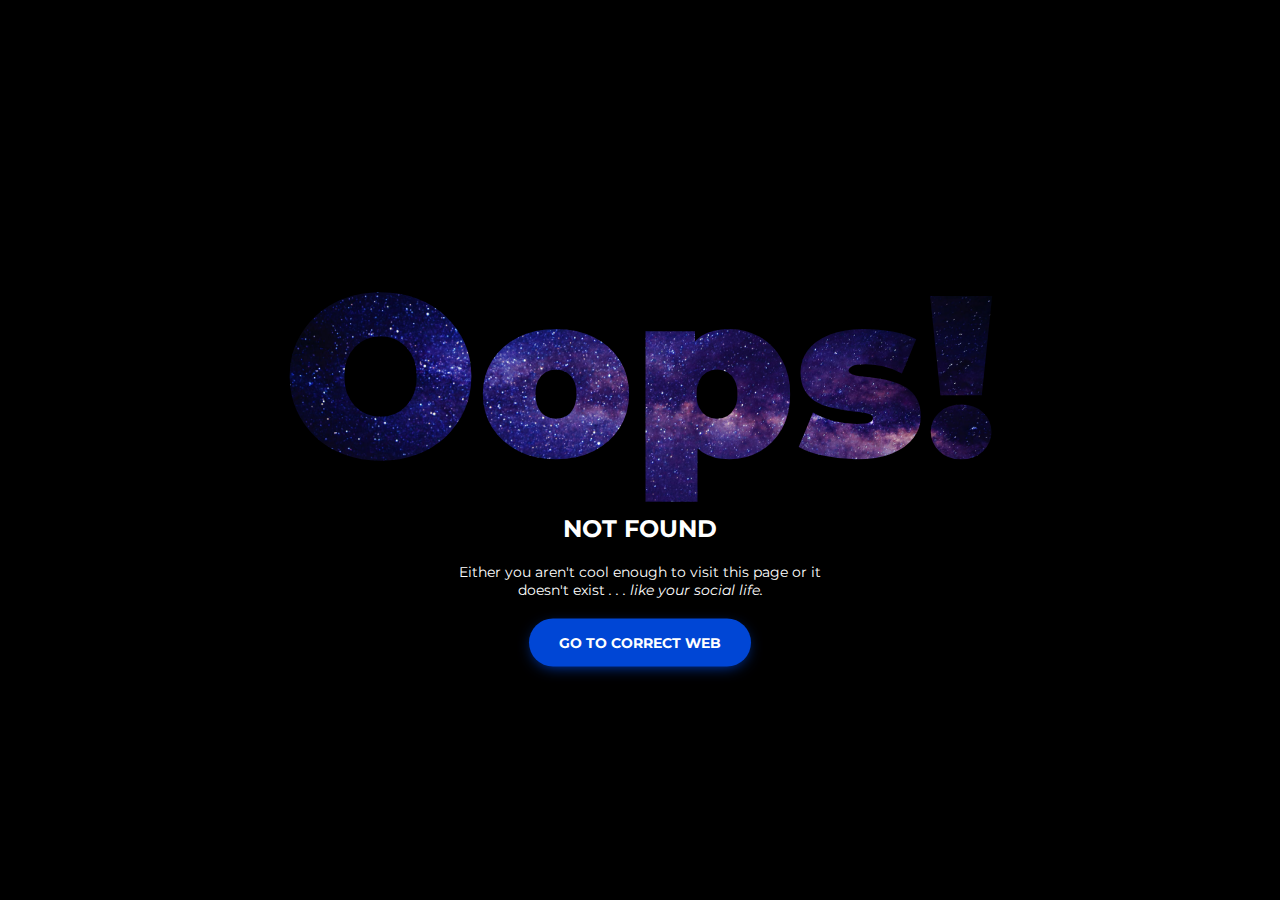
<file: index.html>
<!DOCTYPE html>
<html lang="en">

<head>
	<meta charset="utf-8">
	<meta http-equiv="X-UA-Compatible" content="IE=edge">
	<meta name="viewport" content="width=device-width, initial-scale=1">
	<!-- The above 3 meta tags *must* come first in the head; any other head content must come *after* these tags -->

	<title>404</title>

	<!-- Google font -->
	<link href="https://fonts.googleapis.com/css?family=Montserrat:400,700,900" rel="stylesheet">

	<!-- Custom stlylesheet -->
	<link type="text/css" rel="stylesheet" href="css/style.css" />

	<!-- HTML5 shim and Respond.js for IE8 support of HTML5 elements and media queries -->
	<!-- WARNING: Respond.js doesn't work if you view the page via file:// -->
	<!--[if lt IE 9]>
		  <script src="https://oss.maxcdn.com/html5shiv/3.7.3/html5shiv.min.js"></script>
		  <script src="https://oss.maxcdn.com/respond/1.4.2/respond.min.js"></script>
		<![endif]-->

</head>

<body style="background-color: black;color: white;">

	<div id="notfound">
		<div class="notfound">
			<div class="notfound-404">
				<h1>Oops!</h1>
			</div>
			<h2 style="color: white;">NOT FOUND</h2>
			<p style="color: white;">Either you aren't cool enough to visit this page or it doesn't exist <em>. . . like your social life.</em></p>
			<a href="/shresth/">Go to Correct Web</a>
		</div>
	</div>

</body><!-- This templates was made by Colorlib (https://colorlib.com) -->

</html>
</file>
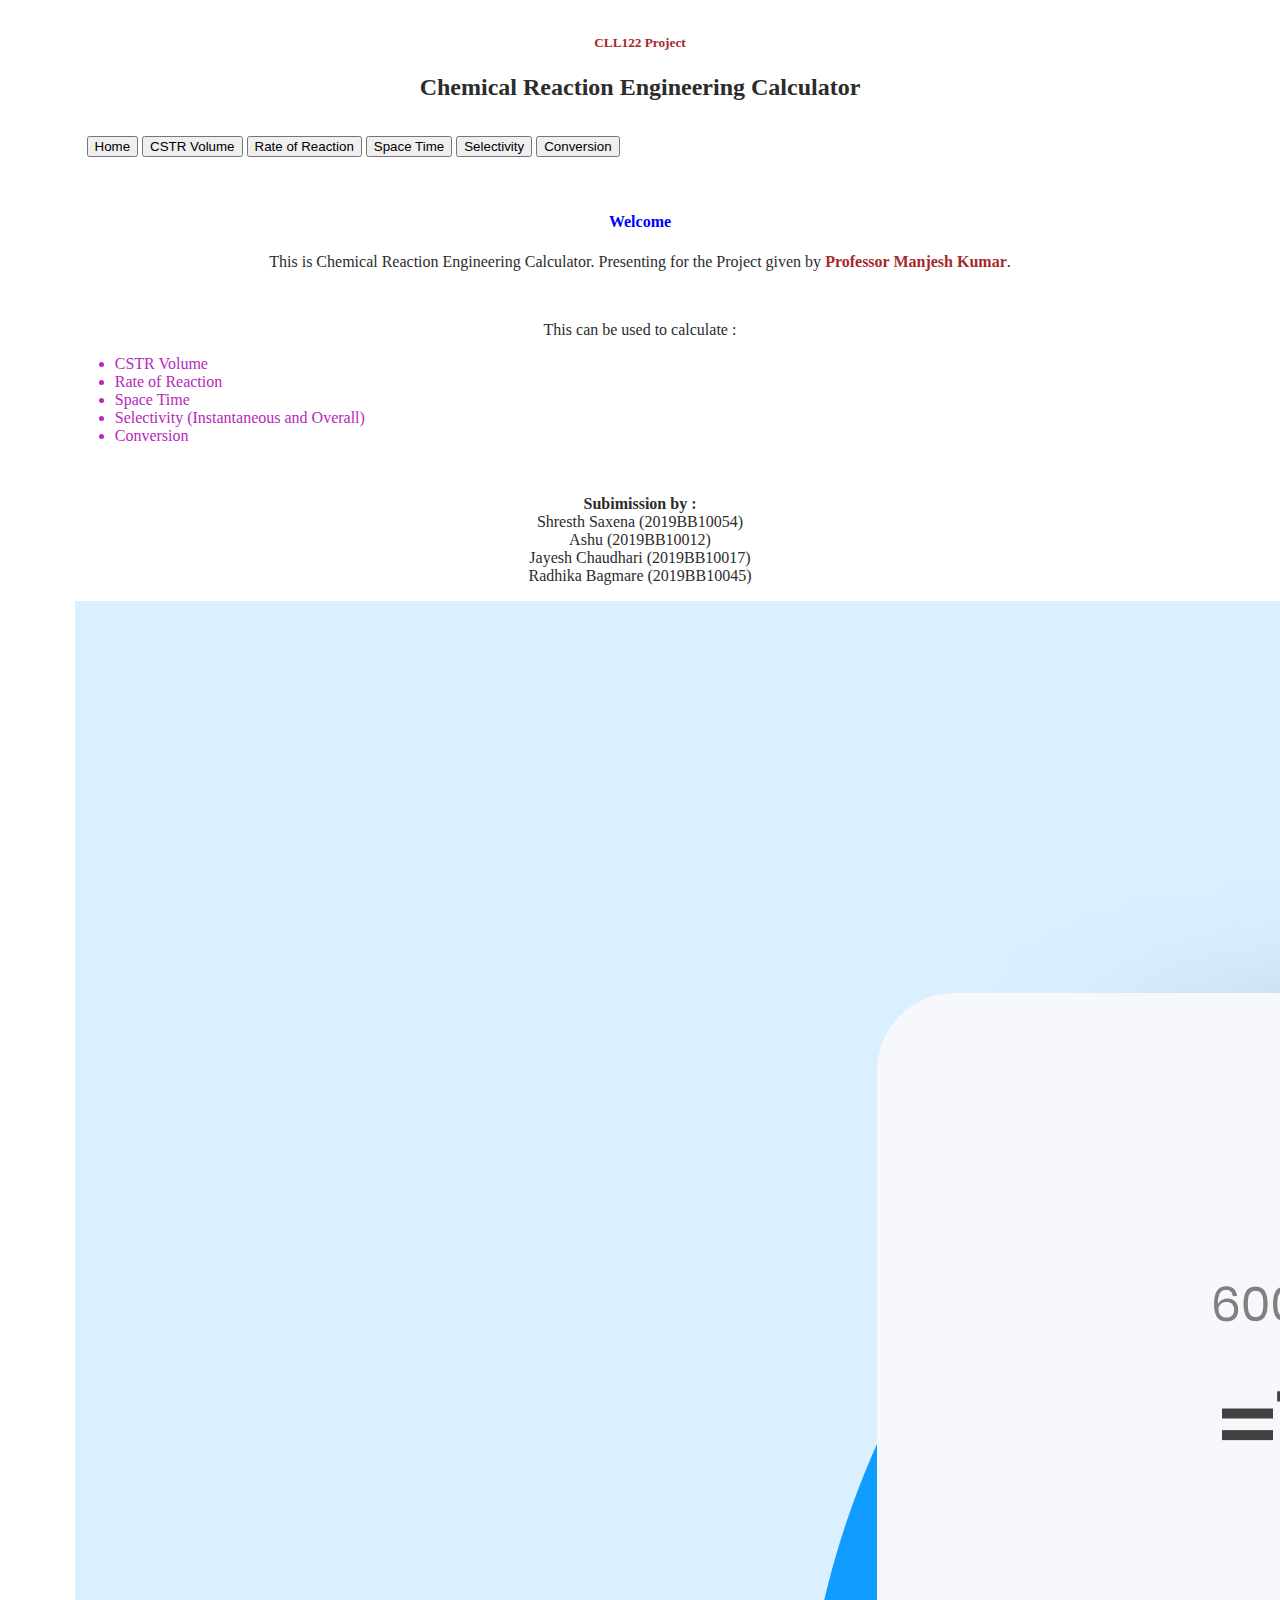
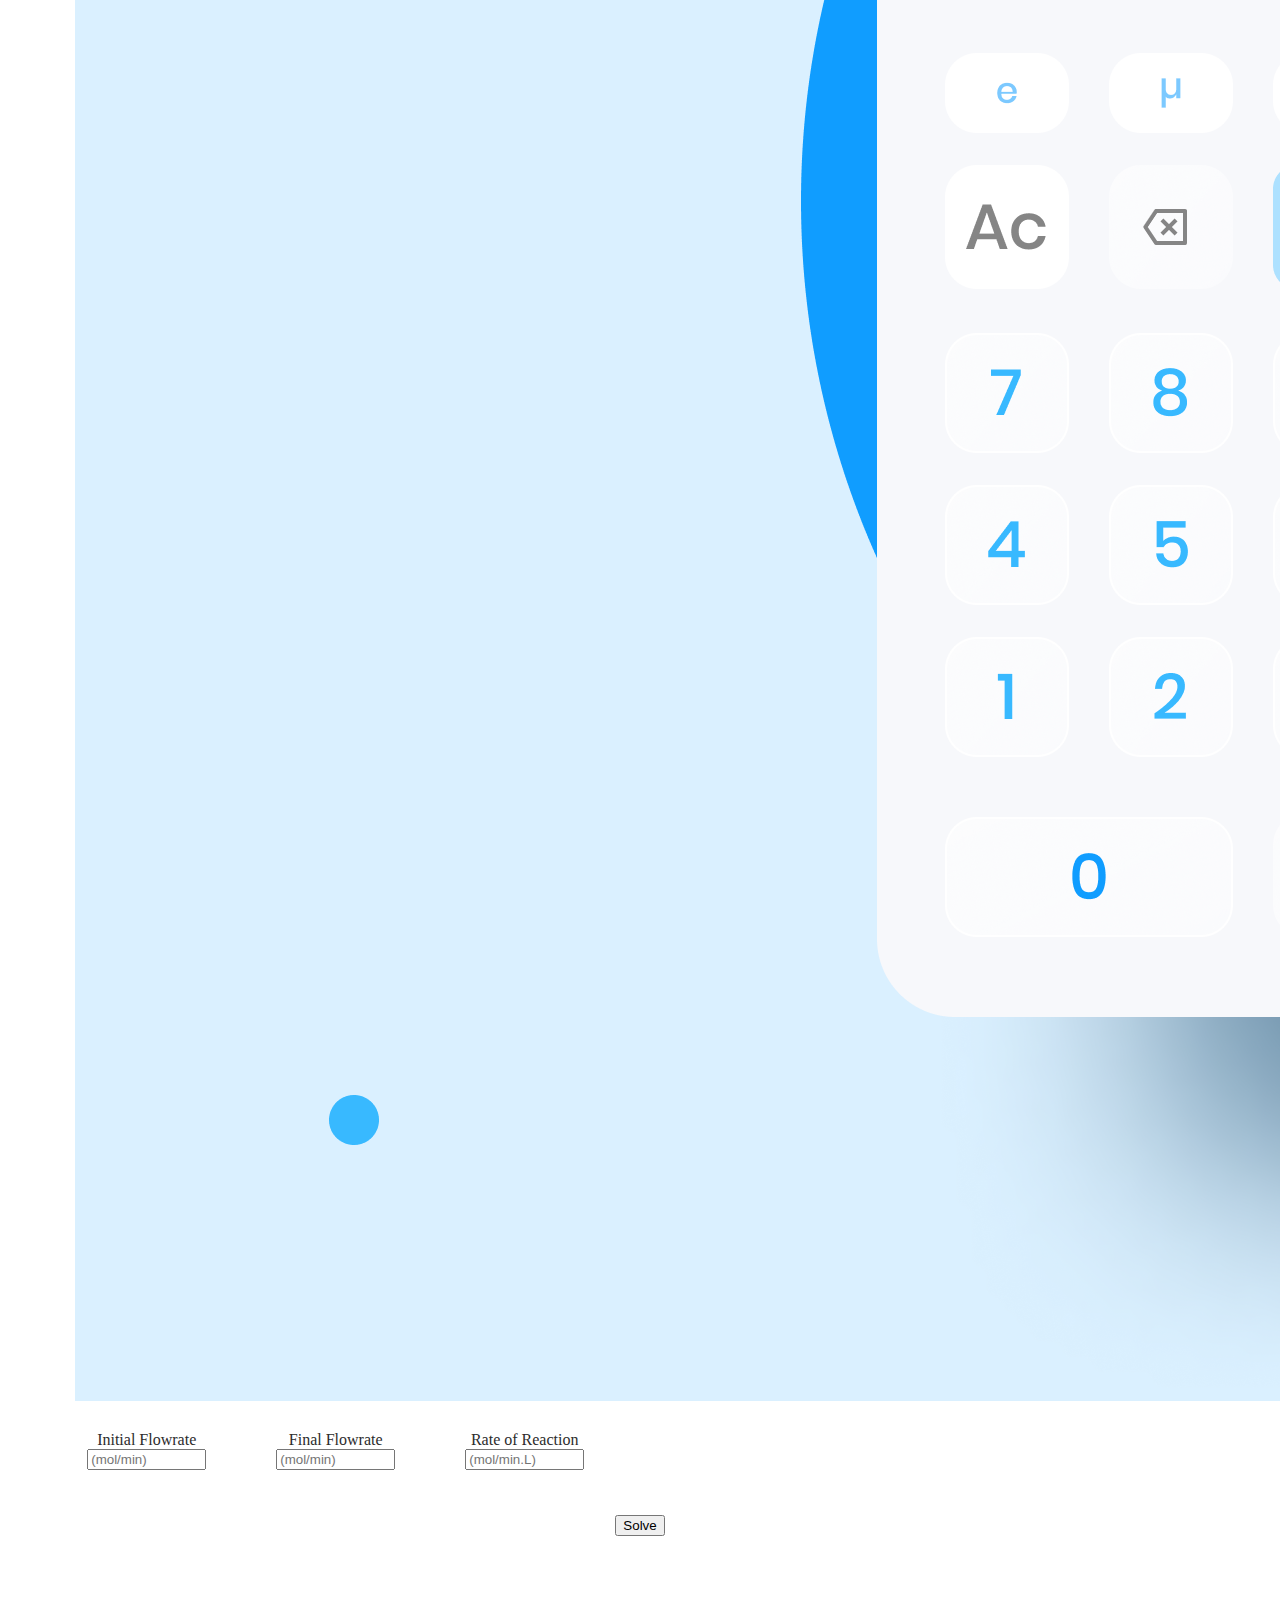
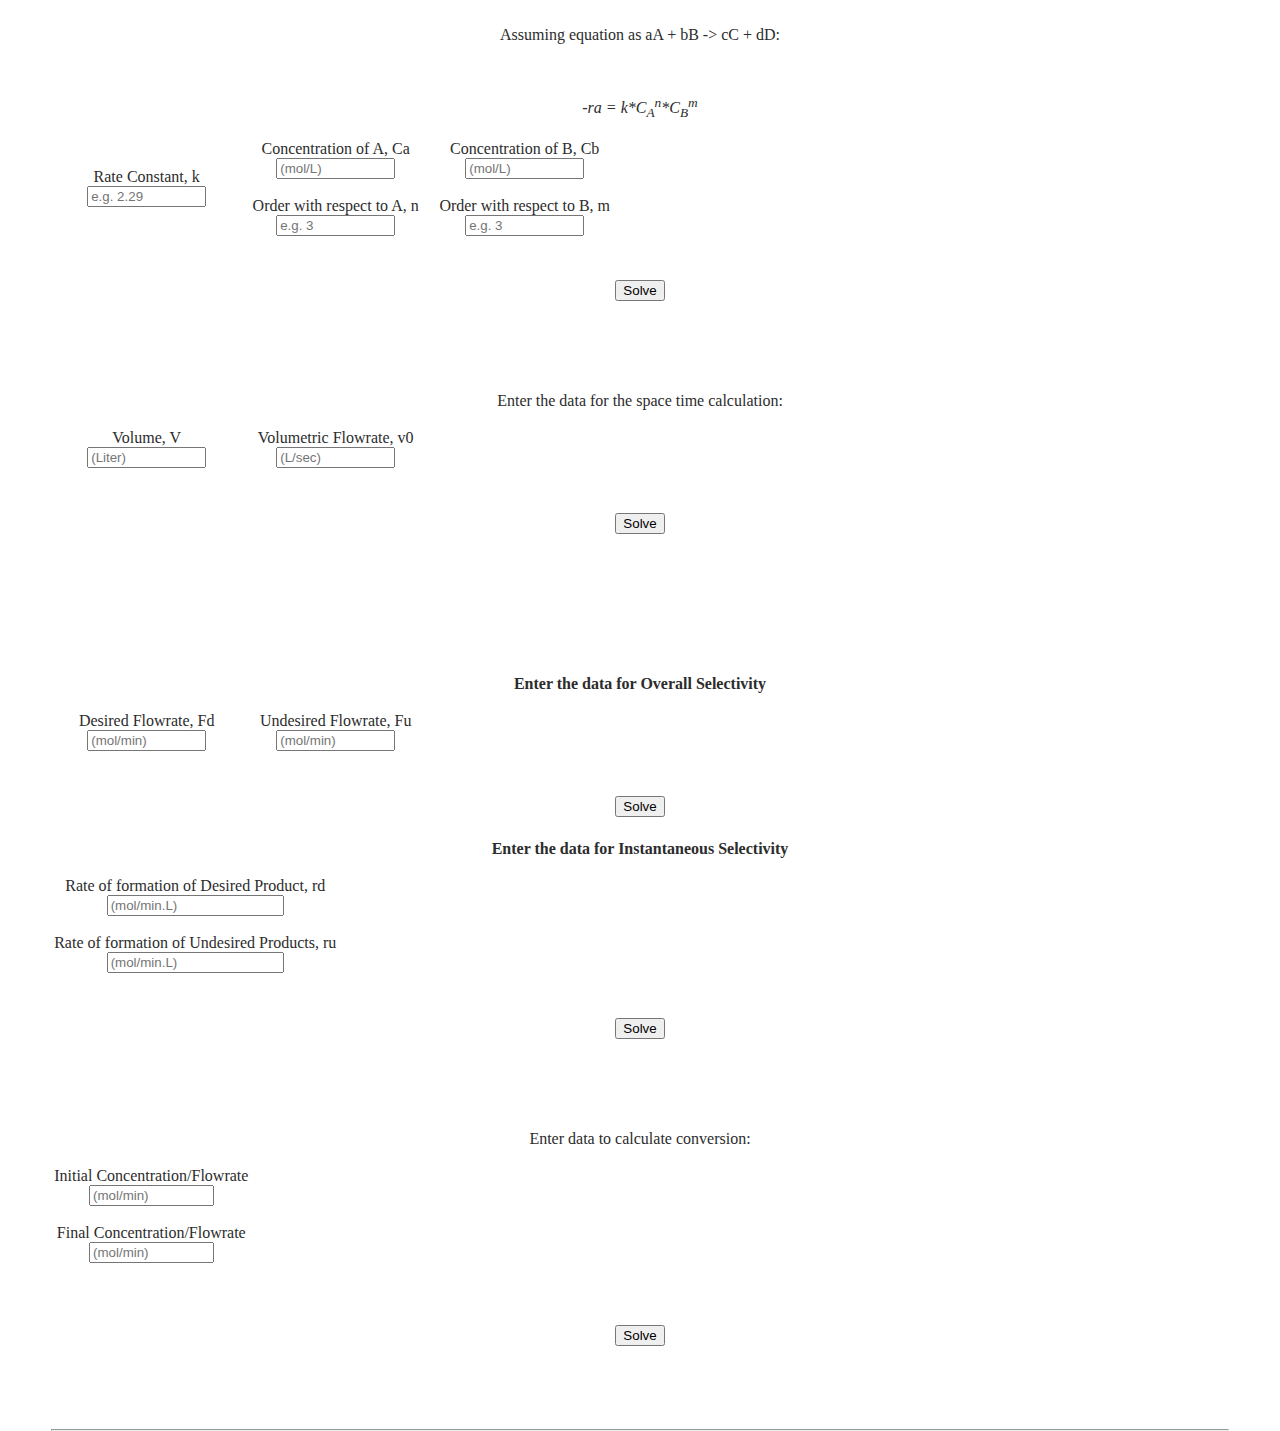
<file: CLL122/index.html>
<!DOCTYPE html>
<html lang="en">

<head>
    <meta charset="utf-8">
    <meta name="viewport" content="width=device-width, initial-scale=1.0">
    <title>CLL 122 Project</title>
    <link href="https://cdn.jsdelivr.net/npm/bootstrap@5.0.2/dist/css/bootstrap.min.css" rel="stylesheet"
        integrity="sha384-EVSTQN3/azprG1Anm3QDgpJLIm9Nao0Yz1ztcQTwFspd3yD65VohhpuuCOmLASjC" crossorigin="anonymous">
    <script src="https://cdn.jsdelivr.net/npm/bootstrap@5.0.2/dist/js/bootstrap.bundle.min.js"
        integrity="sha384-MrcW6ZMFYlzcLA8Nl+NtUVF0sA7MsXsP1UyJoMp4YLEuNSfAP+JcXn/tWtIaxVXM"
        crossorigin="anonymous"></script>
    <script src="https://cdn.plot.ly/plotly-latest.min.js"></script>

    <style>
        html, body {
            color: rgb(44, 44, 44);
            font-size: 100%;
            margin: auto;
            width: 100%;
            height: 100%;
        }
        table input {
            width: 60%;
        }
    </style>
</head>

<body>
    <noscript>
        <div style="border: 3px solid rgb(0, 0, 0); margin: 10%;padding: 5px;text-align: center;">
            <span style="color:red;font-weight: bold;">
                If you are reading this message, JavaScript is not enabled in your browser!<br>
                You need to enable JavaScript on your browser to view this site.
            </span>
        </div>
    </noscript>

    <div style="margin-left: 4%;margin-right: 4%;text-align: center;align-items: center;">

        <div style="text-align: center;margin: 3%;">
            <h5 style="color: brown;">CLL122 Project</h5>
            <h2>Chemical Reaction Engineering Calculator</h2>
        </div>

        <!--TABS-->

        <nav style="text-align: left;margin: 3%;">
            <div class="nav nav-tabs" id="nav-tab" role="tablist">

                <button class="nav-link active" id="nav-example-tab" data-bs-toggle="tab" data-bs-target="#nav-example"
                    type="button" role="tab" aria-controls="nav-example" aria-selected="true">Home</button>

                <button class="nav-link" id="nav-equilibriumdata-tab" data-bs-toggle="tab"
                    data-bs-target="#nav-equilibriumdata" type="button" role="tab" aria-controls="nav-equilibriumdata"
                    aria-selected="false">CSTR Volume</button>

                <button class="nav-link" id="nav-mccabethiele-tab" data-bs-toggle="tab"
                    data-bs-target="#nav-mccabethiele" type="button" role="tab" aria-controls="nav-mccabethiele"
                    aria-selected="false">Rate of Reaction</button>

                <button class="nav-link" id="nav-ponchonsavarit-tab" data-bs-toggle="tab"
                    data-bs-target="#nav-ponchonsavarit" type="button" role="tab" aria-controls="nav-ponchonsavarit"
                    aria-selected="false">Space Time</button>

                <button class="nav-link" id="nav-columnprofiles-tab" data-bs-toggle="tab"
                    data-bs-target="#nav-columnprofiles" type="button" role="tab" aria-controls="nav-columnprofiles"
                    aria-selected="false">Selectivity</button>

                <button class="nav-link" id="nav-precision-tab" data-bs-toggle="tab" data-bs-target="#nav-precision"
                    type="button" role="tab" aria-controls="nav-precision" aria-selected="false">Conversion</button>

            </div>
        </nav>

        <!--TAB CONTENT-->

        <div class="tab-content" id="nav-tabContent">

            <!--Home-->

            <div class="tab-pane fade show active" id="nav-example" role="tabpanel" aria-labelledby="nav-example-tab">

                <div style="display: block;margin:2%;text-align: center;">

                    <div class="card mb-3">
                        <div class="row no-gutters">

                            <div class="col-md-4">
                                <div class="card-body">
                                    <h4 class="card-title" style="margin-top: 5%;color: blue;">Welcome</h4>
                                    <p class="card-text">
                                        This is Chemical Reaction Engineering Calculator. Presenting for the Project given by <b style="color: brown;">Professor Manjesh Kumar</b>.
                                    </p>
                                    <br>
                                    <p class="card-text">
                                        This can be used to calculate :
                                        <ul style="text-align: left;color: rgb(182, 41, 185);">
                                            <li>CSTR Volume</li>
                                            <li>Rate of Reaction</li>
                                            <li>Space Time</li>
                                            <li>Selectivity (Instantaneous and Overall)</li>
                                            <li>Conversion</li>
                                        </ul>
                                    </p>
                                    
                                    <br>
                                    <p><b>Subimission by : </b>
                                        <br/>Shresth Saxena (2019BB10054)
                                        <br/>Ashu (2019BB10012)
                                        <br/>Jayesh Chaudhari (2019BB10017)
                                        <br/>Radhika Bagmare (2019BB10045)
                                    </p>
                                </div>
                            </div>

                            <div class="col-md-8">
                                <img src="./bg.png" class="card-img" alt="Distillation plots">
                            </div>

                        </div>
                    </div>

                </div>

            </div>

            <!--CSTR Volume-->

            <div class="tab-pane fade" id="nav-equilibriumdata" role="tabpanel"
                aria-labelledby="nav-equilibriumdata-tab">

                <div class="row">
                    <div class="col-md-6">
                        <!-- <p style="text-align: center;">
                            Assuming equation as A -> B:
                        </p> -->
                        
                        <table>
                            <tr>
                                <td>
                                    Initial Flowrate</strong><br>
                                    <input required placeholder="(mol/min)" type="number" name="Fnot" id="Fnot"><br><br>
                                    
                                    
                                </td>
                                <td>
                                    Final Flowrate</strong><br>
                                    <input required placeholder="(mol/min)" type="number" name="F"
                                        id="F"><br><br>
                                </td>
                                <td>
                                    Rate of Reaction</strong><br>
                                    <input required placeholder="(mol/min.L)" type="number" name="ra"
                                        id="ra"><br><br>
                                </td>
                            </tr>
                        </table>
                        <div style="display: block;margin:2%;text-align: center;">
                            <button type="button" class="btn btn-primary"id="volumesolver">
                                Solve
                            </button>
                        </div>
                    </div>
                    <div class="col-md-6">
                        <div id="volumeAnswer"></div>
                    </div>
                </div>

                <div class="row">
                    <div class="col-md-6">
                        <div id="resultVolume" style="display: inline-block;margin:2%;text-align:left;"></div>
                    </div>
                </div>

            </div>

            <!--Rate of Reaction-->

            <div class="tab-pane fade" id="nav-mccabethiele" role="tabpanel" aria-labelledby="nav-mccabethiele-tab">

                <div class="row">
                    <div class="col-md-6">
                        <p style="text-align:center;">Assuming equation as aA + bB -> cC + dD:</p>
                        <br>
                        <p style="text-align:center;"><em>-ra = k*C<sub>A</sub><sup>n</sup>*C<sub>B</sub><sup>m</sup></em></p>
                        <table>
                            <tr>
                               
                                <td>
                                    Rate Constant, k</strong><br>
                                    <input required placeholder="e.g. 2.29" type="number" name="k"
                                        id="k"><br><br>
                                </td>
                                <td>
                                    Concentration of A, Ca</strong><br>
                                    <input required placeholder="(mol/L)" type="number" name="Ca"
                                        id="Ca"><br><br>
                                    Order with respect to A, n</strong><br>
                                    <input required placeholder="e.g. 3" type="number" name="order"
                                        id="order"><br><br>
                                </td>
                                
                                <td>
                                    Concentration of B, Cb</strong><br>
                                    <input required placeholder="(mol/L)" type="number" name="Cb"
                                        id="Cb"><br><br>
                                
                                    Order with respect to B, m</strong><br>
                                    <input required placeholder="e.g. 3" type="number" name="orderb"
                                        id="orderb"><br><br>
                                </td>
                            </tr>
                        </table>
                        <div style="display: block;margin:2%;text-align: center;">
                            <button type="button" class="btn btn-primary" id="rateSolver">
                                Solve
                            </button>
                        </div>
                    </div>
                    <div class="col-md-6">
                        <div id="resultra" style="display: inline-block;margin:2%;"></div>
                    </div>

                </div>

            </div>

            <!--Space Time-->

            <div class="tab-pane fade" id="nav-ponchonsavarit" role="tabpanel" aria-labelledby="nav-ponchonsavarit-tab">

                <div class="row">
                    <div class="col-md-6">
                        <p style="text-align:center;">Enter the data for the space time calculation:</p>
                        <table>
                            <tr>
                                <td>
                                    Volume, V</strong><br>
                                    <input required placeholder="(Liter)" type="number" name="volume"
                                        id="volume"><br><br>
                                    
                                </td>
                                <td>
                                    Volumetric Flowrate, v0</strong><br>
                                    <input required placeholder="(L/sec)" type="number" id="vnot"><br><br>
                                </td>
                                
                            </tr>
                        </table>
                        <div style="display: block;margin:2%;text-align: center;">
                            <button type="button" class="btn btn-primary" id="timeSolver">
                                Solve
                            </button>
                        </div>
                    </div>
                    <div class="col-md-6">
                        <div id="resulttime" style="display: inline-block;margin:2%;"></div>
                    </div>
                </div>

                <div class="row">
                    <div class="col-md-6">
                        <div id="resultspacetime" style="display: inline-block;margin:2%;text-align:left;"></div>
                    </div>
                </div>

            </div>

            <!--Selectivity-->

            <div class="tab-pane fade" id="nav-columnprofiles" role="tabpanel" aria-labelledby="nav-columnprofiles-tab">

                <div class="row">
                    <div class="col-md-6">
                        <b><p style="text-align:center;">Enter the data for Overall Selectivity </p></b>
                        <table>
                            <tr>
                                <td>
                                    Desired Flowrate, Fd</strong><br>
                                    <input required placeholder="(mol/min)" type="number" name="Fd"
                                        id="Fd"><br><br>
                                    
                                </td>
                                <td>
                                    Undesired Flowrate, Fu</strong><br>
                                    <input required placeholder="(mol/min)" type="number" id="Fu"><br><br>
                                </td>
                                
                            </tr>
                        </table>
                        <div style="display: block;margin:2%;text-align: center;">
                            <button type="button" class="btn btn-primary" id="overallSolver">
                                Solve
                            </button>
                        </div>
                        <b><p style="text-align:center;">Enter the data for Instantaneous Selectivity </p></b>
                        <table>
                            <tr>
                                <td>
                                    Rate of formation of Desired Product, rd</strong><br>
                                    <input required placeholder="(mol/min.L)" type="number" name="rd"
                                        id="rd"><br><br>
                                    
                                
                                    Rate of formation of Undesired Products, ru</strong><br>
                                    <input required placeholder="(mol/min.L)" type="number" id="ru"><br><br>
                                </td>
                                
                            </tr>
                        </table>
                        <div style="display: block;margin:2%;text-align: center;">
                            <button type="button" class="btn btn-primary" id="instSolver">
                                Solve
                            </button>
                        </div>
                    </div>
                    <div class="col-md-6">
                        <div id="resultSelectivity" style="display: inline-block;margin:2%;"></div>
                    </div>
                </div>

                
            </div>

            <!--Conversion-->

            <div class="tab-pane fade col-md-6" id="nav-precision" role="tabpanel" aria-labelledby="nav-precision-tab">

                <p style="text-align:center;">Enter data to calculate conversion:</p>
                <table>
                    <tr>
                        <td>
                            Initial Concentration/Flowrate<br>
                            <input required placeholder="(mol/min)" type="number" name="cainitial" id="cainitial"><br><br>
                            Final Concentration/Flowrate<br>
                            <input required placeholder="(mol/min)" type="number" name="cafinal" id="cafinal"><br><br>
                        </td>
                    </tr>
                </table><br>
                <div style="display: block;margin:2%;text-align: center;">
                    <button type="button" class="btn btn-primary" id="conversionSolver">
                        Solve
                    </button>
                </div>
                <div class="col-md-6">
                    <div id="resultConversion" style="display: inline-block;margin:2%;"></div>
                </div>
                
            </div>
            

        </div>

        <hr>
        <footer style="margin-bottom:10%"></footer>

    </div>

</body>
<script>
    //volume calculation
    document.getElementById("volumesolver").addEventListener("click", function() {
      var Fnot = parseFloat(document.getElementById("Fnot").value);
      var F = parseFloat(document.getElementById("F").value);
      var ra = document.getElementById("ra").value;
      var div = document.getElementById("volumeAnswer");
      div.style.fontSize="20px";
      var text="";
      if(F<0 || Fnot<0){
        text = "F and F<sub>o</sub> value cannot be negative, try again!!"
         div.style.color = "red";
      }else if(ra==0){
         text = "ra value not correct, try again!!"
         div.style.color = "red";
      }else if(F>Fnot){
        text = "F can not be greater than F<sub>o</sub>, try again!!"
        div.style.color = "red";
      }else{
        var ans=(Fnot-F)/ra;
        text = "Volume of CSTR will be <b>"+parseFloat(ans.toFixed(3))+"</b> Liter.";
        div.style.color = "green";
      }
      div.innerHTML=text;
    });
    //rate of reaction calculation
    document.getElementById("rateSolver").addEventListener("click", function() {
      var order = document.getElementById("order").value;
      var k = document.getElementById("k").value;
      var Ca = document.getElementById("Ca").value;
      var Cb = document.getElementById("Cb").value;
      var orderb = document.getElementById("orderb").value;
      var div = document.getElementById("resultra");
      div.style.fontSize="20px";
      var text="";
      if(Ca<0 || Cb<0){
        text = "Concentration value not correct, try again!!"
        div.style.color = "red";
      }else{
        var ans=k*Math.pow(Ca,order)*Math.pow(Cb,orderb);
      text = "Rate of Reaction will be <b>"+parseFloat(ans.toFixed(3))+"</b> mol/min.L";
      div.style.color = "green";
      }
      div.innerHTML=text;
    });
    //space time calculation
    document.getElementById("timeSolver").addEventListener("click", function() {
      var volume = parseFloat(document.getElementById("volume").value);
      var vnot = parseFloat(document.getElementById("vnot").value);
      var div = document.getElementById("resulttime");
      div.style.fontSize="20px";
      var text="";
      if(volume<0 || vnot<0){
        text = "Any value given cannot be negative, try again!!"
        div.style.color = "red";
      }else if(vnot==0){
         text = "Volumetric flowrate value not correct, try again!!"
         div.style.color = "red";
      }else{
        var ans=(volume/vnot);
        text = "Space time will be <b>"+parseFloat(ans.toFixed(3))+"</b> seconds.";
        div.style.color = "green";
      }
      
      div.innerHTML=text;
    });
    //overall selectivity
    document.getElementById("overallSolver").addEventListener("click", function() {
      var fd = document.getElementById("Fd").value;
      var fu = document.getElementById("Fu").value;
      var div = document.getElementById("resultSelectivity");
      div.style.fontSize="20px";
      var text="";
      if(fu==0){
         text = "flowrate value not correct, try again!!"
         div.style.color = "red";
      }else{
        var ans=(fd/fu);
        text = "Overall Selectivity will be <b>"+parseFloat(ans.toFixed(3))+"</b>";
        div.style.color = "green";
      }
      
      div.innerHTML=text;
    });
    //instantaneous selectivity
    document.getElementById("instSolver").addEventListener("click", function() {
      var fd = document.getElementById("rd").value;
      var fu = document.getElementById("ru").value;
      var div = document.getElementById("resultSelectivity");
      div.style.fontSize="20px";
      var text="";
      if(fu==0){
         text = "rate of formation value not correct, try again!!"
         div.style.color = "red";
      }else{
        var ans=(fd/fu);
      text = "Instantaneous Selectivity will be <b>"+parseFloat(ans.toFixed(3))+"</b>";
      div.style.color = "green";
      }
      
      div.innerHTML=text;
    });
    //conversion
    document.getElementById("conversionSolver").addEventListener("click", function() {
      var canot = parseFloat(document.getElementById("cainitial").value);
      var ca = parseFloat(document.getElementById("cafinal").value);
      var div = document.getElementById("resultConversion");
      div.style.fontSize="20px";
      var text="";
      console.log(ca+" "+canot);
      if(ca>canot){
         text = "Ca can not be more than Cao, try again!!"
         div.style.color = "red";
      }else{
        var ans=((canot-ca)/canot)*100;
      text = "<b>"+parseFloat(ans.toFixed(3))+"</b>% conversion will be there";
      div.style.color = "green";
      }
      
      div.innerHTML=text;
    });
</script>

</html>
</file>
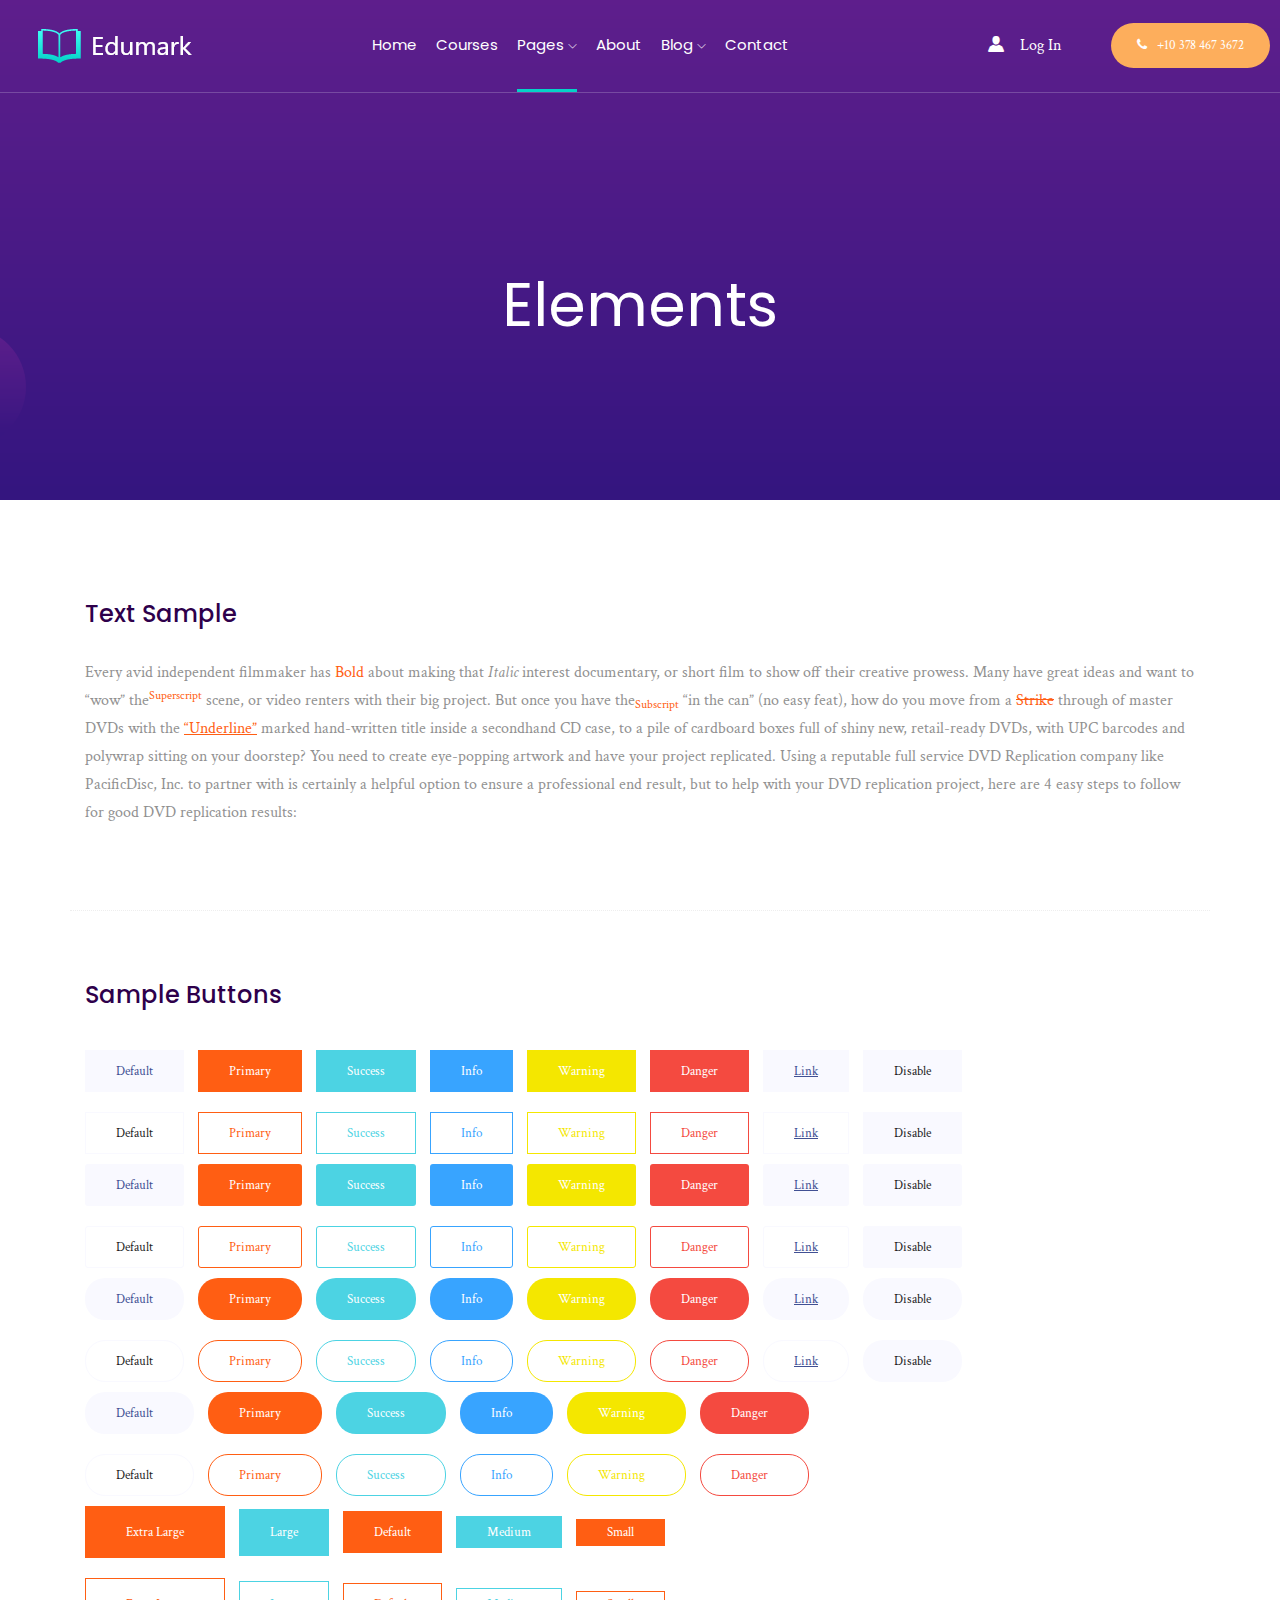
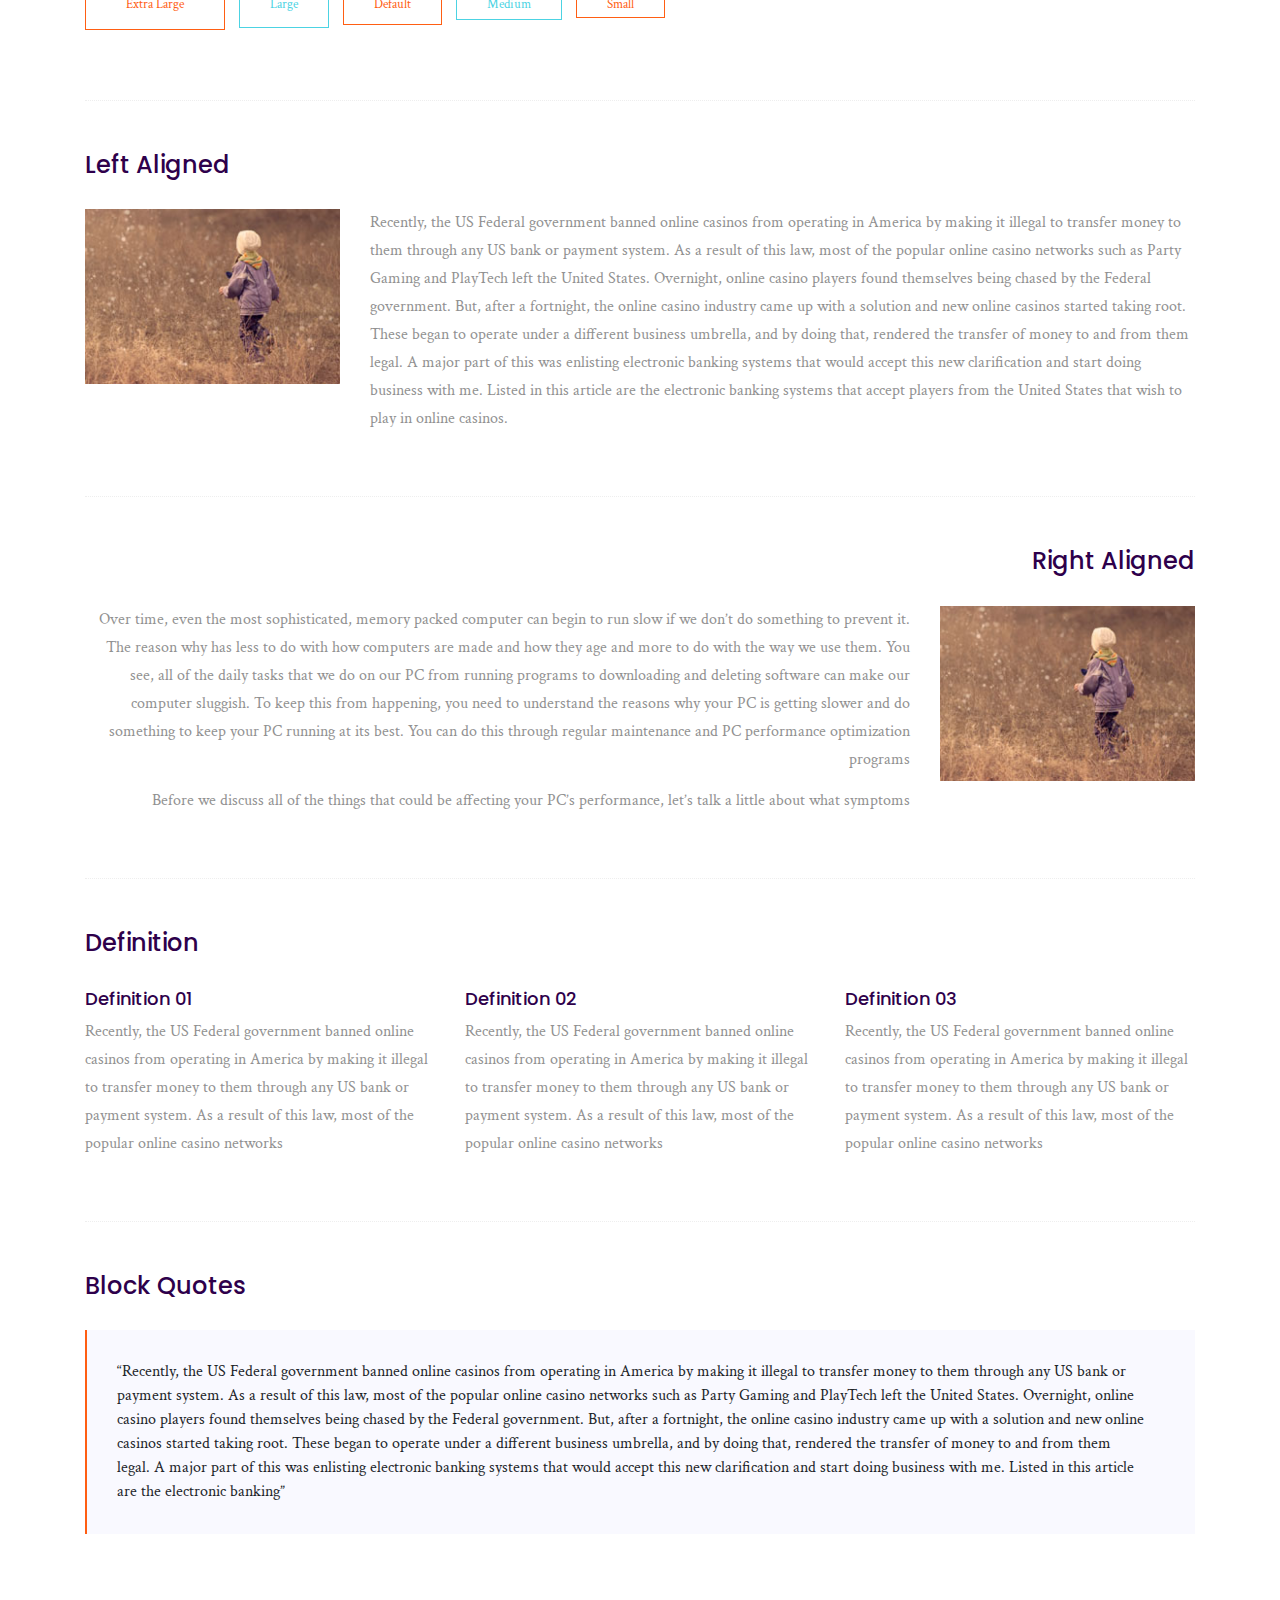
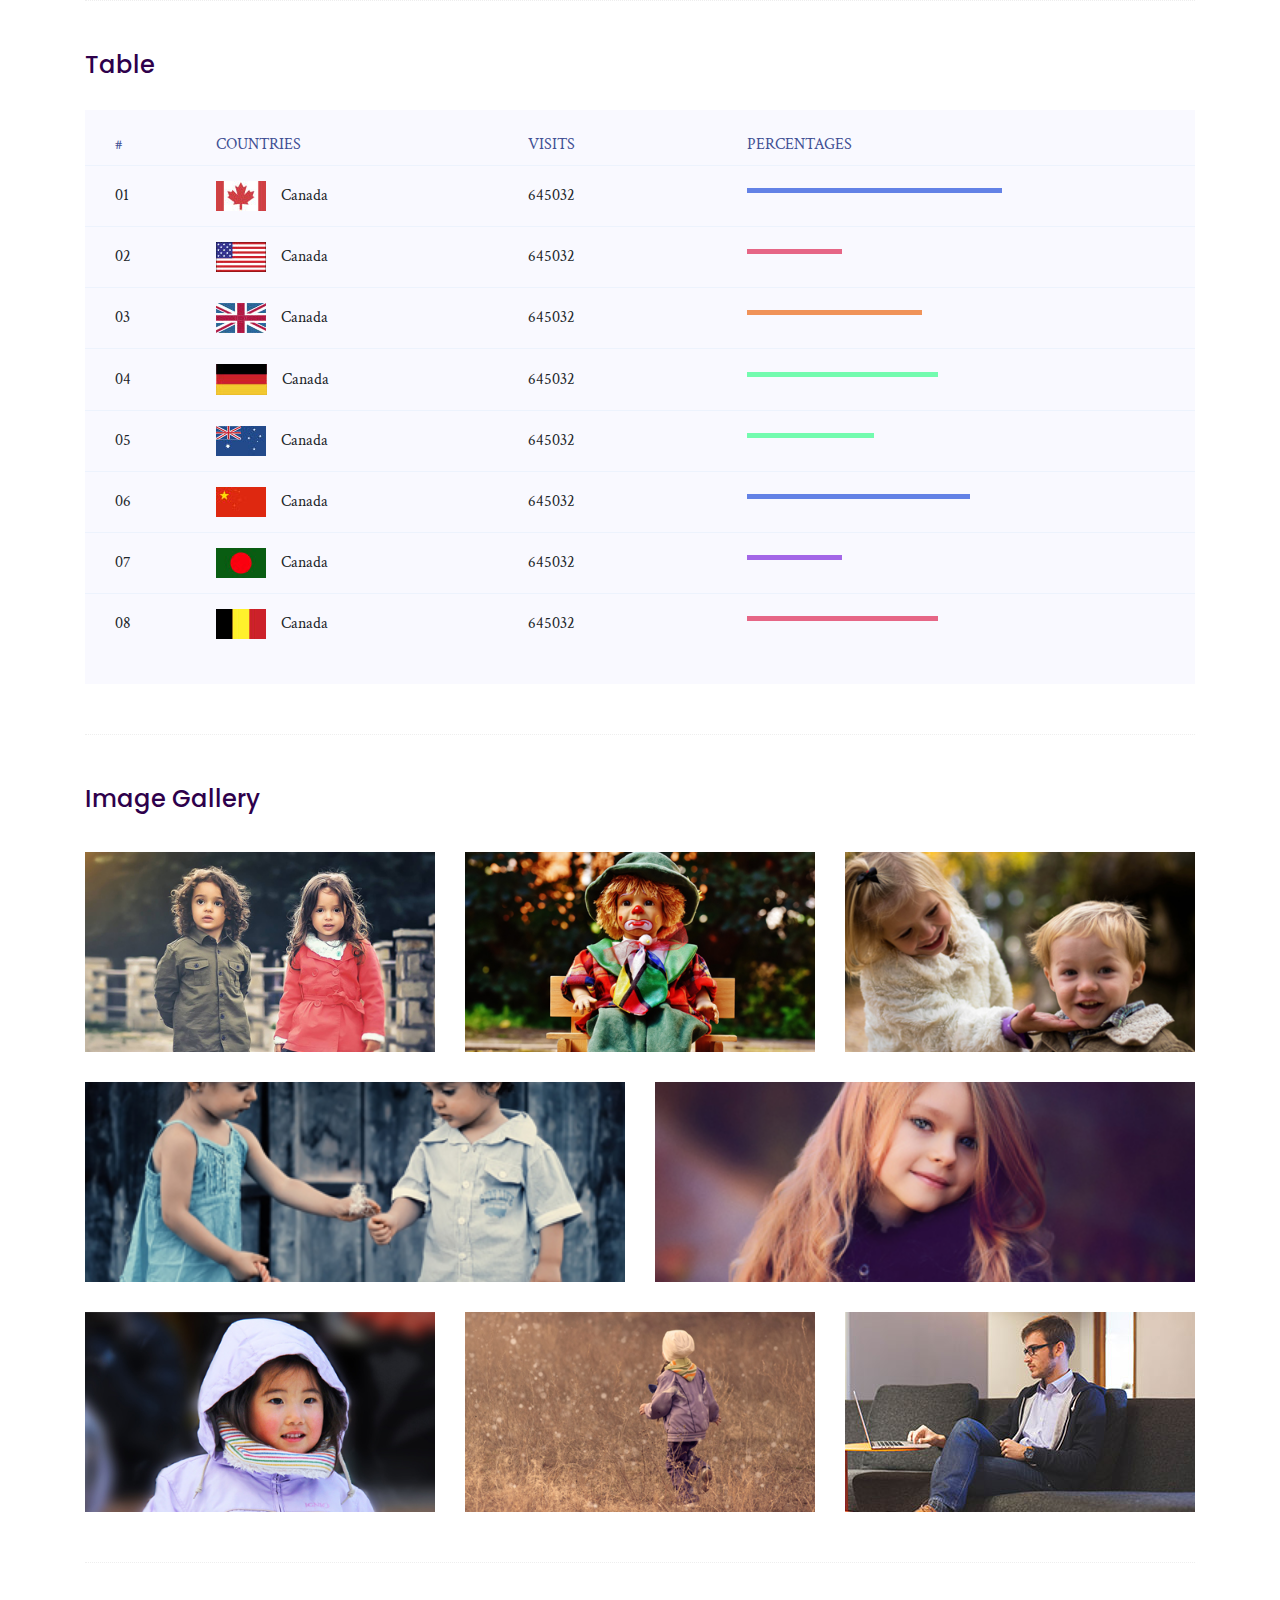
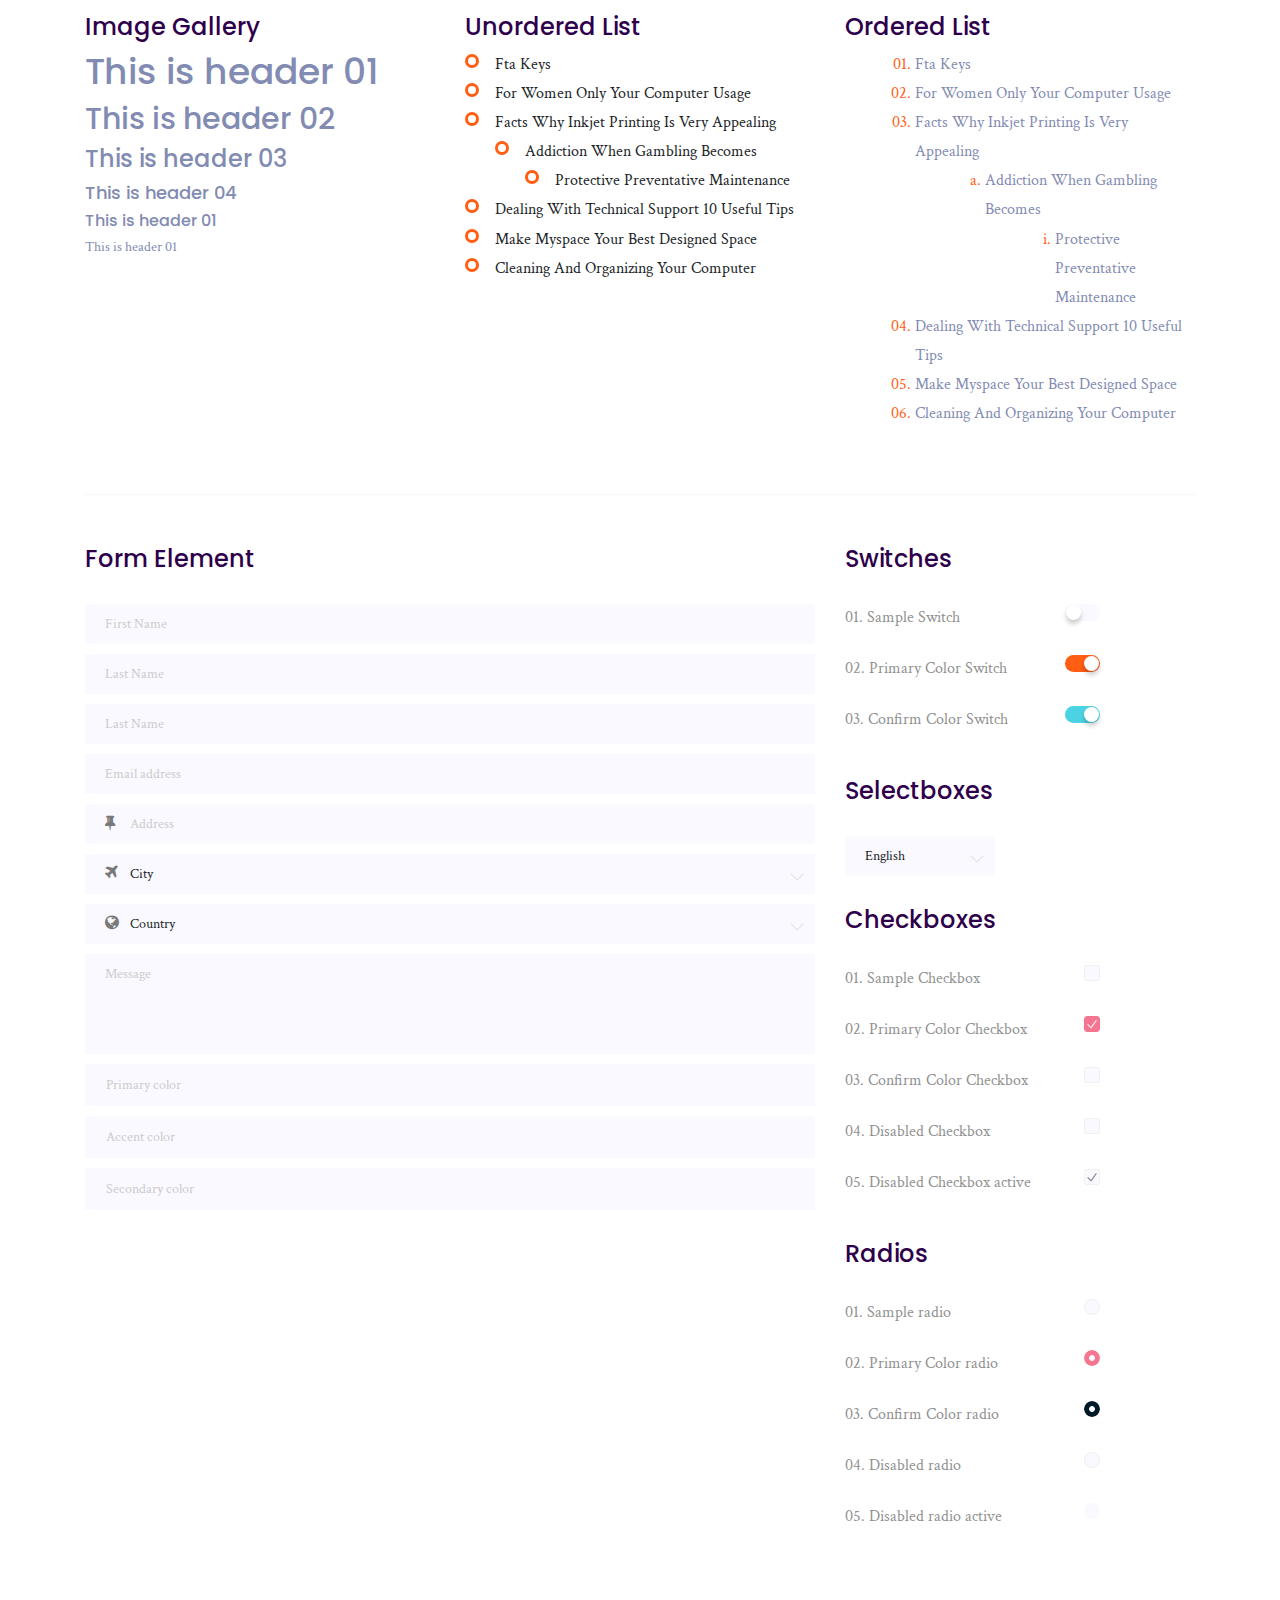
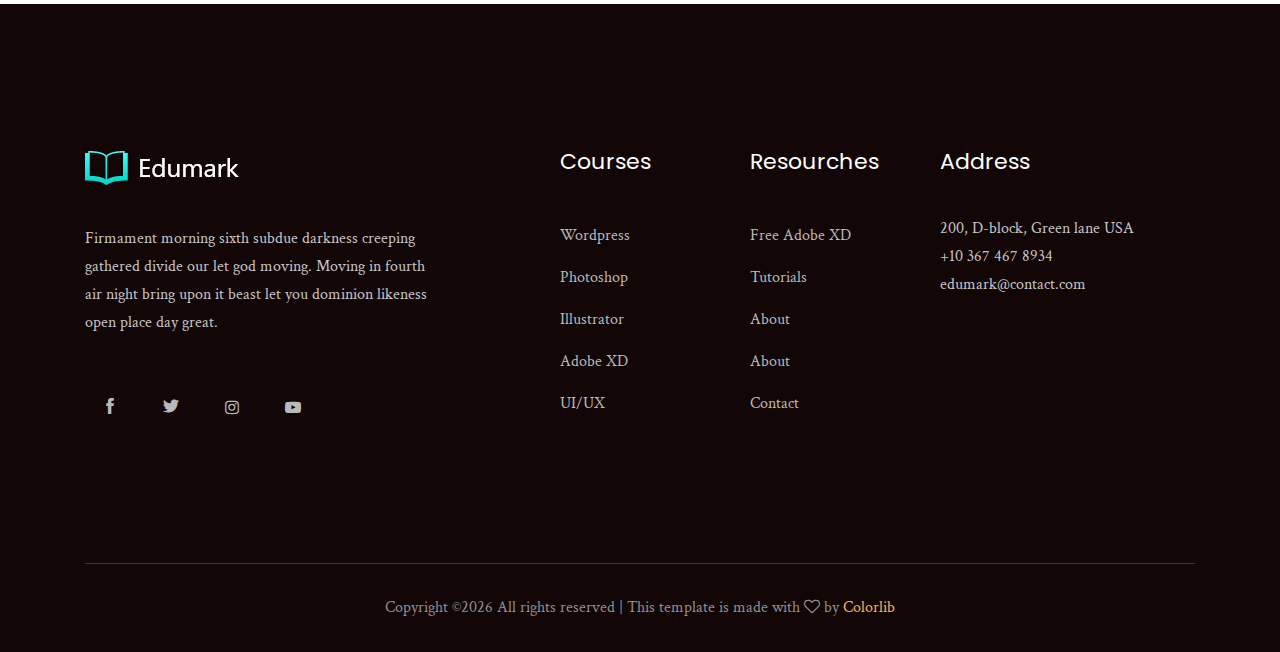
<file: kumaon/elements.html>
<!doctype html>
<html class="no-js" lang="zxx">

<head>
	<meta charset="utf-8">
	<meta http-equiv="x-ua-compatible" content="ie=edge">
	<title>Edumark</title>
	<meta name="description" content="">
	<meta name="viewport" content="width=device-width, initial-scale=1">

	<!-- <link rel="manifest" href="site.webmanifest"> -->
	<link rel="shortcut icon" type="image/x-icon" href="img/favicon.png">
	<!-- Place favicon.ico in the root directory -->

	<!-- CSS here -->
	<link rel="stylesheet" href="css/bootstrap.min.css">
	<link rel="stylesheet" href="css/owl.carousel.min.css">
	<link rel="stylesheet" href="css/magnific-popup.css">
	<link rel="stylesheet" href="css/font-awesome.min.css">
	<link rel="stylesheet" href="css/themify-icons.css">
	<link rel="stylesheet" href="css/nice-select.css">
	<link rel="stylesheet" href="css/flaticon.css">
	<link rel="stylesheet" href="css/gijgo.css">
	<link rel="stylesheet" href="css/animate.css">
	<link rel="stylesheet" href="css/slicknav.css">
	<link rel="stylesheet" href="css/style.css">
	<!-- <link rel="stylesheet" href="css/responsive.css"> -->
</head>

<body>
	<!--[if lte IE 9]>
            <p class="browserupgrade">You are using an <strong>outdated</strong> browser. Please <a href="https://browsehappy.com/">upgrade your browser</a> to improve your experience and security.</p>
        <![endif]-->

    <!-- header-start -->
    <header>
        <div class="header-area ">
            <div id="sticky-header" class="main-header-area">
                <div class="container-fluid p-0">
                    <div class="row align-items-center no-gutters">
                        <div class="col-xl-2 col-lg-2">
                            <div class="logo-img">
                                <a href="index.html">
                                    <img src="img/logo.png" alt="">
                                </a>
                            </div>
                        </div>
                        <div class="col-xl-7 col-lg-7">
                            <div class="main-menu  d-none d-lg-block">
                                <nav>
                                    <ul id="navigation">
                                        <li><a href="index.html">home</a></li>
                                        <li><a href="Courses.html">Courses</a></li>
                                        <li><a class="active" href="#">pages <i class="ti-angle-down"></i></a>
                                            <ul class="submenu">
												<li><a href="course_details.html">course details</a></li>
                                                <li><a href="elements.html">elements</a></li>
                                            </ul>
                                        </li>
                                        <li><a href="about.html">About</a></li>
                                        <li><a href="#">blog <i class="ti-angle-down"></i></a>
                                            <ul class="submenu">
                                                <li><a href="blog.html">blog</a></li>
                                                <li><a href="single-blog.html">single-blog</a></li>
                                            </ul>
                                        </li>
                                        <li><a href="contact.html">Contact</a></li>
                                    </ul>
                                </nav>
                            </div>
                        </div>
                        <div class="col-xl-3 col-lg-3 d-none d-lg-block">
                            <div class="log_chat_area d-flex align-items-center">
                                <a href="#test-form" class="login popup-with-form">
                                    <i class="flaticon-user"></i>
                                    <span>log in</span>
                                </a>
                                <div class="live_chat_btn">
                                    <a class="boxed_btn_orange" href="#">
                                        <i class="fa fa-phone"></i>
                                        <span>+10 378 467 3672</span>
                                    </a>
                                </div>
                            </div>
                        </div>
                        <div class="col-12">
                            <div class="mobile_menu d-block d-lg-none"></div>
                        </div>
                    </div>
                </div>
            </div>
        </div>
    </header>
    <!-- header-end -->
	
		<!-- bradcam_area_start -->
		<div class="bradcam_area breadcam_bg overlay2">
				<h3>Elements</h3>
			</div>
			<!-- bradcam_area_end -->

	<!-- Start Sample Area -->
	<section class="sample-text-area">
		<div class="container box_1170">
			<h3 class="text-heading">Text Sample</h3>
			<p class="sample-text">
				Every avid independent filmmaker has <b>Bold</b> about making that <i>Italic</i> interest documentary,
				or short
				film to show off their creative prowess. Many have great ideas and want to “wow”
				the<sup>Superscript</sup> scene,
				or video renters with their big project. But once you have the<sub>Subscript</sub> “in the can” (no easy
				feat), how
				do you move from a <del>Strike</del> through of master DVDs with the <u>“Underline”</u> marked
				hand-written title
				inside a secondhand CD case, to a pile of cardboard boxes full of shiny new, retail-ready DVDs, with UPC
				barcodes
				and polywrap sitting on your doorstep? You need to create eye-popping artwork and have your project
				replicated.
				Using a reputable full service DVD Replication company like PacificDisc, Inc. to partner with is
				certainly a
				helpful option to ensure a professional end result, but to help with your DVD replication project, here
				are 4 easy
				steps to follow for good DVD replication results:

			</p>
		</div>
	</section>
	<!-- End Sample Area -->

	<!-- Start Button -->
	<section class="button-area">
		<div class="container box_1170 border-top-generic">
			<h3 class="text-heading">Sample Buttons</h3>
			<div class="button-group-area">
				<a href="#" class="genric-btn default">Default</a>
				<a href="#" class="genric-btn primary">Primary</a>
				<a href="#" class="genric-btn success">Success</a>
				<a href="#" class="genric-btn info">Info</a>
				<a href="#" class="genric-btn warning">Warning</a>
				<a href="#" class="genric-btn danger">Danger</a>
				<a href="#" class="genric-btn link">Link</a>
				<a href="#" class="genric-btn disable">Disable</a>
			</div>
			<div class="button-group-area mt-10">
				<a href="#" class="genric-btn default-border">Default</a>
				<a href="#" class="genric-btn primary-border">Primary</a>
				<a href="#" class="genric-btn success-border">Success</a>
				<a href="#" class="genric-btn info-border">Info</a>
				<a href="#" class="genric-btn warning-border">Warning</a>
				<a href="#" class="genric-btn danger-border">Danger</a>
				<a href="#" class="genric-btn link-border">Link</a>
				<a href="#" class="genric-btn disable">Disable</a>
			</div>
			<div class="button-group-area mt-40">
				<a href="#" class="genric-btn default radius">Default</a>
				<a href="#" class="genric-btn primary radius">Primary</a>
				<a href="#" class="genric-btn success radius">Success</a>
				<a href="#" class="genric-btn info radius">Info</a>
				<a href="#" class="genric-btn warning radius">Warning</a>
				<a href="#" class="genric-btn danger radius">Danger</a>
				<a href="#" class="genric-btn link radius">Link</a>
				<a href="#" class="genric-btn disable radius">Disable</a>
			</div>
			<div class="button-group-area mt-10">
				<a href="#" class="genric-btn default-border radius">Default</a>
				<a href="#" class="genric-btn primary-border radius">Primary</a>
				<a href="#" class="genric-btn success-border radius">Success</a>
				<a href="#" class="genric-btn info-border radius">Info</a>
				<a href="#" class="genric-btn warning-border radius">Warning</a>
				<a href="#" class="genric-btn danger-border radius">Danger</a>
				<a href="#" class="genric-btn link-border radius">Link</a>
				<a href="#" class="genric-btn disable radius">Disable</a>
			</div>
			<div class="button-group-area mt-40">
				<a href="#" class="genric-btn default circle">Default</a>
				<a href="#" class="genric-btn primary circle">Primary</a>
				<a href="#" class="genric-btn success circle">Success</a>
				<a href="#" class="genric-btn info circle">Info</a>
				<a href="#" class="genric-btn warning circle">Warning</a>
				<a href="#" class="genric-btn danger circle">Danger</a>
				<a href="#" class="genric-btn link circle">Link</a>
				<a href="#" class="genric-btn disable circle">Disable</a>
			</div>
			<div class="button-group-area mt-10">
				<a href="#" class="genric-btn default-border circle">Default</a>
				<a href="#" class="genric-btn primary-border circle">Primary</a>
				<a href="#" class="genric-btn success-border circle">Success</a>
				<a href="#" class="genric-btn info-border circle">Info</a>
				<a href="#" class="genric-btn warning-border circle">Warning</a>
				<a href="#" class="genric-btn danger-border circle">Danger</a>
				<a href="#" class="genric-btn link-border circle">Link</a>
				<a href="#" class="genric-btn disable circle">Disable</a>
			</div>
			<div class="button-group-area mt-40">
				<a href="#" class="genric-btn default circle arrow">Default<span class="lnr lnr-arrow-right"></span></a>
				<a href="#" class="genric-btn primary circle arrow">Primary<span class="lnr lnr-arrow-right"></span></a>
				<a href="#" class="genric-btn success circle arrow">Success<span class="lnr lnr-arrow-right"></span></a>
				<a href="#" class="genric-btn info circle arrow">Info<span class="lnr lnr-arrow-right"></span></a>
				<a href="#" class="genric-btn warning circle arrow">Warning<span class="lnr lnr-arrow-right"></span></a>
				<a href="#" class="genric-btn danger circle arrow">Danger<span class="lnr lnr-arrow-right"></span></a>
			</div>
			<div class="button-group-area mt-10">
				<a href="#" class="genric-btn default-border circle arrow">Default<span
						class="lnr lnr-arrow-right"></span></a>
				<a href="#" class="genric-btn primary-border circle arrow">Primary<span
						class="lnr lnr-arrow-right"></span></a>
				<a href="#" class="genric-btn success-border circle arrow">Success<span
						class="lnr lnr-arrow-right"></span></a>
				<a href="#" class="genric-btn info-border circle arrow">Info<span
						class="lnr lnr-arrow-right"></span></a>
				<a href="#" class="genric-btn warning-border circle arrow">Warning<span
						class="lnr lnr-arrow-right"></span></a>
				<a href="#" class="genric-btn danger-border circle arrow">Danger<span
						class="lnr lnr-arrow-right"></span></a>
			</div>
			<div class="button-group-area mt-40">
				<a href="#" class="genric-btn primary e-large">Extra Large</a>
				<a href="#" class="genric-btn success large">Large</a>
				<a href="#" class="genric-btn primary">Default</a>
				<a href="#" class="genric-btn success medium">Medium</a>
				<a href="#" class="genric-btn primary small">Small</a>
			</div>
			<div class="button-group-area mt-10">
				<a href="#" class="genric-btn primary-border e-large">Extra Large</a>
				<a href="#" class="genric-btn success-border large">Large</a>
				<a href="#" class="genric-btn primary-border">Default</a>
				<a href="#" class="genric-btn success-border medium">Medium</a>
				<a href="#" class="genric-btn primary-border small">Small</a>
			</div>
		</div>
	</section>
	<!-- End Button -->

	<!-- Start Align Area -->
	<div class="whole-wrap">
		<div class="container box_1170">
			<div class="section-top-border">
				<h3 class="mb-30">Left Aligned</h3>
				<div class="row">
					<div class="col-md-3">
						<img src="img/elements/d.jpg" alt="" class="img-fluid">
					</div>
					<div class="col-md-9 mt-sm-20">
						<p>Recently, the US Federal government banned online casinos from operating in America by making
							it illegal to
							transfer money to them through any US bank or payment system. As a result of this law, most
							of the popular
							online casino networks such as Party Gaming and PlayTech left the United States. Overnight,
							online casino
							players found themselves being chased by the Federal government. But, after a fortnight, the
							online casino
							industry came up with a solution and new online casinos started taking root. These began to
							operate under a
							different business umbrella, and by doing that, rendered the transfer of money to and from
							them legal. A major
							part of this was enlisting electronic banking systems that would accept this new
							clarification and start doing
							business with me. Listed in this article are the electronic banking systems that accept
							players from the United
							States that wish to play in online casinos.</p>
					</div>
				</div>
			</div>
			<div class="section-top-border text-right">
				<h3 class="mb-30">Right Aligned</h3>
				<div class="row">
					<div class="col-md-9">
						<p class="text-right">Over time, even the most sophisticated, memory packed computer can begin
							to run slow if we
							don’t do something to prevent it. The reason why has less to do with how computers are made
							and how they age and
							more to do with the way we use them. You see, all of the daily tasks that we do on our PC
							from running programs
							to downloading and deleting software can make our computer sluggish. To keep this from
							happening, you need to
							understand the reasons why your PC is getting slower and do something to keep your PC
							running at its best. You
							can do this through regular maintenance and PC performance optimization programs</p>
						<p class="text-right">Before we discuss all of the things that could be affecting your PC’s
							performance, let’s
							talk a little about what symptoms</p>
					</div>
					<div class="col-md-3">
						<img src="img/elements/d.jpg" alt="" class="img-fluid">
					</div>
				</div>
			</div>
			<div class="section-top-border">
				<h3 class="mb-30">Definition</h3>
				<div class="row">
					<div class="col-md-4">
						<div class="single-defination">
							<h4 class="mb-20">Definition 01</h4>
							<p>Recently, the US Federal government banned online casinos from operating in America by
								making it illegal to
								transfer money to them through any US bank or payment system. As a result of this law,
								most of the popular
								online casino networks</p>
						</div>
					</div>
					<div class="col-md-4">
						<div class="single-defination">
							<h4 class="mb-20">Definition 02</h4>
							<p>Recently, the US Federal government banned online casinos from operating in America by
								making it illegal to
								transfer money to them through any US bank or payment system. As a result of this law,
								most of the popular
								online casino networks</p>
						</div>
					</div>
					<div class="col-md-4">
						<div class="single-defination">
							<h4 class="mb-20">Definition 03</h4>
							<p>Recently, the US Federal government banned online casinos from operating in America by
								making it illegal to
								transfer money to them through any US bank or payment system. As a result of this law,
								most of the popular
								online casino networks</p>
						</div>
					</div>
				</div>
			</div>
			<div class="section-top-border">
				<h3 class="mb-30">Block Quotes</h3>
				<div class="row">
					<div class="col-lg-12">
						<blockquote class="generic-blockquote">
							“Recently, the US Federal government banned online casinos from operating in America by
							making it illegal to
							transfer money to them through any US bank or payment system. As a result of this law, most
							of the popular
							online casino networks such as Party Gaming and PlayTech left the United States. Overnight,
							online casino
							players found themselves being chased by the Federal government. But, after a fortnight, the
							online casino
							industry came up with a solution and new online casinos started taking root. These began to
							operate under a
							different business umbrella, and by doing that, rendered the transfer of money to and from
							them legal. A major
							part of this was enlisting electronic banking systems that would accept this new
							clarification and start doing
							business with me. Listed in this article are the electronic banking”
						</blockquote>
					</div>
				</div>
			</div>
			<div class="section-top-border">
				<h3 class="mb-30">Table</h3>
				<div class="progress-table-wrap">
					<div class="progress-table">
						<div class="table-head">
							<div class="serial">#</div>
							<div class="country">Countries</div>
							<div class="visit">Visits</div>
							<div class="percentage">Percentages</div>
						</div>
						<div class="table-row">
							<div class="serial">01</div>
							<div class="country"> <img src="img/elements/f1.jpg" alt="flag">Canada</div>
							<div class="visit">645032</div>
							<div class="percentage">
								<div class="progress">
									<div class="progress-bar color-1" role="progressbar" style="width: 80%"
										aria-valuenow="80" aria-valuemin="0" aria-valuemax="100"></div>
								</div>
							</div>
						</div>
						<div class="table-row">
							<div class="serial">02</div>
							<div class="country"> <img src="img/elements/f2.jpg" alt="flag">Canada</div>
							<div class="visit">645032</div>
							<div class="percentage">
								<div class="progress">
									<div class="progress-bar color-2" role="progressbar" style="width: 30%"
										aria-valuenow="30" aria-valuemin="0" aria-valuemax="100"></div>
								</div>
							</div>
						</div>
						<div class="table-row">
							<div class="serial">03</div>
							<div class="country"> <img src="img/elements/f3.jpg" alt="flag">Canada</div>
							<div class="visit">645032</div>
							<div class="percentage">
								<div class="progress">
									<div class="progress-bar color-3" role="progressbar" style="width: 55%"
										aria-valuenow="55" aria-valuemin="0" aria-valuemax="100"></div>
								</div>
							</div>
						</div>
						<div class="table-row">
							<div class="serial">04</div>
							<div class="country"> <img src="img/elements/f4.jpg" alt="flag">Canada</div>
							<div class="visit">645032</div>
							<div class="percentage">
								<div class="progress">
									<div class="progress-bar color-4" role="progressbar" style="width: 60%"
										aria-valuenow="60" aria-valuemin="0" aria-valuemax="100"></div>
								</div>
							</div>
						</div>
						<div class="table-row">
							<div class="serial">05</div>
							<div class="country"> <img src="img/elements/f5.jpg" alt="flag">Canada</div>
							<div class="visit">645032</div>
							<div class="percentage">
								<div class="progress">
									<div class="progress-bar color-5" role="progressbar" style="width: 40%"
										aria-valuenow="40" aria-valuemin="0" aria-valuemax="100"></div>
								</div>
							</div>
						</div>
						<div class="table-row">
							<div class="serial">06</div>
							<div class="country"> <img src="img/elements/f6.jpg" alt="flag">Canada</div>
							<div class="visit">645032</div>
							<div class="percentage">
								<div class="progress">
									<div class="progress-bar color-6" role="progressbar" style="width: 70%"
										aria-valuenow="70" aria-valuemin="0" aria-valuemax="100"></div>
								</div>
							</div>
						</div>
						<div class="table-row">
							<div class="serial">07</div>
							<div class="country"> <img src="img/elements/f7.jpg" alt="flag">Canada</div>
							<div class="visit">645032</div>
							<div class="percentage">
								<div class="progress">
									<div class="progress-bar color-7" role="progressbar" style="width: 30%"
										aria-valuenow="30" aria-valuemin="0" aria-valuemax="100"></div>
								</div>
							</div>
						</div>
						<div class="table-row">
							<div class="serial">08</div>
							<div class="country"> <img src="img/elements/f8.jpg" alt="flag">Canada</div>
							<div class="visit">645032</div>
							<div class="percentage">
								<div class="progress">
									<div class="progress-bar color-8" role="progressbar" style="width: 60%"
										aria-valuenow="60" aria-valuemin="0" aria-valuemax="100"></div>
								</div>
							</div>
						</div>
					</div>
				</div>
			</div>
			<div class="section-top-border">
				<h3>Image Gallery</h3>
				<div class="row gallery-item">
					<div class="col-md-4">
						<a href="img/elements/g1.jpg" class="img-pop-up">
							<div class="single-gallery-image" style="background: url(img/elements/g1.jpg);"></div>
						</a>
					</div>
					<div class="col-md-4">
						<a href="img/elements/g2.jpg" class="img-pop-up">
							<div class="single-gallery-image" style="background: url(img/elements/g2.jpg);"></div>
						</a>
					</div>
					<div class="col-md-4">
						<a href="img/elements/g3.jpg" class="img-pop-up">
							<div class="single-gallery-image" style="background: url(img/elements/g3.jpg);"></div>
						</a>
					</div>
					<div class="col-md-6">
						<a href="img/elements/g4.jpg" class="img-pop-up">
							<div class="single-gallery-image" style="background: url(img/elements/g4.jpg);"></div>
						</a>
					</div>
					<div class="col-md-6">
						<a href="img/elements/g5.jpg" class="img-pop-up">
							<div class="single-gallery-image" style="background: url(img/elements/g5.jpg);"></div>
						</a>
					</div>
					<div class="col-md-4">
						<a href="img/elements/g6.jpg" class="img-pop-up">
							<div class="single-gallery-image" style="background: url(img/elements/g6.jpg);"></div>
						</a>
					</div>
					<div class="col-md-4">
						<a href="img/elements/g7.jpg" class="img-pop-up">
							<div class="single-gallery-image" style="background: url(img/elements/g7.jpg);"></div>
						</a>
					</div>
					<div class="col-md-4">
						<a href="img/elements/g8.jpg" class="img-pop-up">
							<div class="single-gallery-image" style="background: url(img/elements/g8.jpg);"></div>
						</a>
					</div>
				</div>
			</div>
			<div class="section-top-border">
				<div class="row">
					<div class="col-md-4">
						<h3 class="mb-20">Image Gallery</h3>
						<div class="typography">
							<h1>This is header 01</h1>
							<h2>This is header 02</h2>
							<h3>This is header 03</h3>
							<h4>This is header 04</h4>
							<h5>This is header 01</h5>
							<h6>This is header 01</h6>
						</div>
					</div>
					<div class="col-md-4 mt-sm-30">
						<h3 class="mb-20">Unordered List</h3>
						<div class="">
							<ul class="unordered-list">
								<li>Fta Keys</li>
								<li>For Women Only Your Computer Usage</li>
								<li>Facts Why Inkjet Printing Is Very Appealing
									<ul>
										<li>Addiction When Gambling Becomes
											<ul>
												<li>Protective Preventative Maintenance</li>
											</ul>
										</li>
									</ul>
								</li>
								<li>Dealing With Technical Support 10 Useful Tips</li>
								<li>Make Myspace Your Best Designed Space</li>
								<li>Cleaning And Organizing Your Computer</li>
							</ul>
						</div>
					</div>
					<div class="col-md-4 mt-sm-30">
						<h3 class="mb-20">Ordered List</h3>
						<div class="">
							<ol class="ordered-list">
								<li><span>Fta Keys</span></li>
								<li><span>For Women Only Your Computer Usage</span></li>
								<li><span>Facts Why Inkjet Printing Is Very Appealing</span>
									<ol class="ordered-list-alpha">
										<li><span>Addiction When Gambling Becomes</span>
											<ol class="ordered-list-roman">
												<li><span>Protective Preventative Maintenance</span></li>
											</ol>
										</li>
									</ol>
								</li>
								<li><span>Dealing With Technical Support 10 Useful Tips</span></li>
								<li><span>Make Myspace Your Best Designed Space</span></li>
								<li><span>Cleaning And Organizing Your Computer</span></li>
							</ol>
						</div>
					</div>
				</div>
			</div>
			<div class="section-top-border">
				<div class="row">
					<div class="col-lg-8 col-md-8">
						<h3 class="mb-30">Form Element</h3>
						<form action="#">
							<div class="mt-10">
								<input type="text" name="first_name" placeholder="First Name"
									onfocus="this.placeholder = ''" onblur="this.placeholder = 'First Name'" required
									class="single-input">
							</div>
							<div class="mt-10">
								<input type="text" name="last_name" placeholder="Last Name"
									onfocus="this.placeholder = ''" onblur="this.placeholder = 'Last Name'" required
									class="single-input">
							</div>
							<div class="mt-10">
								<input type="text" name="last_name" placeholder="Last Name"
									onfocus="this.placeholder = ''" onblur="this.placeholder = 'Last Name'" required
									class="single-input">
							</div>
							<div class="mt-10">
								<input type="email" name="EMAIL" placeholder="Email address"
									onfocus="this.placeholder = ''" onblur="this.placeholder = 'Email address'" required
									class="single-input">
							</div>
							<div class="input-group-icon mt-10">
								<div class="icon"><i class="fa fa-thumb-tack" aria-hidden="true"></i></div>
								<input type="text" name="address" placeholder="Address" onfocus="this.placeholder = ''"
									onblur="this.placeholder = 'Address'" required class="single-input">
							</div>
							<div class="input-group-icon mt-10">
								<div class="icon"><i class="fa fa-plane" aria-hidden="true"></i></div>
								<div class="form-select" id="default-select"">
											<select>
												<option value=" 1">City</option>
									<option value="1">Dhaka</option>
									<option value="1">Dilli</option>
									<option value="1">Newyork</option>
									<option value="1">Islamabad</option>
									</select>
								</div>
							</div>
							<div class="input-group-icon mt-10">
								<div class="icon"><i class="fa fa-globe" aria-hidden="true"></i></div>
								<div class="form-select" id="default-select"">
											<select>
												<option value=" 1">Country</option>
									<option value="1">Bangladesh</option>
									<option value="1">India</option>
									<option value="1">England</option>
									<option value="1">Srilanka</option>
									</select>
								</div>
							</div>

							<div class="mt-10">
								<textarea class="single-textarea" placeholder="Message" onfocus="this.placeholder = ''"
									onblur="this.placeholder = 'Message'" required></textarea>
							</div>
							<!-- For Gradient Border Use -->
							<!-- <div class="mt-10">
										<div class="primary-input">
											<input id="primary-input" type="text" name="first_name" placeholder="Primary color" onfocus="this.placeholder = ''" onblur="this.placeholder = 'Primary color'">
											<label for="primary-input"></label>
										</div>
									</div> -->
							<div class="mt-10">
								<input type="text" name="first_name" placeholder="Primary color"
									onfocus="this.placeholder = ''" onblur="this.placeholder = 'Primary color'" required
									class="single-input-primary">
							</div>
							<div class="mt-10">
								<input type="text" name="first_name" placeholder="Accent color"
									onfocus="this.placeholder = ''" onblur="this.placeholder = 'Accent color'" required
									class="single-input-accent">
							</div>
							<div class="mt-10">
								<input type="text" name="first_name" placeholder="Secondary color"
									onfocus="this.placeholder = ''" onblur="this.placeholder = 'Secondary color'"
									required class="single-input-secondary">
							</div>
						</form>
					</div>
					<div class="col-lg-3 col-md-4 mt-sm-30">
						<div class="single-element-widget">
							<h3 class="mb-30">Switches</h3>
							<div class="switch-wrap d-flex justify-content-between">
								<p>01. Sample Switch</p>
								<div class="primary-switch">
									<input type="checkbox" id="default-switch">
									<label for="default-switch"></label>
								</div>
							</div>
							<div class="switch-wrap d-flex justify-content-between">
								<p>02. Primary Color Switch</p>
								<div class="primary-switch">
									<input type="checkbox" id="primary-switch" checked>
									<label for="primary-switch"></label>
								</div>
							</div>
							<div class="switch-wrap d-flex justify-content-between">
								<p>03. Confirm Color Switch</p>
								<div class="confirm-switch">
									<input type="checkbox" id="confirm-switch" checked>
									<label for="confirm-switch"></label>
								</div>
							</div>
						</div>
						<div class="single-element-widget mt-30">
							<h3 class="mb-30">Selectboxes</h3>
							<div class="default-select" id="default-select"">
										<select>
											<option value=" 1">English</option>
								<option value="1">Spanish</option>
								<option value="1">Arabic</option>
								<option value="1">Portuguise</option>
								<option value="1">Bengali</option>
								</select>
							</div>
						</div>
						<div class="single-element-widget mt-30">
							<h3 class="mb-30">Checkboxes</h3>
							<div class="switch-wrap d-flex justify-content-between">
								<p>01. Sample Checkbox</p>
								<div class="primary-checkbox">
									<input type="checkbox" id="default-checkbox">
									<label for="default-checkbox"></label>
								</div>
							</div>
							<div class="switch-wrap d-flex justify-content-between">
								<p>02. Primary Color Checkbox</p>
								<div class="primary-checkbox">
									<input type="checkbox" id="primary-checkbox" checked>
									<label for="primary-checkbox"></label>
								</div>
							</div>
							<div class="switch-wrap d-flex justify-content-between">
								<p>03. Confirm Color Checkbox</p>
								<div class="confirm-checkbox">
									<input type="checkbox" id="confirm-checkbox">
									<label for="confirm-checkbox"></label>
								</div>
							</div>
							<div class="switch-wrap d-flex justify-content-between">
								<p>04. Disabled Checkbox</p>
								<div class="disabled-checkbox">
									<input type="checkbox" id="disabled-checkbox" disabled>
									<label for="disabled-checkbox"></label>
								</div>
							</div>
							<div class="switch-wrap d-flex justify-content-between">
								<p>05. Disabled Checkbox active</p>
								<div class="disabled-checkbox">
									<input type="checkbox" id="disabled-checkbox-active" checked disabled>
									<label for="disabled-checkbox-active"></label>
								</div>
							</div>
						</div>
						<div class="single-element-widget mt-30">
							<h3 class="mb-30">Radios</h3>
							<div class="switch-wrap d-flex justify-content-between">
								<p>01. Sample radio</p>
								<div class="primary-radio">
									<input type="checkbox" id="default-radio">
									<label for="default-radio"></label>
								</div>
							</div>
							<div class="switch-wrap d-flex justify-content-between">
								<p>02. Primary Color radio</p>
								<div class="primary-radio">
									<input type="checkbox" id="primary-radio" checked>
									<label for="primary-radio"></label>
								</div>
							</div>
							<div class="switch-wrap d-flex justify-content-between">
								<p>03. Confirm Color radio</p>
								<div class="confirm-radio">
									<input type="checkbox" id="confirm-radio" checked>
									<label for="confirm-radio"></label>
								</div>
							</div>
							<div class="switch-wrap d-flex justify-content-between">
								<p>04. Disabled radio</p>
								<div class="disabled-radio">
									<input type="checkbox" id="disabled-radio" disabled>
									<label for="disabled-radio"></label>
								</div>
							</div>
							<div class="switch-wrap d-flex justify-content-between">
								<p>05. Disabled radio active</p>
								<div class="disabled-radio">
									<input type="checkbox" id="disabled-radio-active" checked disabled>
									<label for="disabled-radio-active"></label>
								</div>
							</div>
						</div>
					</div>
				</div>
			</div>
		</div>
	</div>
	<!-- End Align Area -->
    <!-- footer -->
    <footer class="footer footer_bg_1">
        <div class="footer_top">
            <div class="container">
                <div class="row">
                    <div class="col-xl-4 col-md-6 col-lg-4">
                        <div class="footer_widget">
                            <div class="footer_logo">
                                <a href="#">
                                    <img src="img/logo.png" alt="">
                                </a>
                            </div>
                            <p>
                                Firmament morning sixth subdue darkness creeping gathered divide our let god moving.
                                Moving in fourth air night bring upon it beast let you dominion likeness open place day
                                great.
                            </p>
                            <div class="socail_links">
                                <ul>
                                    <li>
                                        <a href="#">
                                            <i class="ti-facebook"></i>
                                        </a>
                                    </li>
                                    <li>
                                        <a href="#">
                                            <i class="ti-twitter-alt"></i>
                                        </a>
                                    </li>
                                    <li>
                                        <a href="#">
                                            <i class="fa fa-instagram"></i>
                                        </a>
                                    </li>
                                    <li>
                                        <a href="#">
                                            <i class="fa fa-youtube-play"></i>
                                        </a>
                                    </li>
                                </ul>
                            </div>

                        </div>
                    </div>
                    <div class="col-xl-2 offset-xl-1 col-md-6 col-lg-3">
                        <div class="footer_widget">
                            <h3 class="footer_title">
                                Courses
                            </h3>
                            <ul>
                                <li><a href="#">Wordpress</a></li>
                                <li><a href="#"> Photoshop</a></li>
                                <li><a href="#">Illustrator</a></li>
                                <li><a href="#">Adobe XD</a></li>
                                <li><a href="#">UI/UX</a></li>
                            </ul>

                        </div>
                    </div>
                    <div class="col-xl-2 col-md-6 col-lg-2">
                        <div class="footer_widget">
                            <h3 class="footer_title">
                                Resourches
                            </h3>
                            <ul>
                                <li><a href="#">Free Adobe XD</a></li>
                                <li><a href="#">Tutorials</a></li>
                                <li><a href="#">About</a></li>
                                <li><a href="#"> About</a></li>
                                <li><a href="#"> Contact</a></li>
                            </ul>
                        </div>
                    </div>
                    <div class="col-xl-3 col-md-6 col-lg-3">
                        <div class="footer_widget">
                            <h3 class="footer_title">
                                Address
                            </h3>
                            <p>
                                200, D-block, Green lane USA <br>
                                +10 367 467 8934 <br>
                                edumark@contact.com
                            </p>
                        </div>
                    </div>
                </div>
            </div>
        </div>
        <div class="copy-right_text">
            <div class="container">
                <div class="footer_border"></div>
                <div class="row">
                    <div class="col-xl-12">
                        <p class="copy_right text-center">
                            <!-- Link back to Colorlib can't be removed. Template is licensed under CC BY 3.0. -->
Copyright &copy;<script>document.write(new Date().getFullYear());</script> All rights reserved | This template is made with <i class="fa fa-heart-o" aria-hidden="true"></i> by <a href="https://colorlib.com" target="_blank">Colorlib</a>
<!-- Link back to Colorlib can't be removed. Template is licensed under CC BY 3.0. -->
                        </p>
                    </div>
                </div>
            </div>
        </div>
    </footer>
    <!-- footer -->
		<!-- link that opens popup -->
	
		<!-- form itself end-->
		<form id="test-form" class="white-popup-block mfp-hide">
			<div class="popup_box ">
				<div class="popup_inner">
					<div class="logo text-center">
						<a href="#">
							<img src="img/form-logo.png" alt="">
						</a>
					</div>
					<h3>Sign in</h3>
					<form action="#">
						<div class="row">
							<div class="col-xl-12 col-md-12">
								<input type="email" placeholder="Enter email">
							</div>
							<div class="col-xl-12 col-md-12">
								<input type="password" placeholder="Password">
							</div>
							<div class="col-xl-12">
								<button type="submit" class="boxed_btn_orange">Sign in</button>
							</div>
						</div>
					</form>
					<p class="doen_have_acc">Don’t have an account? <a class="dont-hav-acc" href="#test-form2">Sign Up</a> </p>
				</div>
			</div>
		</form>
		<!-- form itself end -->
	
		<!-- form itself end-->
		<form id="test-form2" class="white-popup-block mfp-hide">
			<div class="popup_box ">
				<div class="popup_inner">
					<div class="logo text-center">
						<a href="#">
							<img src="img/form-logo.png" alt="">
						</a>
					</div>
					<h3>Resistration</h3>
					<form action="#">
						<div class="row">
							<div class="col-xl-12 col-md-12">
								<input type="email" placeholder="Enter email">
							</div>
							<div class="col-xl-12 col-md-12">
								<input type="password" placeholder="Password">
							</div>
							<div class="col-xl-12 col-md-12">
								<input type="Password" placeholder="Confirm password">
							</div>
							<div class="col-xl-12">
								<button type="submit" class="boxed_btn_orange">Sign Up</button>
							</div>
						</div>
					</form>
				</div>
			</div>
		</form>
		<!-- form itself end -->

	<!-- JS here -->
	<script src="js/vendor/modernizr-3.5.0.min.js"></script>
	<script src="js/vendor/jquery-1.12.4.min.js"></script>
	<script src="js/popper.min.js"></script>
	<script src="js/bootstrap.min.js"></script>
	<script src="js/owl.carousel.min.js"></script>
	<script src="js/isotope.pkgd.min.js"></script>
	<script src="js/ajax-form.js"></script>
	<script src="js/waypoints.min.js"></script>
	<script src="js/jquery.counterup.min.js"></script>
	<script src="js/imagesloaded.pkgd.min.js"></script>
	<script src="js/scrollIt.js"></script>
	<script src="js/jquery.scrollUp.min.js"></script>
	<script src="js/wow.min.js"></script>
	<script src="js/nice-select.min.js"></script>
	<script src="js/jquery.slicknav.min.js"></script>
	<script src="js/jquery.magnific-popup.min.js"></script>
	<script src="js/plugins.js"></script>
	<script src="js/gijgo.min.js"></script>

	<!--contact js-->
	<script src="js/contact.js"></script>
	<script src="js/jquery.ajaxchimp.min.js"></script>
	<script src="js/jquery.form.js"></script>
	<script src="js/jquery.validate.min.js"></script>
	<script src="js/mail-script.js"></script>

	<script src="js/main.js"></script>
    <script>
        $('#datepicker').datepicker({
            iconsLibrary: 'fontawesome',
            disableDaysOfWeek: [0, 0],
        //     icons: {
        //      rightIcon: '<span class="fa fa-caret-down"></span>'
        //  }
        });
        $('#datepicker2').datepicker({
            iconsLibrary: 'fontawesome',
            icons: {
             rightIcon: '<span class="fa fa-caret-down"></span>'
         }

        });
        var timepicker = $('#timepicker').timepicker({
         format: 'HH.MM'
     });
    </script>
</body>
</html>
</file>
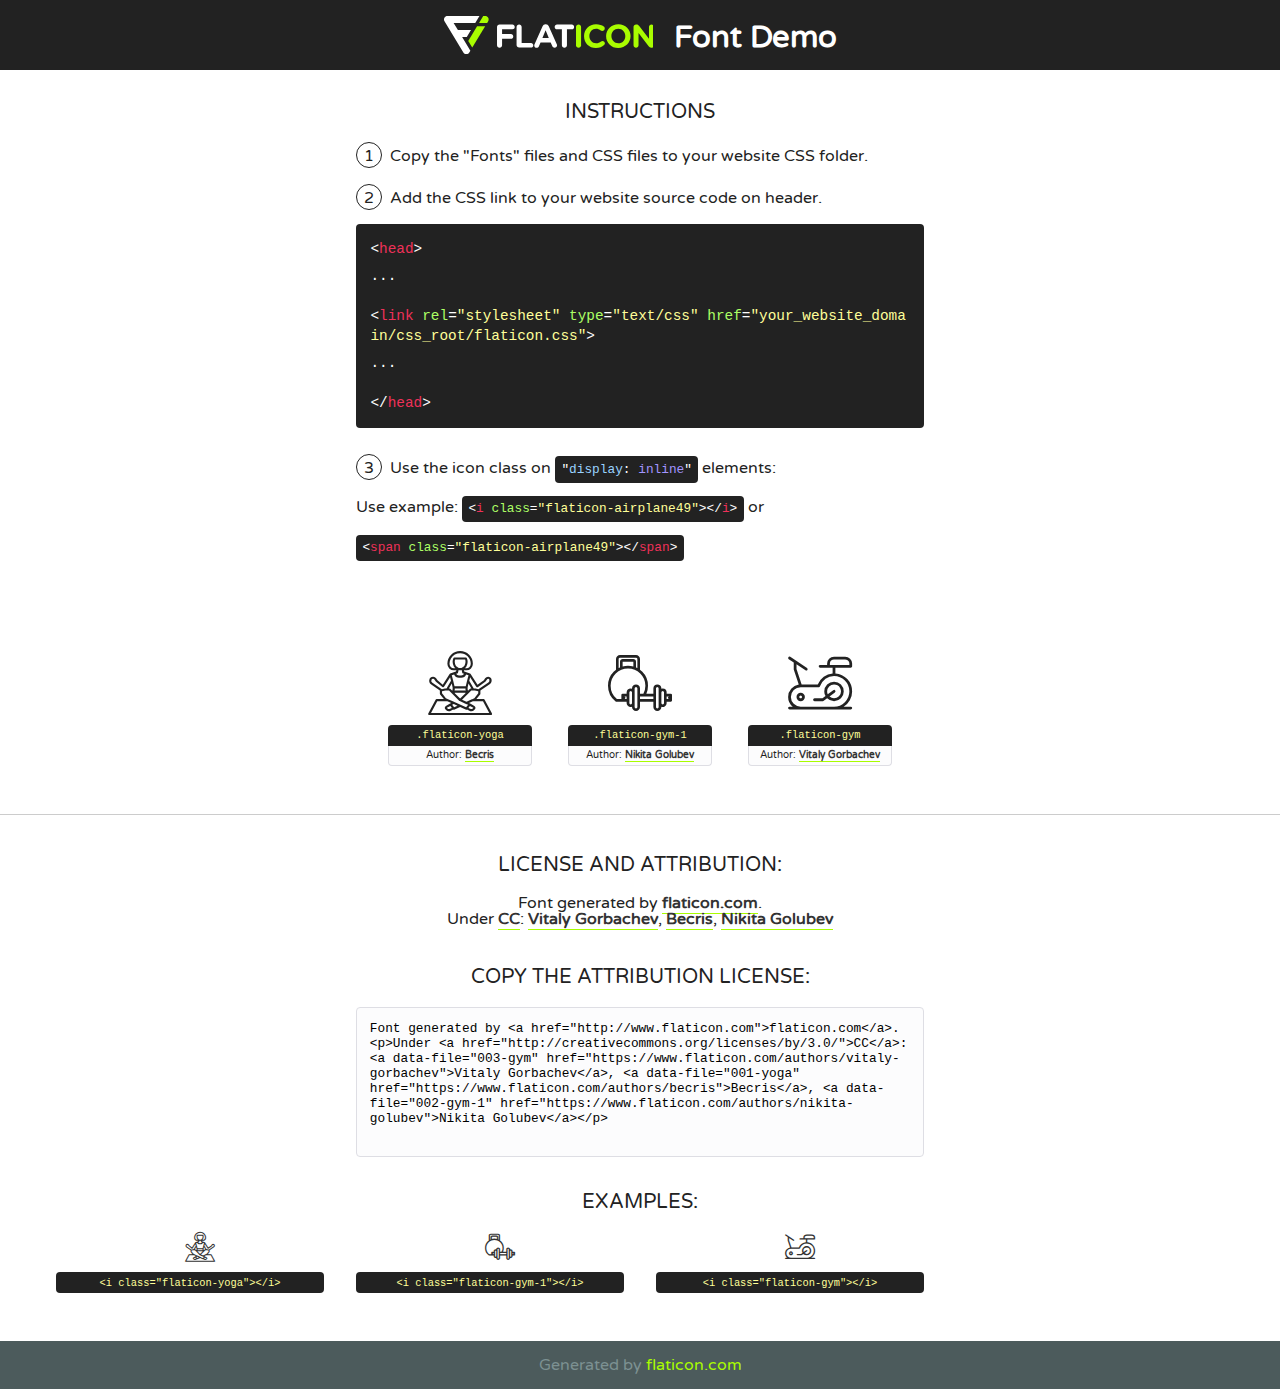
<file: shresth/fonts/flaticon/font/flaticon.html>
<!DOCTYPE html>
<!--
  Flaticon icon font: Flaticon
  Creation date: 23/07/2018 14:52
-->
<html>
<!DOCTYPE html>
<html>

<head>
    <title>Flaticon WebFont</title>
    <link href="http://fonts.googleapis.com/css?family=Varela+Round" rel="stylesheet" type="text/css" />
    <link rel="stylesheet" type="text/css" href="flaticon.css">
    <meta charset="UTF-8">
    <style>
    html, body, div, span, applet, object, iframe,
    h1, h2, h3, h4, h5, h6, p, blockquote, pre,
    a, abbr, acronym, address, big, cite, code,
    del, dfn, em, img, ins, kbd, q, s, samp,
    small, strike, strong, sub, sup, tt, var,
    b, u, i, center,
    dl, dt, dd, ol, ul, li,
    fieldset, form, label, legend,
    table, caption, tbody, tfoot, thead, tr, th, td,
    article, aside, canvas, details, embed, 
    figure, figcaption, footer, header, hgroup, 
    menu, nav, output, ruby, section, summary,
    time, mark, audio, video {
        margin: 0;
        padding: 0;
        border: 0;
        font-size: 100%;
        font: inherit;
        vertical-align: baseline;
    }
    /* HTML5 display-role reset for older browsers */
    article, aside, details, figcaption, figure, 
    footer, header, hgroup, menu, nav, section {
        display: block;
    }
    body {
        line-height: 1;
    }
    ol, ul {
        list-style: none;
    }
    blockquote, q {
        quotes: none;
    }
    blockquote:before, blockquote:after,
    q:before, q:after {
        content: '';
        content: none;
    }
    table {
        border-collapse: collapse;
        border-spacing: 0;
    }
    body {
        font-family: 'Varela Round', Helvetica, Arial, sans-serif;
        font-size: 16px;
        color: #222;
    }
    a {
        color: #333;
        border-bottom: 1px solid #a9fd00;
        font-weight: bold;
        text-decoration: none;
    }
    * {
        -moz-box-sizing: border-box;
        -webkit-box-sizing: border-box;
        box-sizing: border-box;
        margin: 0;
        padding: 0;
    }
    [class^="flaticon-"]:before, [class*=" flaticon-"]:before, [class^="flaticon-"]:after, [class*=" flaticon-"]:after {
        font-family: Flaticon;
        font-size: 30px;
        font-style: normal;
        margin-left: 20px;
        color: #333;
    }
    .wrapper {
        max-width: 600px;
        margin: auto;
        padding: 0 1em;
    }
    .title {
        font-size: 1.25em;
        text-align: center;
        margin-bottom: 1em;
        text-transform: uppercase;
    }
    header {
        text-align: center;
        background-color: #222;
        color: #fff;
        padding: 1em;
    }
    header .logo {
        width: 210px;
        height: 38px;
        display: inline-block;
        vertical-align: middle;
        margin-right: 1em;
        border: none;
    }
    header strong {
        font-size: 1.95em;
        font-weight: bold;
        vertical-align: middle;
        margin-top: 5px;
        display: inline-block;
    }
    .demo {
        margin: 2em auto;
        line-height: 1.25em;
    }
    .demo ul li {
        margin-bottom: 1em;
    }
    .demo ul li .num {
        color: #222;
        border-radius: 20px;
        display: inline-block;
        width: 26px;
        padding: 3px;
        height: 26px;
        text-align: center;
        margin-right: 0.5em;
        border: 1px solid #222;
    }
    .demo ul li code {
        background-color: #222;
        border-radius: 4px;
        padding: 0.25em 0.5em;
        display: inline-block;
        color: #fff;
        font-family: Consolas,Monaco,Lucida Console,Liberation Mono,DejaVu Sans Mono,Bitstream Vera Sans Mono,Courier New, monospace;
        font-weight: lighter;
        margin-top: 1em;
        font-size: 0.8em;
        word-break: break-all;
    }
    .demo ul li code.big {
        padding: 1em;
        font-size: 0.9em;
    }
    .demo ul li code .red {
        color: #EF3159;
    }
    .demo ul li code .green {
        color: #ACFF65;
    }
    .demo ul li code .yellow {
        color: #FFFF99;
    }
    .demo ul li code .blue {
        color: #99D3FF;
    }
    .demo ul li code .purple {
        color: #A295FF;
    }
    .demo ul li code .dots {
        margin-top: 0.5em;
        display: block;
    }
    #glyphs {
        border-bottom: 1px solid #ccc;
        padding: 2em 0;
        text-align: center;
    }
    .glyph {
        display: inline-block;
        width: 9em;
        margin: 1em;
        text-align: center;
        vertical-align: top;
        background: #FFF;
    }
    .glyph .glyph-icon {
        padding: 10px;
        display: block;
        font-family:"Flaticon";
        font-size: 64px;
        line-height: 1;
    }
    .glyph .glyph-icon:before {
        font-size: 64px;
        color: #222;
        margin-left: 0;
    }
    .class-name {
        font-size: 0.65em;
        background-color: #222;
        color: #fff;
        border-radius: 4px 4px 0 0;
        padding: 0.5em;
        color: #FFFF99;
        font-family: Consolas,Monaco,Lucida Console,Liberation Mono,DejaVu Sans Mono,Bitstream Vera Sans Mono,Courier New, monospace;
    }
    .author-name {
        font-size: 0.6em;
        background-color: #fcfcfd;
        border: 1px solid #DEDEE4;
        border-top: 0;
        border-radius: 0 0 4px 4px;
        padding: 0.5em;
    }
    .class-name:last-child {
        font-size: 10px;
        color:#888;
    }
    .class-name:last-child a {
        font-size: 10px;
        color:#555;
    }
    .class-name:last-child a:hover {
        color:#a9fd00;
    }
    .glyph > input {
        display: block;
        width: 100px;
        margin: 5px auto;
        text-align: center;
        font-size: 12px;
        cursor: text;
    }
    .glyph > input.icon-input {
        font-family:"Flaticon";
        font-size: 16px;
        margin-bottom: 10px;
    }
    .attribution .title {
        margin-top: 2em;
    }
    .attribution textarea {
        background-color: #fcfcfd;
        padding: 1em;
        border: none;
        box-shadow: none;
        border: 1px solid #DEDEE4;
        border-radius: 4px;
        resize: none;
        width: 100%;
        height: 150px;
        font-size: 0.8em;
        font-family: Consolas,Monaco,Lucida Console,Liberation Mono,DejaVu Sans Mono,Bitstream Vera Sans Mono,Courier New, monospace;
        -webkit-appearance: none;
    }
    .iconsuse {
        margin: 2em auto;
        text-align: center;
        max-width: 1200px;
    }
    .iconsuse:after {
        content: '';
        display: table;
        clear: both;
    }
    .iconsuse .image {
        float: left;
        width: 25%;
        padding: 0 1em;
    }
    .iconsuse .image p {
        margin-bottom: 1em;
    }
    .iconsuse .image span {
        display: block;
        font-size: 0.65em;
        background-color: #222;
        color: #fff;
        border-radius: 4px;
        padding: 0.5em;
        color: #FFFF99;
        margin-top: 1em;
        font-family: Consolas,Monaco,Lucida Console,Liberation Mono,DejaVu Sans Mono,Bitstream Vera Sans Mono,Courier New, monospace;
    }
    #footer {
        text-align: center;
        background-color: #4C5B5C;
        color: #7c9192;
        padding: 1em;
    }
    #footer a {
        border: none;
        color: #a9fd00;
        font-weight: normal;
    }
    @media (max-width: 960px) {
        .iconsuse .image {
            width: 50%;
        }
    }
    @media (max-width: 560px) {
        .iconsuse .image {
            width: 100%;
        }
    }
    </style>
</head>

<body class="characters-off">

    <header>
        <a href="http://www.flaticon.com" target="_blank" class="logo">
            <svg version="1.1" xmlns="http://www.w3.org/2000/svg" xmlns:xlink="http://www.w3.org/1999/xlink" xmlns:a="http://ns.adobe.com/AdobeSVGViewerExtensions/3.0/" viewBox="0 0 560.875 102.036" enable-background="new 0 0 560.875 102.036" xml:space="preserve">
                <defs>
                </defs>
                <g>
                    <g class="letters">
                        <path fill="#ffffff" d="M141.596,29.675c0-3.777,2.985-6.767,6.764-6.767h34.438c3.426,0,6.15,2.728,6.15,6.15
                        c0,3.43-2.724,6.149-6.15,6.149h-27.674v13.091h23.719c3.429,0,6.151,2.724,6.151,6.15c0,3.43-2.723,6.149-6.151,6.149h-23.719
                        v17.574c0,3.773-2.986,6.761-6.764,6.761c-3.779,0-6.764-2.989-6.764-6.761V29.675z"></path>
                        <path fill="#ffffff" d="M193.844,29.149c0-3.781,2.985-6.767,6.764-6.767c3.776,0,6.763,2.985,6.763,6.767v42.957h25.039
                        c3.426,0,6.149,2.726,6.149,6.153c0,3.425-2.723,6.15-6.149,6.15h-31.802c-3.779,0-6.764-2.986-6.764-6.768V29.149z"></path>
                        <path fill="#ffffff" d="M241.891,75.71l21.438-48.407c1.492-3.341,4.215-5.357,7.906-5.357h0.792
                        c3.686,0,6.323,2.017,7.815,5.357l21.439,48.407c0.436,0.967,0.701,1.845,0.701,2.723c0,3.602-2.809,6.501-6.414,6.501
                        c-3.161,0-5.269-1.845-6.499-4.655l-4.132-9.661h-27.059l-4.301,10.102c-1.144,2.631-3.426,4.214-6.237,4.214
                        c-3.517,0-6.24-2.81-6.24-6.325C241.1,77.64,241.451,76.677,241.891,75.71z M279.932,58.666l-8.521-20.297l-8.526,20.297H279.932
                        z"></path>
                        <path fill="#ffffff" d="M314.864,35.387H301.86c-3.429,0-6.239-2.813-6.239-6.238c0-3.429,2.811-6.24,6.239-6.24h39.533
                        c3.426,0,6.237,2.811,6.237,6.24c0,3.425-2.811,6.238-6.237,6.238h-13.001v42.785c0,3.773-2.99,6.761-6.764,6.761
                        c-3.779,0-6.764-2.989-6.764-6.761V35.387z"></path>
                        <path fill="#A9FD00" d="M352.615,29.149c0-3.781,2.985-6.767,6.767-6.767c3.774,0,6.761,2.985,6.761,6.767v49.024
                        c0,3.773-2.987,6.761-6.761,6.761c-3.781,0-6.767-2.989-6.767-6.761V29.149z"></path>
                        <path fill="#A9FD00" d="M374.132,53.836v-0.179c0-17.481,13.178-31.801,32.065-31.801c9.22,0,15.459,2.458,20.557,6.238
                        c1.402,1.054,2.637,2.985,2.637,5.357c0,3.692-2.985,6.59-6.681,6.59c-1.845,0-3.071-0.702-4.044-1.319
                        c-3.776-2.813-7.729-4.393-12.562-4.393c-10.364,0-17.831,8.611-17.831,19.154v0.173c0,10.542,7.291,19.329,17.831,19.329
                        c5.715,0,9.492-1.756,13.359-4.834c1.049-0.874,2.458-1.491,4.039-1.491c3.429,0,6.325,2.813,6.325,6.236
                        c0,2.106-1.056,3.78-2.282,4.834c-5.539,4.834-12.036,7.733-21.878,7.733C387.572,85.464,374.132,71.493,374.132,53.836z"></path>
                        <path fill="#A9FD00" d="M433.009,53.836v-0.179c0-17.481,13.79-31.801,32.766-31.801c18.981,0,32.592,14.143,32.592,31.628v0.173
                        c0,17.483-13.785,31.807-32.769,31.807C446.625,85.464,433.009,71.32,433.009,53.836z M484.224,53.836v-0.179
                        c0-10.539-7.725-19.326-18.626-19.326c-10.893,0-18.449,8.611-18.449,19.154v0.173c0,10.542,7.73,19.329,18.626,19.329
                        C476.676,72.986,484.224,64.378,484.224,53.836z"></path>
                        <path fill="#A9FD00" d="M506.233,29.321c0-3.774,2.99-6.763,6.767-6.763h1.401c3.252,0,5.183,1.583,7.029,3.953l26.093,34.265
                        V29.059c0-3.692,2.99-6.677,6.681-6.677c3.683,0,6.671,2.985,6.671,6.677v48.934c0,3.78-2.987,6.765-6.764,6.765h-0.436
                        c-3.257,0-5.188-1.581-7.034-3.953l-27.056-35.492v32.944c0,3.687-2.985,6.676-6.678,6.676c-3.683,0-6.673-2.989-6.673-6.676
                        V29.321z"></path>
                    </g>
                    <g class="insignia">
                        <path fill="#ffffff" d="M48.372,56.137h12.517l11.156-18.537H37.186L25.688,18.539h57.825L94.668,0H9.271
                        C5.925,0,2.842,1.801,1.198,4.716c-1.644,2.907-1.593,6.482,0.134,9.343l50.38,83.501c1.678,2.781,4.689,4.476,7.938,4.476
                        c3.246,0,6.257-1.695,7.935-4.476l2.898-4.804L48.372,56.137z"></path>
                        <g class="i">
                            <path fill="#A9FD00" d="M93.575,18.539h0.031v0.004l21.652,0.004l2.705-4.488c1.727-2.861,1.778-6.436,0.133-9.343
                            C116.454,1.801,113.371,0,110.026,0h-5.294L93.575,18.539z"></path>
                            <polygon fill="#A9FD00" points="88.291,27.356 64.725,66.486 75.519,84.404 109.942,27.356"></polygon>
                        </g>
                    </g>
                </g>
            </svg>
        </a>
        <strong>Font Demo</strong>
    </header>


    <section class="demo wrapper">

        <p class="title">Instructions</p>

        <ul>
            <li>
                <span class="num">1</span>Copy the "Fonts" files and CSS files to your website CSS folder.
            </li>
            <li>
                <span class="num">2</span>Add the CSS link to your website source code on header.
                <code class="big">
                    &lt;<span class="red">head</span>&gt;
                    <br/><span class="dots">...</span>
                    <br/>&lt;<span class="red">link</span> <span class="green">rel</span>=<span class="yellow">"stylesheet"</span> <span class="green">type</span>=<span class="yellow">"text/css"</span> <span class="green">href</span>=<span class="yellow">"your_website_domain/css_root/flaticon.css"</span>&gt;
                    <br/><span class="dots">...</span>
                    <br/>&lt;/<span class="red">head</span>&gt;
                </code>
            </li>

            <li>
                <p>
                    <span class="num">3</span>Use the icon class on <code>"<span class="blue">display</span>:<span class="purple"> inline</span>"</code> elements:
                    <br />
                    Use example: <code>&lt;<span class="red">i</span> <span class="green">class</span>=<span class="yellow">&quot;flaticon-airplane49&quot;</span>&gt;&lt;/<span class="red">i</span>&gt;</code> or <code>&lt;<span class="red">span</span> <span class="green">class</span>=<span class="yellow">&quot;flaticon-airplane49&quot;</span>&gt;&lt;/<span class="red">span</span>&gt;</code>
            </li>
        </ul>

    </section>




   <section id="glyphs">          
    
      
        <div class="glyph"><div class="glyph-icon flaticon-yoga"></div>
            <div class="class-name">.flaticon-yoga</div>
            <div class="author-name">Author: <a data-file="001-yoga" href="https://www.flaticon.com/authors/becris">Becris</a> </div> 
        </div>        
        
        <div class="glyph"><div class="glyph-icon flaticon-gym-1"></div>
            <div class="class-name">.flaticon-gym-1</div>
            <div class="author-name">Author: <a data-file="002-gym-1" href="https://www.flaticon.com/authors/nikita-golubev">Nikita Golubev</a> </div> 
        </div>        
        
        <div class="glyph"><div class="glyph-icon flaticon-gym"></div>
            <div class="class-name">.flaticon-gym</div>
            <div class="author-name">Author: <a data-file="003-gym" href="https://www.flaticon.com/authors/vitaly-gorbachev">Vitaly Gorbachev</a> </div> 
        </div>        
        

    </section>



    <section class="attribution wrapper"   style="text-align:center;">

      <div class="title">License and attribution:</div><div class="attrDiv">Font generated by <a href="http://www.flaticon.com">flaticon.com</a>. <div><p>Under <a href="http://creativecommons.org/licenses/by/3.0/">CC</a>: <a data-file="003-gym" href="https://www.flaticon.com/authors/vitaly-gorbachev">Vitaly Gorbachev</a>, <a data-file="001-yoga" href="https://www.flaticon.com/authors/becris">Becris</a>, <a data-file="002-gym-1" href="https://www.flaticon.com/authors/nikita-golubev">Nikita Golubev</a></p>  </div>
      </div>
      <div class="title">Copy the Attribution License:</div>

    <textarea onclick="this.focus();this.select();">Font generated by &lt;a href=&quot;http://www.flaticon.com&quot;&gt;flaticon.com&lt;/a&gt;. <p>Under <a href="http://creativecommons.org/licenses/by/3.0/">CC</a>: <a data-file="003-gym" href="https://www.flaticon.com/authors/vitaly-gorbachev">Vitaly Gorbachev</a>, <a data-file="001-yoga" href="https://www.flaticon.com/authors/becris">Becris</a>, <a data-file="002-gym-1" href="https://www.flaticon.com/authors/nikita-golubev">Nikita Golubev</a></p>  
     </textarea>

    </section>

    <section class="iconsuse">

          <div class="title">Examples:</div>            
             
            <div class="image">
                <p>
                    <i class="glyph-icon flaticon-yoga"></i> 
                    <span>&lt;i class=&quot;flaticon-yoga&quot;&gt;&lt;/i&gt;</span>
                </p>
            </div>
            
            <div class="image">
                <p>
                    <i class="glyph-icon flaticon-gym-1"></i> 
                    <span>&lt;i class=&quot;flaticon-gym-1&quot;&gt;&lt;/i&gt;</span>
                </p>
            </div>
            
            <div class="image">
                <p>
                    <i class="glyph-icon flaticon-gym"></i> 
                    <span>&lt;i class=&quot;flaticon-gym&quot;&gt;&lt;/i&gt;</span>
                </p>
            </div>
                       
        </div>
                            
    </section>

<div id="footer">
    <div>Generated by <a href="http://www.flaticon.com">flaticon.com</a>
    </div>
</div>



</body>
</html>
</file>
<file: css/style.css>
* {
  -webkit-box-sizing: border-box;
          box-sizing: border-box;
}

body {
  padding: 0;
  margin: 0;
}

#notfound {
  position: relative;
  height: 100vh;
}

#notfound .notfound {
  position: absolute;
  left: 50%;
  top: 50%;
  -webkit-transform: translate(-50%, -50%);
      -ms-transform: translate(-50%, -50%);
          transform: translate(-50%, -50%);
}

.notfound {
  max-width: 410px;
  width: 100%;
  text-align: center;
}

.notfound .notfound-404 {
  height: 280px;
  position: relative;
  z-index: -1;
}

.notfound .notfound-404 h1 {
  font-family: 'Montserrat', sans-serif;
  font-size: 230px;
  margin: 0px;
  font-weight: 900;
  position: absolute;
  left: 50%;
  -webkit-transform: translateX(-50%);
      -ms-transform: translateX(-50%);
          transform: translateX(-50%);
  background: url('../img/bg.jpg') no-repeat;
  -webkit-background-clip: text;
  -webkit-text-fill-color: transparent;
  background-size: cover;
  background-position: center;
}


.notfound h2 {
  font-family: 'Montserrat', sans-serif;
  color: #000;
  font-size: 24px;
  font-weight: 700;
  text-transform: uppercase;
  margin-top: 0;
}

.notfound p {
  font-family: 'Montserrat', sans-serif;
  color: #000;
  font-size: 14px;
  font-weight: 400;
  margin-bottom: 20px;
  margin-top: 0px;
}

.notfound a {
  font-family: 'Montserrat', sans-serif;
  font-size: 14px;
  text-decoration: none;
  text-transform: uppercase;
  background: #0046d5;
  display: inline-block;
  padding: 15px 30px;
  border-radius: 40px;
  color: #fff;
  font-weight: 700;
  -webkit-box-shadow: 0px 4px 15px -5px #0046d5;
          box-shadow: 0px 4px 15px -5px #0046d5;
}


@media only screen and (max-width: 767px) {
    .notfound .notfound-404 {
      height: 142px;
    }
    .notfound .notfound-404 h1 {
      font-size: 112px;
    }
}
</file>
<file: kumaon/css/themify-icons.css>
@font-face {
	font-family: 'themify';
	src:url('../fonts/themify.eot?-fvbane');
	src:url('../fonts/themify.eot?#iefix-fvbane') format('embedded-opentype'),
		url('../fonts/themify.woff?-fvbane') format('woff'),
		url('../fonts/themify.ttf?-fvbane') format('truetype'),
		url('../fonts/themify.svg?-fvbane#themify') format('svg');
	font-weight: normal;
	font-style: normal;
}

[class^="ti-"], [class*=" ti-"] {
	font-family: 'themify';
	/* speak: none; */
	font-style: normal;
	font-weight: normal;
	font-variant: normal;
	text-transform: none;
	line-height: 1;

	/* Better Font Rendering =========== */
	-webkit-font-smoothing: antialiased;
	-moz-osx-font-smoothing: grayscale;
}

.ti-wand:before {
	content: "\e600";
}
.ti-volume:before {
	content: "\e601";
}
.ti-user:before {
	content: "\e602";
}
.ti-unlock:before {
	content: "\e603";
}
.ti-unlink:before {
	content: "\e604";
}
.ti-trash:before {
	content: "\e605";
}
.ti-thought:before {
	content: "\e606";
}
.ti-target:before {
	content: "\e607";
}
.ti-tag:before {
	content: "\e608";
}
.ti-tablet:before {
	content: "\e609";
}
.ti-star:before {
	content: "\e60a";
}
.ti-spray:before {
	content: "\e60b";
}
.ti-signal:before {
	content: "\e60c";
}
.ti-shopping-cart:before {
	content: "\e60d";
}
.ti-shopping-cart-full:before {
	content: "\e60e";
}
.ti-settings:before {
	content: "\e60f";
}
.ti-search:before {
	content: "\e610";
}
.ti-zoom-in:before {
	content: "\e611";
}
.ti-zoom-out:before {
	content: "\e612";
}
.ti-cut:before {
	content: "\e613";
}
.ti-ruler:before {
	content: "\e614";
}
.ti-ruler-pencil:before {
	content: "\e615";
}
.ti-ruler-alt:before {
	content: "\e616";
}
.ti-bookmark:before {
	content: "\e617";
}
.ti-bookmark-alt:before {
	content: "\e618";
}
.ti-reload:before {
	content: "\e619";
}
.ti-plus:before {
	content: "\e61a";
}
.ti-pin:before {
	content: "\e61b";
}
.ti-pencil:before {
	content: "\e61c";
}
.ti-pencil-alt:before {
	content: "\e61d";
}
.ti-paint-roller:before {
	content: "\e61e";
}
.ti-paint-bucket:before {
	content: "\e61f";
}
.ti-na:before {
	content: "\e620";
}
.ti-mobile:before {
	content: "\e621";
}
.ti-minus:before {
	content: "\e622";
}
.ti-medall:before {
	content: "\e623";
}
.ti-medall-alt:before {
	content: "\e624";
}
.ti-marker:before {
	content: "\e625";
}
.ti-marker-alt:before {
	content: "\e626";
}
.ti-arrow-up:before {
	content: "\e627";
}
.ti-arrow-right:before {
	content: "\e628";
}
.ti-arrow-left:before {
	content: "\e629";
}
.ti-arrow-down:before {
	content: "\e62a";
}
.ti-lock:before {
	content: "\e62b";
}
.ti-location-arrow:before {
	content: "\e62c";
}
.ti-link:before {
	content: "\e62d";
}
.ti-layout:before {
	content: "\e62e";
}
.ti-layers:before {
	content: "\e62f";
}
.ti-layers-alt:before {
	content: "\e630";
}
.ti-key:before {
	content: "\e631";
}
.ti-import:before {
	content: "\e632";
}
.ti-image:before {
	content: "\e633";
}
.ti-heart:before {
	content: "\e634";
}
.ti-heart-broken:before {
	content: "\e635";
}
.ti-hand-stop:before {
	content: "\e636";
}
.ti-hand-open:before {
	content: "\e637";
}
.ti-hand-drag:before {
	content: "\e638";
}
.ti-folder:before {
	content: "\e639";
}
.ti-flag:before {
	content: "\e63a";
}
.ti-flag-alt:before {
	content: "\e63b";
}
.ti-flag-alt-2:before {
	content: "\e63c";
}
.ti-eye:before {
	content: "\e63d";
}
.ti-export:before {
	content: "\e63e";
}
.ti-exchange-vertical:before {
	content: "\e63f";
}
.ti-desktop:before {
	content: "\e640";
}
.ti-cup:before {
	content: "\e641";
}
.ti-crown:before {
	content: "\e642";
}
.ti-comments:before {
	content: "\e643";
}
.ti-comment:before {
	content: "\e644";
}
.ti-comment-alt:before {
	content: "\e645";
}
.ti-close:before {
	content: "\e646";
}
.ti-clip:before {
	content: "\e647";
}
.ti-angle-up:before {
	content: "\e648";
}
.ti-angle-right:before {
	content: "\e649";
}
.ti-angle-left:before {
	content: "\e64a";
}
.ti-angle-down:before {
	content: "\e64b";
}
.ti-check:before {
	content: "\e64c";
}
.ti-check-box:before {
	content: "\e64d";
}
.ti-camera:before {
	content: "\e64e";
}
.ti-announcement:before {
	content: "\e64f";
}
.ti-brush:before {
	content: "\e650";
}
.ti-briefcase:before {
	content: "\e651";
}
.ti-bolt:before {
	content: "\e652";
}
.ti-bolt-alt:before {
	content: "\e653";
}
.ti-blackboard:before {
	content: "\e654";
}
.ti-bag:before {
	content: "\e655";
}
.ti-move:before {
	content: "\e656";
}
.ti-arrows-vertical:before {
	content: "\e657";
}
.ti-arrows-horizontal:before {
	content: "\e658";
}
.ti-fullscreen:before {
	content: "\e659";
}
.ti-arrow-top-right:before {
	content: "\e65a";
}
.ti-arrow-top-left:before {
	content: "\e65b";
}
.ti-arrow-circle-up:before {
	content: "\e65c";
}
.ti-arrow-circle-right:before {
	content: "\e65d";
}
.ti-arrow-circle-left:before {
	content: "\e65e";
}
.ti-arrow-circle-down:before {
	content: "\e65f";
}
.ti-angle-double-up:before {
	content: "\e660";
}
.ti-angle-double-right:before {
	content: "\e661";
}
.ti-angle-double-left:before {
	content: "\e662";
}
.ti-angle-double-down:before {
	content: "\e663";
}
.ti-zip:before {
	content: "\e664";
}
.ti-world:before {
	content: "\e665";
}
.ti-wheelchair:before {
	content: "\e666";
}
.ti-view-list:before {
	content: "\e667";
}
.ti-view-list-alt:before {
	content: "\e668";
}
.ti-view-grid:before {
	content: "\e669";
}
.ti-uppercase:before {
	content: "\e66a";
}
.ti-upload:before {
	content: "\e66b";
}
.ti-underline:before {
	content: "\e66c";
}
.ti-truck:before {
	content: "\e66d";
}
.ti-timer:before {
	content: "\e66e";
}
.ti-ticket:before {
	content: "\e66f";
}
.ti-thumb-up:before {
	content: "\e670";
}
.ti-thumb-down:before {
	content: "\e671";
}
.ti-text:before {
	content: "\e672";
}
.ti-stats-up:before {
	content: "\e673";
}
.ti-stats-down:before {
	content: "\e674";
}
.ti-split-v:before {
	content: "\e675";
}
.ti-split-h:before {
	content: "\e676";
}
.ti-smallcap:before {
	content: "\e677";
}
.ti-shine:before {
	content: "\e678";
}
.ti-shift-right:before {
	content: "\e679";
}
.ti-shift-left:before {
	content: "\e67a";
}
.ti-shield:before {
	content: "\e67b";
}
.ti-notepad:before {
	content: "\e67c";
}
.ti-server:before {
	content: "\e67d";
}
.ti-quote-right:before {
	content: "\e67e";
}
.ti-quote-left:before {
	content: "\e67f";
}
.ti-pulse:before {
	content: "\e680";
}
.ti-printer:before {
	content: "\e681";
}
.ti-power-off:before {
	content: "\e682";
}
.ti-plug:before {
	content: "\e683";
}
.ti-pie-chart:before {
	content: "\e684";
}
.ti-paragraph:before {
	content: "\e685";
}
.ti-panel:before {
	content: "\e686";
}
.ti-package:before {
	content: "\e687";
}
.ti-music:before {
	content: "\e688";
}
.ti-music-alt:before {
	content: "\e689";
}
.ti-mouse:before {
	content: "\e68a";
}
.ti-mouse-alt:before {
	content: "\e68b";
}
.ti-money:before {
	content: "\e68c";
}
.ti-microphone:before {
	content: "\e68d";
}
.ti-menu:before {
	content: "\e68e";
}
.ti-menu-alt:before {
	content: "\e68f";
}
.ti-map:before {
	content: "\e690";
}
.ti-map-alt:before {
	content: "\e691";
}
.ti-loop:before {
	content: "\e692";
}
.ti-location-pin:before {
	content: "\e693";
}
.ti-list:before {
	content: "\e694";
}
.ti-light-bulb:before {
	content: "\e695";
}
.ti-Italic:before {
	content: "\e696";
}
.ti-info:before {
	content: "\e697";
}
.ti-infinite:before {
	content: "\e698";
}
.ti-id-badge:before {
	content: "\e699";
}
.ti-hummer:before {
	content: "\e69a";
}
.ti-home:before {
	content: "\e69b";
}
.ti-help:before {
	content: "\e69c";
}
.ti-headphone:before {
	content: "\e69d";
}
.ti-harddrives:before {
	content: "\e69e";
}
.ti-harddrive:before {
	content: "\e69f";
}
.ti-gift:before {
	content: "\e6a0";
}
.ti-game:before {
	content: "\e6a1";
}
.ti-filter:before {
	content: "\e6a2";
}
.ti-files:before {
	content: "\e6a3";
}
.ti-file:before {
	content: "\e6a4";
}
.ti-eraser:before {
	content: "\e6a5";
}
.ti-envelope:before {
	content: "\e6a6";
}
.ti-download:before {
	content: "\e6a7";
}
.ti-direction:before {
	content: "\e6a8";
}
.ti-direction-alt:before {
	content: "\e6a9";
}
.ti-dashboard:before {
	content: "\e6aa";
}
.ti-control-stop:before {
	content: "\e6ab";
}
.ti-control-shuffle:before {
	content: "\e6ac";
}
.ti-control-play:before {
	content: "\e6ad";
}
.ti-control-pause:before {
	content: "\e6ae";
}
.ti-control-forward:before {
	content: "\e6af";
}
.ti-control-backward:before {
	content: "\e6b0";
}
.ti-cloud:before {
	content: "\e6b1";
}
.ti-cloud-up:before {
	content: "\e6b2";
}
.ti-cloud-down:before {
	content: "\e6b3";
}
.ti-clipboard:before {
	content: "\e6b4";
}
.ti-car:before {
	content: "\e6b5";
}
.ti-calendar:before {
	content: "\e6b6";
}
.ti-book:before {
	content: "\e6b7";
}
.ti-bell:before {
	content: "\e6b8";
}
.ti-basketball:before {
	content: "\e6b9";
}
.ti-bar-chart:before {
	content: "\e6ba";
}
.ti-bar-chart-alt:before {
	content: "\e6bb";
}
.ti-back-right:before {
	content: "\e6bc";
}
.ti-back-left:before {
	content: "\e6bd";
}
.ti-arrows-corner:before {
	content: "\e6be";
}
.ti-archive:before {
	content: "\e6bf";
}
.ti-anchor:before {
	content: "\e6c0";
}
.ti-align-right:before {
	content: "\e6c1";
}
.ti-align-left:before {
	content: "\e6c2";
}
.ti-align-justify:before {
	content: "\e6c3";
}
.ti-align-center:before {
	content: "\e6c4";
}
.ti-alert:before {
	content: "\e6c5";
}
.ti-alarm-clock:before {
	content: "\e6c6";
}
.ti-agenda:before {
	content: "\e6c7";
}
.ti-write:before {
	content: "\e6c8";
}
.ti-window:before {
	content: "\e6c9";
}
.ti-widgetized:before {
	content: "\e6ca";
}
.ti-widget:before {
	content: "\e6cb";
}
.ti-widget-alt:before {
	content: "\e6cc";
}
.ti-wallet:before {
	content: "\e6cd";
}
.ti-video-clapper:before {
	content: "\e6ce";
}
.ti-video-camera:before {
	content: "\e6cf";
}
.ti-vector:before {
	content: "\e6d0";
}
.ti-themify-logo:before {
	content: "\e6d1";
}
.ti-themify-favicon:before {
	content: "\e6d2";
}
.ti-themify-favicon-alt:before {
	content: "\e6d3";
}
.ti-support:before {
	content: "\e6d4";
}
.ti-stamp:before {
	content: "\e6d5";
}
.ti-split-v-alt:before {
	content: "\e6d6";
}
.ti-slice:before {
	content: "\e6d7";
}
.ti-shortcode:before {
	content: "\e6d8";
}
.ti-shift-right-alt:before {
	content: "\e6d9";
}
.ti-shift-left-alt:before {
	content: "\e6da";
}
.ti-ruler-alt-2:before {
	content: "\e6db";
}
.ti-receipt:before {
	content: "\e6dc";
}
.ti-pin2:before {
	content: "\e6dd";
}
.ti-pin-alt:before {
	content: "\e6de";
}
.ti-pencil-alt2:before {
	content: "\e6df";
}
.ti-palette:before {
	content: "\e6e0";
}
.ti-more:before {
	content: "\e6e1";
}
.ti-more-alt:before {
	content: "\e6e2";
}
.ti-microphone-alt:before {
	content: "\e6e3";
}
.ti-magnet:before {
	content: "\e6e4";
}
.ti-line-double:before {
	content: "\e6e5";
}
.ti-line-dotted:before {
	content: "\e6e6";
}
.ti-line-dashed:before {
	content: "\e6e7";
}
.ti-layout-width-full:before {
	content: "\e6e8";
}
.ti-layout-width-default:before {
	content: "\e6e9";
}
.ti-layout-width-default-alt:before {
	content: "\e6ea";
}
.ti-layout-tab:before {
	content: "\e6eb";
}
.ti-layout-tab-window:before {
	content: "\e6ec";
}
.ti-layout-tab-v:before {
	content: "\e6ed";
}
.ti-layout-tab-min:before {
	content: "\e6ee";
}
.ti-layout-slider:before {
	content: "\e6ef";
}
.ti-layout-slider-alt:before {
	content: "\e6f0";
}
.ti-layout-sidebar-right:before {
	content: "\e6f1";
}
.ti-layout-sidebar-none:before {
	content: "\e6f2";
}
.ti-layout-sidebar-left:before {
	content: "\e6f3";
}
.ti-layout-placeholder:before {
	content: "\e6f4";
}
.ti-layout-menu:before {
	content: "\e6f5";
}
.ti-layout-menu-v:before {
	content: "\e6f6";
}
.ti-layout-menu-separated:before {
	content: "\e6f7";
}
.ti-layout-menu-full:before {
	content: "\e6f8";
}
.ti-layout-media-right-alt:before {
	content: "\e6f9";
}
.ti-layout-media-right:before {
	content: "\e6fa";
}
.ti-layout-media-overlay:before {
	content: "\e6fb";
}
.ti-layout-media-overlay-alt:before {
	content: "\e6fc";
}
.ti-layout-media-overlay-alt-2:before {
	content: "\e6fd";
}
.ti-layout-media-left-alt:before {
	content: "\e6fe";
}
.ti-layout-media-left:before {
	content: "\e6ff";
}
.ti-layout-media-center-alt:before {
	content: "\e700";
}
.ti-layout-media-center:before {
	content: "\e701";
}
.ti-layout-list-thumb:before {
	content: "\e702";
}
.ti-layout-list-thumb-alt:before {
	content: "\e703";
}
.ti-layout-list-post:before {
	content: "\e704";
}
.ti-layout-list-large-image:before {
	content: "\e705";
}
.ti-layout-line-solid:before {
	content: "\e706";
}
.ti-layout-grid4:before {
	content: "\e707";
}
.ti-layout-grid3:before {
	content: "\e708";
}
.ti-layout-grid2:before {
	content: "\e709";
}
.ti-layout-grid2-thumb:before {
	content: "\e70a";
}
.ti-layout-cta-right:before {
	content: "\e70b";
}
.ti-layout-cta-left:before {
	content: "\e70c";
}
.ti-layout-cta-center:before {
	content: "\e70d";
}
.ti-layout-cta-btn-right:before {
	content: "\e70e";
}
.ti-layout-cta-btn-left:before {
	content: "\e70f";
}
.ti-layout-column4:before {
	content: "\e710";
}
.ti-layout-column3:before {
	content: "\e711";
}
.ti-layout-column2:before {
	content: "\e712";
}
.ti-layout-accordion-separated:before {
	content: "\e713";
}
.ti-layout-accordion-merged:before {
	content: "\e714";
}
.ti-layout-accordion-list:before {
	content: "\e715";
}
.ti-ink-pen:before {
	content: "\e716";
}
.ti-info-alt:before {
	content: "\e717";
}
.ti-help-alt:before {
	content: "\e718";
}
.ti-headphone-alt:before {
	content: "\e719";
}
.ti-hand-point-up:before {
	content: "\e71a";
}
.ti-hand-point-right:before {
	content: "\e71b";
}
.ti-hand-point-left:before {
	content: "\e71c";
}
.ti-hand-point-down:before {
	content: "\e71d";
}
.ti-gallery:before {
	content: "\e71e";
}
.ti-face-smile:before {
	content: "\e71f";
}
.ti-face-sad:before {
	content: "\e720";
}
.ti-credit-card:before {
	content: "\e721";
}
.ti-control-skip-forward:before {
	content: "\e722";
}
.ti-control-skip-backward:before {
	content: "\e723";
}
.ti-control-record:before {
	content: "\e724";
}
.ti-control-eject:before {
	content: "\e725";
}
.ti-comments-smiley:before {
	content: "\e726";
}
.ti-brush-alt:before {
	content: "\e727";
}
.ti-youtube:before {
	content: "\e728";
}
.ti-vimeo:before {
	content: "\e729";
}
.ti-twitter:before {
	content: "\e72a";
}
.ti-time:before {
	content: "\e72b";
}
.ti-tumblr:before {
	content: "\e72c";
}
.ti-skype:before {
	content: "\e72d";
}
.ti-share:before {
	content: "\e72e";
}
.ti-share-alt:before {
	content: "\e72f";
}
.ti-rocket:before {
	content: "\e730";
}
.ti-pinterest:before {
	content: "\e731";
}
.ti-new-window:before {
	content: "\e732";
}
.ti-microsoft:before {
	content: "\e733";
}
.ti-list-ol:before {
	content: "\e734";
}
.ti-linkedin:before {
	content: "\e735";
}
.ti-layout-sidebar-2:before {
	content: "\e736";
}
.ti-layout-grid4-alt:before {
	content: "\e737";
}
.ti-layout-grid3-alt:before {
	content: "\e738";
}
.ti-layout-grid2-alt:before {
	content: "\e739";
}
.ti-layout-column4-alt:before {
	content: "\e73a";
}
.ti-layout-column3-alt:before {
	content: "\e73b";
}
.ti-layout-column2-alt:before {
	content: "\e73c";
}
.ti-instagram:before {
	content: "\e73d";
}
.ti-google:before {
	content: "\e73e";
}
.ti-github:before {
	content: "\e73f";
}
.ti-flickr:before {
	content: "\e740";
}
.ti-facebook:before {
	content: "\e741";
}
.ti-dropbox:before {
	content: "\e742";
}
.ti-dribbble:before {
	content: "\e743";
}
.ti-apple:before {
	content: "\e744";
}
.ti-android:before {
	content: "\e745";
}
.ti-save:before {
	content: "\e746";
}
.ti-save-alt:before {
	content: "\e747";
}
.ti-yahoo:before {
	content: "\e748";
}
.ti-wordpress:before {
	content: "\e749";
}
.ti-vimeo-alt:before {
	content: "\e74a";
}
.ti-twitter-alt:before {
	content: "\e74b";
}
.ti-tumblr-alt:before {
	content: "\e74c";
}
.ti-trello:before {
	content: "\e74d";
}
.ti-stack-overflow:before {
	content: "\e74e";
}
.ti-soundcloud:before {
	content: "\e74f";
}
.ti-sharethis:before {
	content: "\e750";
}
.ti-sharethis-alt:before {
	content: "\e751";
}
.ti-reddit:before {
	content: "\e752";
}
.ti-pinterest-alt:before {
	content: "\e753";
}
.ti-microsoft-alt:before {
	content: "\e754";
}
.ti-linux:before {
	content: "\e755";
}
.ti-jsfiddle:before {
	content: "\e756";
}
.ti-joomla:before {
	content: "\e757";
}
.ti-html5:before {
	content: "\e758";
}
.ti-flickr-alt:before {
	content: "\e759";
}
.ti-email:before {
	content: "\e75a";
}
.ti-drupal:before {
	content: "\e75b";
}
.ti-dropbox-alt:before {
	content: "\e75c";
}
.ti-css3:before {
	content: "\e75d";
}
.ti-rss:before {
	content: "\e75e";
}
.ti-rss-alt:before {
	content: "\e75f";
}
</file>
<file: kumaon/css/nice-select.css>
.nice-select {
  -webkit-tap-highlight-color: transparent;
  background-color: #fff;
  border-radius: 5px;
  border: solid 1px #e8e8e8;
  box-sizing: border-box;
  clear: both;
  cursor: pointer;
  display: block;
  float: left;
  font-family: inherit;
  font-size: 14px;
  font-weight: normal;
  height: 42px;
  line-height: 40px;
  outline: none;
  padding-left: 18px;
  padding-right: 30px;
  position: relative;
  text-align: left !important;
  -webkit-transition: all 0.2s ease-in-out;
  transition: all 0.2s ease-in-out;
  -webkit-user-select: none;
     -moz-user-select: none;
      -ms-user-select: none;
          user-select: none;
  white-space: nowrap;
  width: auto; }
  .nice-select:hover {
    border-color: #dbdbdb; }
  .nice-select:active, .nice-select.open, .nice-select:focus {
    border-color: #999; }


  .nice-select.disabled {
    border-color: #ededed;
    color: #999;
    pointer-events: none; }
    .nice-select.disabled:after {
      border-color: #cccccc; }
  .nice-select.wide {
    width: 100%; }
    .nice-select.wide .list {
      left: 0 !important;
      right: 0 !important; }
  .nice-select.right {
    float: right; }
    .nice-select.right .list {
      left: auto;
      right: 0; }
  .nice-select.small {
    font-size: 12px;
    height: 36px;
    line-height: 34px; }
    .nice-select.small:after {
      height: 4px;
      width: 4px; }
    .nice-select.small .option {
      line-height: 34px;
      min-height: 34px; }
  .nice-select .list {
    background-color: #fff;
    border-radius: 5px;
    box-shadow: 0 0 0 1px rgba(68, 68, 68, 0.11);
    box-sizing: border-box;
    margin-top: 4px;
    opacity: 0;
    overflow: hidden;
    padding: 0;
    pointer-events: none;
    position: absolute;
    top: 100%;
    left: 0;
    -webkit-transform-origin: 50% 0;
        -ms-transform-origin: 50% 0;
            transform-origin: 50% 0;
    -webkit-transform: scale(0.75) translateY(-21px);
        -ms-transform: scale(0.75) translateY(-21px);
            transform: scale(0.75) translateY(-21px);
    -webkit-transition: all 0.2s cubic-bezier(0.5, 0, 0, 1.25), opacity 0.15s ease-out;
    transition: all 0.2s cubic-bezier(0.5, 0, 0, 1.25), opacity 0.15s ease-out;
    z-index: 9; }
    .nice-select .list:hover .option:not(:hover) {
      background-color: transparent !important; }
  .nice-select .option {
    cursor: pointer;
    font-weight: 400;
    line-height: 40px;
    list-style: none;
    min-height: 40px;
    outline: none;
    padding-left: 18px;
    padding-right: 29px;
    text-align: left;
    -webkit-transition: all 0.2s;
    transition: all 0.2s; }
    .nice-select .option:hover, .nice-select .option.focus, .nice-select .option.selected.focus {
      background-color: #f6f6f6; }
    .nice-select .option.selected {
      font-weight: bold; }
    .nice-select .option.disabled {
      background-color: transparent;
      color: #999;
      cursor: default; }

.no-csspointerevents .nice-select .list {
  display: none; }

.no-csspointerevents .nice-select.open .list {
  display: block; }





  /* ,,,,,,,,,,,,,,,, */


  .nice-select:after {
    content: "\e64b";
    display: block;
    height: 5px;
    margin-top: -5px;
    pointer-events: none;
    position: absolute;
    right: 30px;
    top: 8px;
    transition: all 0.15s ease-in-out;
    width: 5px;
    font-family: 'themify';
    color: #ddd; }

    .nice-select.open:after {
 }
    .nice-select.open .list {
      opacity: 1;
      pointer-events: auto;
      -webkit-transform: scale(1) translateY(0);
          -ms-transform: scale(1) translateY(0);
              transform: scale(1) translateY(0); }
</file>
<file: kumaon/css/flaticon.css>
/*
  	Flaticon icon font: Flaticon
  	Creation date: 08/09/2019 09:07
  	*/

@font-face {
  font-family: "Flaticon";
  src: url("../fonts/Flaticon.eot");
  src: url("../fonts/Flaticon.eot?#iefix") format("embedded-opentype"),
       url("../fonts/Flaticon.woff2") format("woff2"),
       url("../fonts/Flaticon.woff") format("woff"),
       url("../fonts/Flaticon.ttf") format("truetype"),
       url("../fonts/Flaticon.svg#Flaticon") format("svg");
  font-weight: normal;
  font-style: normal;
}

@media screen and (-webkit-min-device-pixel-ratio:0) {
  @font-face {
    font-family: "Flaticon";
    src: url("../fonts/Flaticon.svg#Flaticon") format("svg");
  }
}

[class^="flaticon-"]:before, [class*=" flaticon-"]:before,
[class^="flaticon-"]:after, [class*=" flaticon-"]:after {   
  font-family: Flaticon;
font-style: normal;
}

.flaticon-user:before { content: "\f100"; }
.flaticon-question:before { content: "\f101"; }
.flaticon-clock:before { content: "\f102"; }
.flaticon-mark-as-favorite-star:before { content: "\f103"; }
.flaticon-premium:before { content: "\f104"; }
.flaticon-crown:before { content: "\f105"; }
.flaticon-business-and-finance:before { content: "\f106"; }
.flaticon-art-and-design:before { content: "\f107"; }
</file>
<file: kumaon/css/gijgo.css>
.gj-button {
    background-color: #f5f5f5;
    border: 1px solid #ddd;
    color: #000;
    border-radius: 3px;
    padding: 6px 10px;
    cursor: pointer;
}

.gj-unselectable {
    -webkit-touch-callout: none;
    -webkit-user-select: none;
    -khtml-user-select: none;
    -moz-user-select: none;
    -ms-user-select: none;
    user-select: none;
}

.gj-row {
    display: -webkit-box;
    display: -ms-flexbox;
    display: flex;
    -ms-flex-wrap: wrap;
    flex-wrap: wrap;
}

.gj-margin-left-5 {
    margin-left: 5px;
}

.gj-margin-left-10 {
    margin-left: 10px;
}

.gj-width-full {
    width: 100%;
}

.gj-cursor-pointer {
    cursor: pointer;
}

.gj-text-align-center {
    text-align: center;
}

.gj-font-size-16 {
    font-size: 16px;
}

.gj-hidden {
    display: none;
}

/** Material Design */
.gj-button-md {
    background: 0 0;
    border: none;
    border-radius: 2px;
    color: rgba(0, 0, 0, 0.87);
    position: relative;
    height: 36px;
    margin: 0;
    min-width: 64px;
    padding: 0 16px;
    display: inline-block;
    font-family: "Roboto","Helvetica","Arial",sans-serif;
    font-size: 1rem;
    font-weight: 500;
    text-transform: uppercase;
    letter-spacing: 0;
    overflow: hidden;
    will-change: box-shadow;
    transition: box-shadow .2s cubic-bezier(.4,0,1,1),background-color .2s cubic-bezier(.4,0,.2,1),color .2s cubic-bezier(.4,0,.2,1);
    outline: none;
    cursor: pointer;
    text-decoration: none;
    text-align: center;
    line-height: 36px;
    vertical-align: middle;
    overflow: hidden;
    -webkit-user-select: none;
    -moz-user-select: none;
    -ms-user-select: none;
    user-select: none;
}

.gj-button-md:hover {
    background-color: rgba(158,158,158,.2);
}

.gj-button-md:disabled {
    color: rgba(0,0,0,.26);
    background: 0 0;
}

.gj-button-md .material-icons,
.gj-button-md .gj-icon {
    vertical-align: middle;
    /*font-size: 1.3rem;
    margin-right: 4px;*/
}

.gj-button-md.gj-button-md-icon {
    width: 24px;
    height: 31px;
    min-width: 24px;
    padding: 0px;
    display: table;
}

.gj-button-md.gj-button-md-icon .material-icons,
.gj-button-md.gj-button-md-icon .gj-icon {
    display: table-cell;
    margin-right: 0px;
    width: 24px;
    height: 24px;
}

.gj-button-md.active {
    background-color: rgba(158,158,158,.4);
}

.gj-button-md-group {
    position: relative;
    display: inline-block;
    vertical-align: middle;
}

.gj-textbox-md {
    border: none;
    border-bottom: 1px solid rgba(0,0,0,.42);
    display: block;
    font-family: "Helvetica","Arial",sans-serif;
    font-size: 16px;
    line-height: 16px;
    padding: 4px 0px;
    margin: 0;
    width: 100%;
    background: 0 0;
    text-align: left;
    color: rgba(0,0,0,.87);
}

.gj-textbox-md:focus,
.gj-textbox-md:active {
    border-bottom: 2px solid rgba(0,0,0,.42);
    outline: none;
}

.gj-textbox-md::placeholder {
    color: #8e8e8e;
}

.gj-textbox-md:-ms-input-placeholder {
    color: #8e8e8e;
}

.gj-textbox-md::-ms-input-placeholder {
    color: #8e8e8e;
}

.gj-md-spacer-24 {
    min-width: 24px;
    width: 24px;
    display: inline-block;
}

.gj-md-spacer-32 {
    min-width: 32px;
    width: 32px;
    display: inline-block;
}

.gj-modal {
    position: fixed;
    top: 0;
    right: 0;
    bottom: 0;
    left: 0;
    z-index: 1203;
    display: none;
    overflow: hidden;
    -webkit-overflow-scrolling: touch;
    outline: 0;
    background-color: rgba(0, 0, 0, 0.54118);
    transition: 200ms ease opacity;
    will-change: opacity;
}

/* List */
ul.gj-list li [data-role="wrapper"] {
    display: table;
    width: 100%;
}

ul.gj-list li [data-role="checkbox"] {
    display: table-cell;
    vertical-align:middle;
    text-align:center;
}

ul.gj-list li [data-role="image"] {
    display: table-cell;
    vertical-align:middle;
    text-align:center;
}

ul.gj-list li [data-role="display"] {
    display: table-cell;
    vertical-align:middle;
    cursor: pointer;
}

ul.gj-list li [data-role="display"]:empty:before {
  content: "\200b"; /* unicode zero width space character */
}

/* List - Bootstrap */
ul.gj-list-bootstrap {
    padding-left: 0px;
    margin-bottom: 0px;
}

ul.gj-list-bootstrap li {
    padding: 0px;
}

ul.gj-list-bootstrap li [data-role="wrapper"] {
    padding: 0px 10px;
}

ul.gj-list-bootstrap li [data-role="checkbox"] {
    width: 24px;
    padding: 3px;
}

ul.gj-list-bootstrap li [data-role="image"] {
    width: 24px;
    height: 24px;
}

ul.gj-list-bootstrap li [data-role="display"] {
    padding: 8px 0px 8px 4px;
}

.list-group-item.active ul li, .list-group-item.active:focus ul li, .list-group-item.active:hover ul li {
    text-shadow: none;
    color:initial;
}

/* List - Material Design */
ul.gj-list-md {
    padding: 0px;
    list-style: none;
    list-style-type: none;
    line-height: 24px;
    letter-spacing: 0;
    color: #616161; /* Gray 700 */
}

ul.gj-list-md li {
    display: list-item;
    list-style-type: none;
    padding: 0px;
    min-height: unset;
    box-sizing: border-box;
    align-items: center;
    cursor: default;
    overflow: hidden;

    font-family: "Roboto","Helvetica","Arial",sans-serif;
    font-size: 16px;
    font-weight: 400;
    letter-spacing: .04em;
    line-height: 1;
    
    -webkit-flex-direction: row;
    -ms-flex-direction: row;
    flex-direction: row;
    -webkit-flex-wrap: nowrap;
    -ms-flex-wrap: nowrap;
    flex-wrap: nowrap;
}

ul.gj-list-md li [data-role="checkbox"] {
    height: 24px;
    width: 24px;
}

ul.gj-list-md li [data-role="image"] {
    height: 24px;
    width: 24px;
}

ul.gj-list-md li [data-role="display"] {
    padding: 8px 0px 8px 5px;
    order: 0;
    flex-grow: 2;
    text-decoration: none;
    box-sizing: border-box;
    align-items: center;
    text-align: left;
    color: rgba(0,0,0,.87);
}

ul.gj-list-md li.disabled>[data-role="wrapper"]>[data-role="display"] {
    color: #9E9E9E; /* Gray 500 */
}

.gj-list-md-active {
    background: #e0e0e0;
    color: #3f51b5;
}


/* Picker */
.gj-picker {
    position: absolute;
    z-index: 1203;
    background-color: #fff;
}

.gj-picker .selected {
    color: #fff;
}

/* Material Design */
.gj-picker-md {
    font-family: "Roboto","Helvetica","Arial",sans-serif;
    font-size: 16px;
    font-weight: 400;
    letter-spacing: .04em;
    line-height: 1;
    color: rgba(0,0,0,.87);
    border: 1px solid #E0E0E0;
}

.gj-modal .gj-picker-md {
    border: 0px;
}

.gj-picker-md [role="header"] {
    color: rgba(255, 255, 255, 0.54);
    display: flex;
    background: #4A3600;
    align-items: baseline;
    user-select: none;
    justify-content: center;
}

.gj-picker-md [role="footer"] {
    float: right;
    padding: 10px;
}

.gj-picker-md [role="footer"] button.gj-button-md {
    color: #4A3600;
    font-weight: bold;
    font-size: 13px;
}

/* Bootstrap */
.gj-picker-bootstrap {
    border-radius: 4px;
    border: 1px solid #E0E0E0;
}

.gj-picker-bootstrap .selected {
    color: #888;
}

.gj-picker-bootstrap [role="header"] {
    background: #eee;
    color: #AAA;
}
@font-face {
    font-family: 'gijgo-material';
    src: url('../fonts/gijgo-material.eot?235541');
    src: url('../fonts/gijgo-material.eot?235541#iefix') format('embedded-opentype'), url('../fonts/gijgo-material.ttf?235541') format('truetype'), url('../fonts/gijgo-material.woff?235541') format('woff'), url('../fonts/gijgo-material.svg?235541#gijgo-material') format('svg');
    font-weight: normal;
    font-style: normal;
}

.gj-icon {
    /* use !important to prevent issues with browser extensions that change fonts */
    font-family: 'gijgo-material' !important;
    font-size: 24px;
    speak: none;
    font-style: normal;
    font-weight: normal;
    font-variant: normal;
    text-transform: none;
    line-height: 1;
    /* Enable Ligatures ================ */
    letter-spacing: 0;
    -webkit-font-feature-settings: "liga";
    -moz-font-feature-settings: "liga=1";
    -moz-font-feature-settings: "liga";
    -ms-font-feature-settings: "liga" 1;
    font-feature-settings: "liga";
    -webkit-font-variant-ligatures: discretionary-ligatures;
    font-variant-ligatures: discretionary-ligatures;
    /* Better Font Rendering =========== */
    -webkit-font-smoothing: antialiased;
    -moz-osx-font-smoothing: grayscale;
}

.gj-icon.undo:before {
    content: "\e900";
}

.gj-icon.vertical-align-top:before {
    content: "\e901";
}

.gj-icon.vertical-align-center:before {
    content: "\e902";
}

.gj-icon.vertical-align-bottom:before {
    content: "\e903";
}

.gj-icon.arrow-dropup:before {
    content: "\e904";
}

.gj-icon.clock:before {
    content: "\e905";
}

.gj-icon.refresh:before {
    content: "\e906";
}

.gj-icon.last-page:before {
    content: "\e907";
}

.gj-icon.first-page:before {
    content: "\e908";
}

.gj-icon.cancel:before {
    content: "\e909";
}

.gj-icon.clear:before {
    content: "\e90a";
}

.gj-icon.check-circle:before {
    content: "\e90b";
}

.gj-icon.delete:before {
    content: "\e90c";
}

.gj-icon.arrow-upward:before {
    content: "\e90d";
}

.gj-icon.arrow-forward:before {
    content: "\e90e";
}

.gj-icon.arrow-downward:before {
    content: "\e90f";
}

.gj-icon.arrow-back:before {
    content: "\e910";
}

.gj-icon.list-numbered:before {
    content: "\e911";
}

.gj-icon.list-bulleted:before {
    content: "\e912";
}

.gj-icon.indent-increase:before {
    content: "\e913";
}

.gj-icon.indent-decrease:before {
    content: "\e914";
}

.gj-icon.redo:before {
    content: "\e915";
}

.gj-icon.align-right:before {
    content: "\e916";
}

.gj-icon.align-left:before {
    content: "\e917";
}

.gj-icon.align-justify:before {
    content: "\e918";
}

.gj-icon.align-center:before {
    content: "\e919";
}

.gj-icon.strikethrough:before {
    content: "\e91a";
}

.gj-icon.italic:before {
    content: "\e91b";
}

.gj-icon.underlined:before {
    content: "\e91c";
}

.gj-icon.bold:before {
    content: "\e91d";
}

.gj-icon.arrow-dropdown:before {
    content: "\e91e";
}

.gj-icon.done:before {
    content: "\e91f";
}

.gj-icon.pencil:before {
    content: "\e920";
}

.gj-icon.minus:before {
    content: "\e921";
}

.gj-icon.plus:before {
    content: "\e922";
}

.gj-icon.chevron-up:before {
    content: "\e923";
}

.gj-icon.chevron-right:before {
    content: "\e924";
}

.gj-icon.chevron-down:before {
    content: "\e925";
}

.gj-icon.chevron-left:before {
    content: "\e926";
}

.gj-icon.event:before {
    content: "\e927";
}
.gj-draggable {
    cursor: move;
}
.gj-resizable-handle {
    position: absolute;
    font-size: 0.1px;
    display: block;
    -ms-touch-action: none;
    touch-action: none;
    z-index: 1203;
}

.gj-resizable-n {
    cursor: n-resize;
    height: 7px;
    width: 100%;
    top: -5px;
    left: 0;
}
.gj-resizable-e {
    cursor: e-resize;
    width: 7px;
    right: -5px;
    top: 0;
    height: 100%;
}
.gj-resizable-s {
    cursor: s-resize;
    height: 7px;
    width: 100%;
    bottom: -5px;
    left: 0;
}
.gj-resizable-w {
	cursor: w-resize;
	width: 7px;
	left: -5px;
	top: 0;
	height: 100%;
}
.gj-resizable-se {
	cursor: se-resize;
	width: 12px;
	height: 12px;
	right: 1px;
	bottom: 1px;
}
.gj-resizable-sw {
	cursor: sw-resize;
	width: 9px;
	height: 9px;
	left: -5px;
	bottom: -5px;
}
.gj-resizable-nw {
	cursor: nw-resize;
	width: 9px;
	height: 9px;
	left: -5px;
	top: -5px;
}
.gj-resizable-ne {
	cursor: ne-resize;
	width: 9px;
	height: 9px;
	right: -5px;
	top: -5px;
}

.gj-dialog-footer {
    position: absolute;
    bottom: 0px;
    width: 100%;
    margin-top: 0px;
}

.gj-dialog-scrollable [data-role="body"] {
    overflow-x: hidden;
    overflow-y: scroll;
}

/** Bootstrap 3 **/
.gj-dialog-bootstrap {
    overflow: hidden;
    z-index: 1202;
}

.gj-dialog-bootstrap [data-role="title"] {
    display: inline;
}
.gj-dialog-bootstrap [data-role="close"] {
    line-height: 1.42857143;
}

/** Bootstrap 4 **/
.gj-dialog-bootstrap4 {
    overflow: hidden;
    z-index: 1202;
}

.gj-dialog-bootstrap4 [data-role="title"] {
    display: inline;
}
.gj-dialog-bootstrap4 [data-role="close"] {
    line-height: 1.5;
}

/** Material Design **/
.gj-dialog-md {
    background-color: #FFF;
    overflow: hidden;
    border: none;
    box-shadow: 0 11px 15px -7px rgba(0,0,0,.2), 0 24px 38px 3px rgba(0,0,0,.14), 0 9px 46px 8px rgba(0,0,0,.12);
    box-sizing: border-box;
    position: relative;
    display: -webkit-box;
    display: -webkit-flex;
    display: -ms-flexbox;
    display: flex;
    -webkit-box-orient: vertical;
    -webkit-box-direction: normal;
    -webkit-flex-direction: column;
    -ms-flex-direction: column;
    flex-direction: column;
    -webkit-background-clip: padding-box;
    background-clip: padding-box;
    outline: 0;
    z-index: 1202;
}

.gj-dialog-md-header {
    padding: 24px 24px 0px 24px;
    font-family: "Roboto","Helvetica","Arial",sans-serif;
}

.gj-dialog-md-title {
    margin: 0;
    font-weight: 400;
    display: inline;
    line-height: 28px;
    font-size: 20px;
}

.gj-dialog-md-close {
    -webkit-appearance: none;
    padding: 0;
    cursor: pointer;
    background: 0 0;
    border: 0;
    float: right;
    line-height: 28px;
    font-size: 28px;
}

.gj-dialog-md-body {
    padding: 20px 24px 24px 24px;
    color: rgba(0,0,0,.54);
    font-family: "Helvetica","Arial",sans-serif;
    font-size: 14px;
    font-weight: 400;
    line-height: 20px;
}

.gj-dialog-md-footer {
    padding: 8px 8px 8px 24px;
    display: -webkit-flex;
    display: -ms-flexbox;
    display: flex;
    -webkit-flex-direction: row-reverse;
    -ms-flex-direction: row-reverse;
    flex-direction: row-reverse;
    -webkit-flex-wrap: wrap;
    -ms-flex-wrap: wrap;
    flex-wrap: wrap;

    box-sizing: border-box;
}

.gj-dialog-md-footer>*:first-child {
    margin-right: 0;
}

.gj-dialog-md-footer>* {
    margin-right: 8px;
    height: 36px;
}
DIV.gj-grid-wrapper {
    margin: auto;
    position: relative;
    clear:both;
    z-index: 1;
}

TABLE.gj-grid {
    margin: auto;    
    border-collapse: collapse;
    width: 100%;
    table-layout: fixed;
}

TABLE.gj-grid THEAD TH [data-role="selectAll"] {
    margin: auto;
}

TABLE.gj-grid THEAD TH [data-role="title"] {
    display: inline-block;
}

TABLE.gj-grid THEAD TH [data-role="sorticon"] {
    display: inline-block;
}

TABLE.gj-grid THEAD TH {
    overflow: hidden;
    text-overflow: ellipsis;
}

TABLE.gj-grid.autogrow-header-row THEAD TH {
    overflow: auto;
    text-overflow: initial;
    white-space: pre-wrap;
    -ms-word-break: break-word;
    word-break: break-word;
}

TABLE.gj-grid > tbody > tr > td {
    overflow: hidden;
    position: relative;
}

table.gj-grid tbody div[data-role="display"] {
    vertical-align: middle;
    text-indent: 0;
    white-space: pre-wrap;
    -ms-word-break: break-word;
    word-break: break-word;
}

table.gj-grid.fixed-body-rows tbody div[data-role="display"] {
    overflow: hidden;
    text-overflow: ellipsis;
    white-space: nowrap;
    -ms-word-break: initial;
    word-break: initial;
}

table.gj-grid tfoot DIV[data-role="display"] {
    vertical-align: middle;
    text-indent: 0;
    display: flex;
}

TABLE.gj-grid .fa {
    padding: 2px;
}

TABLE.gj-grid > tbody > tr > td > div {
    padding: 2px;
    overflow: hidden;
}

DIV.gj-grid-wrapper DIV.gj-grid-loading-cover
{
    background: #BBBBBB;
    opacity: 0.5;
    position: absolute;
    vertical-align: middle;
}

DIV.gj-grid-wrapper DIV.gj-grid-loading-text
{
    position: absolute;
    font-weight: bold;
}

/* Bootstrap Theme */
table.gj-grid-bootstrap thead th {
    background-color: #f5f5f5;
    vertical-align:middle;
}

table.gj-grid-bootstrap thead th [data-role="sorticon"] {
    margin-left: 5px;
}

table.gj-grid-bootstrap thead th [data-role="sorticon"] i.gj-icon,
table.gj-grid-bootstrap thead th [data-role="sorticon"] i.material-icons {
    position: absolute;
    font-size: 20px;
    top: 15px;
}

table.gj-grid-bootstrap tbody tr td div[data-role="display"] {
    padding: 0px;
}

.gj-grid-bootstrap-4 .gj-checkbox-bootstrap {
    display: inline-block;
    padding-top: 2px;
}

.gj-grid-bootstrap-4 tbody tr.active {
    background-color: rgba(0,0,0,.075);
}

/* Material Design Theme */
.gj-grid-md {
    position: relative;
    border: 1px solid #e0e0e0;
    border-collapse: collapse;
    white-space: nowrap;
    font-size: 13px;
    font-family: "Roboto","Helvetica","Arial",sans-serif;
    background-color: #fff;
}

.gj-grid-md td:first-of-type, .gj-grid-md th:first-of-type {
    padding-left: 24px;
}

.gj-grid-md th {
    position: relative;
    vertical-align: bottom;
    font-weight: 700;
    line-height: 31px;
    letter-spacing: 0;
    height: 56px;
    font-size: 12px;
    color: rgba(0,0,0,.54);
    padding-bottom: 8px;
    box-sizing: border-box;
    padding: 12px 18px;
    text-align: right;
}

.gj-grid-md td {
    position: relative;
    height: 48px;
    border-top: 1px solid #e0e0e0;
    border-bottom: 1px solid #e0e0e0;
    padding: 12px 18px;
    box-sizing: border-box;
    text-align: left;
    color: rgba(0,0,0,.87);
}

.gj-grid-md tbody tr {
    position: relative;
    height: 48px;
    transition-duration: .28s;
    transition-timing-function: cubic-bezier(.4,0,.2,1);
    transition-property: background-color;
}

.gj-grid-md tbody tr:hover {
    background-color: #EEEEEE; /* Gray 200 */
}

.gj-grid-md tbody tr.gj-grid-md-select {
    background-color: #F5F5F5; /* Grey 100 */
}


table.gj-grid-md thead th [data-role="sorticon"] {
    margin-left: 5px;
}

table.gj-grid-md thead th [data-role="sorticon"] i.gj-icon,
table.gj-grid-md thead th [data-role="sorticon"] i.material-icons {
    position: absolute;
    font-size: 16px;
    top: 19px;
}

table.gj-grid-md thead th.gj-grid-select-all {
    padding-bottom: 3px;
}
/* Hide all prioritized columns by default */
@media only all {
	th.display-1120,
	td.display-1120,
	th.display-960,
	td.display-960,
	th.display-800,
	td.display-800,
	th.display-640,
	td.display-640,
	th.display-480,
	td.display-480,
	th.display-320,
	td.display-320 {
		display: none;
	}
}

/* Show at 320px (20em x 16px) */
@media screen and (min-width: 20em) {
	TABLE.gj-grid-bootstrap th.display-320,
	TABLE.gj-grid-bootstrap td.display-320 {
		display: table-cell;
	}
}
/* Show at 480px (30em x 16px) */
@media screen and (min-width: 30em) {
	TABLE.gj-grid-bootstrap th.display-480,
	TABLE.gj-grid-bootstrap td.display-480 {
		display: table-cell;
	}
}
/* Show at 640px (40em x 16px) */
@media screen and (min-width: 40em) {
	TABLE.gj-grid-bootstrap th.display-640,
	TABLE.gj-grid-bootstrap td.display-640 {
		display: table-cell;
	}
}
/* Show at 800px (50em x 16px) */
@media screen and (min-width: 50em) {
	TABLE.gj-grid-bootstrap th.display-800,
	TABLE.gj-grid-bootstrap td.display-800 {
		display: table-cell;
	}
}
/* Show at 960px (60em x 16px) */
@media screen and (min-width: 60em) {
	TABLE.gj-grid-bootstrap th.display-960,
	TABLE.gj-grid-bootstrap td.display-960 {
		display: table-cell;
	}
}
/* Show at 1,120px (70em x 16px) */
@media screen and (min-width: 70em) {
	TABLE.gj-grid-bootstrap th.display-1120,
	TABLE.gj-grid-bootstrap td.display-1120 {
		display: table-cell;
	}
}

/* Material Design Theme */
.gj-grid-md tfoot tr th {
    padding-right: 14px;
}

.gj-grid-md tfoot tr[data-role="pager"] .gj-grid-mdl-pager-label {
    padding-left: 5px;
    padding-right: 5px;
}

.gj-grid-md tfoot tr[data-role="pager"] .gj-dropdown-md {
    margin-left: 12px;
}

.gj-grid-md tfoot tr[data-role="pager"] .gj-dropdown-md [role="presenter"] {
    font-size: 12px;
    font-weight: bold;
    color: rgba(0,0,0,.54);
}

.gj-grid-md tfoot tr[data-role="pager"] .gj-dropdown-md [role="presenter"] [role="display"] {
    text-align: right;
}

.gj-grid-md tfoot tr[data-role="pager"] .gj-grid-md-limit-select {
    margin-left: 10px;
    font-size: 12px;
    font-weight: bold;
    color: rgba(0,0,0,.54);
}

/* Bootstrap */
.gj-grid-bootstrap tfoot tr[data-role="pager"] th {
    line-height: 30px;
    background-color: #f5f5f5;
}

.gj-grid-bootstrap tfoot tr[data-role="pager"] th > div > div {
    margin-right: 5px;
}

.gj-grid-bootstrap tfoot tr[data-role="pager"] th > div > button {
    margin-right: 5px;
}

.gj-grid-bootstrap-4 tfoot tr[data-role="pager"] th > div button {
    height: 34px;
}

.gj-grid-bootstrap-4 tfoot tr[data-role="pager"] th div .gj-dropdown-bootstrap-4 .gj-dropdown-expander-mi .gj-icon {
    top: 5px;
}

.gj-grid-bootstrap-3 tfoot tr[data-role="pager"] th > div > input {
    margin-right: 5px;
    width: 40px;
    text-align: right;
    display: inline-block;
    font-weight: bold;
}

.gj-grid-bootstrap-4 tfoot tr[data-role="pager"] th > div > div.input-group {
    width: 40px;
}

.gj-grid-bootstrap-4 tfoot tr[data-role="pager"] th > div > div.input-group input {
    text-align: right;
    font-weight: bold;
    height: 34px;
    padding-top: 2px;
    padding-bottom: 6px;
}

.gj-grid-bootstrap tfoot tr[data-role="pager"] th > div > select {
    display: inline-block;
    margin-right: 5px;
    width: 60px;
}

.gj-grid-bootstrap tfoot tr[data-role="pager"] th .gj-dropdown-bootstrap .gj-list-bootstrap [data-role="display"] {
    line-height: 14px;
}

.gj-grid-bootstrap tfoot tr[data-role="pager"] th .gj-dropdown-bootstrap [role="presenter"] [role="display"] {
    font-weight: bold;
}

.gj-grid-bootstrap tfoot tr[data-role="pager"] th .gj-dropdown-bootstrap-3 [role="presenter"] {
    padding: 2px 8px;
}

.gj-grid-bootstrap tfoot tr[data-role="pager"] th .gj-dropdown-bootstrap-4 [role="presenter"] {
    padding: 1px 8px;
}
.gj-grid thead tr th div.gj-grid-column-resizer-wrapper {
    position: relative;
    width: 100%;
    height: 0px; 
    top: 0px; 
    left: 0px; 
    padding: 0px;
}

span.gj-grid-column-resizer {
    position: absolute;
    right: 0px;
    width: 10px;
    top: -100px;
    height: 300px;
    z-index: 1203;
    cursor: e-resize;
}

.gj-grid-resize-cursor {
    cursor: e-resize;
}
.gj-grid-md tbody tr.gj-grid-top-border td {
  border-top: 2px solid #777;
}
.gj-grid-md tbody tr.gj-grid-bottom-border td {
  border-bottom: 2px solid #777;
}

.gj-grid-bootstrap tbody tr.gj-grid-top-border td {
  border-top: 2px solid #777;
}
.gj-grid-bootstrap tbody tr.gj-grid-bottom-border td {
  border-bottom: 2px solid #777;
}
.gj-grid-md thead tr th.gj-grid-left-border,
.gj-grid-md tbody tr td.gj-grid-left-border
{
    border-left: 3px solid #777;
}
.gj-grid-md thead tr th.gj-grid-right-border,
.gj-grid-md tbody tr td.gj-grid-right-border
{
    border-right: 3px solid #777;
}

.gj-grid-bootstrap thead tr th.gj-grid-left-border,
.gj-grid-bootstrap tbody tr td.gj-grid-left-border
{
    border-left: 5px solid #ddd;
}
.gj-grid-bootstrap thead tr th.gj-grid-right-border,
.gj-grid-bootstrap tbody tr td.gj-grid-right-border
{
    border-right: 5px solid #ddd;
}
.gj-dirty {
    position: absolute;
    top: 0px;
    left: 0px;
    border-style: solid;
    border-width: 3px;
    border-color: #f00 transparent transparent #f00;
    padding: 0;
    overflow: hidden;
    vertical-align: top;
}

/* Material Design */
.gj-grid-md tbody tr td.gj-grid-management-column {
    padding: 3px;
}

.gj-grid-md tbody tr td[data-mode="edit"] {
    padding: 0px 18px;
}

.gj-grid-md tbody .gj-dropdown-md [role="presenter"] [role="display"] {
    padding: 0px;
}

/* Bootstrap */
.gj-grid-bootstrap tbody tr td[data-mode="edit"] {
    padding: 0px;
}

.gj-grid-bootstrap tbody tr td[data-mode="edit"] [data-role="edit"] {
    padding: 0px;
}

/* Bootstrap 3 */
.gj-grid-bootstrap-3 tbody tr td.gj-grid-management-column {
    padding: 3px;
}

.gj-grid-bootstrap-3 tbody tr td[data-mode="edit"] {
    height: 38px;
}

.gj-grid-bootstrap-3 tbody tr td[data-mode="edit"] [data-role="edit"] input[type="text"] {
    height: 37px;
    padding: 8px;
}

.gj-grid-bootstrap-3 tbody tr td[data-mode="edit"] .gj-dropdown-bootstrap [role="presenter"] {
    border: 0px;
    border-radius: 0px;
    height: 37px;
    padding-left: 8px;
}

.gj-grid-bootstrap-3 tbody tr td[data-mode="edit"] .gj-datepicker-bootstrap {
    height: 37px;
}

.gj-grid-bootstrap-3 tbody tr td[data-mode="edit"] .gj-datepicker-bootstrap [role="input"] {
    height: 37px;
    border:0px;
    border-radius: 0px;
}

.gj-grid-bootstrap-3 tbody tr td[data-mode="edit"] .gj-datepicker-bootstrap [role="right-icon"] {
    border:0px;
    border-radius: 0px;
}

.gj-grid-bootstrap-3 tbody tr td[data-mode="edit"] .gj-checkbox-bootstrap {
    display: inline-block;
    padding-top: 10px;
    height: 32px;
}

/* Bootstrap 4 */
.gj-grid-bootstrap-4 tbody tr td.gj-grid-management-column {
    padding: 6px;
}

.gj-grid-bootstrap-4 tbody tr td[data-mode="edit"] [data-role="edit"] input[type="text"] {
    height: 48px;
    padding-left: 12px;
}

.gj-grid-bootstrap-4 tbody tr td[data-mode="edit"] .gj-dropdown-bootstrap [role="presenter"] {
    border: 0px;
    border-radius: 0px;
    height: 48px;
    padding-left: 12px;
    font-family: -apple-system,system-ui,BlinkMacSystemFont,"Segoe UI",Roboto,"Helvetica Neue",Arial,sans-serif;
}

.gj-grid-bootstrap-4 tbody tr td[data-mode="edit"] .gj-dropdown-bootstrap-4 [role="expander"].gj-dropdown-expander-mi .gj-icon,
.gj-grid-bootstrap-4 tbody tr td[data-mode="edit"] .gj-dropdown-bootstrap-4 [role="expander"].gj-dropdown-expander-mi .material-icons {
    top: 13px;
}

.gj-grid-bootstrap-4 tbody tr td[data-mode="edit"] .gj-datepicker-bootstrap {
    height: 48px;
}

.gj-grid-bootstrap-4 tbody tr td[data-mode="edit"] .gj-datepicker-bootstrap [role="input"] {
    height: 48px;
    border:0px;
    border-radius: 0px;
}

.gj-grid-bootstrap-4 tbody tr td[data-mode="edit"] .gj-datepicker-bootstrap [role="right-icon"] {
    background-color: #fff;
}

.gj-grid-bootstrap-4 tbody tr td[data-mode="edit"] .gj-datepicker-bootstrap [role="right-icon"] button {
    border: 0px;
    border-radius: 0px;
    width: 43px;
    position: relative;
}

.gj-grid-bootstrap-4 tbody tr td[data-mode="edit"] .gj-datepicker-bootstrap [role="right-icon"] .gj-icon,
.gj-grid-bootstrap-4 tbody tr td[data-mode="edit"] .gj-datepicker-bootstrap [role="right-icon"] .material-icons {
    top: 13px;
    left: 10px;
    font-size: 24px;
}

.gj-grid-bootstrap-4 tbody tr td[data-mode="edit"] .gj-checkbox-bootstrap {
    display: inline-block;
    padding-top: 15px;
    height: 42px;
}
.gj-grid-md thead tr[data-role="filter"] th {
    border-top: 1px solid #e0e0e0;
}

div.gj-grid-wrapper div.gj-grid-bootstrap-toolbar {
    background-color: #f5f5f5;
    padding: 8px;
    font-weight: bold;
    border: 1px solid #ddd;
}

div.gj-grid-wrapper div.gj-grid-bootstrap-4-toolbar {
    background-color: #f5f5f5;
    padding: 12px;
    font-weight: bold;
    border: 1px solid #ddd;
}

div.gj-grid-wrapper div.gj-grid-md-toolbar {
    font-weight: bold;
    font-size: 24px;
    font-family: "Helvetica","Arial",sans-serif;
    background-color: rgb(255, 255, 255);
    
    border-top: 1px solid #e0e0e0;
    border-left: 1px solid #e0e0e0;
    border-right: 1px solid #e0e0e0;
    border-bottom: 0px;
    border-collapse: collapse;

    padding: 0 18px 0px 18px;
    line-height: 56px;
}
table.gj-grid-scrollable tbody {
    overflow-y: auto;
    overflow-x: hidden;
    display: block;
}

/* Material Design */
table.gj-grid-md.gj-grid-scrollable {
    border-bottom: 0px;
}

table.gj-grid-md.gj-grid-scrollable tbody {
    border-right: 1px solid #e0e0e0;
    border-bottom: 1px solid #e0e0e0;
}

table.gj-grid-md.gj-grid-scrollable tfoot {
    border-bottom: 1px solid #e0e0e0;
}

/* Bootstrap 3 */
table.gj-grid-bootstrap.gj-grid-scrollable {
    border-bottom: 0px;
}

table.gj-grid-bootstrap.gj-grid-scrollable tbody {
    border-right: 1px solid #ddd;
    border-bottom: 1px solid #ddd;
}

table.gj-grid-bootstrap.gj-grid-scrollable tbody tr[data-role="row"]:first-child td {
    border-top: 0px;
}

table.gj-grid-bootstrap.gj-grid-scrollable tbody tr[data-role="row"] td:first-child {
    border-left: 0px;
}

table.gj-grid-bootstrap.gj-grid-scrollable tbody tr[data-role="row"] td:last-child {
    border-right: 0px;
}

table.gj-grid-bootstrap.gj-grid-scrollable tfoot {
    border-bottom: 1px solid #ddd;
}

ul.gj-list li [data-role="spacer"] {
    display: table-cell;
}

ul.gj-list li [data-role="expander"] {
    display: table-cell;
    vertical-align:middle;
    text-align:center;
    cursor: pointer;
}

[data-type="tree"] ul li [data-role="expander"].gj-tree-material-icons-expander {
    width: 24px;
}

[data-type="tree"] ul li [data-role="expander"].gj-tree-font-awesome-expander {
    width: 24px;
}

[data-type="tree"] ul li [data-role="expander"].gj-tree-glyphicons-expander {
    width: 24px;
}

[data-type="tree"] ul li [data-role="expander"].gj-tree-glyphicons-expander .glyphicon {
    top: 4px;
    height: 24px;
}

/* Bootstrap Theme */
.gj-tree-bootstrap-3 ul.gj-list-bootstrap li {
    border: 0px;
    border-radius: 0px;
    color: #333;
}

.gj-tree-bootstrap-3 ul.gj-list-bootstrap li.active {
    color: #fff;
}

.gj-tree-bootstrap-3 ul.gj-list-bootstrap li.disabled {
    color: #777;
    background-color: #eee;
}

.gj-tree-bootstrap-4 ul.gj-list-bootstrap li {
    border: 0px;
    border-radius: 0px;
    color: #212529;
}

.gj-tree-bootstrap-4 ul.gj-list-bootstrap li.active {
    color: #fff;
}

.gj-tree-bootstrap-4 ul.gj-list-bootstrap li.disabled {
    color: #868e96;
}

.gj-tree-bootstrap-4 ul.gj-list-bootstrap li ul.gj-list-bootstrap {
    width: 100%;
}

.gj-tree-bootstrap-border ul.gj-list-bootstrap li {
    border: 1px solid #ddd;
}

.gj-tree-bootstrap-border ul.gj-list-bootstrap li ul.gj-list-bootstrap li {
    border-left: 0px;
    border-right: 0px;
}

.gj-tree-bootstrap-border ul.gj-list-bootstrap li:first-child {
    border-top-left-radius: 4px;
    border-top-right-radius: 4px;
}

.gj-tree-bootstrap-border ul.gj-list-bootstrap li:last-child {
    border-bottom-left-radius: 4px;
    border-bottom-right-radius: 4px;
}

.gj-tree-bootstrap-border ul.gj-list-bootstrap li ul.gj-list-bootstrap li:first-child {
    border-top-left-radius: 0px;
    border-top-right-radius: 0px;
}

.gj-tree-bootstrap-border ul.gj-list-bootstrap li ul.gj-list-bootstrap li:last-child {
    border-bottom: 0px;
    border-bottom-left-radius: 0px;
    border-bottom-right-radius: 0px;
}

ul.gj-list-bootstrap li [data-role="expander"].gj-tree-material-icons-expander {
    padding-top: 8px;
    padding-bottom: 4px;
}

ul.gj-list-bootstrap li [data-role="expander"].gj-tree-material-icons-expander .gj-icon {
    width: 24px;
    height: 24px;
}

/* Material Design Theme */
ul.gj-list-md li.disabled > [data-role="wrapper"] > [data-role="expander"] {
    color: #9E9E9E; /* Gray 500 */
}

.gj-tree-md-border ul.gj-list-md li {
    border: 1px solid #616161; /* Gray 700 */
    margin-bottom: -1px;
}

.gj-tree-md-border ul.gj-list-md li ul.gj-list-md li {
    border-left: 0px;
    border-right: 0px;
}

.gj-tree-md-border ul.gj-list-md li ul.gj-list-md li:last-child {
    border-bottom: 0px;
}
.gj-tree-drop-above {    
    border-top: 1px solid #000;
}

.gj-tree-drop-below {
    border-bottom: 1px solid #000;
}

.gj-tree-bootstrap-3 ul.gj-list-bootstrap li [data-role="wrapper"].drop-above {
    border-top: 2px solid #000;
}

.gj-tree-bootstrap-3 ul.gj-list-bootstrap li [data-role="wrapper"].drop-below {
    border-bottom: 2px solid #000;
}

.gj-tree-bootstrap-4 ul.gj-list-bootstrap li [data-role="wrapper"].drop-above {
    border-top: 2px solid #000;
}

.gj-tree-bootstrap-4 ul.gj-list-bootstrap li [data-role="wrapper"].drop-below {
    border-bottom: 2px solid #000;
}

.gj-tree-drag-el {
    padding: 0px;
    margin: 0px;
    z-index: 1203;
}

.gj-tree-drag-el li {
    padding: 0px;
    margin: 0px;
}

.gj-tree-drag-el [data-role="wrapper"] {
    cursor: move;
    display: table;
}

.gj-tree-drag-el [data-role="indicator"] {
    width: 14px;
    padding: 0px 3px;
    display: table-cell;
    vertical-align: middle;
    text-align: center;
}

.gj-tree-bootstrap-drag-el li.list-group-item {
    border: 0px;
    background: unset;
}

.gj-tree-bootstrap-drag-el [data-role="indicator"] {
    width: 24px;
    height: 24px;
    padding: 0px;
}

.gj-tree-md-drag-el [data-role="indicator"] {
    width: 24px;
    height: 24px;
    padding: 0px;
}
/* Bootstrap */
.gj-checkbox-bootstrap {
    min-width: 0;
    font-size: 0;
    font-weight: normal;
    margin: 0px;
    text-align: center;
    width: 18px;
    height: 18px;
    position: relative;
    display: inline;
}

.gj-checkbox-bootstrap input[type="checkbox"] {
    display: none;
    margin-bottom: -12px;
}

.gj-checkbox-bootstrap span {
    background: #fff;
    display: block;
    content: " ";
    width: 18px;
    height: 18px;
    line-height: 11px;
    font-size: 11px;
    padding: 2px;
    color: #555555;
    border: 1px solid #CCCCCC;
    border-radius: 3px;
    transition: box-shadow 0.2s linear, border-color 0.2s linear;
    cursor: pointer;
    margin: auto;
}

.gj-checkbox-bootstrap input[type="checkbox"]:focus + span:before {
    outline: 0;
    box-shadow: 0 0 0 0 #66afe9, 0 0 6px rgba(102, 175, 233, .6);
    border-color: #66afe9;
}

.gj-checkbox-bootstrap input[type="checkbox"][disabled] + span {
    opacity: 0.6;
    cursor: not-allowed;
}

/* Bootstrap 4 */
.gj-checkbox-bootstrap.gj-checkbox-bootstrap-4 span {
    line-height: 16px;
    padding: 0px;
}

.gj-checkbox-bootstrap-4.gj-checkbox-material-icons input[type="checkbox"]:checked + span:after {
    font-size: 16px;
}

.gj-checkbox-bootstrap-4.gj-checkbox-material-icons input[type="checkbox"]:indeterminate + span:after {
    font-size: 16px;
}

/* Material Design */
.gj-checkbox-md {
    min-width: 0;
    font-size: 0;
    font-weight: normal;
    margin: 0px;
    text-align: center;
    width: 16px;
    height: 16px;
    position: relative;
}

.gj-checkbox-md input[type="checkbox"] {
    display: none;
    margin-bottom: -12px;
}

.gj-checkbox-md span {
    display: inline-block;
    box-sizing: border-box;
    width: 16px;
    height: 16px;
    margin: 0;
    cursor: pointer;
    overflow: hidden;
    border: 2px solid #616161; /* Gray 700 */
    border-radius: 2px;
    z-index: 2;
}

.gj-checkbox-md input[type="checkbox"]:checked + span {
    border: 2px solid #536DFE; /* Indigo A200 */
}

.gj-checkbox-md input[type="checkbox"]:checked + span:after {
    color: #FFF;
    background-color: #536DFE; /* Indigo A200 */
    position: absolute;
    left: 1px;
    top: -15px;
}

.gj-checkbox-md input[type="checkbox"]:indeterminate + span {
    border: 2px solid #616161; /* Gray 700 */
}

.gj-checkbox-md input[type="checkbox"]:indeterminate + span:after {    
    color: #616161;/*color: rgba(0, 0, 0, 1);*/
    position: absolute;
    left: 1px;
    top: -15px;
}

.gj-checkbox-md input[type="checkbox"][disabled] + span {
    border: 2px solid #9E9E9E;
}

.gj-checkbox-md input[type="checkbox"][disabled] + span:after {
    background-color: #9E9E9E;
}

.gj-checkbox-md input[type="checkbox"][disabled]:indeterminate + span:after {
    color: #FFFFFF;
}

/* Material Icons */
.gj-checkbox-material-icons input[type="checkbox"]:checked + span:after {
    content: "\e91f";
    font-size: 14px;
    font-weight: bold;
    white-space: pre;
}

.gj-checkbox-material-icons input[type="checkbox"]:indeterminate + span:after {
    content: "\e921";
    font-size: 14px;
    font-weight: bold;
    white-space: pre;
}

/* Glyphicons */
.gj-checkbox-glyphicons input[type="checkbox"]:checked + span:after {
    display: inline-block;
    font-family: 'Glyphicons Halflings';
    content: "\e013 ";
}

.gj-checkbox-glyphicons input[type="checkbox"]:indeterminate + span:after {
    display: inline-block;
    font-family: 'Glyphicons Halflings';
    content: "\2212 ";
    padding-right: 1px;
}

/* fontawesome */
.gj-checkbox-fontawesome .fa {
    font-size: 14px;
}
.gj-checkbox-bootstrap.gj-checkbox-fontawesome .fa {
    line-height: 18px;
}

.gj-checkbox-fontawesome input[type="checkbox"]:checked + span:before {
    content: "\f00c ";
}

.gj-checkbox-fontawesome input[type="checkbox"]:indeterminate + span:before {
    content: "\f068 ";
}
.gj-editor [role="body"] {
    overflow: auto;
    outline: 0px solid transparent;
    box-sizing: border-box;
}

/* Material Design */
.gj-editor-md {
    padding: 7px;
    font-family: "Roboto","Helvetica","Arial",sans-serif;
    font-size: 14px;
    font-weight: 500;
    letter-spacing: 0;
    border: 1px solid rgba(158,158,158,.2);
}

.gj-editor-md [role="toolbar"] {
    margin-bottom: 7px;
}

.gj-editor-md [role="toolbar"] .gj-button-md {
    min-width: 54px;
    margin-right: 5px;
}

.gj-editor-md [role="toolbar"] .gj-button-md .gj-icon {
    width: 24px;
    height: 24px;
}

.gj-editor-md [role="body"] {
    border: 1px solid rgba(158,158,158,.2);
}

.gj-editor-md p {
    margin: 0;
    padding: 0;
}

.gj-editor-md blockquote {
    font-size: 14px;
}

/* Bootstrap */
.gj-editor-bootstrap {
    padding: 7px;
    border: 1px solid #eceeef;
}

.gj-editor-bootstrap [role="toolbar"] {
    margin-bottom: 7px;
}

.gj-editor-bootstrap [role="toolbar"] .btn-group {
    margin-right: 10px;
}

.gj-editor-bootstrap [role="toolbar"] button {
    height: 36px;
}

.gj-editor-bootstrap [role="body"] {
    border: 1px solid #eceeef;
}

.gj-editor-bootstrap p {
    margin: 0;
    padding: 0;
}

.gj-editor-bootstrap blockquote {
    font-size: 14px;
}
.gj-dropdown {
    position: relative;
    border-collapse: separate;
}

.gj-dropdown [role="presenter"] {
    display: table;
    cursor: pointer;
    outline: none;
    position: relative;
}

.gj-dropdown [role="presenter"] [role="display"] {
    display: table-cell;
    text-align: left;
    width: 100%;
}

.gj-dropdown [role="presenter"] [role="expander"] {
    display: table-cell;
    vertical-align:middle;
    text-align:center;
    width: 24px;
    height: 24px;
}

/* Material Design */
.gj-dropdown-md [role="presenter"] {
    font-family: "Roboto","Helvetica","Arial",sans-serif;
    font-size: 16px;
    font-weight: 400;
    letter-spacing: .04em;
    line-height: 1;
    color: rgba(0,0,0,.87);
    padding: 0px;
    border: 0px;
    border-bottom: 1px solid rgba(0,0,0,.42);
    background: transparent;
}

.gj-dropdown-md [role="presenter"]:focus,
.gj-dropdown-md [role="presenter"]:active {
    border-bottom: 2px solid rgba(0,0,0,.42);
}

.gj-dropdown-md [role="presenter"] [role="display"] {
    padding: 4px 0px;
    line-height: 18px;
}

.gj-dropdown-md [role="presenter"] [role="display"] .placeholder {
    color: #8e8e8e;
}

.gj-dropdown-list-md {
    position: absolute;
    top: 0px;
    left: 0px;
    background-color: #f5f5f5;
    color: #000;
    margin: 0px;
    z-index: 1203;
}

.gj-dropdown-list-md li:hover, .gj-dropdown-list-md li.active {
    background-color: #eee;
}

/* Bootstrap */
.gj-dropdown-bootstrap [role="presenter"] [role="display"] {
    padding-right: 5px;
}

.gj-dropdown-bootstrap [role="presenter"] [role="expander"] {
    padding-left: 5px;
}

.gj-dropdown-bootstrap [role="presenter"] [role="expander"].gj-dropdown-expander-mi {
    width: 24px;
}

.gj-dropdown-bootstrap-3 [role="presenter"] [role="display"] {
    line-height: 20px;
}

.gj-dropdown-bootstrap-3 [role="presenter"] [role="display"] .placeholder {
    color: #9999b3;
}

.gj-dropdown-bootstrap-3 [role="presenter"] [role="expander"] {
    width: 20px;
    height: 20px;
}

.gj-dropdown-bootstrap-3 [role="presenter"] [role="expander"].gj-dropdown-expander-mi .gj-icon,
.gj-dropdown-bootstrap-3 [role="presenter"] [role="expander"].gj-dropdown-expander-mi .material-icons {
    top: 5px;
    right: 10px;
    position: absolute;
}

.gj-dropdown-bootstrap-4 [role="presenter"] {
    border: 1px solid #ced4da;
}

.gj-dropdown-bootstrap-4 [role="presenter"] [role="display"] {
    line-height: 24px;
}

.gj-dropdown-bootstrap-4 [role="presenter"] [role="expander"].gj-dropdown-expander-mi .gj-icon,
.gj-dropdown-bootstrap-4 [role="presenter"] [role="expander"].gj-dropdown-expander-mi .material-icons {
    top: 7px;
    right: 10px;
    position: absolute;
}

.gj-dropdown-list-bootstrap {
    position: absolute;
    top: 32px;
    left: 0px;
    margin: 0px;
    z-index: 1203;
}
.gj-datepicker [role="input"]::-ms-clear {
    display: none;
}

.gj-datepicker [role="right-icon"] {
    cursor: pointer;
}

.gj-picker div[role="navigator"] {
    display: -webkit-box;
    display: -ms-flexbox;
    display: flex;
    -ms-flex-wrap: wrap;
    flex-wrap: wrap;
}

.gj-picker div[role="navigator"] div {
    cursor: pointer;
    position: relative;
    flex-basis: 0;
    -webkit-box-flex: 1;
    -ms-flex-positive: 1;
    flex-grow: 1;
    max-width: 100%;
}

.gj-picker div[role="navigator"] div[role="period"] {
    width: 100%;
    text-align: center;
}

/* Material Design */
.gj-datepicker-md {
    font-family: "Roboto","Helvetica","Arial",sans-serif;
    font-size: 16px;
    font-weight: 400;
    letter-spacing: .04em;
    line-height: 1;
    color: rgba(0,0,0,.87);
    position: relative;
}

.gj-datepicker-md [role="right-icon"] {
    position: absolute;
    right: 0px;
    top: 0px;
    font-size: 24px;
}

.gj-datepicker-md.small .gj-textbox-md {
    font-size: 14px;
}

.gj-datepicker-md.small .gj-icon {
    font-size: 22px;
}

.gj-datepicker-md.large .gj-textbox-md {
    font-size: 18px;
}

.gj-datepicker-md.large .gj-icon {
    font-size: 28px;
}

.gj-picker-md.datepicker [role="header"] {
    padding: 20px 20px;
    display: block;
}

.gj-picker-md.datepicker [role="header"] [role="year"] {
    font-size: 17px;
    padding-bottom: 5px;
    cursor: pointer;
}

.gj-picker-md.datepicker [role="header"] [role="date"] {
    font-size: 36px;
    cursor: pointer;
}

.gj-picker-md div[role="navigator"] {
    height: 42px;
    line-height: 42px;
}

.gj-picker div[role="navigator"] div[role="period"] {
    font-weight: bold;
    font-size: 15px;
}

.gj-picker-md div[role="navigator"] div:first-child {
    max-width: 42px;
}

.gj-picker-md div[role="navigator"] div:last-child {
    max-width: 42px;
}

.gj-picker-md div[role="navigator"] div i.gj-icon,
.gj-picker-md div[role="navigator"] div i.material-icons {
    position: absolute;
    top: 8px;
}

.gj-picker-md div[role="navigator"] div:first-child i.gj-icon,
.gj-picker-md div[role="navigator"] div:first-child i.material-icons {
    left: 10px;
}

.gj-picker-md div[role="navigator"] div:last-child i.gj-icon,
.gj-picker-md div[role="navigator"] div:last-child i.material-icons {
    right: 11px;
}

.gj-picker-md table thead {
    color: #9E9E9E; /* Gray 500 */
}

.gj-picker-md table tr th div,
.gj-picker-md table tr td div {
    display: block;
    width: 40px;
    height: 40px;
    line-height: 40px;
    font-size: 13px;
    text-align: center;
    vertical-align: middle;
}

[type="year"].gj-picker-md table tr td div,
[type="decade"].gj-picker-md table tr td div,
[type="century"].gj-picker-md table tr td div {
    width: 73px;
    height: 73px;
    line-height: 73px;
    cursor: pointer;
}

.gj-picker-md table tr td.gj-cursor-pointer div:hover {
    background: #EEEEEE;
    border-radius: 50%;
    color: rgba(0,0,0,.87);
}

.gj-picker-md table tr td.other-month div,
.gj-picker-md table tr td.disabled div {
    color: #BDBDBD; /* Gray 400 */
}

.gj-picker-md table tr td.focused div {
    background: #E0E0E0; /* Gray 300 */
    border-radius: 50%;
}

.gj-picker-md table tr td.today div {
    color: #4A3600;
}

.gj-picker-md table tr td.selected.gj-cursor-pointer div {
    color: #FFFFFF;
    background: #4A3600; /* Blue 700 */
    border-radius: 50%;
}

.gj-picker-md table tr td.calendar-week div {
    font-weight: bold;
}

/* Bootstrap */
.gj-datepicker-bootstrap :focus,
.gj-datepicker-bootstrap :active {
    box-shadow: none;
}

.gj-picker-bootstrap {
    border: 1px solid rgba(0,0,0,0.15);
    border-radius: 4px;
    padding: 4px;
}

.gj-modal .gj-picker-bootstrap {
    padding: 0px;
}

.gj-picker-bootstrap.datepicker [role="header"] {
    padding: 10px 20px;
    display: block;
}

.gj-picker-bootstrap.datepicker [role="header"] [role="year"] {
    font-size: 15px;
    cursor: pointer;
}

.gj-picker-bootstrap [role="header"] [role="date"] {
    font-size: 24px;
    cursor: pointer;
}

.gj-modal .gj-picker-bootstrap.datepicker [role="body"] {
    padding: 15px;
}

.gj-picker-bootstrap div[role="navigator"] {
    height: 30px;
    line-height: 30px;
    text-align: center;
}

.gj-picker-bootstrap div[role="navigator"] div:first-child {
    max-width: 30px;
}

.gj-picker-bootstrap div[role="navigator"] div:last-child {
    max-width: 30px;
}

.gj-picker-bootstrap table tr td div,
.gj-picker-bootstrap table tr th div {
    display: block;
    width: 30px;
    height: 30px;
    line-height: 30px;
    text-align: center;
    vertical-align: middle;
}

[type="year"].gj-picker-bootstrap table tr td div,
[type="decade"].gj-picker-bootstrap table tr td div,
[type="century"].gj-picker-bootstrap table tr td div {
    width: 53px;
    height: 53px;
    line-height: 53px;
    cursor: pointer;
}

.gj-picker-bootstrap table tr th div i,
.gj-picker-bootstrap table tr th div span {
    line-height: 30px;
}

.gj-picker-bootstrap div[role="navigator"] .gj-icon,
.gj-picker-bootstrap div[role="navigator"] .material-icons {
    margin: 3px;
}

.gj-picker-bootstrap table tr td.focused div,
.gj-picker-bootstrap table tr td.gj-cursor-pointer div:hover {
    background: #EEEEEE;
    border-radius: 4px;
    color: #212529;
}

.gj-picker-bootstrap table tr td.today div {
    color: #204d74;
    font-weight: bold;
}

.gj-picker-bootstrap table tr td.selected.gj-cursor-pointer div {
    color: #fff;
    background-color: #204d74;
    border-color: #122b40;
    border-radius: 4px;
}

.gj-picker-bootstrap table tr td.other-month div,
.gj-picker-bootstrap table tr td.disabled div {
    color: #777;
}

/* Bootstrap 3 */
.gj-datepicker-bootstrap span[role="right-icon"].input-group-addon {
    border-top-left-radius: 0px;
    border-bottom-left-radius: 0px;
    border-top-right-radius: 4px;
    border-bottom-right-radius: 4px;
    border-left: 0px;
    position: relative;
    /*width: 38px;*/
}

.gj-datepicker-bootstrap span[role="right-icon"].input-group-addon .gj-icon,
.gj-datepicker-bootstrap span[role="right-icon"].input-group-addon .material-icons {
    position: absolute;
    top: 7px;
    left: 7px;
}

/* Bootstrap 4 */
.gj-datepicker-bootstrap [role="right-icon"] button {
    width: 38px;
    position: relative;
    border: 1px solid #ced4da;
}

.gj-datepicker-bootstrap [role="right-icon"] button:hover {
    color: #6c757d;
    background-color: transparent;
}

.gj-datepicker-bootstrap.input-group-sm [role="right-icon"] button {
    width: 30px;
}

.gj-datepicker-bootstrap.input-group-lg [role="right-icon"] button {
    width: 48px;
}

.gj-datepicker-bootstrap [role="right-icon"] button .gj-icon,
.gj-datepicker-bootstrap [role="right-icon"] button .material-icons {
    position: absolute;
    font-size: 21px;
    top: 9px;
    left: 9px;
}

.gj-datepicker-bootstrap.input-group-sm [role="right-icon"] button .gj-icon,
.gj-datepicker-bootstrap.input-group-sm [role="right-icon"] button .material-icons {
    top: 6px;
    left: 6px;
    font-size: 19px;
}

.gj-datepicker-bootstrap.input-group-lg [role="right-icon"] button .gj-icon,
.gj-datepicker-bootstrap.input-group-lg [role="right-icon"] button .material-icons {
    font-size: 27px;
    top: 10px;
    left: 10px;
}
.gj-timepicker [role="input"]::-ms-clear {
    display: none;
}

.gj-timepicker [role="right-icon"] {
    cursor: pointer;
}

.gj-picker.timepicker [role="header"] {
    font-size: 58px;
    padding: 20px 0;
    line-height: 58px;

    display: flex;
    align-items: baseline;
    user-select: none;
    justify-content: center;
}

.gj-picker.timepicker [role="header"] div {
    cursor: pointer;
    width: 66px;
    text-align: right;
}

.gj-picker [role="header"] [role="mode"] {
    position: relative;
    width: 0px;
}

.gj-picker [role="header"] [role="mode"] span {
    position: absolute;
    left: 7px;
    line-height: 18px;
    font-size: 18px;
}

.gj-picker [role="header"] [role="mode"] span[role="am"] {
    top: 7px;
}

.gj-picker [role="header"] [role="mode"] span[role="pm"] {
    bottom: 7px;
}

.gj-picker [role="body"] [role="dial"] {
    width: 256px;
    color: rgba(0, 0, 0, 0.87);
    height: 256px;
    position: relative;
    background: #eeeeee;
    border-radius: 50%;
    margin: 10px;
}

.gj-picker [role="body"] [role="hour"] {
    top: calc(50% - 16px);
    left: calc(50% - 16px);
    width: 32px;
    height: 32px;
    cursor: pointer;
    position: absolute;
    font-size: 14px;
    text-align: center;
    line-height: 32px;
    user-select: none;
    pointer-events: none;
}

.gj-picker [role="body"] [role="hour"].selected {
    color: rgba(255, 255, 255, 1);
}

.gj-picker [role="body"] [role="arrow"] {
    top: calc(50% - 1px);
    left: 50%;
    width: calc(50% - 20px);
    height: 2px;
    position: absolute;
    pointer-events: none;
    transform-origin: left center;
    transition: all 250ms cubic-bezier(0.4, 0, 0.2, 1);
    width: calc(50% - 52px);
}

.gj-picker .arrow-begin {
    top: -3px;
    left: -4px;
    width: 8px;
    height: 8px;
    position: absolute;
    border-radius: 50%;
}

.gj-picker .arrow-end {
    top: -15px;
    right: -16px;
    width: 0;
    height: 0;
    position: absolute;
    box-sizing: content-box;
    border-width: 16px;
    border-radius: 50%;
}

/* Material Design */
.gj-timepicker-md {
    font-family: "Roboto","Helvetica","Arial",sans-serif;
    font-size: 16px;
    font-weight: 400;
    letter-spacing: .04em;
    line-height: 1;
    color: rgba(0,0,0,.87);
    position: relative;
}

.gj-timepicker-md.small .gj-textbox-md {
    font-size: 14px;
}

.gj-timepicker-md.small .gj-icon {
    font-size: 22px;
}

.gj-timepicker-md.large .gj-textbox-md {
    font-size: 18px;
}

.gj-timepicker-md.large .gj-icon {
    font-size: 28px;
}

.gj-timepicker-md [role="right-icon"] {
    cursor: pointer;
    position: absolute;
    right: 0px;
    top: 0px;
    font-size: 24px;
}

.gj-picker-md .arrow-begin {
    background-color: #4A3600;
}
.gj-picker-md .arrow-end {
    border: 16px solid #4A3600;
}

.gj-picker-md [role="body"] [role="arrow"] {
    background-color: #4A3600;
}

/* Bootstrap */
.gj-timepicker-bootstrap :focus,
.gj-timepicker-bootstrap :active {
    box-shadow: none;
}

.gj-picker-bootstrap [role="body"] [role="arrow"] {
    background-color: #888;
}

.gj-picker-bootstrap .arrow-begin {
    background-color: #888;
}

.gj-picker-bootstrap .arrow-end {
    border: 16px solid #888;
}

/* Bootstrap 3 */
.gj-timepicker-bootstrap .input-group-addon {
    border-top-left-radius: 0px;
    border-bottom-left-radius: 0px;
    border-top-right-radius: 4px;
    border-bottom-right-radius: 4px;
    border-left: 0px;
    position: relative;
    width: 38px;
}

.gj-timepicker-bootstrap.input-group-sm .input-group-addon {
    width: 30px;
}

.gj-timepicker-bootstrap.input-group-lg .input-group-addon {
    width: 46px;
}

.gj-timepicker-bootstrap .input-group-addon .gj-icon,
.gj-timepicker-bootstrap .input-group-addon .material-icons {
    position: absolute;
    font-size: 21px;
    top: 6px;
    left: 8px;
}

.gj-timepicker-bootstrap.input-group-sm .input-group-addon .gj-icon,
.gj-timepicker-bootstrap.input-group-sm .input-group-addon .material-icons {
    font-size: 19px;
    top: 5px;
    left: 5px;
}

.gj-timepicker-bootstrap.input-group-lg .input-group-addon .gj-icon,
.gj-timepicker-bootstrap.input-group-lg .input-group-addon .material-icons {
    font-size: 27px;
    top: 10px;
    left: 10px;
}

/* Bootstrap 4 */
.gj-timepicker-bootstrap [role="right-icon"] button {
    width: 38px;
    position: relative;
}

.gj-timepicker-bootstrap.input-group-sm [role="right-icon"] button {
    width: 30px;
}

.gj-timepicker-bootstrap.input-group-lg [role="right-icon"] button {
    width: 48px;
}

.gj-timepicker-bootstrap [role="right-icon"] button .gj-icon,
.gj-timepicker-bootstrap [role="right-icon"] button .material-icons {
    position: absolute;
    font-size: 21px;
    top: 7px;
    left: 9px;
}

.gj-timepicker-bootstrap.input-group-sm [role="right-icon"] button .gj-icon,
.gj-timepicker-bootstrap.input-group-sm [role="right-icon"] button .material-icons {
    top: 4px;
    left: 6px;
    font-size: 19px;
}

.gj-timepicker-bootstrap.input-group-lg [role="right-icon"] button .gj-icon,
.gj-timepicker-bootstrap.input-group-lg [role="right-icon"] button .material-icons {
    font-size: 27px;
    top: 8px;
    left: 10px;
}
.gj-picker.datetimepicker [role="header"] [role="date"] {
    padding-bottom: 5px;
    text-align: center;
    cursor: pointer;
}

.gj-picker [role="switch"] {
    align-items: baseline;
    user-select: none;
    position: relative;
}

.gj-picker [role="switch"] [role="calendarMode"] {
    cursor: pointer;
    position: absolute;
    bottom: 2px;
    left: 0px;
}

.gj-picker [role="switch"] [role="time"] {
    width: 100%;
    text-align: center;
}

.gj-picker [role="switch"] [role="time"] div {
    display: inline;
    cursor: pointer;
}

.gj-picker [role="switch"] [role="calendarMode"] {
    cursor: pointer;
}

.gj-picker [role="switch"] [role="clockMode"] {
    position: absolute;
    right: 0px;
    bottom: 3px;
    cursor: pointer;
}

/* Material Design */
.gj-picker-md.datetimepicker [role="header"] {
    font-size: 36px;
    padding: 10px 20px;
    display: block;
}

.gj-picker-md [role="switch"] {
    color: rgba(255, 255, 255, 0.54);
    background: #4A3600;
    font-size: 32px;
}

/* Bootstrap */
.gj-picker-bootstrap.datetimepicker [role="header"] {
    font-size: 36px;
    padding: 10px 20px;
    display: block;
}

.gj-picker-bootstrap.datetimepicker [role="header"] [role="time"] {
    font-size: 22px;
}

.gj-slider {
    position: relative;
    padding: 8px 6px;
}

.gj-slider [role="track"] {
    width: 100%;
}

.gj-slider [role="progress"] {
    position: absolute;
    z-index: 1203;
}

.gj-slider [role="handle"] {
    position: absolute;
}

.gj-slider-md [role="track"] {
    display: -webkit-box;
    display: -ms-flexbox;
    display: flex;
    -webkit-box-orient: vertical;
    -webkit-box-direction: normal;
    -ms-flex-direction: column;
    flex-direction: column;
    -webkit-box-pack: center;
    -ms-flex-pack: center;
    justify-content: center;
    color: #fff;
    text-align: center;
    background-color: #e9ecef;
    height: 2px;
    background-color: rgba(0,0,0,.26);
}

.gj-slider-md [role="progress"] {
    display: -webkit-box;
    display: -ms-flexbox;
    display: flex;
    -webkit-box-orient: vertical;
    -webkit-box-direction: normal;
    -ms-flex-direction: column;
    flex-direction: column;
    -webkit-box-pack: center;
    -ms-flex-pack: center;
    justify-content: center;
    color: #fff;
    text-align: center;
    height: 2px;
    background-color: #536DFE; /* Indigo A200 */
    top: 8px;
    left: 6px;
}

.gj-slider-md [role="handle"] {
    top: 3px;
    left: 0px;
    width: 12px;
    height: 12px;
    background-color: #536DFE; /* Indigo A200 */
    filter: progid:DXImageTransform.Microsoft.gradient(startColorstr='#ff337ab7', endColorstr='#ff2e6da4', GradientType=0);
    filter: none;
    -webkit-box-shadow: inset 0 1px 0 rgba(255,255,255,.2), 0 1px 2px rgba(0,0,0,.05);
    box-shadow: inset 0 1px 0 rgba(255,255,255,.2), 0 1px 2px rgba(0,0,0,.05);
    border: 0px solid transparent;
    border-radius: 50%;
    cursor: pointer;
    z-index: 1204;
}

/* Bootstrap */
.gj-slider-bootstrap [role="track"] {
    border-radius: 4px;
    height: 10px;
}

.gj-slider-bootstrap [role="progress"] {
    height: 10px;
    border-radius: 4px;
    top: 8px;
    left: 6px;
    transition: none;
}

.gj-slider-bootstrap [role="handle"] {
    top: 2px;
    left: 0px;
    width: 20px;
    height: 20px;
    filter: progid:DXImageTransform.Microsoft.gradient(startColorstr='#ff337ab7', endColorstr='#ff2e6da4', GradientType=0);
    filter: none;
    -webkit-box-shadow: inset 0 1px 0 rgba(255,255,255,.2), 0 1px 2px rgba(0,0,0,.05);
    box-shadow: inset 0 1px 0 rgba(255,255,255,.2), 0 1px 2px rgba(0,0,0,.05);
    border: 0px solid transparent;
    border-radius: 50%;
    cursor: pointer;
    z-index: 1204;
}

.gj-slider-bootstrap-3 [role="handle"] {
    background-color: #337ab7;
    background-image: -webkit-linear-gradient(top, #337ab7 0%, #2e6da4 100%);
    background-image: -o-linear-gradient(top, #337ab7 0%, #2e6da4 100%);
    background-image: linear-gradient(to bottom, #337ab7 0%, #2e6da4 100%);
    background-repeat: repeat-x;
}

.gj-slider-bootstrap-4 [role="handle"] {
    background-color: #007bff;
    background-image: -webkit-linear-gradient(top, #007bff 0%, #2e6da4 100%);
    background-image: -o-linear-gradient(top, #007bff 0%, #2e6da4 100%);
    background-image: linear-gradient(to bottom, #007bff 0%, #2e6da4 100%);
    background-repeat: repeat-x;
}


.gj-colorpicker [role="right-icon"] {
    cursor: pointer;
}


/* Material Design */
.gj-colorpicker-md {
    font-family: "Roboto","Helvetica","Arial",sans-serif;
    font-size: 16px;
    font-weight: 400;
    letter-spacing: .04em;
    line-height: 1;
    color: rgba(0,0,0,.87);
    position: relative;
}

.gj-colorpicker-md [role="right-icon"] {
    position: absolute;
    right: 0px;
    top: 0px;
    font-size: 24px;
}

/* ...........
 */
 .gj-datepicker-md [role="right-icon"] {
    position: absolute;
    right: 0px;
    top: 0px;
    font-size: 16px;
    color: #919191;
    margin-right: 15px;
}
</file>
<file: kumaon/css/style.css>
@import url("https://fonts.googleapis.com/css?family=Crimson+Text:400,400i,600,600i,700|Poppins:200,300,400,500,500i,600,700,800&display=swap");
@import url("https://fonts.googleapis.com/css?family=Crimson+Text:400,400i,600,600i,700|Poppins:200,300,400,500,500i,600,700,800&display=swap");
/* line 1, C:/Users/SPN Graphics/Desktop/CL September/Edu mark/207 Education/HTML/scss/_extend.scss */
.flex-center-start {
  display: -webkit-box;
  display: -ms-flexbox;
  display: flex;
  -webkit-box-align: center;
  -ms-flex-align: center;
  align-items: center;
  -webkit-box-pack: start;
  -ms-flex-pack: start;
  justify-content: start;
}

/* line 22, C:/Users/SPN Graphics/Desktop/CL September/Edu mark/207 Education/HTML/scss/_extend.scss */
.header-area .main-header-area.sticky {
  /* Permalink - use to edit and share this gradient: https://colorzilla.com/gradient-editor/#a64eee+0,3c35ce+100 */
  background-color: #130606;
  
  /* W3C, IE10+, FF16+, Chrome26+, Opera12+, Safari7+ */
  filter: progid:DXImageTransform.Microsoft.gradient( startColorstr='#a64eee', endColorstr='#3c35ce',GradientType=1 );
  /* IE6-9 */
}

/* Normal desktop :1200px. */
/* Normal desktop :992px. */
/* Tablet desktop :768px. */
/* small mobile :320px. */
/* Large Mobile :480px. */
/* 1. Theme default css */
/* line 4, C:/Users/SPN Graphics/Desktop/CL September/Edu mark/207 Education/HTML/scss/_reset.scss */
body {
  font-family: "Crimson Text", serif;
  font-weight: normal;
  font-style: normal;
}

/* line 11, C:/Users/SPN Graphics/Desktop/CL September/Edu mark/207 Education/HTML/scss/_reset.scss */
.img {
  max-width: 100%;
  -webkit-transition: 0.3s;
  -moz-transition: 0.3s;
  -o-transition: 0.3s;
  transition: 0.3s;
}

/* line 15, C:/Users/SPN Graphics/Desktop/CL September/Edu mark/207 Education/HTML/scss/_reset.scss */
a,
.button {
  -webkit-transition: 0.3s;
  -moz-transition: 0.3s;
  -o-transition: 0.3s;
  transition: 0.3s;
}

/* line 19, C:/Users/SPN Graphics/Desktop/CL September/Edu mark/207 Education/HTML/scss/_reset.scss */
a:focus,
.button:focus,
button:focus {
  text-decoration: none;
  outline: none;
}

/* line 24, C:/Users/SPN Graphics/Desktop/CL September/Edu mark/207 Education/HTML/scss/_reset.scss */
a:focus {
  text-decoration: none;
}

/* line 27, C:/Users/SPN Graphics/Desktop/CL September/Edu mark/207 Education/HTML/scss/_reset.scss */
a:focus,
a:hover,
.portfolio-cat a:hover,
.footer -menu li a:hover {
  text-decoration: none;
}

/* line 33, C:/Users/SPN Graphics/Desktop/CL September/Edu mark/207 Education/HTML/scss/_reset.scss */
a,
button {
  color: #1f1f1f;
  outline: medium none;
}

/* line 38, C:/Users/SPN Graphics/Desktop/CL September/Edu mark/207 Education/HTML/scss/_reset.scss */
h1,
h2,
h3,
h4,
h5 {
  font-family: "Poppins", sans-serif;
  color: #2e004b;
}

/* line 42, C:/Users/SPN Graphics/Desktop/CL September/Edu mark/207 Education/HTML/scss/_reset.scss */
h1 a,
h2 a,
h3 a,
h4 a,
h5 a,
h6 a {
  color: inherit;
}

/* line 51, C:/Users/SPN Graphics/Desktop/CL September/Edu mark/207 Education/HTML/scss/_reset.scss */
ul {
  margin: 0px;
  padding: 0px;
}

/* line 55, C:/Users/SPN Graphics/Desktop/CL September/Edu mark/207 Education/HTML/scss/_reset.scss */
li {
  list-style: none;
}

/* line 58, C:/Users/SPN Graphics/Desktop/CL September/Edu mark/207 Education/HTML/scss/_reset.scss */
p {
  font-size: 16px;
  font-weight: 300;
  line-height: 28px;
  color: #919191;
  margin-bottom: 13px;
  font-family: "Crimson Text", serif;
}

/* line 67, C:/Users/SPN Graphics/Desktop/CL September/Edu mark/207 Education/HTML/scss/_reset.scss */
label {
  color: #7e7e7e;
  cursor: pointer;
  font-size: 14px;
  font-weight: 400;
}

/* line 73, C:/Users/SPN Graphics/Desktop/CL September/Edu mark/207 Education/HTML/scss/_reset.scss */
*::-moz-selection {
  background: #444;
  color: #fff;
  text-shadow: none;
}

/* line 78, C:/Users/SPN Graphics/Desktop/CL September/Edu mark/207 Education/HTML/scss/_reset.scss */
::-moz-selection {
  background: #444;
  color: #fff;
  text-shadow: none;
}

/* line 83, C:/Users/SPN Graphics/Desktop/CL September/Edu mark/207 Education/HTML/scss/_reset.scss */
::selection {
  background: #444;
  color: #fff;
  text-shadow: none;
}

/* line 88, C:/Users/SPN Graphics/Desktop/CL September/Edu mark/207 Education/HTML/scss/_reset.scss */
*::-webkit-input-placeholder {
  color: #cccccc;
  font-size: 14px;
  opacity: 1;
}

/* line 93, C:/Users/SPN Graphics/Desktop/CL September/Edu mark/207 Education/HTML/scss/_reset.scss */
*:-ms-input-placeholder {
  color: #cccccc;
  font-size: 14px;
  opacity: 1;
}

/* line 98, C:/Users/SPN Graphics/Desktop/CL September/Edu mark/207 Education/HTML/scss/_reset.scss */
*::-ms-input-placeholder {
  color: #cccccc;
  font-size: 14px;
  opacity: 1;
}

/* line 103, C:/Users/SPN Graphics/Desktop/CL September/Edu mark/207 Education/HTML/scss/_reset.scss */
*::placeholder {
  color: #cccccc;
  font-size: 14px;
  opacity: 1;
}

/* line 109, C:/Users/SPN Graphics/Desktop/CL September/Edu mark/207 Education/HTML/scss/_reset.scss */
h3 {
  font-size: 24px;
}

/* line 113, C:/Users/SPN Graphics/Desktop/CL September/Edu mark/207 Education/HTML/scss/_reset.scss */
.mb-65 {
  margin-bottom: 67px;
}

/* line 117, C:/Users/SPN Graphics/Desktop/CL September/Edu mark/207 Education/HTML/scss/_reset.scss */
.black-bg {
  background: #020c26 !important;
}

/* line 121, C:/Users/SPN Graphics/Desktop/CL September/Edu mark/207 Education/HTML/scss/_reset.scss */
.white-bg {
  background: #ffffff;
}

/* line 124, C:/Users/SPN Graphics/Desktop/CL September/Edu mark/207 Education/HTML/scss/_reset.scss */
.gray-bg {
  background: #f5f5f5;
}

/* line 129, C:/Users/SPN Graphics/Desktop/CL September/Edu mark/207 Education/HTML/scss/_reset.scss */
.bg-img-1 {
  background-image: url(../img/slider/slider-img-1.jpg);
}

/* line 132, C:/Users/SPN Graphics/Desktop/CL September/Edu mark/207 Education/HTML/scss/_reset.scss */
.bg-img-2 {
  background-image: url(../img/background-img/bg-img-2.jpg);
}

/* line 135, C:/Users/SPN Graphics/Desktop/CL September/Edu mark/207 Education/HTML/scss/_reset.scss */
.cta-bg-1 {
  background-image: url(../img/background-img/bg-img-3.jpg);
}

/* line 140, C:/Users/SPN Graphics/Desktop/CL September/Edu mark/207 Education/HTML/scss/_reset.scss */
.overlay {
  position: relative;
  z-index: 0;
}

/* line 144, C:/Users/SPN Graphics/Desktop/CL September/Edu mark/207 Education/HTML/scss/_reset.scss */
.overlay::before {
  position: absolute;
  content: "";
  background-color: #000;
  top: 0;
  left: 0;
  width: 100%;
  height: 100%;
  z-index: -1;
  opacity: 0.5;
}

/* line 156, C:/Users/SPN Graphics/Desktop/CL September/Edu mark/207 Education/HTML/scss/_reset.scss */
.overlay2 {
  position: relative;
  z-index: 0;
}

/* line 160, C:/Users/SPN Graphics/Desktop/CL September/Edu mark/207 Education/HTML/scss/_reset.scss */
.overlay2::before {
  position: absolute;
  content: "";
  background-color: #2e004b;
  top: 0;
  left: 0;
  width: 100%;
  height: 100%;
  z-index: -1;
  opacity: 0.6;
}

/* line 172, C:/Users/SPN Graphics/Desktop/CL September/Edu mark/207 Education/HTML/scss/_reset.scss */
.section-padding {
  padding-top: 120px;
  padding-bottom: 120px;
}

/* line 176, C:/Users/SPN Graphics/Desktop/CL September/Edu mark/207 Education/HTML/scss/_reset.scss */
.pt-120 {
  padding-top: 120px;
}

/* button style */
/* line 182, C:/Users/SPN Graphics/Desktop/CL September/Edu mark/207 Education/HTML/scss/_reset.scss */
.owl-carousel .owl-nav div {
  background: transparent;
  height: 54px;
  left: 150px;
  line-height: 54px;
  position: absolute;
  text-align: center;
  top: 50%;
  -webkit-transform: translateY(-50%);
  -ms-transform: translateY(-50%);
  transform: translateY(-50%);
  -webkit-transition: all 0.3s ease 0s;
  -o-transition: all 0.3s ease 0s;
  transition: all 0.3s ease 0s;
  width: 54px;
  font-size: 25px;
  color: #fff;
  background-color: rgba(255, 255, 255, 0.2);
  border-radius: 50%;
  left: 50px;
  font-size: 18px;
  line-height: 54px;
  font-size: 20px;
  line-height: 54px;
  color: #fff;
  left: 150px;
}

/* line 213, C:/Users/SPN Graphics/Desktop/CL September/Edu mark/207 Education/HTML/scss/_reset.scss */
.owl-carousel .owl-nav div.owl-next {
  left: auto;
  right: 150px;
}

/* line 218, C:/Users/SPN Graphics/Desktop/CL September/Edu mark/207 Education/HTML/scss/_reset.scss */
.owl-carousel .owl-nav div.owl-next i {
  position: relative;
  right: 0;
  top: 1px;
}

/* line 225, C:/Users/SPN Graphics/Desktop/CL September/Edu mark/207 Education/HTML/scss/_reset.scss */
.owl-carousel .owl-nav div.owl-prev i {
  position: relative;
  right: 1px;
  top: 0px;
}

/* line 235, C:/Users/SPN Graphics/Desktop/CL September/Edu mark/207 Education/HTML/scss/_reset.scss */
.owl-carousel:hover .owl-nav div {
  opacity: 1;
  visibility: visible;
}

/* line 238, C:/Users/SPN Graphics/Desktop/CL September/Edu mark/207 Education/HTML/scss/_reset.scss */
.owl-carousel:hover .owl-nav div:hover {
  color: #fff;
  background: #1f1f1f;
}

/* line 247, C:/Users/SPN Graphics/Desktop/CL September/Edu mark/207 Education/HTML/scss/_reset.scss */
.mb-20px {
  margin-bottom: 20px;
}

/* line 250, C:/Users/SPN Graphics/Desktop/CL September/Edu mark/207 Education/HTML/scss/_reset.scss */
.mb-90 {
  margin-bottom: 90px;
}

@media (max-width: 767px) {
  /* line 250, C:/Users/SPN Graphics/Desktop/CL September/Edu mark/207 Education/HTML/scss/_reset.scss */
  .mb-90 {
    margin-bottom: 30px;
  }
}

@media (min-width: 768px) and (max-width: 991px) {
  /* line 250, C:/Users/SPN Graphics/Desktop/CL September/Edu mark/207 Education/HTML/scss/_reset.scss */
  .mb-90 {
    margin-bottom: 45px;
  }
}

/* line 1, C:/Users/SPN Graphics/Desktop/CL September/Edu mark/207 Education/HTML/scss/_btn.scss */
.boxed-btn {
  background: #fff;
  color: #04d2c8;
  display: inline-block;
  padding: 18px 44px;
  font-family: "Poppins", sans-serif;
  font-size: 14px;
  font-weight: 400;
  border: 0;
  border: 1px solid #04d2c8;
  letter-spacing: 3px;
  text-align: center;
  color: #04d2c8 !important;
  text-transform: uppercase;
  cursor: pointer;
}

/* line 17, C:/Users/SPN Graphics/Desktop/CL September/Edu mark/207 Education/HTML/scss/_btn.scss */
.boxed-btn:hover {
  background: #04d2c8;
  color: #fff !important;
  border: 1px solid #04d2c8;
}

/* line 22, C:/Users/SPN Graphics/Desktop/CL September/Edu mark/207 Education/HTML/scss/_btn.scss */
.boxed-btn:focus {
  outline: none;
}

/* line 25, C:/Users/SPN Graphics/Desktop/CL September/Edu mark/207 Education/HTML/scss/_btn.scss */
.boxed-btn.large-width {
  width: 220px;
}

/* line 29, C:/Users/SPN Graphics/Desktop/CL September/Edu mark/207 Education/HTML/scss/_btn.scss */
.boxed-btn3 {
  background: #1f1f1f;
  color: #fff;
  display: inline-block;
  padding: 12px 27px;
  font-family: "Poppins", sans-serif;
  font-size: 16px;
  font-weight: 400;
  border: 0;
  border: 1px solid #1f1f1f;
  text-align: center;
  color: #fff !important;
  text-transform: capitalize;
  -webkit-transition: 0.5s;
  -moz-transition: 0.5s;
  -o-transition: 0.5s;
  transition: 0.5s;
  cursor: pointer;
}

/* line 45, C:/Users/SPN Graphics/Desktop/CL September/Edu mark/207 Education/HTML/scss/_btn.scss */
.boxed-btn3:hover {
  background: #fff;
  color: #1f1f1f !important;
  border: 1px solid #1f1f1f;
}

/* line 50, C:/Users/SPN Graphics/Desktop/CL September/Edu mark/207 Education/HTML/scss/_btn.scss */
.boxed-btn3:focus {
  outline: none;
}

/* line 53, C:/Users/SPN Graphics/Desktop/CL September/Edu mark/207 Education/HTML/scss/_btn.scss */
.boxed-btn3.large-width {
  width: 220px;
}

/* line 57, C:/Users/SPN Graphics/Desktop/CL September/Edu mark/207 Education/HTML/scss/_btn.scss */
.boxed-btn2 {
  background: transparent;
  color: #fff;
  display: inline-block;
  padding: 18px 24px;
  font-family: "Poppins", sans-serif;
  font-size: 14px;
  font-weight: 400;
  border: 0;
  border: 1px solid #fff;
  letter-spacing: 2px;
  text-transform: uppercase;
}

/* line 69, C:/Users/SPN Graphics/Desktop/CL September/Edu mark/207 Education/HTML/scss/_btn.scss */
.boxed-btn2:hover {
  background: #fff;
  color: #131313 !important;
}

/* line 73, C:/Users/SPN Graphics/Desktop/CL September/Edu mark/207 Education/HTML/scss/_btn.scss */
.boxed-btn2:focus {
  outline: none;
}

/* line 77, C:/Users/SPN Graphics/Desktop/CL September/Edu mark/207 Education/HTML/scss/_btn.scss */
.line-button {
  color: #919191;
  font-size: 16px;
  font-weight: 400;
  display: inline-block;
  position: relative;
  padding-right: 5px;
  padding-bottom: 2px;
}

/* line 85, C:/Users/SPN Graphics/Desktop/CL September/Edu mark/207 Education/HTML/scss/_btn.scss */
.line-button::before {
  position: absolute;
  content: "";
  background: #919191;
  width: 100%;
  height: 1px;
  bottom: 0;
  left: 0;
}

/* line 94, C:/Users/SPN Graphics/Desktop/CL September/Edu mark/207 Education/HTML/scss/_btn.scss */
.line-button:hover {
  color: #009dff;
}

/* line 97, C:/Users/SPN Graphics/Desktop/CL September/Edu mark/207 Education/HTML/scss/_btn.scss */
.line-button:hover::before {
  background: #009dff;
}

/* line 101, C:/Users/SPN Graphics/Desktop/CL September/Edu mark/207 Education/HTML/scss/_btn.scss */
.book_now {
  display: inline-block;
  font-size: 14px;
  color: #009dff;
  border: 1px solid #009dff;
  text-transform: capitalize;
  padding: 10px 25px;
}

/* line 108, C:/Users/SPN Graphics/Desktop/CL September/Edu mark/207 Education/HTML/scss/_btn.scss */
.book_now:hover {
  background: #009dff;
  color: #fff;
}

/* line 113, C:/Users/SPN Graphics/Desktop/CL September/Edu mark/207 Education/HTML/scss/_btn.scss */
.boxed_btn {
  cursor: pointer;
  font-size: 16px;
  color: #fff;
  padding: 17px 50px;
  background: #04d2c8;
  -webkit-border-radius: 30px;
  -moz-border-radius: 30px;
  border-radius: 30px;
  border: 1px solid transparent;
  display: inline-block;
  -webkit-transition: 0.3s;
  -moz-transition: 0.3s;
  -o-transition: 0.3s;
  transition: 0.3s;
}

/* line 123, C:/Users/SPN Graphics/Desktop/CL September/Edu mark/207 Education/HTML/scss/_btn.scss */
.boxed_btn:hover {
  background: transparent;
  color: #04d2c8;
  border: 1px solid #04d2c8;
  color: #04d2c8 !important;
}

/* line 130, C:/Users/SPN Graphics/Desktop/CL September/Edu mark/207 Education/HTML/scss/_btn.scss */
.boxed_btn_rev {
  cursor: pointer;
  font-size: 16px;
  color: #fff;
  padding: 17px 50px;
  background: transparent;
  color: #04d2c8;
  border: 1px solid #04d2c8 !important;
  -webkit-border-radius: 30px;
  -moz-border-radius: 30px;
  border-radius: 30px;
  border: 1px solid transparent;
  display: inline-block;
  -webkit-transition: 0.3s;
  -moz-transition: 0.3s;
  -o-transition: 0.3s;
  transition: 0.3s;
}

/* line 142, C:/Users/SPN Graphics/Desktop/CL September/Edu mark/207 Education/HTML/scss/_btn.scss */
.boxed_btn_rev:hover {
  color: #fff !important;
  background: #04d2c8 !important;
}

/* line 148, C:/Users/SPN Graphics/Desktop/CL September/Edu mark/207 Education/HTML/scss/_btn.scss */
.boxed_btn_orange {
  cursor: pointer;
  font-size: 16px;
  color: #fff;
  padding: 12px 30px;
  background: #fdae5c;
  -webkit-border-radius: 30px;
  -moz-border-radius: 30px;
  border-radius: 30px;
  border: 1px solid transparent;
  display: inline-block;
  -webkit-transition: 0.3s;
  -moz-transition: 0.3s;
  -o-transition: 0.3s;
  transition: 0.3s;
}

/* line 158, C:/Users/SPN Graphics/Desktop/CL September/Edu mark/207 Education/HTML/scss/_btn.scss */
.boxed_btn_orange:hover {
  background: transparent;
  color: #fdae5c;
  border: 1px solid #fdae5c;
  color: #fdae5c !important;
}

/* line 166, C:/Users/SPN Graphics/Desktop/CL September/Edu mark/207 Education/HTML/scss/_btn.scss */
.boxed_btn_orange2 {
  cursor: pointer;
  font-size: 16px;
  color: #fff;
  padding: 12px 30px;
  -webkit-border-radius: 30px;
  -moz-border-radius: 30px;
  border-radius: 30px;
  border: 1px solid transparent;
  -webkit-transition: 0.3s;
  -moz-transition: 0.3s;
  -o-transition: 0.3s;
  transition: 0.3s;
  background: transparent;
  color: #fdae5c;
  border: 1px solid #fdae5c;
  display: inline-block;
}

/* line 178, C:/Users/SPN Graphics/Desktop/CL September/Edu mark/207 Education/HTML/scss/_btn.scss */
.boxed_btn_orange2:hover {
  color: #fff !important;
  background: #fdae5c;
}

/* line 2, C:/Users/SPN Graphics/Desktop/CL September/Edu mark/207 Education/HTML/scss/_section_title.scss */
.section_title h3 {
  font-size: 46px;
  font-weight: 400;
  line-height: 52px;
  margin-bottom: 23px;
  color: #1f1f1f;
}

@media (max-width: 767px) {
  /* line 2, C:/Users/SPN Graphics/Desktop/CL September/Edu mark/207 Education/HTML/scss/_section_title.scss */
  .section_title h3 {
    font-size: 23px;
    line-height: 30px;
  }
}

@media (min-width: 768px) and (max-width: 991px) {
  /* line 2, C:/Users/SPN Graphics/Desktop/CL September/Edu mark/207 Education/HTML/scss/_section_title.scss */
  .section_title h3 {
    font-size: 32px;
    line-height: 40px;
  }
}

@media (min-width: 992px) and (max-width: 1200px) {
  /* line 2, C:/Users/SPN Graphics/Desktop/CL September/Edu mark/207 Education/HTML/scss/_section_title.scss */
  .section_title h3 {
    font-size: 33px;
    line-height: 40px;
  }
}

/* line 21, C:/Users/SPN Graphics/Desktop/CL September/Edu mark/207 Education/HTML/scss/_section_title.scss */
.section_title p {
  font-size: 17px;
  font-family: "Crimson Text", serif;
  font-weight: 400;
  line-height: 28px;
  color: #727272;
  margin-bottom: 0;
}

@media (max-width: 767px) {
  /* line 28, C:/Users/SPN Graphics/Desktop/CL September/Edu mark/207 Education/HTML/scss/_section_title.scss */
  .section_title p br {
    display: none;
  }
}

/* line 35, C:/Users/SPN Graphics/Desktop/CL September/Edu mark/207 Education/HTML/scss/_section_title.scss */
.mb-100 {
  margin-bottom: 100px;
}

@media (max-width: 767px) {
  /* line 35, C:/Users/SPN Graphics/Desktop/CL September/Edu mark/207 Education/HTML/scss/_section_title.scss */
  .mb-100 {
    margin-bottom: 40px;
  }
}

@media (min-width: 768px) and (max-width: 991px) {
  /* line 35, C:/Users/SPN Graphics/Desktop/CL September/Edu mark/207 Education/HTML/scss/_section_title.scss */
  .mb-100 {
    margin-bottom: 40px;
  }
}

@media (min-width: 992px) and (max-width: 1200px) {
  /* line 35, C:/Users/SPN Graphics/Desktop/CL September/Edu mark/207 Education/HTML/scss/_section_title.scss */
  .mb-100 {
    margin-bottom: 60px;
  }
}

@media (max-width: 767px) {
  /* line 4, C:/Users/SPN Graphics/Desktop/CL September/Edu mark/207 Education/HTML/scss/_slick-nav.scss */
  .mobile_menu {
    position: absolute;
    right: 0px;
    width: 100%;
    z-index: 9;
  }
}

/* line 13, C:/Users/SPN Graphics/Desktop/CL September/Edu mark/207 Education/HTML/scss/_slick-nav.scss */
.slicknav_menu .slicknav_nav {
  background: #fff;
  float: right;
  margin-top: 0;
  padding: 0;
  width: 95%;
  padding: 0;
  border-radius: 0px;
  margin-top: 5px;
  position: absolute;
  left: 0;
  right: 0;
  margin: auto;
  top: 11px;
}

/* line 28, C:/Users/SPN Graphics/Desktop/CL September/Edu mark/207 Education/HTML/scss/_slick-nav.scss */
.slicknav_menu .slicknav_nav a:hover {
  background: transparent;
  color: #4a3600;
}

/* line 32, C:/Users/SPN Graphics/Desktop/CL September/Edu mark/207 Education/HTML/scss/_slick-nav.scss */
.slicknav_menu .slicknav_nav a.active {
  color: #4a3600;
}

@media (max-width: 767px) {
  /* line 35, C:/Users/SPN Graphics/Desktop/CL September/Edu mark/207 Education/HTML/scss/_slick-nav.scss */
  .slicknav_menu .slicknav_nav a i {
    display: none;
  }
}

@media (min-width: 768px) and (max-width: 991px) {
  /* line 35, C:/Users/SPN Graphics/Desktop/CL September/Edu mark/207 Education/HTML/scss/_slick-nav.scss */
  .slicknav_menu .slicknav_nav a i {
    display: none;
  }
}

/* line 44, C:/Users/SPN Graphics/Desktop/CL September/Edu mark/207 Education/HTML/scss/_slick-nav.scss */
.slicknav_menu .slicknav_nav .slicknav_btn {
  background-color: transparent;
  cursor: pointer;
  margin-bottom: 10px;
  margin-top: -40px;
  position: relative;
  z-index: 99;
  border: 1px solid #ddd;
  top: 3px;
  right: 5px;
  top: -32px;
}

/* line 55, C:/Users/SPN Graphics/Desktop/CL September/Edu mark/207 Education/HTML/scss/_slick-nav.scss */
.slicknav_menu .slicknav_nav .slicknav_btn .slicknav_icon {
  margin-right: 6px;
  margin-top: 3px;
  position: relative;
  padding-bottom: 3px;
  top: -11px;
  right: -5px;
}

@media (max-width: 767px) {
  /* line 12, C:/Users/SPN Graphics/Desktop/CL September/Edu mark/207 Education/HTML/scss/_slick-nav.scss */
  .slicknav_menu {
    margin-right: 0px;
  }
}

/* line 72, C:/Users/SPN Graphics/Desktop/CL September/Edu mark/207 Education/HTML/scss/_slick-nav.scss */
.slicknav_nav .slicknav_arrow {
  float: right;
  font-size: 22px;
  position: relative;
  top: -9px;
}

/* line 78, C:/Users/SPN Graphics/Desktop/CL September/Edu mark/207 Education/HTML/scss/_slick-nav.scss */
.slicknav_btn {
  background-color: transparent;
  cursor: pointer;
  margin-bottom: 10px;
  position: relative;
  z-index: 99;
  border: none;
  border-radius: 3px;
  top: 5px;
  padding: 5px;
  right: 5px;
  margin-top: -5px;
  top: -31px;
}

/* line 92, C:/Users/SPN Graphics/Desktop/CL September/Edu mark/207 Education/HTML/scss/_slick-nav.scss */
.slicknav_btn {
  background-color: transparent;
  cursor: pointer;
  margin-bottom: 10px;
  position: relative;
  z-index: 99;
  border: none;
  border-radius: 3px;
  top: 5px;
  padding: 5px;
  right: 0;
  margin-top: -5px;
  top: -32px;
}

/* line 1, C:/Users/SPN Graphics/Desktop/CL September/Edu mark/207 Education/HTML/scss/_header.scss */
.header-area {
  position: absolute;
  left: 0;
  right: 0;
  width: 100%;
  top: 0;
  z-index: 99;
  border-bottom: 1px solid rgba(255, 255, 255, 0.2);
}

@media (max-width: 767px) {
  /* line 1, C:/Users/SPN Graphics/Desktop/CL September/Edu mark/207 Education/HTML/scss/_header.scss */
  .header-area {
    padding-top: 0;
  }
}

@media (min-width: 768px) and (max-width: 991px) {
  /* line 1, C:/Users/SPN Graphics/Desktop/CL September/Edu mark/207 Education/HTML/scss/_header.scss */
  .header-area {
    padding-top: 0;
  }
}

/* line 15, C:/Users/SPN Graphics/Desktop/CL September/Edu mark/207 Education/HTML/scss/_header.scss */
.header-area .main-header-area {
  padding: 0 150px;
}

@media (max-width: 767px) {
  /* line 15, C:/Users/SPN Graphics/Desktop/CL September/Edu mark/207 Education/HTML/scss/_header.scss */
  .header-area .main-header-area {
    padding: 10px 10px;
  }
}

@media (min-width: 768px) and (max-width: 991px) {
  /* line 15, C:/Users/SPN Graphics/Desktop/CL September/Edu mark/207 Education/HTML/scss/_header.scss */
  .header-area .main-header-area {
    padding: 10px 10px;
  }
}

@media (min-width: 992px) and (max-width: 1200px) {
  /* line 15, C:/Users/SPN Graphics/Desktop/CL September/Edu mark/207 Education/HTML/scss/_header.scss */
  .header-area .main-header-area {
    padding: 0 20px;
  }
}

@media (min-width: 1200px) and (max-width: 1500px) {
  /* line 15, C:/Users/SPN Graphics/Desktop/CL September/Edu mark/207 Education/HTML/scss/_header.scss */
  .header-area .main-header-area {
    padding: 0 10px;
  }
}

/* line 29, C:/Users/SPN Graphics/Desktop/CL September/Edu mark/207 Education/HTML/scss/_header.scss */
.header-area .main-header-area .logo-img {
  text-align: center;
}

@media (max-width: 767px) {
  /* line 29, C:/Users/SPN Graphics/Desktop/CL September/Edu mark/207 Education/HTML/scss/_header.scss */
  .header-area .main-header-area .logo-img {
    text-align: left;
  }
}

@media (min-width: 768px) and (max-width: 991px) {
  /* line 29, C:/Users/SPN Graphics/Desktop/CL September/Edu mark/207 Education/HTML/scss/_header.scss */
  .header-area .main-header-area .logo-img {
    text-align: left;
  }
}

@media (min-width: 992px) and (max-width: 1200px) {
  /* line 29, C:/Users/SPN Graphics/Desktop/CL September/Edu mark/207 Education/HTML/scss/_header.scss */
  .header-area .main-header-area .logo-img {
    text-align: left;
  }
}

/* line 44, C:/Users/SPN Graphics/Desktop/CL September/Edu mark/207 Education/HTML/scss/_header.scss */
.header-area .main-header-area .book_room {
  display: -webkit-box;
  display: -moz-box;
  display: -ms-flexbox;
  display: -webkit-flex;
  display: flex;
  -webkit-align-items: center;
  -moz-align-items: center;
  -ms-align-items: center;
  align-items: center;
  -webkit-justify-content: flex-end;
  -moz-justify-content: flex-end;
  -ms-justify-content: flex-end;
  justify-content: flex-end;
  -ms-flex-pack: flex-end;
}

/* line 50, C:/Users/SPN Graphics/Desktop/CL September/Edu mark/207 Education/HTML/scss/_header.scss */
.header-area .main-header-area .book_room .socail_links ul li {
  display: inline-block;
}

/* line 53, C:/Users/SPN Graphics/Desktop/CL September/Edu mark/207 Education/HTML/scss/_header.scss */
.header-area .main-header-area .book_room .socail_links ul li a {
  color: #a8a7a0;
  margin: 0 10px;
  font-size: 15px;
}

/* line 57, C:/Users/SPN Graphics/Desktop/CL September/Edu mark/207 Education/HTML/scss/_header.scss */
.header-area .main-header-area .book_room .socail_links ul li a:hover {
  color: #fff;
}

/* line 64, C:/Users/SPN Graphics/Desktop/CL September/Edu mark/207 Education/HTML/scss/_header.scss */
.header-area .main-header-area .book_room .book_btn {
  margin-left: 30px;
}

/* line 66, C:/Users/SPN Graphics/Desktop/CL September/Edu mark/207 Education/HTML/scss/_header.scss */
.header-area .main-header-area .book_room .book_btn a {
  background: transparent;
  font-size: 16px;
  font-weight: 400;
  border: 1px solid #fff;
  color: #fff;
  padding: 14px 20px;
}

/* line 73, C:/Users/SPN Graphics/Desktop/CL September/Edu mark/207 Education/HTML/scss/_header.scss */
.header-area .main-header-area .book_room .book_btn a:hover {
  background: #fff;
  color: #000 !important;
  border: 1px solid #fff;
}

/* line 81, C:/Users/SPN Graphics/Desktop/CL September/Edu mark/207 Education/HTML/scss/_header.scss */
.header-area .main-header-area .main-menu {
  text-align: center;
}

/* line 84, C:/Users/SPN Graphics/Desktop/CL September/Edu mark/207 Education/HTML/scss/_header.scss */
.header-area .main-header-area .main-menu ul li {
  display: inline-block;
  position: relative;
  margin-right: 50px;
}

@media (min-width: 992px) and (max-width: 1200px) {
  /* line 84, C:/Users/SPN Graphics/Desktop/CL September/Edu mark/207 Education/HTML/scss/_header.scss */
  .header-area .main-header-area .main-menu ul li {
    margin-right: 20px;
  }
}

@media (min-width: 1200px) and (max-width: 1500px) {
  /* line 84, C:/Users/SPN Graphics/Desktop/CL September/Edu mark/207 Education/HTML/scss/_header.scss */
  .header-area .main-header-area .main-menu ul li {
    margin-right: 15px;
  }
}

/* line 94, C:/Users/SPN Graphics/Desktop/CL September/Edu mark/207 Education/HTML/scss/_header.scss */
.header-area .main-header-area .main-menu ul li a {
  color: #fff;
  font-size: 16px;
  text-transform: capitalize;
  font-weight: 400;
  display: inline-block;
  padding: 34px 0;
  font-family: "Poppins", sans-serif;
  position: relative;
  text-transform: capitalize;
}

@media (min-width: 992px) and (max-width: 1200px) {
  /* line 94, C:/Users/SPN Graphics/Desktop/CL September/Edu mark/207 Education/HTML/scss/_header.scss */
  .header-area .main-header-area .main-menu ul li a {
    font-size: 15px;
  }
}

@media (min-width: 1200px) and (max-width: 1500px) {
  /* line 94, C:/Users/SPN Graphics/Desktop/CL September/Edu mark/207 Education/HTML/scss/_header.scss */
  .header-area .main-header-area .main-menu ul li a {
    font-size: 15px;
  }
}

/* line 113, C:/Users/SPN Graphics/Desktop/CL September/Edu mark/207 Education/HTML/scss/_header.scss */
.header-area .main-header-area .main-menu ul li a i {
  font-size: 9px;
}

@media (max-width: 767px) {
  /* line 113, C:/Users/SPN Graphics/Desktop/CL September/Edu mark/207 Education/HTML/scss/_header.scss */
  .header-area .main-header-area .main-menu ul li a i {
    display: none !important;
  }
}

@media (min-width: 768px) and (max-width: 991px) {
  /* line 113, C:/Users/SPN Graphics/Desktop/CL September/Edu mark/207 Education/HTML/scss/_header.scss */
  .header-area .main-header-area .main-menu ul li a i {
    display: none !important;
  }
}

/* line 122, C:/Users/SPN Graphics/Desktop/CL September/Edu mark/207 Education/HTML/scss/_header.scss */
.header-area .main-header-area .main-menu ul li a::before {
  position: absolute;
  content: "";
  background: #04d2c8;
  width: 100%;
  height: 3px;
  bottom: -1px;
  left: 0;
  opacity: 0;
  z-index: 9;
  transform: scaleX(0);
  -webkit-transition: 0.3s;
  -moz-transition: 0.3s;
  -o-transition: 0.3s;
  transition: 0.3s;
}

/* line 135, C:/Users/SPN Graphics/Desktop/CL September/Edu mark/207 Education/HTML/scss/_header.scss */
.header-area .main-header-area .main-menu ul li a:hover::before {
  opacity: 1;
  transform: scaleX(1);
}

/* line 140, C:/Users/SPN Graphics/Desktop/CL September/Edu mark/207 Education/HTML/scss/_header.scss */
.header-area .main-header-area .main-menu ul li a.active::before {
  opacity: 1;
  transform: scaleX(1);
}

/* line 145, C:/Users/SPN Graphics/Desktop/CL September/Edu mark/207 Education/HTML/scss/_header.scss */
.header-area .main-header-area .main-menu ul li a:hover {
  color: #fff;
}

/* line 149, C:/Users/SPN Graphics/Desktop/CL September/Edu mark/207 Education/HTML/scss/_header.scss */
.header-area .main-header-area .main-menu ul li .submenu {
  position: absolute;
  left: 0;
  top: 140%;
  background: #fff;
  width: 200px;
  z-index: 2;
  box-shadow: 0 0 10px rgba(0, 0, 0, 0.02);
  opacity: 0;
  visibility: hidden;
  text-align: left;
  -webkit-transition: 0.6s;
  -moz-transition: 0.6s;
  -o-transition: 0.6s;
  transition: 0.6s;
}

/* line 161, C:/Users/SPN Graphics/Desktop/CL September/Edu mark/207 Education/HTML/scss/_header.scss */
.header-area .main-header-area .main-menu ul li .submenu li {
  display: block;
}

/* line 163, C:/Users/SPN Graphics/Desktop/CL September/Edu mark/207 Education/HTML/scss/_header.scss */
.header-area .main-header-area .main-menu ul li .submenu li a {
  padding: 10px 15px;
  position: inherit;
  -webkit-transition: 0.3s;
  -moz-transition: 0.3s;
  -o-transition: 0.3s;
  transition: 0.3s;
  display: block;
  color: #000;
}

/* line 169, C:/Users/SPN Graphics/Desktop/CL September/Edu mark/207 Education/HTML/scss/_header.scss */
.header-area .main-header-area .main-menu ul li .submenu li a::before {
  display: none;
}

/* line 173, C:/Users/SPN Graphics/Desktop/CL September/Edu mark/207 Education/HTML/scss/_header.scss */
.header-area .main-header-area .main-menu ul li .submenu li:hover a {
  color: #000;
}

/* line 178, C:/Users/SPN Graphics/Desktop/CL September/Edu mark/207 Education/HTML/scss/_header.scss */
.header-area .main-header-area .main-menu ul li:hover > .submenu {
  opacity: 1;
  visibility: visible;
  top: 100%;
}

/* line 183, C:/Users/SPN Graphics/Desktop/CL September/Edu mark/207 Education/HTML/scss/_header.scss */
.header-area .main-header-area .main-menu ul li:hover > a::before {
  opacity: 1;
  transform: scaleX(1);
}

/* line 187, C:/Users/SPN Graphics/Desktop/CL September/Edu mark/207 Education/HTML/scss/_header.scss */
.header-area .main-header-area .main-menu ul li:first-child a {
  padding-left: 0;
}

/* line 193, C:/Users/SPN Graphics/Desktop/CL September/Edu mark/207 Education/HTML/scss/_header.scss */
.header-area .main-header-area.sticky {
  box-shadow: 0px 3px 16px 0px rgba(0, 0, 0, 0.1);
  position: fixed;
  width: 100%;
  top: -70px;
  left: 0;
  right: 0;
  z-index: 999;
  transform: translateY(70px);
  transition: transform 500ms ease, background 500ms ease;
  -webkit-transition: transform 500ms ease, background 500ms ease;
  box-shadow: 0px 3px 16px 0px rgba(0, 0, 0, 0.1);
  padding: 0px 150px;
}

@media (max-width: 767px) {
  /* line 193, C:/Users/SPN Graphics/Desktop/CL September/Edu mark/207 Education/HTML/scss/_header.scss */
  .header-area .main-header-area.sticky {
    padding: 10px 10px;
  }
}

@media (min-width: 768px) and (max-width: 991px) {
  /* line 193, C:/Users/SPN Graphics/Desktop/CL September/Edu mark/207 Education/HTML/scss/_header.scss */
  .header-area .main-header-area.sticky {
    padding: 10px 10px;
  }
}

@media (min-width: 992px) and (max-width: 1200px) {
  /* line 193, C:/Users/SPN Graphics/Desktop/CL September/Edu mark/207 Education/HTML/scss/_header.scss */
  .header-area .main-header-area.sticky {
    padding: 0px 20px;
  }
}

@media (min-width: 1200px) and (max-width: 1500px) {
  /* line 193, C:/Users/SPN Graphics/Desktop/CL September/Edu mark/207 Education/HTML/scss/_header.scss */
  .header-area .main-header-area.sticky {
    padding: 0px 20px;
  }
}

/* line 219, C:/Users/SPN Graphics/Desktop/CL September/Edu mark/207 Education/HTML/scss/_header.scss */
.header-area .main-header-area.sticky .main-menu {
  padding: 0;
}

/* line 225, C:/Users/SPN Graphics/Desktop/CL September/Edu mark/207 Education/HTML/scss/_header.scss */
.header-area .log_chat_area {
  -webkit-justify-content: flex-end;
  -moz-justify-content: flex-end;
  -ms-justify-content: flex-end;
  justify-content: flex-end;
  -ms-flex-pack: flex-end;
}

/* line 227, C:/Users/SPN Graphics/Desktop/CL September/Edu mark/207 Education/HTML/scss/_header.scss */
.header-area .log_chat_area .login {
  font-size: 16px;
  margin-right: 50px;
  text-transform: capitalize;
  color: #fff;
}

@media (min-width: 992px) and (max-width: 1200px) {
  /* line 227, C:/Users/SPN Graphics/Desktop/CL September/Edu mark/207 Education/HTML/scss/_header.scss */
  .header-area .log_chat_area .login {
    margin-right: 7px;
  }
}

/* line 235, C:/Users/SPN Graphics/Desktop/CL September/Edu mark/207 Education/HTML/scss/_header.scss */
.header-area .log_chat_area .login i {
  color: #fff;
  padding-right: 12px;
}

/* line 239, C:/Users/SPN Graphics/Desktop/CL September/Edu mark/207 Education/HTML/scss/_header.scss */
.header-area .log_chat_area .login span {
  font-size: 16px;
}

/* line 244, C:/Users/SPN Graphics/Desktop/CL September/Edu mark/207 Education/HTML/scss/_header.scss */
.header-area .log_chat_area .live_chat_btn a {
  color: #fff;
}

@media (min-width: 992px) and (max-width: 1200px) {
  /* line 244, C:/Users/SPN Graphics/Desktop/CL September/Edu mark/207 Education/HTML/scss/_header.scss */
  .header-area .log_chat_area .live_chat_btn a {
    padding: 12px 12px;
    font-size: 13px;
  }
}

@media (min-width: 1200px) and (max-width: 1500px) {
  /* line 244, C:/Users/SPN Graphics/Desktop/CL September/Edu mark/207 Education/HTML/scss/_header.scss */
  .header-area .log_chat_area .live_chat_btn a {
    font-size: 13px;
    padding: 12px 25px;
  }
}

/* line 254, C:/Users/SPN Graphics/Desktop/CL September/Edu mark/207 Education/HTML/scss/_header.scss */
.header-area .log_chat_area .live_chat_btn a i {
  padding-right: 7px;
}

/* line 1, C:/Users/SPN Graphics/Desktop/CL September/Edu mark/207 Education/HTML/scss/_slider.scss */
.slider_bg_1 {
  background-color: #130606;
}

/* line 5, C:/Users/SPN Graphics/Desktop/CL September/Edu mark/207 Education/HTML/scss/_slider.scss */
.slider_area .single_slider {
  height: 100vh;
  background-size: cover;
  background-repeat: no-repeat;
  background-position: center;
}

/* line 10, C:/Users/SPN Graphics/Desktop/CL September/Edu mark/207 Education/HTML/scss/_slider.scss */
.slider_area .single_slider .illastrator_png {
  position: relative;
  right: 63px;
}

@media (min-width: 1200px) and (max-width: 1500px) {
  /* line 10, C:/Users/SPN Graphics/Desktop/CL September/Edu mark/207 Education/HTML/scss/_slider.scss */
  .slider_area .single_slider .illastrator_png {
    right: 0;
  }
}

@media (min-width: 992px) and (max-width: 1200px) {
  /* line 10, C:/Users/SPN Graphics/Desktop/CL September/Edu mark/207 Education/HTML/scss/_slider.scss */
  .slider_area .single_slider .illastrator_png {
    right: 0;
  }
}

@media (min-width: 768px) and (max-width: 991px) {
  /* line 10, C:/Users/SPN Graphics/Desktop/CL September/Edu mark/207 Education/HTML/scss/_slider.scss */
  .slider_area .single_slider .illastrator_png {
    right: 0;
  }
}

@media (max-width: 767px) {
  /* line 10, C:/Users/SPN Graphics/Desktop/CL September/Edu mark/207 Education/HTML/scss/_slider.scss */
  .slider_area .single_slider .illastrator_png {
    right: 0;
  }
}

/* line 25, C:/Users/SPN Graphics/Desktop/CL September/Edu mark/207 Education/HTML/scss/_slider.scss */
.slider_area .single_slider .illastrator_png img {
  width: 100%;
}

@media (max-width: 767px) {
  /* line 29, C:/Users/SPN Graphics/Desktop/CL September/Edu mark/207 Education/HTML/scss/_slider.scss */
  .slider_area .single_slider .slider_info {
    text-align: center;
  }
}

/* line 33, C:/Users/SPN Graphics/Desktop/CL September/Edu mark/207 Education/HTML/scss/_slider.scss */
.slider_area .single_slider .slider_info h3 {
  color: #ffffff;
  font-size: 60px;
  text-transform: capitalize;
  font-weight: 400;
  line-height: 70px;
  margin-bottom: 50px;
  margin-top: 10px;
}

@media (max-width: 767px) {
  /* line 33, C:/Users/SPN Graphics/Desktop/CL September/Edu mark/207 Education/HTML/scss/_slider.scss */
  .slider_area .single_slider .slider_info h3 {
    font-size: 24px;
    letter-spacing: 0px;
    line-height: 35px;
    margin-top: 0;
    margin-bottom: 0;
  }
}

@media (min-width: 768px) and (max-width: 991px) {
  /* line 33, C:/Users/SPN Graphics/Desktop/CL September/Edu mark/207 Education/HTML/scss/_slider.scss */
  .slider_area .single_slider .slider_info h3 {
    font-size: 30px;
    line-height: 46px;
  }
}

@media (min-width: 992px) and (max-width: 1200px) {
  /* line 33, C:/Users/SPN Graphics/Desktop/CL September/Edu mark/207 Education/HTML/scss/_slider.scss */
  .slider_area .single_slider .slider_info h3 {
    font-size: 35px;
    line-height: 45px;
  }
}

/* line 1, C:/Users/SPN Graphics/Desktop/CL September/Edu mark/207 Education/HTML/scss/_about.scss */
.about_area {
  padding: 200px 0 270px 0;
}

@media (max-width: 767px) {
  /* line 1, C:/Users/SPN Graphics/Desktop/CL September/Edu mark/207 Education/HTML/scss/_about.scss */
  .about_area {
    padding: 100px 0;
  }
}

@media (min-width: 768px) and (max-width: 991px) {
  /* line 1, C:/Users/SPN Graphics/Desktop/CL September/Edu mark/207 Education/HTML/scss/_about.scss */
  .about_area {
    padding: 100px 0;
  }
}

@media (min-width: 992px) and (max-width: 1200px) {
  /* line 1, C:/Users/SPN Graphics/Desktop/CL September/Edu mark/207 Education/HTML/scss/_about.scss */
  .about_area {
    padding: 200px 0 200px 0;
  }
}

/* line 12, C:/Users/SPN Graphics/Desktop/CL September/Edu mark/207 Education/HTML/scss/_about.scss */
.about_area .single_about_info {
  position: relative;
}

/* line 14, C:/Users/SPN Graphics/Desktop/CL September/Edu mark/207 Education/HTML/scss/_about.scss */
.about_area .single_about_info h3 {
  font-size: 46px;
  line-height: 56px;
  font-weight: 400;
}

@media (max-width: 767px) {
  /* line 14, C:/Users/SPN Graphics/Desktop/CL September/Edu mark/207 Education/HTML/scss/_about.scss */
  .about_area .single_about_info h3 {
    font-size: 25px;
    line-height: 32px;
  }
}

@media (min-width: 768px) and (max-width: 991px) {
  /* line 14, C:/Users/SPN Graphics/Desktop/CL September/Edu mark/207 Education/HTML/scss/_about.scss */
  .about_area .single_about_info h3 {
    font-size: 25px;
    line-height: 32px;
  }
}

/* line 27, C:/Users/SPN Graphics/Desktop/CL September/Edu mark/207 Education/HTML/scss/_about.scss */
.about_area .single_about_info p {
  font-size: 17px;
  font-weight: 400;
  color: #727272;
  margin-top: 10px;
  margin-bottom: 42px;
}

@media (min-width: 768px) and (max-width: 991px) {
  /* line 35, C:/Users/SPN Graphics/Desktop/CL September/Edu mark/207 Education/HTML/scss/_about.scss */
  .about_area .about_tutorials {
    margin-top: 30px;
    display: -webkit-box;
    display: -moz-box;
    display: -ms-flexbox;
    display: -webkit-flex;
    display: flex;
    -webkit-justify-content: space-evenly;
    -moz-justify-content: space-evenly;
    -ms-justify-content: space-evenly;
    justify-content: space-evenly;
    -ms-flex-pack: space-evenly;
  }
}

/* line 41, C:/Users/SPN Graphics/Desktop/CL September/Edu mark/207 Education/HTML/scss/_about.scss */
.about_area .about_tutorials span {
  font-size: 60px;
  color: #fff;
  font-weight: 400;
  line-height: 70px;
}

@media (min-width: 768px) and (max-width: 991px) {
  /* line 41, C:/Users/SPN Graphics/Desktop/CL September/Edu mark/207 Education/HTML/scss/_about.scss */
  .about_area .about_tutorials span {
    font-size: 35px;
    line-height: 39px;
  }
}

/* line 51, C:/Users/SPN Graphics/Desktop/CL September/Edu mark/207 Education/HTML/scss/_about.scss */
.about_area .about_tutorials .text_info {
  position: absolute;
  left: 0;
  right: 0;
  top: 50%;
  -webkit-transform: translateY(-50%);
  -moz-transform: translateY(-50%);
  -ms-transform: translateY(-50%);
  transform: translateY(-50%);
}

/* line 57, C:/Users/SPN Graphics/Desktop/CL September/Edu mark/207 Education/HTML/scss/_about.scss */
.about_area .about_tutorials .text_info p {
  color: #fff;
  font-size: 18px;
}

/* line 62, C:/Users/SPN Graphics/Desktop/CL September/Edu mark/207 Education/HTML/scss/_about.scss */
.about_area .about_tutorials .courses {
  border-radius: 50%;
  text-align: center;
  top: -5px;
  position: absolute;
  left: 10%;
  z-index: 3;
}

@media (max-width: 767px) {
  /* line 62, C:/Users/SPN Graphics/Desktop/CL September/Edu mark/207 Education/HTML/scss/_about.scss */
  .about_area .about_tutorials .courses {
    position: static;
    margin-top: 30px;
  }
}

@media (min-width: 768px) and (max-width: 991px) {
  /* line 62, C:/Users/SPN Graphics/Desktop/CL September/Edu mark/207 Education/HTML/scss/_about.scss */
  .about_area .about_tutorials .courses {
    position: static;
  }
}

@media (min-width: 992px) and (max-width: 1200px) {
  /* line 62, C:/Users/SPN Graphics/Desktop/CL September/Edu mark/207 Education/HTML/scss/_about.scss */
  .about_area .about_tutorials .courses {
    left: 0;
  }
}

/* line 81, C:/Users/SPN Graphics/Desktop/CL September/Edu mark/207 Education/HTML/scss/_about.scss */
.about_area .about_tutorials .courses .inner_courses {
  width: 270px;
  height: 270px;
  border-radius: 50%;
  text-align: center;
  position: relative;
}

@media (max-width: 767px) {
  /* line 81, C:/Users/SPN Graphics/Desktop/CL September/Edu mark/207 Education/HTML/scss/_about.scss */
  .about_area .about_tutorials .courses .inner_courses {
    width: 290px;
    height: 290px;
    margin: auto;
  }
}

@media (min-width: 768px) and (max-width: 991px) {
  /* line 81, C:/Users/SPN Graphics/Desktop/CL September/Edu mark/207 Education/HTML/scss/_about.scss */
  .about_area .about_tutorials .courses .inner_courses {
    width: 200px;
    height: 200px;
  }
}

/* line 98, C:/Users/SPN Graphics/Desktop/CL September/Edu mark/207 Education/HTML/scss/_about.scss */
.about_area .about_tutorials .courses .inner_courses::before {
  position: absolute;
  content: "";
  width: 100%;
  height: 100%;
  background: #fd8e5e;
  border-radius: 50%;
  opacity: 0.7;
  left: 0;
  top: 0;
}

/* line 111, C:/Users/SPN Graphics/Desktop/CL September/Edu mark/207 Education/HTML/scss/_about.scss */
.about_area .about_tutorials .courses-blue {
  border-radius: 50%;
  text-align: center;
  position: absolute;
  right: 0;
  top: -60px;
}

@media (max-width: 767px) {
  /* line 111, C:/Users/SPN Graphics/Desktop/CL September/Edu mark/207 Education/HTML/scss/_about.scss */
  .about_area .about_tutorials .courses-blue {
    position: static;
    margin: 30px 0;
  }
}

@media (min-width: 768px) and (max-width: 991px) {
  /* line 111, C:/Users/SPN Graphics/Desktop/CL September/Edu mark/207 Education/HTML/scss/_about.scss */
  .about_area .about_tutorials .courses-blue {
    position: static;
  }
}

/* line 124, C:/Users/SPN Graphics/Desktop/CL September/Edu mark/207 Education/HTML/scss/_about.scss */
.about_area .about_tutorials .courses-blue .inner_courses {
  width: 310px;
  height: 310px;
  border-radius: 50%;
  text-align: center;
  position: relative;
}

@media (max-width: 767px) {
  /* line 124, C:/Users/SPN Graphics/Desktop/CL September/Edu mark/207 Education/HTML/scss/_about.scss */
  .about_area .about_tutorials .courses-blue .inner_courses {
    width: 290px;
    height: 290px;
    margin: auto;
  }
}

@media (min-width: 768px) and (max-width: 991px) {
  /* line 124, C:/Users/SPN Graphics/Desktop/CL September/Edu mark/207 Education/HTML/scss/_about.scss */
  .about_area .about_tutorials .courses-blue .inner_courses {
    width: 200px;
    height: 200px;
  }
}

/* line 139, C:/Users/SPN Graphics/Desktop/CL September/Edu mark/207 Education/HTML/scss/_about.scss */
.about_area .about_tutorials .courses-blue .inner_courses::before {
  position: absolute;
  content: "";
  width: 100%;
  height: 100%;
  background: #5db2ff;
  border-radius: 50%;
  opacity: 0.7;
  left: 0;
  top: 0;
}

/* line 152, C:/Users/SPN Graphics/Desktop/CL September/Edu mark/207 Education/HTML/scss/_about.scss */
.about_area .about_tutorials .courses-sky {
  border-radius: 50%;
  text-align: center;
  position: absolute;
  top: 0;
  left: 27%;
  top: 50%;
}

@media (max-width: 767px) {
  /* line 152, C:/Users/SPN Graphics/Desktop/CL September/Edu mark/207 Education/HTML/scss/_about.scss */
  .about_area .about_tutorials .courses-sky {
    position: static;
  }
}

@media (min-width: 768px) and (max-width: 991px) {
  /* line 152, C:/Users/SPN Graphics/Desktop/CL September/Edu mark/207 Education/HTML/scss/_about.scss */
  .about_area .about_tutorials .courses-sky {
    position: static;
  }
}

/* line 165, C:/Users/SPN Graphics/Desktop/CL September/Edu mark/207 Education/HTML/scss/_about.scss */
.about_area .about_tutorials .courses-sky .inner_courses {
  width: 310px;
  height: 310px;
  border-radius: 50%;
  text-align: center;
  position: relative;
}

@media (max-width: 767px) {
  /* line 165, C:/Users/SPN Graphics/Desktop/CL September/Edu mark/207 Education/HTML/scss/_about.scss */
  .about_area .about_tutorials .courses-sky .inner_courses {
    width: 290px;
    height: 290px;
    margin: auto;
  }
}

@media (min-width: 768px) and (max-width: 991px) {
  /* line 165, C:/Users/SPN Graphics/Desktop/CL September/Edu mark/207 Education/HTML/scss/_about.scss */
  .about_area .about_tutorials .courses-sky .inner_courses {
    width: 200px;
    height: 200px;
  }
}

/* line 180, C:/Users/SPN Graphics/Desktop/CL September/Edu mark/207 Education/HTML/scss/_about.scss */
.about_area .about_tutorials .courses-sky .inner_courses::before {
  position: absolute;
  content: "";
  width: 100%;
  height: 100%;
  background: #04d2c8;
  border-radius: 50%;
  opacity: 0.7;
  left: 0;
  top: 0;
}

/* line 1, C:/Users/SPN Graphics/Desktop/CL September/Edu mark/207 Education/HTML/scss/_footer.scss */
.footer_bg_1 {
  background-color: #130606;
}

/* line 4, C:/Users/SPN Graphics/Desktop/CL September/Edu mark/207 Education/HTML/scss/_footer.scss */
.footer {
  background-repeat: no-repeat;
  background-position: center center;
  background-repeat: no-repeat;
  background-size: cover;
}

/* line 9, C:/Users/SPN Graphics/Desktop/CL September/Edu mark/207 Education/HTML/scss/_footer.scss */
.footer .footer_top {
  padding-top: 145px;
  padding-bottom: 129px;
}

@media (max-width: 767px) {
  /* line 9, C:/Users/SPN Graphics/Desktop/CL September/Edu mark/207 Education/HTML/scss/_footer.scss */
  .footer .footer_top {
    padding-top: 60px;
    padding-bottom: 30px;
  }
}

@media (max-width: 767px) {
  /* line 16, C:/Users/SPN Graphics/Desktop/CL September/Edu mark/207 Education/HTML/scss/_footer.scss */
  .footer .footer_top .footer_widget {
    margin-bottom: 30px;
  }
}

@media (min-width: 768px) and (max-width: 991px) {
  /* line 16, C:/Users/SPN Graphics/Desktop/CL September/Edu mark/207 Education/HTML/scss/_footer.scss */
  .footer .footer_top .footer_widget {
    margin-bottom: 30px;
  }
}

/* line 23, C:/Users/SPN Graphics/Desktop/CL September/Edu mark/207 Education/HTML/scss/_footer.scss */
.footer .footer_top .footer_widget .footer_title {
  font-size: 22px;
  font-weight: 400;
  color: #fff;
  text-transform: capitalize;
  margin-bottom: 40px;
}

@media (max-width: 767px) {
  /* line 23, C:/Users/SPN Graphics/Desktop/CL September/Edu mark/207 Education/HTML/scss/_footer.scss */
  .footer .footer_top .footer_widget .footer_title {
    margin-bottom: 20px;
  }
}

/* line 33, C:/Users/SPN Graphics/Desktop/CL September/Edu mark/207 Education/HTML/scss/_footer.scss */
.footer .footer_top .footer_widget .footer_logo {
  font-size: 22px;
  font-weight: 400;
  color: #fff;
  text-transform: capitalize;
  margin-bottom: 40px;
}

@media (max-width: 767px) {
  /* line 33, C:/Users/SPN Graphics/Desktop/CL September/Edu mark/207 Education/HTML/scss/_footer.scss */
  .footer .footer_top .footer_widget .footer_logo {
    margin-bottom: 20px;
  }
}

/* line 43, C:/Users/SPN Graphics/Desktop/CL September/Edu mark/207 Education/HTML/scss/_footer.scss */
.footer .footer_top .footer_widget p {
  color: #c7c7c7;
}

/* line 46, C:/Users/SPN Graphics/Desktop/CL September/Edu mark/207 Education/HTML/scss/_footer.scss */
.footer .footer_top .footer_widget p.footer_text {
  font-size: 16px;
  color: #b2b2b2;
  margin-bottom: 23px;
  font-weight: 400;
  line-height: 28px;
}

/* line 52, C:/Users/SPN Graphics/Desktop/CL September/Edu mark/207 Education/HTML/scss/_footer.scss */
.footer .footer_top .footer_widget p.footer_text a.domain {
  color: #b2b2b2;
  font-weight: 400;
}

/* line 55, C:/Users/SPN Graphics/Desktop/CL September/Edu mark/207 Education/HTML/scss/_footer.scss */
.footer .footer_top .footer_widget p.footer_text a.domain:hover {
  color: #fdae5c;
  border-bottom: 1px solid #fdae5c;
}

/* line 61, C:/Users/SPN Graphics/Desktop/CL September/Edu mark/207 Education/HTML/scss/_footer.scss */
.footer .footer_top .footer_widget p.footer_text.doanar a {
  font-weight: 500;
  color: #b2b2b2;
}

/* line 65, C:/Users/SPN Graphics/Desktop/CL September/Edu mark/207 Education/HTML/scss/_footer.scss */
.footer .footer_top .footer_widget p.footer_text.doanar a:hover {
  color: #fdae5c;
  border-bottom: 1px solid #fdae5c;
}

/* line 69, C:/Users/SPN Graphics/Desktop/CL September/Edu mark/207 Education/HTML/scss/_footer.scss */
.footer .footer_top .footer_widget p.footer_text.doanar a.first {
  margin-bottom: 10px;
}

/* line 78, C:/Users/SPN Graphics/Desktop/CL September/Edu mark/207 Education/HTML/scss/_footer.scss */
.footer .footer_top .footer_widget ul li a {
  font-size: 16px;
  color: #bababa;
  line-height: 42px;
}

/* line 82, C:/Users/SPN Graphics/Desktop/CL September/Edu mark/207 Education/HTML/scss/_footer.scss */
.footer .footer_top .footer_widget ul li a:hover {
  color: #fdae5c;
}

/* line 88, C:/Users/SPN Graphics/Desktop/CL September/Edu mark/207 Education/HTML/scss/_footer.scss */
.footer .footer_top .footer_widget .newsletter_form {
  position: relative;
  margin-bottom: 20px;
}

/* line 91, C:/Users/SPN Graphics/Desktop/CL September/Edu mark/207 Education/HTML/scss/_footer.scss */
.footer .footer_top .footer_widget .newsletter_form input {
  width: 100%;
  height: 45px;
  background: #fff;
  padding-left: 20px;
  font-size: 16px;
  color: #000;
  border: none;
}

/* line 99, C:/Users/SPN Graphics/Desktop/CL September/Edu mark/207 Education/HTML/scss/_footer.scss */
.footer .footer_top .footer_widget .newsletter_form input::placeholder {
  font-size: 16px;
  color: #919191;
}

/* line 104, C:/Users/SPN Graphics/Desktop/CL September/Edu mark/207 Education/HTML/scss/_footer.scss */
.footer .footer_top .footer_widget .newsletter_form button {
  position: absolute;
  top: 0;
  right: 0;
  height: 100%;
  border: none;
  font-size: 14px;
  color: #fff;
  background: #fdae5c;
  padding: 10px;
  padding: 0 22px;
  cursor: pointer;
}

/* line 118, C:/Users/SPN Graphics/Desktop/CL September/Edu mark/207 Education/HTML/scss/_footer.scss */
.footer .footer_top .footer_widget .newsletter_text {
  font-size: 16px;
  color: #bababa;
}

/* line 124, C:/Users/SPN Graphics/Desktop/CL September/Edu mark/207 Education/HTML/scss/_footer.scss */
.footer .copy-right_text {
  padding-bottom: 30px;
}

/* line 126, C:/Users/SPN Graphics/Desktop/CL September/Edu mark/207 Education/HTML/scss/_footer.scss */
.footer .copy-right_text .footer_border {
  border-top: 1px solid rgba(255, 255, 255, 0.2);
  padding-bottom: 30px;
}

/* line 130, C:/Users/SPN Graphics/Desktop/CL September/Edu mark/207 Education/HTML/scss/_footer.scss */
.footer .copy-right_text .copy_right {
  font-size: 16px;
  color: #919191;
  margin-bottom: 0;
  font-weight: 400;
}

@media (max-width: 767px) {
  /* line 130, C:/Users/SPN Graphics/Desktop/CL September/Edu mark/207 Education/HTML/scss/_footer.scss */
  .footer .copy-right_text .copy_right {
    font-size: 14px;
  }
}

/* line 138, C:/Users/SPN Graphics/Desktop/CL September/Edu mark/207 Education/HTML/scss/_footer.scss */
.footer .copy-right_text .copy_right a {
  color: #fdae5c;
}

/* line 143, C:/Users/SPN Graphics/Desktop/CL September/Edu mark/207 Education/HTML/scss/_footer.scss */
.footer .socail_links {
  margin-top: 47px;
}

@media (max-width: 767px) {
  /* line 143, C:/Users/SPN Graphics/Desktop/CL September/Edu mark/207 Education/HTML/scss/_footer.scss */
  .footer .socail_links {
    margin-top: 30px;
  }
}

/* line 149, C:/Users/SPN Graphics/Desktop/CL September/Edu mark/207 Education/HTML/scss/_footer.scss */
.footer .socail_links ul li {
  display: inline-block;
}

/* line 152, C:/Users/SPN Graphics/Desktop/CL September/Edu mark/207 Education/HTML/scss/_footer.scss */
.footer .socail_links ul li a {
  font-size: 18px;
  color: #c3b2f0;
  line-height: 42px;
  width: 50px;
  height: 50px;
  display: inline-block;
  text-align: center;
  background: #130606;
  border-radius: 3px;
  line-height: 50px !important;
  margin-right: 7px;
}

/* line 164, C:/Users/SPN Graphics/Desktop/CL September/Edu mark/207 Education/HTML/scss/_footer.scss */
.footer .socail_links ul li a:hover {
  color: #fff !important;
}

/* line 1, C:/Users/SPN Graphics/Desktop/CL September/Edu mark/207 Education/HTML/scss/_bradcam.scss */
.breadcam_bg {
  background-image: url(../img/banner/bradcam.png);
}

/* line 4, C:/Users/SPN Graphics/Desktop/CL September/Edu mark/207 Education/HTML/scss/_bradcam.scss */
.breadcam_bg_2 {
  background-image: url(../img/banner/bradcam2.png);
}

/* line 7, C:/Users/SPN Graphics/Desktop/CL September/Edu mark/207 Education/HTML/scss/_bradcam.scss */
.bradcam_area {
  padding: 170px;
  background-repeat: no-repeat;
  background-size: cover;
  background-position: center center;
  text-align: center;
  padding: 269px 0 159px 0;
}

@media (max-width: 767px) {
  /* line 7, C:/Users/SPN Graphics/Desktop/CL September/Edu mark/207 Education/HTML/scss/_bradcam.scss */
  .bradcam_area {
    padding: 150px 0;
  }
}

@media (min-width: 768px) and (max-width: 991px) {
  /* line 7, C:/Users/SPN Graphics/Desktop/CL September/Edu mark/207 Education/HTML/scss/_bradcam.scss */
  .bradcam_area {
    padding: 150px 0;
  }
}

/* line 20, C:/Users/SPN Graphics/Desktop/CL September/Edu mark/207 Education/HTML/scss/_bradcam.scss */
.bradcam_area h3 {
  font-size: 60px;
  color: #fff;
  font-weight: 400;
  margin-bottom: 0;
  text-transform: capitalize;
}

@media (max-width: 767px) {
  /* line 20, C:/Users/SPN Graphics/Desktop/CL September/Edu mark/207 Education/HTML/scss/_bradcam.scss */
  .bradcam_area h3 {
    font-size: 30px;
  }
}

@media (min-width: 768px) and (max-width: 991px) {
  /* line 20, C:/Users/SPN Graphics/Desktop/CL September/Edu mark/207 Education/HTML/scss/_bradcam.scss */
  .bradcam_area h3 {
    font-size: 40px;
  }
}

/* line 34, C:/Users/SPN Graphics/Desktop/CL September/Edu mark/207 Education/HTML/scss/_bradcam.scss */
.bradcam_area2 {
  background-size: cover;
  background-position: center center;
  background-repeat: no-repeat;
  padding: 220px 0 180px 0;
}

@media (max-width: 767px) {
  /* line 34, C:/Users/SPN Graphics/Desktop/CL September/Edu mark/207 Education/HTML/scss/_bradcam.scss */
  .bradcam_area2 {
    padding: 150px 0;
  }
}

/* line 43, C:/Users/SPN Graphics/Desktop/CL September/Edu mark/207 Education/HTML/scss/_bradcam.scss */
.bradcam_area2 .breadcam_text h3 {
  font-size: 42px;
  color: #fff;
  font-weight: 400;
  margin-bottom: 50px;
}

@media (max-width: 767px) {
  /* line 43, C:/Users/SPN Graphics/Desktop/CL September/Edu mark/207 Education/HTML/scss/_bradcam.scss */
  .bradcam_area2 .breadcam_text h3 {
    margin-bottom: 20px;
    font-size: 25px;
  }
}

@media (min-width: 768px) and (max-width: 991px) {
  /* line 43, C:/Users/SPN Graphics/Desktop/CL September/Edu mark/207 Education/HTML/scss/_bradcam.scss */
  .bradcam_area2 .breadcam_text h3 {
    margin-bottom: 30px;
    font-size: 30px;
  }
}

/* line 58, C:/Users/SPN Graphics/Desktop/CL September/Edu mark/207 Education/HTML/scss/_bradcam.scss */
.bradcam_area2 .find_dowmain {
  padding: 0 50px;
}

@media (max-width: 767px) {
  /* line 58, C:/Users/SPN Graphics/Desktop/CL September/Edu mark/207 Education/HTML/scss/_bradcam.scss */
  .bradcam_area2 .find_dowmain {
    padding: 0;
  }
}

/* line 63, C:/Users/SPN Graphics/Desktop/CL September/Edu mark/207 Education/HTML/scss/_bradcam.scss */
.bradcam_area2 .find_dowmain .find_dowmain_form {
  width: 100%;
  position: relative;
}

/* line 66, C:/Users/SPN Graphics/Desktop/CL September/Edu mark/207 Education/HTML/scss/_bradcam.scss */
.bradcam_area2 .find_dowmain .find_dowmain_form input {
  width: 100%;
  height: 60px;
  background: #fff;
  font-size: 16px;
  color: #000;
  font-weight: 400;
  border: 0;
  border-top-left-radius: 3px;
  border-bottom-left-radius: 3px;
  padding: 20px;
  width: 70%;
  float: left;
}

@media (max-width: 767px) {
  /* line 66, C:/Users/SPN Graphics/Desktop/CL September/Edu mark/207 Education/HTML/scss/_bradcam.scss */
  .bradcam_area2 .find_dowmain .find_dowmain_form input {
    height: 50px;
  }
}

/* line 82, C:/Users/SPN Graphics/Desktop/CL September/Edu mark/207 Education/HTML/scss/_bradcam.scss */
.bradcam_area2 .find_dowmain .find_dowmain_form input::placeholder {
  color: #919191;
  font-size: 16px;
  font-weight: 400;
}

/* line 88, C:/Users/SPN Graphics/Desktop/CL September/Edu mark/207 Education/HTML/scss/_bradcam.scss */
.bradcam_area2 .find_dowmain .find_dowmain_form button {
  background: #670080;
  width: 30%;
  float: right;
  height: 60px;
  border: none;
  color: #fff;
  font-weight: 400;
  text-transform: capitalize;
  border-top-right-radius: 3px;
  border-bottom-right-radius: 3px;
  cursor: pointer;
}

@media (max-width: 767px) {
  /* line 88, C:/Users/SPN Graphics/Desktop/CL September/Edu mark/207 Education/HTML/scss/_bradcam.scss */
  .bradcam_area2 .find_dowmain .find_dowmain_form button {
    height: 50px;
  }
}

/* line 109, C:/Users/SPN Graphics/Desktop/CL September/Edu mark/207 Education/HTML/scss/_bradcam.scss */
.popup_box input {
  width: 100%;
  border: none;
  padding: 0 30px;
  margin-bottom: 20px;
  color: #000;
  border-radius: 3px;
  height: 50px;
}

/* line 117, C:/Users/SPN Graphics/Desktop/CL September/Edu mark/207 Education/HTML/scss/_bradcam.scss */
.popup_box input:focus {
  outline: none;
}

/* line 121, C:/Users/SPN Graphics/Desktop/CL September/Edu mark/207 Education/HTML/scss/_bradcam.scss */
.popup_box {
  background: #130606;
  display: inline-block;
  width: 558px;
  padding: 60px 40px;
  border-radius: 5px;
  z-index: 9;
}

@media (max-width: 767px) {
  /* line 121, C:/Users/SPN Graphics/Desktop/CL September/Edu mark/207 Education/HTML/scss/_bradcam.scss */
  .popup_box {
    width: 320px;
    padding: 45px 30px;
  }
}

@media only screen and (min-width: 576px) and (max-width: 767px) {
  /* line 121, C:/Users/SPN Graphics/Desktop/CL September/Edu mark/207 Education/HTML/scss/_bradcam.scss */
  .popup_box {
    width: 420px !important;
    padding: 45px 30px;
  }
}

/* line 140, C:/Users/SPN Graphics/Desktop/CL September/Edu mark/207 Education/HTML/scss/_bradcam.scss */
.popup_box .logo {
  margin-bottom: 50px;
}

@media (max-width: 767px) {
  /* line 140, C:/Users/SPN Graphics/Desktop/CL September/Edu mark/207 Education/HTML/scss/_bradcam.scss */
  .popup_box .logo {
    margin-bottom: 30px;
  }
}

/* line 146, C:/Users/SPN Graphics/Desktop/CL September/Edu mark/207 Education/HTML/scss/_bradcam.scss */
.popup_box h3 {
  font-size: 24px;
  color: #fff;
  margin-bottom: 30px;
  text-align: left;
}

@media (max-width: 767px) {
  /* line 146, C:/Users/SPN Graphics/Desktop/CL September/Edu mark/207 Education/HTML/scss/_bradcam.scss */
  .popup_box h3 {
    margin-bottom: 15px;
  }
}

/* line 155, C:/Users/SPN Graphics/Desktop/CL September/Edu mark/207 Education/HTML/scss/_bradcam.scss */
.popup_box .boxed-btn3 {
  width: 100%;
  text-transform: capitalize;
}

/* line 159, C:/Users/SPN Graphics/Desktop/CL September/Edu mark/207 Education/HTML/scss/_bradcam.scss */
.popup_box button {
  width: 100%;
  border-radius: 0;
}

/* line 163, C:/Users/SPN Graphics/Desktop/CL September/Edu mark/207 Education/HTML/scss/_bradcam.scss */
.popup_box .doen_have_acc {
  font-size: 16px;
  color: #fff;
  margin-top: 33px;
  font-weight: 400;
}

/* line 168, C:/Users/SPN Graphics/Desktop/CL September/Edu mark/207 Education/HTML/scss/_bradcam.scss */
.popup_box .doen_have_acc a {
  color: #fff;
}

/* line 173, C:/Users/SPN Graphics/Desktop/CL September/Edu mark/207 Education/HTML/scss/_bradcam.scss */
#test-form,
#test-form2,
#test-form3 {
  display: inline-block;
  margin: auto;
  text-align: center;
  position: absolute;
  left: 50%;
  top: 50%;
  -webkit-transform: translate(-50%, -50%);
  -moz-transform: translate(-50%, -50%);
  -ms-transform: translate(-50%, -50%);
  transform: translate(-50%, -50%);
}

@media (max-width: 767px) {
  /* line 173, C:/Users/SPN Graphics/Desktop/CL September/Edu mark/207 Education/HTML/scss/_bradcam.scss */
  #test-form,
  #test-form2 {
    top: 0;
    left: 0;
    width: 100%;
    height: 100%;
    -webkit-transform: none;
    -moz-transform: none;
    -ms-transform: none;
    transform: none;
  }
}

/* line 188, C:/Users/SPN Graphics/Desktop/CL September/Edu mark/207 Education/HTML/scss/_bradcam.scss */
#test-form .mfp-close-btn-in .mfp-close,
#test-form2 .mfp-close-btn-in .mfp-close {
  color: #333;
  display: none !important;
}

/* line 193, C:/Users/SPN Graphics/Desktop/CL September/Edu mark/207 Education/HTML/scss/_bradcam.scss */
#test-form button.mfp-close,
#test-form2 button.mfp-close {
  display: none !important;
}

@media (max-width: 767px) {
  /* line 193, C:/Users/SPN Graphics/Desktop/CL September/Edu mark/207 Education/HTML/scss/_bradcam.scss */
  #test-form button.mfp-close,
  #test-form2 button.mfp-close {
    display: block !important;
    position: absolute;
    left: 0;
    right: 0;
    margin: auto;
  }
}

/* line 204, C:/Users/SPN Graphics/Desktop/CL September/Edu mark/207 Education/HTML/scss/_bradcam.scss */
#test-form button.mfp-close,
#test-form2 button.mfp-close {
  overflow: visible;
  cursor: pointer;
  background: transparent;
  border: 0;
  -webkit-appearance: none;
  display: block;
  outline: none;
  padding: 0;
  z-index: 1046;
  box-shadow: none;
  touch-action: manipulation;
  width: 40px;
  height: 40px;
  background: #4a3600;
  text-align: center;
  line-height: 20px;
  position: absolute;
  right: 0;
  border-bottom-right-radius: 20px;
  border-bottom-left-radius: 20px;
  position: absolute;
  right: -6px;
  color: #fff !important;
}

/* line 231, C:/Users/SPN Graphics/Desktop/CL September/Edu mark/207 Education/HTML/scss/_bradcam.scss */
.mfp-bg {
  top: 0;
  left: 0;
  width: 100%;
  height: 100%;
  z-index: 1042;
  overflow: hidden;
  position: fixed;
  background: #2e004b;
  opacity: 0.8;
}

@media (max-width: 767px) {
  /* line 250, C:/Users/SPN Graphics/Desktop/CL September/Edu mark/207 Education/HTML/scss/_bradcam.scss */
  .gj-picker.gj-picker-md.timepicker {
    width: 310px;
    left: 6px !important;
  }
}

@media (max-width: 767px) {
  /* line 257, C:/Users/SPN Graphics/Desktop/CL September/Edu mark/207 Education/HTML/scss/_bradcam.scss */
  .gj-picker.gj-picker-md.datepicker.gj-unselectable {
    width: 320px;
    left: 0 !important;
  }
}

/* line 1, C:/Users/SPN Graphics/Desktop/CL September/Edu mark/207 Education/HTML/scss/_latest_blog.scss */
.our_latest_blog {
  padding-top: 200px;
  padding-bottom: 170px;
}

@media (min-width: 768px) and (max-width: 991px) {
  /* line 1, C:/Users/SPN Graphics/Desktop/CL September/Edu mark/207 Education/HTML/scss/_latest_blog.scss */
  .our_latest_blog {
    padding-top: 100px;
    padding-bottom: 100px;
  }
}

@media (max-width: 767px) {
  /* line 1, C:/Users/SPN Graphics/Desktop/CL September/Edu mark/207 Education/HTML/scss/_latest_blog.scss */
  .our_latest_blog {
    padding-top: 100px;
    padding-bottom: 100px;
  }
}

/* line 12, C:/Users/SPN Graphics/Desktop/CL September/Edu mark/207 Education/HTML/scss/_latest_blog.scss */
.our_latest_blog .single_latest_blog {
  margin-bottom: 30px;
}

/* line 14, C:/Users/SPN Graphics/Desktop/CL September/Edu mark/207 Education/HTML/scss/_latest_blog.scss */
.our_latest_blog .single_latest_blog .thumb {
  overflow: hidden;
}

/* line 16, C:/Users/SPN Graphics/Desktop/CL September/Edu mark/207 Education/HTML/scss/_latest_blog.scss */
.our_latest_blog .single_latest_blog .thumb img {
  width: 100%;
  -webkit-transform: scale(1);
  -moz-transform: scale(1);
  -ms-transform: scale(1);
  transform: scale(1);
  -webkit-transition: 0.3s;
  -moz-transition: 0.3s;
  -o-transition: 0.3s;
  transition: 0.3s;
}

/* line 24, C:/Users/SPN Graphics/Desktop/CL September/Edu mark/207 Education/HTML/scss/_latest_blog.scss */
.our_latest_blog .single_latest_blog .content_blog {
  padding: 35px 4px 30px 0;
}

/* line 27, C:/Users/SPN Graphics/Desktop/CL September/Edu mark/207 Education/HTML/scss/_latest_blog.scss */
.our_latest_blog .single_latest_blog .content_blog .date p {
  margin-bottom: 0;
  font-size: 14px;
  color: #4d4d4d;
  font-weight: 400;
}

/* line 32, C:/Users/SPN Graphics/Desktop/CL September/Edu mark/207 Education/HTML/scss/_latest_blog.scss */
.our_latest_blog .single_latest_blog .content_blog .date p a {
  color: #04d2c8;
}

/* line 38, C:/Users/SPN Graphics/Desktop/CL September/Edu mark/207 Education/HTML/scss/_latest_blog.scss */
.our_latest_blog .single_latest_blog .content_blog .blog_meta h3 {
  font-size: 18px;
  color: #1f1f1f;
  margin-top: 8px;
  margin-bottom: 8px;
}

/* line 43, C:/Users/SPN Graphics/Desktop/CL September/Edu mark/207 Education/HTML/scss/_latest_blog.scss */
.our_latest_blog .single_latest_blog .content_blog .blog_meta h3 a {
  color: #1f1f1f;
}

/* line 45, C:/Users/SPN Graphics/Desktop/CL September/Edu mark/207 Education/HTML/scss/_latest_blog.scss */
.our_latest_blog .single_latest_blog .content_blog .blog_meta h3 a:hover {
  color: #04d2c8;
}

/* line 51, C:/Users/SPN Graphics/Desktop/CL September/Edu mark/207 Education/HTML/scss/_latest_blog.scss */
.our_latest_blog .single_latest_blog .content_blog .blog_text {
  font-size: 17px;
  font-weight: 400;
}

/* line 58, C:/Users/SPN Graphics/Desktop/CL September/Edu mark/207 Education/HTML/scss/_latest_blog.scss */
.our_latest_blog .single_latest_blog:hover .thumb img {
  -webkit-transform: scale(1.1);
  -moz-transform: scale(1.1);
  -ms-transform: scale(1.1);
  transform: scale(1.1);
}

/* line 1, C:/Users/SPN Graphics/Desktop/CL September/Edu mark/207 Education/HTML/scss/_nesletter.scss */
.subscribe_newsletter {
  background: #04d2c8;
  padding: 100px 0;
}

/* line 5, C:/Users/SPN Graphics/Desktop/CL September/Edu mark/207 Education/HTML/scss/_nesletter.scss */
.subscribe_newsletter .newsletter_text h3 {
  font-size: 36px;
  color: #fff;
  font-weight: 400;
}

/* line 10, C:/Users/SPN Graphics/Desktop/CL September/Edu mark/207 Education/HTML/scss/_nesletter.scss */
.subscribe_newsletter .newsletter_text p {
  color: #fff;
}

/* line 15, C:/Users/SPN Graphics/Desktop/CL September/Edu mark/207 Education/HTML/scss/_nesletter.scss */
.subscribe_newsletter .newsletter_form h4 {
  color: #fff;
  margin-bottom: 20px;
  font-size: 17px;
  font-weight: 400;
}

/* line 22, C:/Users/SPN Graphics/Desktop/CL September/Edu mark/207 Education/HTML/scss/_nesletter.scss */
.subscribe_newsletter .newsletter_form .newsletter_form input {
  height: 60px;
  width: 70%;
  background: #fff;
  border: none;
  border-top-left-radius: 3px;
  border-bottom-left-radius: 3px;
  float: left;
  padding: 30px;
}

/* line 31, C:/Users/SPN Graphics/Desktop/CL September/Edu mark/207 Education/HTML/scss/_nesletter.scss */
.subscribe_newsletter .newsletter_form .newsletter_form input::placeholder {
  font-size: 16px;
  font-weight: 400;
  font-family: "Crimson Text", serif;
  color: #919191;
}

/* line 38, C:/Users/SPN Graphics/Desktop/CL September/Edu mark/207 Education/HTML/scss/_nesletter.scss */
.subscribe_newsletter .newsletter_form .newsletter_form button {
  background: #fd8e5e;
  border: none;
  cursor: pointer;
  color: #fff;
  width: 30%;
  height: 60px;
  border-top-right-radius: 3px;
  border-bottom-right-radius: 3px;
}

/* line 1, C:/Users/SPN Graphics/Desktop/CL September/Edu mark/207 Education/HTML/scss/_faq.scss */
.courses_details_info {
  padding-top: 190px;
}

@media (max-width: 767px) {
  /* line 1, C:/Users/SPN Graphics/Desktop/CL September/Edu mark/207 Education/HTML/scss/_faq.scss */
  .courses_details_info {
    padding-top: 60px;
  }
}

/* line 6, C:/Users/SPN Graphics/Desktop/CL September/Edu mark/207 Education/HTML/scss/_faq.scss */
.courses_details_info .accordion_heading {
  margin-bottom: 100px;
}

@media (max-width: 767px) {
  /* line 6, C:/Users/SPN Graphics/Desktop/CL September/Edu mark/207 Education/HTML/scss/_faq.scss */
  .courses_details_info .accordion_heading {
    margin-bottom: 30px;
  }
}

@media (min-width: 768px) and (max-width: 991px) {
  /* line 6, C:/Users/SPN Graphics/Desktop/CL September/Edu mark/207 Education/HTML/scss/_faq.scss */
  .courses_details_info .accordion_heading {
    margin-bottom: 30px;
  }
}

/* line 14, C:/Users/SPN Graphics/Desktop/CL September/Edu mark/207 Education/HTML/scss/_faq.scss */
.courses_details_info .accordion_heading h3 {
  font-size: 42px;
  font-weight: 400;
  margin-bottom: 0;
}

@media (max-width: 767px) {
  /* line 14, C:/Users/SPN Graphics/Desktop/CL September/Edu mark/207 Education/HTML/scss/_faq.scss */
  .courses_details_info .accordion_heading h3 {
    font-size: 28px;
  }
}

/* line 27, C:/Users/SPN Graphics/Desktop/CL September/Edu mark/207 Education/HTML/scss/_faq.scss */
.courses_details_info #accordion .card h5 button {
  font-size: 22px;
  font-weight: 400;
  color: #1f1f1f;
}

@media (max-width: 767px) {
  /* line 27, C:/Users/SPN Graphics/Desktop/CL September/Edu mark/207 Education/HTML/scss/_faq.scss */
  .courses_details_info #accordion .card h5 button {
    font-size: 13px;
  }
}

@media (min-width: 768px) and (max-width: 991px) {
  /* line 27, C:/Users/SPN Graphics/Desktop/CL September/Edu mark/207 Education/HTML/scss/_faq.scss */
  .courses_details_info #accordion .card h5 button {
    font-size: 18px;
  }
}

/* line 37, C:/Users/SPN Graphics/Desktop/CL September/Edu mark/207 Education/HTML/scss/_faq.scss */
.courses_details_info #accordion .card h5 button i {
  color: #00d363;
  padding-right: 15px;
}

/* line 44, C:/Users/SPN Graphics/Desktop/CL September/Edu mark/207 Education/HTML/scss/_faq.scss */
.courses_details_info #accordion .card .card-body {
  padding: 0 0 40px 76px;
}

@media (max-width: 767px) {
  /* line 44, C:/Users/SPN Graphics/Desktop/CL September/Edu mark/207 Education/HTML/scss/_faq.scss */
  .courses_details_info #accordion .card .card-body {
    padding: 0 20px 10px 20px;
  }
}

/* line 51, C:/Users/SPN Graphics/Desktop/CL September/Edu mark/207 Education/HTML/scss/_faq.scss */
.courses_details_info #accordion .card {
  position: relative;
  display: -webkit-box;
  display: -ms-flexbox;
  display: flex;
  -webkit-box-orient: vertical;
  -webkit-box-direction: normal;
  -ms-flex-direction: column;
  flex-direction: column;
  min-width: 0;
  word-wrap: break-word;
  background-color: #fff;
  background-clip: border-box;
  border: 1px solid rgba(0, 0, 0, 0.125);
  border-radius: 0.25rem;
  background: #fff !important;
  border: 1px solid #e9e5ec;
  border: 5px;
  margin-bottom: 30px;
  border: 1px solid #e9e5ec;
}

/* line 71, C:/Users/SPN Graphics/Desktop/CL September/Edu mark/207 Education/HTML/scss/_faq.scss */
.courses_details_info #accordion .card .card-header {
  margin-bottom: 0;
  background-color: #fff;
  border-bottom: none;
  padding: 14px 0 16px 14px;
}

@media (max-width: 767px) {
  /* line 77, C:/Users/SPN Graphics/Desktop/CL September/Edu mark/207 Education/HTML/scss/_faq.scss */
  .courses_details_info #accordion .card .card-header span {
    display: none;
  }
}

/* line 85, C:/Users/SPN Graphics/Desktop/CL September/Edu mark/207 Education/HTML/scss/_faq.scss */
.courses_details_info .btn-link.focus,
.courses_details_info .btn-link:focus {
  text-decoration: none;
  border-color: transparent;
  box-shadow: none;
}

/* line 90, C:/Users/SPN Graphics/Desktop/CL September/Edu mark/207 Education/HTML/scss/_faq.scss */
.courses_details_info .btn-link:hover {
  color: #0056b3;
  text-decoration: none;
  background-color: transparent;
  border-color: transparent;
}

/* line 1, C:/Users/SPN Graphics/Desktop/CL September/Edu mark/207 Education/HTML/scss/_coures.scss */
.our_courses {
  padding-top: 200px;
  padding-bottom: 50px;
}

@media (max-width: 767px) {
  /* line 1, C:/Users/SPN Graphics/Desktop/CL September/Edu mark/207 Education/HTML/scss/_coures.scss */
  .our_courses {
    padding-top: 50px;
    padding-bottom: 20px;
  }
}

@media (min-width: 768px) and (max-width: 991px) {
  /* line 1, C:/Users/SPN Graphics/Desktop/CL September/Edu mark/207 Education/HTML/scss/_coures.scss */
  .our_courses {
    padding-top: 80px;
    padding-bottom: 50px;
  }
}

@media (min-width: 992px) and (max-width: 1200px) {
  /* line 1, C:/Users/SPN Graphics/Desktop/CL September/Edu mark/207 Education/HTML/scss/_coures.scss */
  .our_courses {
    padding-top: 120px;
    padding-bottom: 90px;
  }
}

/* line 16, C:/Users/SPN Graphics/Desktop/CL September/Edu mark/207 Education/HTML/scss/_coures.scss */
.our_courses .single_course {
  border: 1px solid #e8e8e8;
  padding: 38px 30px;
  position: relative;
  margin-bottom: 30px;
  z-index: 0;
}

/* line 23, C:/Users/SPN Graphics/Desktop/CL September/Edu mark/207 Education/HTML/scss/_coures.scss */
.our_courses .single_course .icon i {
  color: #fd8e5e;
  font-size: 45px;
  -webkit-transition: 0.3s;
  -moz-transition: 0.3s;
  -o-transition: 0.3s;
  transition: 0.3s;
}

/* line 30, C:/Users/SPN Graphics/Desktop/CL September/Edu mark/207 Education/HTML/scss/_coures.scss */
.our_courses .single_course .icon.blue i {
  color: #04d2c8 !important;
}

/* line 35, C:/Users/SPN Graphics/Desktop/CL September/Edu mark/207 Education/HTML/scss/_coures.scss */
.our_courses .single_course .icon.gradient i {
  color: #d465ef;
}

/* line 40, C:/Users/SPN Graphics/Desktop/CL September/Edu mark/207 Education/HTML/scss/_coures.scss */
.our_courses .single_course h3 {
  font-size: 18px;
  font-weight: 400;
  color: #1f1f1f;
  margin-bottom: 22px;
  margin-top: 7px;
  -webkit-transition: 0.3s;
  -moz-transition: 0.3s;
  -o-transition: 0.3s;
  transition: 0.3s;
}

/* line 48, C:/Users/SPN Graphics/Desktop/CL September/Edu mark/207 Education/HTML/scss/_coures.scss */
.our_courses .single_course p {
  font-size: 17px;
  color: #727272;
  -webkit-transition: 0.3s;
  -moz-transition: 0.3s;
  -o-transition: 0.3s;
  transition: 0.3s;
}

/* line 53, C:/Users/SPN Graphics/Desktop/CL September/Edu mark/207 Education/HTML/scss/_coures.scss */
.our_courses .single_course:before {
  position: absolute;
  background: #fd8e5e;
  bottom: 0;
  left: 0;
  width: 100%;
  height: 100%;
  content: "";
  transform-origin: bottom;
  -webkit-transition: 0.3s;
  -moz-transition: 0.3s;
  -o-transition: 0.3s;
  transition: 0.3s;
  opacity: 0;
  z-index: -1;
}

/* line 66, C:/Users/SPN Graphics/Desktop/CL September/Edu mark/207 Education/HTML/scss/_coures.scss */
.our_courses .single_course:hover::before {
  transform-origin: top;
  opacity: 1;
}

/* line 72, C:/Users/SPN Graphics/Desktop/CL September/Edu mark/207 Education/HTML/scss/_coures.scss */
.our_courses .single_course:hover h3 {
  color: #fff;
}

/* line 75, C:/Users/SPN Graphics/Desktop/CL September/Edu mark/207 Education/HTML/scss/_coures.scss */
.our_courses .single_course:hover p {
  color: #fff;
}

/* line 79, C:/Users/SPN Graphics/Desktop/CL September/Edu mark/207 Education/HTML/scss/_coures.scss */
.our_courses .single_course:hover .icon i {
  color: #fff !important;
}

/* line 1, C:/Users/SPN Graphics/Desktop/CL September/Edu mark/207 Education/HTML/scss/_team.scss */
.our_team_member {
  padding-top: 50px;
}

@media (max-width: 767px) {
  /* line 1, C:/Users/SPN Graphics/Desktop/CL September/Edu mark/207 Education/HTML/scss/_team.scss */
  .our_team_member {
    padding-top: 60px;
    padding-bottom: 60px;
  }
}

@media (min-width: 768px) and (max-width: 991px) {
  /* line 1, C:/Users/SPN Graphics/Desktop/CL September/Edu mark/207 Education/HTML/scss/_team.scss */
  .our_team_member {
    padding-top: 80px;
    padding-bottom: 80px;
  }
}

/* line 12, C:/Users/SPN Graphics/Desktop/CL September/Edu mark/207 Education/HTML/scss/_team.scss */
.our_team_member .single_team {
  margin-bottom: 20px;
}

/* line 14, C:/Users/SPN Graphics/Desktop/CL September/Edu mark/207 Education/HTML/scss/_team.scss */
.our_team_member .single_team .thumb {
  position: relative;
  z-index: 2;
  overflow: hidden;
}

/* line 18, C:/Users/SPN Graphics/Desktop/CL September/Edu mark/207 Education/HTML/scss/_team.scss */
.our_team_member .single_team .thumb img {
  width: 100%;
  -webkit-transform: scale(1);
  -moz-transform: scale(1);
  -ms-transform: scale(1);
  transform: scale(1);
  -webkit-transition: 0.5s;
  -moz-transition: 0.5s;
  -o-transition: 0.5s;
  transition: 0.5s;
}

/* line 23, C:/Users/SPN Graphics/Desktop/CL September/Edu mark/207 Education/HTML/scss/_team.scss */
.our_team_member .single_team .thumb::before {
  position: absolute;
  left: 0;
  bottom: 0;
  width: 100%;
  height: 100%;
  content: "";
  background-image: url(../img/team/overlay.png);
  background-size: cover;
  background-position: bottom;
  background-repeat: no-repeat;
  opacity: 0;
  -webkit-transition: 0.5s;
  -moz-transition: 0.5s;
  -o-transition: 0.5s;
  transition: 0.5s;
  -webkit-transform: translateY(100%);
  -moz-transform: translateY(100%);
  -ms-transform: translateY(100%);
  transform: translateY(100%);
  z-index: 3;
}

/* line 39, C:/Users/SPN Graphics/Desktop/CL September/Edu mark/207 Education/HTML/scss/_team.scss */
.our_team_member .single_team .thumb img {
  width: 100%;
}

/* line 42, C:/Users/SPN Graphics/Desktop/CL September/Edu mark/207 Education/HTML/scss/_team.scss */
.our_team_member .single_team .thumb .social_link {
  position: absolute;
  left: 0;
  right: 0;
  text-align: center;
  bottom: 0;
  padding: 30px 0;
  -webkit-transform: translateY(-40px);
  -moz-transform: translateY(-40px);
  -ms-transform: translateY(-40px);
  transform: translateY(-40px);
  -webkit-transition: 0.5s;
  -moz-transition: 0.5s;
  -o-transition: 0.5s;
  transition: 0.5s;
  opacity: 0;
  z-index: 11;
}

/* line 53, C:/Users/SPN Graphics/Desktop/CL September/Edu mark/207 Education/HTML/scss/_team.scss */
.our_team_member .single_team .thumb .social_link a {
  margin: 0 10px;
  font-size: 20px;
  color: #ddd;
}

/* line 57, C:/Users/SPN Graphics/Desktop/CL September/Edu mark/207 Education/HTML/scss/_team.scss */
.our_team_member .single_team .thumb .social_link a:hover {
  color: #fff;
}

/* line 63, C:/Users/SPN Graphics/Desktop/CL September/Edu mark/207 Education/HTML/scss/_team.scss */
.our_team_member .single_team .master_name {
  position: relative;
  z-index: 10;
}

/* line 66, C:/Users/SPN Graphics/Desktop/CL September/Edu mark/207 Education/HTML/scss/_team.scss */
.our_team_member .single_team .master_name h3 {
  font-size: 24px;
  font-family: "Poppins", sans-serif;
  color: #1f1f1f;
  font-weight: 400;
  margin-top: 25px;
  margin-bottom: 0;
}

/* line 74, C:/Users/SPN Graphics/Desktop/CL September/Edu mark/207 Education/HTML/scss/_team.scss */
.our_team_member .single_team .master_name p {
  font-size: 14px;
  margin-bottom: 0;
  color: #919191;
  font-weight: 400;
}

/* line 82, C:/Users/SPN Graphics/Desktop/CL September/Edu mark/207 Education/HTML/scss/_team.scss */
.our_team_member .single_team:hover .social_link {
  -webkit-transform: translateY(0px);
  -moz-transform: translateY(0px);
  -ms-transform: translateY(0px);
  transform: translateY(0px);
  opacity: 1;
}

/* line 86, C:/Users/SPN Graphics/Desktop/CL September/Edu mark/207 Education/HTML/scss/_team.scss */
.our_team_member .single_team:hover .thumb::before {
  opacity: 1;
  -webkit-transform: translateY(0%);
  -moz-transform: translateY(0%);
  -ms-transform: translateY(0%);
  transform: translateY(0%);
}

/* line 90, C:/Users/SPN Graphics/Desktop/CL September/Edu mark/207 Education/HTML/scss/_team.scss */
.our_team_member .single_team:hover img {
  -webkit-transform: scale(1.1);
  -moz-transform: scale(1.1);
  -ms-transform: scale(1.1);
  transform: scale(1.1);
}

/* line 97, C:/Users/SPN Graphics/Desktop/CL September/Edu mark/207 Education/HTML/scss/_team.scss */
.find_bg_1 {
  background-image: url(../img/team/img.png);
}

/* line 101, C:/Users/SPN Graphics/Desktop/CL September/Edu mark/207 Education/HTML/scss/_team.scss */
.find_us_area .single_find {
  padding-bottom: 10px;
}

/* line 104, C:/Users/SPN Graphics/Desktop/CL September/Edu mark/207 Education/HTML/scss/_team.scss */
.find_us_area .find_info {
  background: #bc9321;
  padding: 70px 0 60px 80px;
  background: #bc9321;
}

@media (max-width: 767px) {
  /* line 104, C:/Users/SPN Graphics/Desktop/CL September/Edu mark/207 Education/HTML/scss/_team.scss */
  .find_us_area .find_info {
    padding: 20px;
  }
}

/* line 110, C:/Users/SPN Graphics/Desktop/CL September/Edu mark/207 Education/HTML/scss/_team.scss */
.find_us_area .find_info .find_info_title {
  font-size: 42px;
  font-weight: 400;
  position: relative;
  color: #fff;
  padding-bottom: 20px;
  margin-bottom: 55px;
}

@media (max-width: 767px) {
  /* line 110, C:/Users/SPN Graphics/Desktop/CL September/Edu mark/207 Education/HTML/scss/_team.scss */
  .find_us_area .find_info .find_info_title {
    font-size: 25px;
  }
}

/* line 121, C:/Users/SPN Graphics/Desktop/CL September/Edu mark/207 Education/HTML/scss/_team.scss */
.find_us_area .find_info .find_info_title::before {
  position: absolute;
  content: "";
  background: #fff;
  width: 100px;
  height: 2px;
  left: 0;
  bottom: 0;
}

/* line 133, C:/Users/SPN Graphics/Desktop/CL September/Edu mark/207 Education/HTML/scss/_team.scss */
.find_us_area .find_info .single_find i {
  font-size: 30px;
  color: #fff;
}

/* line 137, C:/Users/SPN Graphics/Desktop/CL September/Edu mark/207 Education/HTML/scss/_team.scss */
.find_us_area .find_info .single_find .find_text {
  padding-left: 20px;
}

/* line 139, C:/Users/SPN Graphics/Desktop/CL September/Edu mark/207 Education/HTML/scss/_team.scss */
.find_us_area .find_info .single_find .find_text h3 {
  font-size: 16px;
  color: #000;
  font-weight: 400;
}

/* line 144, C:/Users/SPN Graphics/Desktop/CL September/Edu mark/207 Education/HTML/scss/_team.scss */
.find_us_area .find_info .single_find .find_text p {
  color: #fff;
  font-size: 18px;
  font-weight: 400;
}

@media (max-width: 767px) {
  /* line 144, C:/Users/SPN Graphics/Desktop/CL September/Edu mark/207 Education/HTML/scss/_team.scss */
  .find_us_area .find_info .single_find .find_text p {
    font-size: 15px;
  }
}

/* line 155, C:/Users/SPN Graphics/Desktop/CL September/Edu mark/207 Education/HTML/scss/_team.scss */
.find_us_area .book_btn {
  margin-top: 34px;
}

/* line 157, C:/Users/SPN Graphics/Desktop/CL September/Edu mark/207 Education/HTML/scss/_team.scss */
.find_us_area .book_btn a {
  background: transparent;
  font-size: 16px;
  font-weight: 400;
  border: 1px solid #fff;
  color: #fff;
  padding: 14px 20px;
  display: inline-block;
}

/* line 165, C:/Users/SPN Graphics/Desktop/CL September/Edu mark/207 Education/HTML/scss/_team.scss */
.find_us_area .book_btn a:hover {
  background: #fff;
  color: #000 !important;
  border: 1px solid #fff;
}

/* line 1, C:/Users/SPN Graphics/Desktop/CL September/Edu mark/207 Education/HTML/scss/_course_details.scss */
.courses_details_banner {
  background-image: url(../img/banner/bradcam2.png);
  padding-top: 286px;
  padding-bottom: 186px;
  background-size: cover;
  background-repeat: no-repeat;
  background-position: center;
}

@media (max-width: 767px) {
  /* line 1, C:/Users/SPN Graphics/Desktop/CL September/Edu mark/207 Education/HTML/scss/_course_details.scss */
  .courses_details_banner {
    padding-top: 150px;
    padding-bottom: 150px;
  }
}

/* line 13, C:/Users/SPN Graphics/Desktop/CL September/Edu mark/207 Education/HTML/scss/_course_details.scss */
.courses_details_banner .course_text h3 {
  font-size: 46px;
  color: #fff;
  line-height: 56px;
  font-weight: 400;
  font-family: "Poppins", sans-serif;
}

@media (max-width: 767px) {
  /* line 13, C:/Users/SPN Graphics/Desktop/CL September/Edu mark/207 Education/HTML/scss/_course_details.scss */
  .courses_details_banner .course_text h3 {
    font-size: 30px;
    line-height: 36px;
  }
}

/* line 25, C:/Users/SPN Graphics/Desktop/CL September/Edu mark/207 Education/HTML/scss/_course_details.scss */
.courses_details_banner .course_text .prise span {
  font-size: 30px;
  font-weight: 400;
  font-family: "Poppins", sans-serif;
}

@media (max-width: 767px) {
  /* line 25, C:/Users/SPN Graphics/Desktop/CL September/Edu mark/207 Education/HTML/scss/_course_details.scss */
  .courses_details_banner .course_text .prise span {
    font-size: 20px;
  }
}

/* line 32, C:/Users/SPN Graphics/Desktop/CL September/Edu mark/207 Education/HTML/scss/_course_details.scss */
.courses_details_banner .course_text .prise span.inactive {
  color: #fff;
  text-decoration: line-through;
  margin-right: 50px;
}

/* line 37, C:/Users/SPN Graphics/Desktop/CL September/Edu mark/207 Education/HTML/scss/_course_details.scss */
.courses_details_banner .course_text .prise span.active {
  color: #04d2c8;
}

/* line 42, C:/Users/SPN Graphics/Desktop/CL September/Edu mark/207 Education/HTML/scss/_course_details.scss */
.courses_details_banner .course_text .rating {
  margin: 16px 0 15px 0;
}

/* line 44, C:/Users/SPN Graphics/Desktop/CL September/Edu mark/207 Education/HTML/scss/_course_details.scss */
.courses_details_banner .course_text .rating i {
  color: #fd8e5e;
  font-size: 17px;
}

/* line 48, C:/Users/SPN Graphics/Desktop/CL September/Edu mark/207 Education/HTML/scss/_course_details.scss */
.courses_details_banner .course_text .rating span {
  font-size: 14px;
  color: #fff;
}

/* line 55, C:/Users/SPN Graphics/Desktop/CL September/Edu mark/207 Education/HTML/scss/_course_details.scss */
.courses_details_banner .course_text .hours .video .single_video {
  margin-bottom: 4px;
}

/* line 58, C:/Users/SPN Graphics/Desktop/CL September/Edu mark/207 Education/HTML/scss/_course_details.scss */
.courses_details_banner .course_text .hours .video i {
  color: #ad9eeb;
  font-size: 18px;
}

/* line 62, C:/Users/SPN Graphics/Desktop/CL September/Edu mark/207 Education/HTML/scss/_course_details.scss */
.courses_details_banner .course_text .hours .video span {
  color: #fff;
  font-size: 18px;
  padding-left: 14px;
  font-weight: 400;
  font-family: "Poppins", sans-serif;
}

/* line 75, C:/Users/SPN Graphics/Desktop/CL September/Edu mark/207 Education/HTML/scss/_course_details.scss */
.courses_details_info {
  padding-top: 100px;
  padding-bottom: 200px;
}

@media (max-width: 767px) {
  /* line 75, C:/Users/SPN Graphics/Desktop/CL September/Edu mark/207 Education/HTML/scss/_course_details.scss */
  .courses_details_info {
    padding: 50px 0 50px 0;
  }
}

/* line 82, C:/Users/SPN Graphics/Desktop/CL September/Edu mark/207 Education/HTML/scss/_course_details.scss */
.courses_details_info .single_courses h3 {
  font-size: 36px;
  font-weight: 400;
  color: #1f1f1f;
  margin-bottom: 30px;
}

/* line 87, C:/Users/SPN Graphics/Desktop/CL September/Edu mark/207 Education/HTML/scss/_course_details.scss */
.courses_details_info .single_courses h3.second_title {
  margin-top: 52px;
}

/* line 91, C:/Users/SPN Graphics/Desktop/CL September/Edu mark/207 Education/HTML/scss/_course_details.scss */
.courses_details_info .single_courses p {
  font-size: 17px;
  line-height: 21px;
  margin-bottom: 0;
}

/* line 97, C:/Users/SPN Graphics/Desktop/CL September/Edu mark/207 Education/HTML/scss/_course_details.scss */
.courses_details_info .courses_sidebar {
  position: relative;
  margin-top: -400px;
}

@media (max-width: 767px) {
  /* line 97, C:/Users/SPN Graphics/Desktop/CL September/Edu mark/207 Education/HTML/scss/_course_details.scss */
  .courses_details_info .courses_sidebar {
    margin-top: 0;
  }
}

@media (min-width: 768px) and (max-width: 991px) {
  /* line 97, C:/Users/SPN Graphics/Desktop/CL September/Edu mark/207 Education/HTML/scss/_course_details.scss */
  .courses_details_info .courses_sidebar {
    margin-top: 0;
  }
}

/* line 112, C:/Users/SPN Graphics/Desktop/CL September/Edu mark/207 Education/HTML/scss/_course_details.scss */
.courses_details_info .courses_sidebar .video_thumb {
  position: relative;
}

/* line 114, C:/Users/SPN Graphics/Desktop/CL September/Edu mark/207 Education/HTML/scss/_course_details.scss */
.courses_details_info .courses_sidebar .video_thumb img {
  width: 100%;
}

/* line 117, C:/Users/SPN Graphics/Desktop/CL September/Edu mark/207 Education/HTML/scss/_course_details.scss */
.courses_details_info .courses_sidebar .video_thumb a {
  position: absolute;
  left: 50%;
  top: 50%;
  -webkit-transform: translate(-50%, -50%);
  -moz-transform: translate(-50%, -50%);
  -ms-transform: translate(-50%, -50%);
  transform: translate(-50%, -50%);
  background: #fd8e5e;
  width: 90px;
  height: 90px;
  color: #fff;
  -webkit-border-radius: 50%;
  -moz-border-radius: 50%;
  border-radius: 50%;
  line-height: 90px;
  text-align: center;
}

/* line 131, C:/Users/SPN Graphics/Desktop/CL September/Edu mark/207 Education/HTML/scss/_course_details.scss */
.courses_details_info .courses_sidebar .author_info {
  border: 1px solid #e8e8e8;
  padding: 30px;
  margin-top: 40px;
  margin-bottom: 40px;
}

/* line 136, C:/Users/SPN Graphics/Desktop/CL September/Edu mark/207 Education/HTML/scss/_course_details.scss */
.courses_details_info .courses_sidebar .author_info p.text_info {
  margin: 14px 0 20px 0;
}

/* line 140, C:/Users/SPN Graphics/Desktop/CL September/Edu mark/207 Education/HTML/scss/_course_details.scss */
.courses_details_info .courses_sidebar .author_info .auhor_header .thumb {
  float: left;
}

/* line 143, C:/Users/SPN Graphics/Desktop/CL September/Edu mark/207 Education/HTML/scss/_course_details.scss */
.courses_details_info .courses_sidebar .author_info .auhor_header .name {
  position: relative;
  overflow: hidden;
  padding-left: 15px;
  top: 5px;
}

/* line 148, C:/Users/SPN Graphics/Desktop/CL September/Edu mark/207 Education/HTML/scss/_course_details.scss */
.courses_details_info .courses_sidebar .author_info .auhor_header .name h3 {
  font-size: 18px;
  color: #1f1f1f;
  font-weight: 400;
  margin-bottom: 4px;
}

/* line 154, C:/Users/SPN Graphics/Desktop/CL September/Edu mark/207 Education/HTML/scss/_course_details.scss */
.courses_details_info .courses_sidebar .author_info .auhor_header .name p {
  font-size: 14px;
  color: #919191;
}

/* line 161, C:/Users/SPN Graphics/Desktop/CL September/Edu mark/207 Education/HTML/scss/_course_details.scss */
.courses_details_info .courses_sidebar .author_info ul li {
  display: inline-block;
}

/* line 163, C:/Users/SPN Graphics/Desktop/CL September/Edu mark/207 Education/HTML/scss/_course_details.scss */
.courses_details_info .courses_sidebar .author_info ul li a {
  color: #d1d1d1;
  margin-right: 17px;
}

/* line 166, C:/Users/SPN Graphics/Desktop/CL September/Edu mark/207 Education/HTML/scss/_course_details.scss */
.courses_details_info .courses_sidebar .author_info ul li a:hover {
  color: #04d2c8;
}

/* line 173, C:/Users/SPN Graphics/Desktop/CL September/Edu mark/207 Education/HTML/scss/_course_details.scss */
.courses_details_info .courses_sidebar .boxed_btn {
  width: 100%;
  text-align: center;
}

/* line 177, C:/Users/SPN Graphics/Desktop/CL September/Edu mark/207 Education/HTML/scss/_course_details.scss */
.courses_details_info .courses_sidebar .feedback_info {
  border: 1px solid #e8e8e8;
  padding: 35px;
  margin-top: 40px;
}

@media (max-width: 767px) {
  /* line 177, C:/Users/SPN Graphics/Desktop/CL September/Edu mark/207 Education/HTML/scss/_course_details.scss */
  .courses_details_info .courses_sidebar .feedback_info {
    padding: 25px;
  }
}

/* line 184, C:/Users/SPN Graphics/Desktop/CL September/Edu mark/207 Education/HTML/scss/_course_details.scss */
.courses_details_info .courses_sidebar .feedback_info h3 {
  font-size: 18px;
  color: #1f1f1f;
  font-weight: 400;
  font-family: "Poppins", sans-serif;
  margin-bottom: 27px;
}

/* line 191, C:/Users/SPN Graphics/Desktop/CL September/Edu mark/207 Education/HTML/scss/_course_details.scss */
.courses_details_info .courses_sidebar .feedback_info p {
  font-size: 14px;
  color: #1f1f1f;
  font-weight: 400;
  font-family: "Poppins", sans-serif;
  margin-bottom: 0;
}

/* line 198, C:/Users/SPN Graphics/Desktop/CL September/Edu mark/207 Education/HTML/scss/_course_details.scss */
.courses_details_info .courses_sidebar .feedback_info i {
  font-size: 20px;
  color: #feae5c;
}

/* line 202, C:/Users/SPN Graphics/Desktop/CL September/Edu mark/207 Education/HTML/scss/_course_details.scss */
.courses_details_info .courses_sidebar .feedback_info textarea {
  margin-top: 15px;
  border: 1px solid #e8e8e8;
  font-family: "Poppins", sans-serif;
  font-size: 17px;
  padding: 15px;
  margin-bottom: 30px;
  width: 100%;
}

/* line 210, C:/Users/SPN Graphics/Desktop/CL September/Edu mark/207 Education/HTML/scss/_course_details.scss */
.courses_details_info .courses_sidebar .feedback_info textarea::placeholder {
  font-family: "Poppins", sans-serif;
  font-size: 17px;
}

/* line 1, C:/Users/SPN Graphics/Desktop/CL September/Edu mark/207 Education/HTML/scss/_testmonial.scss */
.testimonial_bg_1 {
  background-image: url(../img/testmonial/testmonial.png);
}

/* line 4, C:/Users/SPN Graphics/Desktop/CL September/Edu mark/207 Education/HTML/scss/_testmonial.scss */
.testimonial_area {
  position: relative;
  z-index: 0;
  padding: 160px 0;
  background-repeat: no-repeat;
  background-size: cover;
  background-position: center center;
}

/* line 17, C:/Users/SPN Graphics/Desktop/CL September/Edu mark/207 Education/HTML/scss/_testmonial.scss */
.testimonial_area .testmonial_text p {
  font-size: 24px;
  color: #fff;
  font-weight: 400;
  font-family: "Poppins", sans-serif;
  line-height: 34px;
  margin-top: 26px;
  margin-bottom: 22px;
}

@media (max-width: 767px) {
  /* line 17, C:/Users/SPN Graphics/Desktop/CL September/Edu mark/207 Education/HTML/scss/_testmonial.scss */
  .testimonial_area .testmonial_text p {
    font-size: 18px;
  }
}

@media (max-width: 767px) {
  /* line 28, C:/Users/SPN Graphics/Desktop/CL September/Edu mark/207 Education/HTML/scss/_testmonial.scss */
  .testimonial_area .testmonial_text p br {
    display: none;
  }
}

/* line 35, C:/Users/SPN Graphics/Desktop/CL September/Edu mark/207 Education/HTML/scss/_testmonial.scss */
.testimonial_area .testmonial_text span {
  font-size: 16px;
  color: #fff;
  font-weight: 400;
}

/* line 41, C:/Users/SPN Graphics/Desktop/CL September/Edu mark/207 Education/HTML/scss/_testmonial.scss */
.testimonial_area .owl-carousel .owl-item img {
  display: inline-block;
  width: auto;
  margin: auto;
}

/* line 1, C:/Users/SPN Graphics/Desktop/CL September/Edu mark/207 Education/HTML/scss/_popular_courses.scss */
.popular_courses {
  padding-top: 60px;
  padding-bottom: 200px;
}

/* line 4, C:/Users/SPN Graphics/Desktop/CL September/Edu mark/207 Education/HTML/scss/_popular_courses.scss */
.popular_courses.plus_padding {
  padding-top: 200px;
}

@media (max-width: 767px) {
  /* line 4, C:/Users/SPN Graphics/Desktop/CL September/Edu mark/207 Education/HTML/scss/_popular_courses.scss */
  .popular_courses.plus_padding {
    padding-bottom: 100px;
  }
}

@media (min-width: 768px) and (max-width: 991px) {
  /* line 4, C:/Users/SPN Graphics/Desktop/CL September/Edu mark/207 Education/HTML/scss/_popular_courses.scss */
  .popular_courses.plus_padding {
    padding-bottom: 100px;
  }
}

@media (min-width: 992px) and (max-width: 1200px) {
  /* line 4, C:/Users/SPN Graphics/Desktop/CL September/Edu mark/207 Education/HTML/scss/_popular_courses.scss */
  .popular_courses.plus_padding {
    padding-bottom: 120px;
  }
}

@media (max-width: 767px) {
  /* line 1, C:/Users/SPN Graphics/Desktop/CL September/Edu mark/207 Education/HTML/scss/_popular_courses.scss */
  .popular_courses {
    padding-top: 100px;
    padding-bottom: 100px;
  }
}

@media (min-width: 768px) and (max-width: 991px) {
  /* line 1, C:/Users/SPN Graphics/Desktop/CL September/Edu mark/207 Education/HTML/scss/_popular_courses.scss */
  .popular_courses {
    padding-top: 60px;
    padding-bottom: 100px;
  }
}

/* line 24, C:/Users/SPN Graphics/Desktop/CL September/Edu mark/207 Education/HTML/scss/_popular_courses.scss */
.popular_courses .single_courses {
  margin-bottom: 50px;
  -webkit-box-shadow: 0 5px 10px rgba(0, 0, 0, 0.05);
  -moz-box-shadow: 0 5px 10px rgba(0, 0, 0, 0.05);
  box-shadow: 0 5px 10px rgba(0, 0, 0, 0.05);
}

/* line 27, C:/Users/SPN Graphics/Desktop/CL September/Edu mark/207 Education/HTML/scss/_popular_courses.scss */
.popular_courses .single_courses .thumb {
  overflow: hidden;
  border-top-left-radius: 5px;
  border-top-right-radius: 5px;
}

/* line 31, C:/Users/SPN Graphics/Desktop/CL September/Edu mark/207 Education/HTML/scss/_popular_courses.scss */
.popular_courses .single_courses .thumb img {
  width: 100%;
  -webkit-transform: scale(1);
  -moz-transform: scale(1);
  -ms-transform: scale(1);
  transform: scale(1);
  -webkit-transition: 0.3s;
  -moz-transition: 0.3s;
  -o-transition: 0.3s;
  transition: 0.3s;
}

/* line 37, C:/Users/SPN Graphics/Desktop/CL September/Edu mark/207 Education/HTML/scss/_popular_courses.scss */
.popular_courses .single_courses .courses_info {
  padding: 30px 30px 15px 30px;
}

/* line 39, C:/Users/SPN Graphics/Desktop/CL September/Edu mark/207 Education/HTML/scss/_popular_courses.scss */
.popular_courses .single_courses .courses_info span {
  font-size: 14px;
  color: #4d4d4d;
  font-family: "Poppins", sans-serif;
}

/* line 44, C:/Users/SPN Graphics/Desktop/CL September/Edu mark/207 Education/HTML/scss/_popular_courses.scss */
.popular_courses .single_courses .courses_info h3 {
  font-size: 18px;
  color: #1f1f1f;
  font-family: "Poppins", sans-serif;
  font-weight: 500;
  line-height: 28px;
  margin-top: 11px;
  margin-bottom: 30px;
}

@media (max-width: 767px) {
  /* line 52, C:/Users/SPN Graphics/Desktop/CL September/Edu mark/207 Education/HTML/scss/_popular_courses.scss */
  .popular_courses .single_courses .courses_info h3 br {
    display: none;
  }
}

@media (min-width: 768px) and (max-width: 991px) {
  /* line 52, C:/Users/SPN Graphics/Desktop/CL September/Edu mark/207 Education/HTML/scss/_popular_courses.scss */
  .popular_courses .single_courses .courses_info h3 br {
    display: none;
  }
}

@media (min-width: 992px) and (max-width: 1200px) {
  /* line 52, C:/Users/SPN Graphics/Desktop/CL September/Edu mark/207 Education/HTML/scss/_popular_courses.scss */
  .popular_courses .single_courses .courses_info h3 br {
    display: none;
  }
}

@media large_device {
  /* line 52, C:/Users/SPN Graphics/Desktop/CL September/Edu mark/207 Education/HTML/scss/_popular_courses.scss */
  .popular_courses .single_courses .courses_info h3 br {
    display: none;
  }
}

/* line 67, C:/Users/SPN Graphics/Desktop/CL September/Edu mark/207 Education/HTML/scss/_popular_courses.scss */
.popular_courses .single_courses .courses_info h3 a:hover {
  color: #fdae5c;
}

/* line 72, C:/Users/SPN Graphics/Desktop/CL September/Edu mark/207 Education/HTML/scss/_popular_courses.scss */
.popular_courses .single_courses .courses_info .star_prise {
  border-top: 1px solid #e8e8e8;
  padding-top: 16px;
}

/* line 76, C:/Users/SPN Graphics/Desktop/CL September/Edu mark/207 Education/HTML/scss/_popular_courses.scss */
.popular_courses .single_courses .courses_info .star_prise .star i {
  font-size: 16px;
  color: #fd8e5e;
}

/* line 81, C:/Users/SPN Graphics/Desktop/CL September/Edu mark/207 Education/HTML/scss/_popular_courses.scss */
.popular_courses .single_courses .courses_info .star_prise .star span {
  font-weight: 400;
  font-size: 14px;
  color: #919191;
}

/* line 88, C:/Users/SPN Graphics/Desktop/CL September/Edu mark/207 Education/HTML/scss/_popular_courses.scss */
.popular_courses .single_courses .courses_info .star_prise .prise span {
  font-size: 16px;
}

/* line 90, C:/Users/SPN Graphics/Desktop/CL September/Edu mark/207 Education/HTML/scss/_popular_courses.scss */
.popular_courses .single_courses .courses_info .star_prise .prise span.offer {
  color: #c7c7c7;
  text-decoration: line-through;
  margin-right: 14px;
}

/* line 95, C:/Users/SPN Graphics/Desktop/CL September/Edu mark/207 Education/HTML/scss/_popular_courses.scss */
.popular_courses
  .single_courses
  .courses_info
  .star_prise
  .prise
  span.active_prise {
  color: #1f1f1f;
}

/* line 103, C:/Users/SPN Graphics/Desktop/CL September/Edu mark/207 Education/HTML/scss/_popular_courses.scss */
.popular_courses .single_courses:hover .thumb {
  overflow: hidden;
}

/* line 105, C:/Users/SPN Graphics/Desktop/CL September/Edu mark/207 Education/HTML/scss/_popular_courses.scss */
.popular_courses .single_courses:hover .thumb img {
  width: 100%;
  -webkit-transform: scale(1.1);
  -moz-transform: scale(1.1);
  -ms-transform: scale(1.1);
  transform: scale(1.1);
}

/* line 112, C:/Users/SPN Graphics/Desktop/CL September/Edu mark/207 Education/HTML/scss/_popular_courses.scss */
.popular_courses .more_courses {
  margin-top: 30px;
}

/* line 116, C:/Users/SPN Graphics/Desktop/CL September/Edu mark/207 Education/HTML/scss/_popular_courses.scss */
.popular_courses .course_nav .nav {
  -webkit-justify-content: space-between;
  -moz-justify-content: space-between;
  -ms-justify-content: space-between;
  justify-content: space-between;
  -ms-flex-pack: space-between;
  margin-bottom: 100px;
  border-bottom: 1px solid #e8e8e8;
}

@media (max-width: 767px) {
  /* line 116, C:/Users/SPN Graphics/Desktop/CL September/Edu mark/207 Education/HTML/scss/_popular_courses.scss */
  .popular_courses .course_nav .nav {
    margin-bottom: 30px;
  }
}

/* line 124, C:/Users/SPN Graphics/Desktop/CL September/Edu mark/207 Education/HTML/scss/_popular_courses.scss */
.popular_courses .course_nav .nav li a {
  font-family: "Poppins", sans-serif;
  font-weight: 500;
  padding: 30px 0;
  font-size: 16px;
  color: #919191;
}

@media (max-width: 767px) {
  /* line 124, C:/Users/SPN Graphics/Desktop/CL September/Edu mark/207 Education/HTML/scss/_popular_courses.scss */
  .popular_courses .course_nav .nav li a {
    padding: 10px 0;
    font-size: 15px;
  }
}

@media (min-width: 768px) and (max-width: 991px) {
  /* line 124, C:/Users/SPN Graphics/Desktop/CL September/Edu mark/207 Education/HTML/scss/_popular_courses.scss */
  .popular_courses .course_nav .nav li a {
    font-size: 13px;
  }
}

/* line 137, C:/Users/SPN Graphics/Desktop/CL September/Edu mark/207 Education/HTML/scss/_popular_courses.scss */
.popular_courses .course_nav .nav li a.active {
  color: #1f1f1f;
  position: relative;
  z-index: 9;
}

/* line 142, C:/Users/SPN Graphics/Desktop/CL September/Edu mark/207 Education/HTML/scss/_popular_courses.scss */
.popular_courses .course_nav .nav li a.active::before {
  content: "";
  background: #04d2c8;
  width: 100%;
  height: 3px;
  bottom: 0;
  left: 0;
  position: absolute;
}

/*=================== contact banner start ====================*/
/* line 3, C:/Users/SPN Graphics/Desktop/CL September/Edu mark/207 Education/HTML/scss/_contact.scss */
.dropdown .dropdown-menu {
  -webkit-transition: all 0.3s;
  -moz-transition: all 0.3s;
  -ms-transition: all 0.3s;
  -o-transition: all 0.3s;
  transition: all 0.3s;
}

/* line 10, C:/Users/SPN Graphics/Desktop/CL September/Edu mark/207 Education/HTML/scss/_contact.scss */
.contact-info {
  margin-bottom: 25px;
}

/* line 13, C:/Users/SPN Graphics/Desktop/CL September/Edu mark/207 Education/HTML/scss/_contact.scss */
.contact-info__icon {
  margin-right: 20px;
}

/* line 16, C:/Users/SPN Graphics/Desktop/CL September/Edu mark/207 Education/HTML/scss/_contact.scss */
.contact-info__icon i,
.contact-info__icon span {
  color: #8f9195;
  font-size: 27px;
}

/* line 24, C:/Users/SPN Graphics/Desktop/CL September/Edu mark/207 Education/HTML/scss/_contact.scss */
.contact-info .media-body h3 {
  font-size: 16px;
  margin-bottom: 0;
  font-size: 16px;
  color: #2a2a2a;
}

/* line 30, C:/Users/SPN Graphics/Desktop/CL September/Edu mark/207 Education/HTML/scss/_contact.scss */
.contact-info .media-body h3 a:hover {
  color: #ff5e13;
}

/* line 36, C:/Users/SPN Graphics/Desktop/CL September/Edu mark/207 Education/HTML/scss/_contact.scss */
.contact-info .media-body p {
  color: #8a8a8a;
}

/*=================== contact banner end ====================*/
/*=================== contact form start ====================*/
/* line 45, C:/Users/SPN Graphics/Desktop/CL September/Edu mark/207 Education/HTML/scss/_contact.scss */
.contact-title {
  font-size: 27px;
  font-weight: 600;
  margin-bottom: 20px;
}

/* line 53, C:/Users/SPN Graphics/Desktop/CL September/Edu mark/207 Education/HTML/scss/_contact.scss */
.form-contact label {
  font-size: 14px;
}

/* line 57, C:/Users/SPN Graphics/Desktop/CL September/Edu mark/207 Education/HTML/scss/_contact.scss */
.form-contact .form-group {
  margin-bottom: 30px;
}

/* line 61, C:/Users/SPN Graphics/Desktop/CL September/Edu mark/207 Education/HTML/scss/_contact.scss */
.form-contact .form-control {
  border: 1px solid #e5e6e9;
  border-radius: 0px;
  height: 48px;
  padding-left: 18px;
  font-size: 13px;
  background: transparent;
}

/* line 69, C:/Users/SPN Graphics/Desktop/CL September/Edu mark/207 Education/HTML/scss/_contact.scss */
.form-contact .form-control:focus {
  outline: 0;
  box-shadow: none;
}

/* line 74, C:/Users/SPN Graphics/Desktop/CL September/Edu mark/207 Education/HTML/scss/_contact.scss */
.form-contact .form-control::placeholder {
  font-weight: 300;
  color: #999999;
}

/* line 80, C:/Users/SPN Graphics/Desktop/CL September/Edu mark/207 Education/HTML/scss/_contact.scss */
.form-contact textarea {
  border-radius: 0px;
  height: 100% !important;
}

/*=================== contact form end ====================*/
/* Contact Success and error Area css
============================================================================================ */
/* line 97, C:/Users/SPN Graphics/Desktop/CL September/Edu mark/207 Education/HTML/scss/_contact.scss */
.modal-message .modal-dialog {
  position: absolute;
  top: 36%;
  left: 50%;
  transform: translateX(-50%) translateY(-50%) !important;
  margin: 0px;
  max-width: 500px;
  width: 100%;
}

/* line 106, C:/Users/SPN Graphics/Desktop/CL September/Edu mark/207 Education/HTML/scss/_contact.scss */
.modal-message .modal-dialog .modal-content .modal-header {
  text-align: center;
  display: block;
  border-bottom: none;
  padding-top: 50px;
  padding-bottom: 50px;
}

/* line 112, C:/Users/SPN Graphics/Desktop/CL September/Edu mark/207 Education/HTML/scss/_contact.scss */
.modal-message .modal-dialog .modal-content .modal-header .close {
  position: absolute;
  right: -15px;
  top: -15px;
  padding: 0px;
  color: #fff;
  opacity: 1;
  cursor: pointer;
}

/* line 121, C:/Users/SPN Graphics/Desktop/CL September/Edu mark/207 Education/HTML/scss/_contact.scss */
.modal-message .modal-dialog .modal-content .modal-header h2 {
  display: block;
  text-align: center;
  padding-bottom: 10px;
}

/* line 126, C:/Users/SPN Graphics/Desktop/CL September/Edu mark/207 Education/HTML/scss/_contact.scss */
.modal-message .modal-dialog .modal-content .modal-header p {
  display: block;
}

/* line 133, C:/Users/SPN Graphics/Desktop/CL September/Edu mark/207 Education/HTML/scss/_contact.scss */
.contact-section {
  padding: 130px 0 100px;
}

@media (max-width: 991px) {
  /* line 133, C:/Users/SPN Graphics/Desktop/CL September/Edu mark/207 Education/HTML/scss/_contact.scss */
  .contact-section {
    padding: 70px 0 40px;
  }
}

@media only screen and (min-width: 992px) and (max-width: 1200px) {
  /* line 133, C:/Users/SPN Graphics/Desktop/CL September/Edu mark/207 Education/HTML/scss/_contact.scss */
  .contact-section {
    padding: 80px 0 50px;
  }
}

/* line 141, C:/Users/SPN Graphics/Desktop/CL September/Edu mark/207 Education/HTML/scss/_contact.scss */
.contact-section .btn_2 {
  background-color: #191d34;
  padding: 18px 60px;
  border-radius: 50px;
  margin-top: 0;
}

/* line 146, C:/Users/SPN Graphics/Desktop/CL September/Edu mark/207 Education/HTML/scss/_contact.scss */
.contact-section .btn_2:hover {
  background-color: #ff5e13;
}

/* line 75, C:/Users/SPN Graphics/Desktop/CL September/Edu mark/207 Education/HTML/scss/_elements.scss */
.sample-text-area {
  background: #fff;
  padding: 100px 0 70px 0;
}

/* line 80, C:/Users/SPN Graphics/Desktop/CL September/Edu mark/207 Education/HTML/scss/_elements.scss */
.text-heading {
  margin-bottom: 30px;
  font-size: 24px;
}

/* line 85, C:/Users/SPN Graphics/Desktop/CL September/Edu mark/207 Education/HTML/scss/_elements.scss */
b,
sup,
sub,
u,
del {
  color: #ff5e13;
}

/* line 93, C:/Users/SPN Graphics/Desktop/CL September/Edu mark/207 Education/HTML/scss/_elements.scss */
h1 {
  font-size: 36px;
}

/* line 97, C:/Users/SPN Graphics/Desktop/CL September/Edu mark/207 Education/HTML/scss/_elements.scss */
h2 {
  font-size: 30px;
}

/* line 101, C:/Users/SPN Graphics/Desktop/CL September/Edu mark/207 Education/HTML/scss/_elements.scss */
h3 {
  font-size: 24px;
}

/* line 105, C:/Users/SPN Graphics/Desktop/CL September/Edu mark/207 Education/HTML/scss/_elements.scss */
h4 {
  font-size: 18px;
}

/* line 109, C:/Users/SPN Graphics/Desktop/CL September/Edu mark/207 Education/HTML/scss/_elements.scss */
h5 {
  font-size: 16px;
}

/* line 113, C:/Users/SPN Graphics/Desktop/CL September/Edu mark/207 Education/HTML/scss/_elements.scss */
h6 {
  font-size: 14px;
}

/* line 117, C:/Users/SPN Graphics/Desktop/CL September/Edu mark/207 Education/HTML/scss/_elements.scss */
h1,
h2,
h3,
h4,
h5,
h6 {
  line-height: 1.2em;
}

/* line 127, C:/Users/SPN Graphics/Desktop/CL September/Edu mark/207 Education/HTML/scss/_elements.scss */
.typography h1,
.typography h2,
.typography h3,
.typography h4,
.typography h5,
.typography h6 {
  color: #828bb2;
}

/* line 137, C:/Users/SPN Graphics/Desktop/CL September/Edu mark/207 Education/HTML/scss/_elements.scss */
.button-area {
  background: #fff;
}

/* line 138, C:/Users/SPN Graphics/Desktop/CL September/Edu mark/207 Education/HTML/scss/_elements.scss */
.button-area .border-top-generic {
  padding: 70px 15px;
  border-top: 1px dotted #eee;
}

/* line 146, C:/Users/SPN Graphics/Desktop/CL September/Edu mark/207 Education/HTML/scss/_elements.scss */
.button-group-area .genric-btn {
  margin-right: 10px;
  margin-top: 10px;
}

/* line 149, C:/Users/SPN Graphics/Desktop/CL September/Edu mark/207 Education/HTML/scss/_elements.scss */
.button-group-area .genric-btn:last-child {
  margin-right: 0;
}

/* line 155, C:/Users/SPN Graphics/Desktop/CL September/Edu mark/207 Education/HTML/scss/_elements.scss */
.genric-btn {
  display: inline-block;
  outline: none;
  line-height: 40px;
  padding: 0 30px;
  font-size: 0.8em;
  text-align: center;
  text-decoration: none;
  font-weight: 500;
  cursor: pointer;
  -webkit-transition: all 0.3s ease 0s;
  -moz-transition: all 0.3s ease 0s;
  -o-transition: all 0.3s ease 0s;
  transition: all 0.3s ease 0s;
}

/* line 166, C:/Users/SPN Graphics/Desktop/CL September/Edu mark/207 Education/HTML/scss/_elements.scss */
.genric-btn:focus {
  outline: none;
}

/* line 169, C:/Users/SPN Graphics/Desktop/CL September/Edu mark/207 Education/HTML/scss/_elements.scss */
.genric-btn.e-large {
  padding: 0 40px;
  line-height: 50px;
}

/* line 173, C:/Users/SPN Graphics/Desktop/CL September/Edu mark/207 Education/HTML/scss/_elements.scss */
.genric-btn.large {
  line-height: 45px;
}

/* line 176, C:/Users/SPN Graphics/Desktop/CL September/Edu mark/207 Education/HTML/scss/_elements.scss */
.genric-btn.medium {
  line-height: 30px;
}

/* line 179, C:/Users/SPN Graphics/Desktop/CL September/Edu mark/207 Education/HTML/scss/_elements.scss */
.genric-btn.small {
  line-height: 25px;
}

/* line 182, C:/Users/SPN Graphics/Desktop/CL September/Edu mark/207 Education/HTML/scss/_elements.scss */
.genric-btn.radius {
  border-radius: 3px;
}

/* line 185, C:/Users/SPN Graphics/Desktop/CL September/Edu mark/207 Education/HTML/scss/_elements.scss */
.genric-btn.circle {
  border-radius: 20px;
}

/* line 188, C:/Users/SPN Graphics/Desktop/CL September/Edu mark/207 Education/HTML/scss/_elements.scss */
.genric-btn.arrow {
  display: -webkit-inline-box;
  display: -ms-inline-flexbox;
  display: inline-flex;
  -webkit-box-align: center;
  -ms-flex-align: center;
  align-items: center;
}

/* line 195, C:/Users/SPN Graphics/Desktop/CL September/Edu mark/207 Education/HTML/scss/_elements.scss */
.genric-btn.arrow span {
  margin-left: 10px;
}

/* line 199, C:/Users/SPN Graphics/Desktop/CL September/Edu mark/207 Education/HTML/scss/_elements.scss */
.genric-btn.default {
  color: #415094;
  background: #f9f9ff;
  border: 1px solid transparent;
}

/* line 203, C:/Users/SPN Graphics/Desktop/CL September/Edu mark/207 Education/HTML/scss/_elements.scss */
.genric-btn.default:hover {
  border: 1px solid #f9f9ff;
  background: #fff;
}

/* line 208, C:/Users/SPN Graphics/Desktop/CL September/Edu mark/207 Education/HTML/scss/_elements.scss */
.genric-btn.default-border {
  border: 1px solid #f9f9ff;
  background: #fff;
}

/* line 211, C:/Users/SPN Graphics/Desktop/CL September/Edu mark/207 Education/HTML/scss/_elements.scss */
.genric-btn.default-border:hover {
  color: #415094;
  background: #f9f9ff;
  border: 1px solid transparent;
}

/* line 217, C:/Users/SPN Graphics/Desktop/CL September/Edu mark/207 Education/HTML/scss/_elements.scss */
.genric-btn.primary {
  color: #fff;
  background: #ff5e13;
  border: 1px solid transparent;
}

/* line 221, C:/Users/SPN Graphics/Desktop/CL September/Edu mark/207 Education/HTML/scss/_elements.scss */
.genric-btn.primary:hover {
  color: #ff5e13;
  border: 1px solid #ff5e13;
  background: #fff;
}

/* line 227, C:/Users/SPN Graphics/Desktop/CL September/Edu mark/207 Education/HTML/scss/_elements.scss */
.genric-btn.primary-border {
  color: #ff5e13;
  border: 1px solid #ff5e13;
  background: #fff;
}

/* line 231, C:/Users/SPN Graphics/Desktop/CL September/Edu mark/207 Education/HTML/scss/_elements.scss */
.genric-btn.primary-border:hover {
  color: #fff;
  background: #ff5e13;
  border: 1px solid transparent;
}

/* line 237, C:/Users/SPN Graphics/Desktop/CL September/Edu mark/207 Education/HTML/scss/_elements.scss */
.genric-btn.success {
  color: #fff;
  background: #4cd3e3;
  border: 1px solid transparent;
}

/* line 241, C:/Users/SPN Graphics/Desktop/CL September/Edu mark/207 Education/HTML/scss/_elements.scss */
.genric-btn.success:hover {
  color: #4cd3e3;
  border: 1px solid #4cd3e3;
  background: #fff;
}

/* line 247, C:/Users/SPN Graphics/Desktop/CL September/Edu mark/207 Education/HTML/scss/_elements.scss */
.genric-btn.success-border {
  color: #4cd3e3;
  border: 1px solid #4cd3e3;
  background: #fff;
}

/* line 251, C:/Users/SPN Graphics/Desktop/CL September/Edu mark/207 Education/HTML/scss/_elements.scss */
.genric-btn.success-border:hover {
  color: #fff;
  background: #4cd3e3;
  border: 1px solid transparent;
}

/* line 257, C:/Users/SPN Graphics/Desktop/CL September/Edu mark/207 Education/HTML/scss/_elements.scss */
.genric-btn.info {
  color: #fff;
  background: #38a4ff;
  border: 1px solid transparent;
}

/* line 261, C:/Users/SPN Graphics/Desktop/CL September/Edu mark/207 Education/HTML/scss/_elements.scss */
.genric-btn.info:hover {
  color: #38a4ff;
  border: 1px solid #38a4ff;
  background: #fff;
}

/* line 267, C:/Users/SPN Graphics/Desktop/CL September/Edu mark/207 Education/HTML/scss/_elements.scss */
.genric-btn.info-border {
  color: #38a4ff;
  border: 1px solid #38a4ff;
  background: #fff;
}

/* line 271, C:/Users/SPN Graphics/Desktop/CL September/Edu mark/207 Education/HTML/scss/_elements.scss */
.genric-btn.info-border:hover {
  color: #fff;
  background: #38a4ff;
  border: 1px solid transparent;
}

/* line 277, C:/Users/SPN Graphics/Desktop/CL September/Edu mark/207 Education/HTML/scss/_elements.scss */
.genric-btn.warning {
  color: #fff;
  background: #f4e700;
  border: 1px solid transparent;
}

/* line 281, C:/Users/SPN Graphics/Desktop/CL September/Edu mark/207 Education/HTML/scss/_elements.scss */
.genric-btn.warning:hover {
  color: #f4e700;
  border: 1px solid #f4e700;
  background: #fff;
}

/* line 287, C:/Users/SPN Graphics/Desktop/CL September/Edu mark/207 Education/HTML/scss/_elements.scss */
.genric-btn.warning-border {
  color: #f4e700;
  border: 1px solid #f4e700;
  background: #fff;
}

/* line 291, C:/Users/SPN Graphics/Desktop/CL September/Edu mark/207 Education/HTML/scss/_elements.scss */
.genric-btn.warning-border:hover {
  color: #fff;
  background: #f4e700;
  border: 1px solid transparent;
}

/* line 297, C:/Users/SPN Graphics/Desktop/CL September/Edu mark/207 Education/HTML/scss/_elements.scss */
.genric-btn.danger {
  color: #fff;
  background: #f44a40;
  border: 1px solid transparent;
}

/* line 301, C:/Users/SPN Graphics/Desktop/CL September/Edu mark/207 Education/HTML/scss/_elements.scss */
.genric-btn.danger:hover {
  color: #f44a40;
  border: 1px solid #f44a40;
  background: #fff;
}

/* line 307, C:/Users/SPN Graphics/Desktop/CL September/Edu mark/207 Education/HTML/scss/_elements.scss */
.genric-btn.danger-border {
  color: #f44a40;
  border: 1px solid #f44a40;
  background: #fff;
}

/* line 311, C:/Users/SPN Graphics/Desktop/CL September/Edu mark/207 Education/HTML/scss/_elements.scss */
.genric-btn.danger-border:hover {
  color: #fff;
  background: #f44a40;
  border: 1px solid transparent;
}

/* line 317, C:/Users/SPN Graphics/Desktop/CL September/Edu mark/207 Education/HTML/scss/_elements.scss */
.genric-btn.link {
  color: #415094;
  background: #f9f9ff;
  text-decoration: underline;
  border: 1px solid transparent;
}

/* line 322, C:/Users/SPN Graphics/Desktop/CL September/Edu mark/207 Education/HTML/scss/_elements.scss */
.genric-btn.link:hover {
  color: #415094;
  border: 1px solid #f9f9ff;
  background: #fff;
}

/* line 328, C:/Users/SPN Graphics/Desktop/CL September/Edu mark/207 Education/HTML/scss/_elements.scss */
.genric-btn.link-border {
  color: #415094;
  border: 1px solid #f9f9ff;
  background: #fff;
  text-decoration: underline;
}

/* line 333, C:/Users/SPN Graphics/Desktop/CL September/Edu mark/207 Education/HTML/scss/_elements.scss */
.genric-btn.link-border:hover {
  color: #415094;
  background: #f9f9ff;
  border: 1px solid transparent;
}

/* line 339, C:/Users/SPN Graphics/Desktop/CL September/Edu mark/207 Education/HTML/scss/_elements.scss */
.genric-btn.disable {
  color: #222222, 0.3;
  background: #f9f9ff;
  border: 1px solid transparent;
  cursor: not-allowed;
}

/* line 347, C:/Users/SPN Graphics/Desktop/CL September/Edu mark/207 Education/HTML/scss/_elements.scss */
.generic-blockquote {
  padding: 30px 50px 30px 30px;
  background: #f9f9ff;
  border-left: 2px solid #ff5e13;
}

/* line 353, C:/Users/SPN Graphics/Desktop/CL September/Edu mark/207 Education/HTML/scss/_elements.scss */
.progress-table-wrap {
  overflow-x: scroll;
}

/* line 357, C:/Users/SPN Graphics/Desktop/CL September/Edu mark/207 Education/HTML/scss/_elements.scss */
.progress-table {
  background: #f9f9ff;
  padding: 15px 0px 30px 0px;
  min-width: 800px;
}

/* line 361, C:/Users/SPN Graphics/Desktop/CL September/Edu mark/207 Education/HTML/scss/_elements.scss */
.progress-table .serial {
  width: 11.83%;
  padding-left: 30px;
}

/* line 365, C:/Users/SPN Graphics/Desktop/CL September/Edu mark/207 Education/HTML/scss/_elements.scss */
.progress-table .country {
  width: 28.07%;
}

/* line 368, C:/Users/SPN Graphics/Desktop/CL September/Edu mark/207 Education/HTML/scss/_elements.scss */
.progress-table .visit {
  width: 19.74%;
}

/* line 371, C:/Users/SPN Graphics/Desktop/CL September/Edu mark/207 Education/HTML/scss/_elements.scss */
.progress-table .percentage {
  width: 40.36%;
  padding-right: 50px;
}

/* line 375, C:/Users/SPN Graphics/Desktop/CL September/Edu mark/207 Education/HTML/scss/_elements.scss */
.progress-table .table-head {
  display: flex;
}

/* line 377, C:/Users/SPN Graphics/Desktop/CL September/Edu mark/207 Education/HTML/scss/_elements.scss */
.progress-table .table-head .serial,
.progress-table .table-head .country,
.progress-table .table-head .visit,
.progress-table .table-head .percentage {
  color: #415094;
  line-height: 40px;
  text-transform: uppercase;
  font-weight: 500;
}

/* line 387, C:/Users/SPN Graphics/Desktop/CL September/Edu mark/207 Education/HTML/scss/_elements.scss */
.progress-table .table-row {
  padding: 15px 0;
  border-top: 1px solid #edf3fd;
  display: flex;
}

/* line 391, C:/Users/SPN Graphics/Desktop/CL September/Edu mark/207 Education/HTML/scss/_elements.scss */
.progress-table .table-row .serial,
.progress-table .table-row .country,
.progress-table .table-row .visit,
.progress-table .table-row .percentage {
  display: flex;
  align-items: center;
}

/* line 399, C:/Users/SPN Graphics/Desktop/CL September/Edu mark/207 Education/HTML/scss/_elements.scss */
.progress-table .table-row .country img {
  margin-right: 15px;
}

/* line 404, C:/Users/SPN Graphics/Desktop/CL September/Edu mark/207 Education/HTML/scss/_elements.scss */
.progress-table .table-row .percentage .progress {
  width: 80%;
  border-radius: 0px;
  background: transparent;
}

/* line 408, C:/Users/SPN Graphics/Desktop/CL September/Edu mark/207 Education/HTML/scss/_elements.scss */
.progress-table .table-row .percentage .progress .progress-bar {
  height: 5px;
  line-height: 5px;
}

/* line 411, C:/Users/SPN Graphics/Desktop/CL September/Edu mark/207 Education/HTML/scss/_elements.scss */
.progress-table .table-row .percentage .progress .progress-bar.color-1 {
  background-color: #6382e6;
}

/* line 414, C:/Users/SPN Graphics/Desktop/CL September/Edu mark/207 Education/HTML/scss/_elements.scss */
.progress-table .table-row .percentage .progress .progress-bar.color-2 {
  background-color: #e66686;
}

/* line 417, C:/Users/SPN Graphics/Desktop/CL September/Edu mark/207 Education/HTML/scss/_elements.scss */
.progress-table .table-row .percentage .progress .progress-bar.color-3 {
  background-color: #f09359;
}

/* line 420, C:/Users/SPN Graphics/Desktop/CL September/Edu mark/207 Education/HTML/scss/_elements.scss */
.progress-table .table-row .percentage .progress .progress-bar.color-4 {
  background-color: #73fbaf;
}

/* line 423, C:/Users/SPN Graphics/Desktop/CL September/Edu mark/207 Education/HTML/scss/_elements.scss */
.progress-table .table-row .percentage .progress .progress-bar.color-5 {
  background-color: #73fbaf;
}

/* line 426, C:/Users/SPN Graphics/Desktop/CL September/Edu mark/207 Education/HTML/scss/_elements.scss */
.progress-table .table-row .percentage .progress .progress-bar.color-6 {
  background-color: #6382e6;
}

/* line 429, C:/Users/SPN Graphics/Desktop/CL September/Edu mark/207 Education/HTML/scss/_elements.scss */
.progress-table .table-row .percentage .progress .progress-bar.color-7 {
  background-color: #a367e7;
}

/* line 432, C:/Users/SPN Graphics/Desktop/CL September/Edu mark/207 Education/HTML/scss/_elements.scss */
.progress-table .table-row .percentage .progress .progress-bar.color-8 {
  background-color: #e66686;
}

/* line 441, C:/Users/SPN Graphics/Desktop/CL September/Edu mark/207 Education/HTML/scss/_elements.scss */
.single-gallery-image {
  margin-top: 30px;
  background-repeat: no-repeat !important;
  background-position: center center !important;
  background-size: cover !important;
  height: 200px;
}

/* line 449, C:/Users/SPN Graphics/Desktop/CL September/Edu mark/207 Education/HTML/scss/_elements.scss */
.list-style {
  width: 14px;
  height: 14px;
}

/* line 455, C:/Users/SPN Graphics/Desktop/CL September/Edu mark/207 Education/HTML/scss/_elements.scss */
.unordered-list li {
  position: relative;
  padding-left: 30px;
  line-height: 1.82em !important;
}

/* line 459, C:/Users/SPN Graphics/Desktop/CL September/Edu mark/207 Education/HTML/scss/_elements.scss */
.unordered-list li:before {
  content: "";
  position: absolute;
  width: 14px;
  height: 14px;
  border: 3px solid #ff5e13;
  background: #fff;
  top: 4px;
  left: 0;
  border-radius: 50%;
}

/* line 473, C:/Users/SPN Graphics/Desktop/CL September/Edu mark/207 Education/HTML/scss/_elements.scss */
.ordered-list {
  margin-left: 30px;
}

/* line 475, C:/Users/SPN Graphics/Desktop/CL September/Edu mark/207 Education/HTML/scss/_elements.scss */
.ordered-list li {
  list-style-type: decimal-leading-zero;
  color: #ff5e13;
  font-weight: 500;
  line-height: 1.82em !important;
}

/* line 480, C:/Users/SPN Graphics/Desktop/CL September/Edu mark/207 Education/HTML/scss/_elements.scss */
.ordered-list li span {
  font-weight: 300;
  color: #828bb2;
}

/* line 488, C:/Users/SPN Graphics/Desktop/CL September/Edu mark/207 Education/HTML/scss/_elements.scss */
.ordered-list-alpha li {
  margin-left: 30px;
  list-style-type: lower-alpha;
  color: #ff5e13;
  font-weight: 500;
  line-height: 1.82em !important;
}

/* line 494, C:/Users/SPN Graphics/Desktop/CL September/Edu mark/207 Education/HTML/scss/_elements.scss */
.ordered-list-alpha li span {
  font-weight: 300;
  color: #828bb2;
}

/* line 502, C:/Users/SPN Graphics/Desktop/CL September/Edu mark/207 Education/HTML/scss/_elements.scss */
.ordered-list-roman li {
  margin-left: 30px;
  list-style-type: lower-roman;
  color: #ff5e13;
  font-weight: 500;
  line-height: 1.82em !important;
}

/* line 508, C:/Users/SPN Graphics/Desktop/CL September/Edu mark/207 Education/HTML/scss/_elements.scss */
.ordered-list-roman li span {
  font-weight: 300;
  color: #828bb2;
}

/* line 515, C:/Users/SPN Graphics/Desktop/CL September/Edu mark/207 Education/HTML/scss/_elements.scss */
.single-input {
  display: block;
  width: 100%;
  line-height: 40px;
  border: none;
  outline: none;
  background: #f9f9ff;
  padding: 0 20px;
}

/* line 523, C:/Users/SPN Graphics/Desktop/CL September/Edu mark/207 Education/HTML/scss/_elements.scss */
.single-input:focus {
  outline: none;
}

/* line 528, C:/Users/SPN Graphics/Desktop/CL September/Edu mark/207 Education/HTML/scss/_elements.scss */
.input-group-icon {
  position: relative;
}

/* line 530, C:/Users/SPN Graphics/Desktop/CL September/Edu mark/207 Education/HTML/scss/_elements.scss */
.input-group-icon .icon {
  position: absolute;
  left: 20px;
  top: 0;
  line-height: 40px;
  z-index: 3;
}

/* line 535, C:/Users/SPN Graphics/Desktop/CL September/Edu mark/207 Education/HTML/scss/_elements.scss */
.input-group-icon .icon i {
  color: #797979;
}

/* line 540, C:/Users/SPN Graphics/Desktop/CL September/Edu mark/207 Education/HTML/scss/_elements.scss */
.input-group-icon .single-input {
  padding-left: 45px;
}

/* line 545, C:/Users/SPN Graphics/Desktop/CL September/Edu mark/207 Education/HTML/scss/_elements.scss */
.single-textarea {
  display: block;
  width: 100%;
  line-height: 40px;
  border: none;
  outline: none;
  background: #f9f9ff;
  padding: 0 20px;
  height: 100px;
  resize: none;
}

/* line 555, C:/Users/SPN Graphics/Desktop/CL September/Edu mark/207 Education/HTML/scss/_elements.scss */
.single-textarea:focus {
  outline: none;
}

/* line 560, C:/Users/SPN Graphics/Desktop/CL September/Edu mark/207 Education/HTML/scss/_elements.scss */
.single-input-primary {
  display: block;
  width: 100%;
  line-height: 40px;
  border: 1px solid transparent;
  outline: none;
  background: #f9f9ff;
  padding: 0 20px;
}

/* line 568, C:/Users/SPN Graphics/Desktop/CL September/Edu mark/207 Education/HTML/scss/_elements.scss */
.single-input-primary:focus {
  outline: none;
  border: 1px solid #ff5e13;
}

/* line 574, C:/Users/SPN Graphics/Desktop/CL September/Edu mark/207 Education/HTML/scss/_elements.scss */
.single-input-accent {
  display: block;
  width: 100%;
  line-height: 40px;
  border: 1px solid transparent;
  outline: none;
  background: #f9f9ff;
  padding: 0 20px;
}

/* line 582, C:/Users/SPN Graphics/Desktop/CL September/Edu mark/207 Education/HTML/scss/_elements.scss */
.single-input-accent:focus {
  outline: none;
  border: 1px solid #eb6b55;
}

/* line 588, C:/Users/SPN Graphics/Desktop/CL September/Edu mark/207 Education/HTML/scss/_elements.scss */
.single-input-secondary {
  display: block;
  width: 100%;
  line-height: 40px;
  border: 1px solid transparent;
  outline: none;
  background: #f9f9ff;
  padding: 0 20px;
}

/* line 596, C:/Users/SPN Graphics/Desktop/CL September/Edu mark/207 Education/HTML/scss/_elements.scss */
.single-input-secondary:focus {
  outline: none;
  border: 1px solid #f09359;
}

/* line 602, C:/Users/SPN Graphics/Desktop/CL September/Edu mark/207 Education/HTML/scss/_elements.scss */
.default-switch {
  width: 35px;
  height: 17px;
  border-radius: 8.5px;
  background: #f9f9ff;
  position: relative;
  cursor: pointer;
}

/* line 609, C:/Users/SPN Graphics/Desktop/CL September/Edu mark/207 Education/HTML/scss/_elements.scss */
.default-switch input {
  position: absolute;
  left: 0;
  top: 0;
  right: 0;
  bottom: 0;
  width: 100%;
  height: 100%;
  opacity: 0;
  cursor: pointer;
}

/* line 619, C:/Users/SPN Graphics/Desktop/CL September/Edu mark/207 Education/HTML/scss/_elements.scss */
.default-switch input + label {
  position: absolute;
  top: 1px;
  left: 1px;
  width: 15px;
  height: 15px;
  border-radius: 50%;
  background: #ff5e13;
  -webkit-transition: all 0.2s;
  -moz-transition: all 0.2s;
  -o-transition: all 0.2s;
  transition: all 0.2s;
  box-shadow: 0px 4px 5px 0px rgba(0, 0, 0, 0.2);
  cursor: pointer;
}

/* line 632, C:/Users/SPN Graphics/Desktop/CL September/Edu mark/207 Education/HTML/scss/_elements.scss */
.default-switch input:checked + label {
  left: 19px;
}

/* line 639, C:/Users/SPN Graphics/Desktop/CL September/Edu mark/207 Education/HTML/scss/_elements.scss */
.primary-switch {
  width: 35px;
  height: 17px;
  border-radius: 8.5px;
  background: #f9f9ff;
  position: relative;
  cursor: pointer;
}

/* line 646, C:/Users/SPN Graphics/Desktop/CL September/Edu mark/207 Education/HTML/scss/_elements.scss */
.primary-switch input {
  position: absolute;
  left: 0;
  top: 0;
  right: 0;
  bottom: 0;
  width: 100%;
  height: 100%;
  opacity: 0;
}

/* line 655, C:/Users/SPN Graphics/Desktop/CL September/Edu mark/207 Education/HTML/scss/_elements.scss */
.primary-switch input + label {
  position: absolute;
  left: 0;
  top: 0;
  right: 0;
  bottom: 0;
  width: 100%;
  height: 100%;
}

/* line 663, C:/Users/SPN Graphics/Desktop/CL September/Edu mark/207 Education/HTML/scss/_elements.scss */
.primary-switch input + label:before {
  content: "";
  position: absolute;
  left: 0;
  top: 0;
  right: 0;
  bottom: 0;
  width: 100%;
  height: 100%;
  background: transparent;
  border-radius: 8.5px;
  cursor: pointer;
  -webkit-transition: all 0.2s;
  -moz-transition: all 0.2s;
  -o-transition: all 0.2s;
  transition: all 0.2s;
}

/* line 677, C:/Users/SPN Graphics/Desktop/CL September/Edu mark/207 Education/HTML/scss/_elements.scss */
.primary-switch input + label:after {
  content: "";
  position: absolute;
  top: 1px;
  left: 1px;
  width: 15px;
  height: 15px;
  border-radius: 50%;
  background: #fff;
  -webkit-transition: all 0.2s;
  -moz-transition: all 0.2s;
  -o-transition: all 0.2s;
  transition: all 0.2s;
  box-shadow: 0px 4px 5px 0px rgba(0, 0, 0, 0.2);
  cursor: pointer;
}

/* line 693, C:/Users/SPN Graphics/Desktop/CL September/Edu mark/207 Education/HTML/scss/_elements.scss */
.primary-switch input:checked + label:after {
  left: 19px;
}

/* line 696, C:/Users/SPN Graphics/Desktop/CL September/Edu mark/207 Education/HTML/scss/_elements.scss */
.primary-switch input:checked + label:before {
  background: #ff5e13;
}

/* line 704, C:/Users/SPN Graphics/Desktop/CL September/Edu mark/207 Education/HTML/scss/_elements.scss */
.confirm-switch {
  width: 35px;
  height: 17px;
  border-radius: 8.5px;
  background: #f9f9ff;
  position: relative;
  cursor: pointer;
}

/* line 711, C:/Users/SPN Graphics/Desktop/CL September/Edu mark/207 Education/HTML/scss/_elements.scss */
.confirm-switch input {
  position: absolute;
  left: 0;
  top: 0;
  right: 0;
  bottom: 0;
  width: 100%;
  height: 100%;
  opacity: 0;
}

/* line 720, C:/Users/SPN Graphics/Desktop/CL September/Edu mark/207 Education/HTML/scss/_elements.scss */
.confirm-switch input + label {
  position: absolute;
  left: 0;
  top: 0;
  right: 0;
  bottom: 0;
  width: 100%;
  height: 100%;
}

/* line 728, C:/Users/SPN Graphics/Desktop/CL September/Edu mark/207 Education/HTML/scss/_elements.scss */
.confirm-switch input + label:before {
  content: "";
  position: absolute;
  left: 0;
  top: 0;
  right: 0;
  bottom: 0;
  width: 100%;
  height: 100%;
  background: transparent;
  border-radius: 8.5px;
  -webkit-transition: all 0.2s;
  -moz-transition: all 0.2s;
  -o-transition: all 0.2s;
  transition: all 0.2s;
  cursor: pointer;
}

/* line 742, C:/Users/SPN Graphics/Desktop/CL September/Edu mark/207 Education/HTML/scss/_elements.scss */
.confirm-switch input + label:after {
  content: "";
  position: absolute;
  top: 1px;
  left: 1px;
  width: 15px;
  height: 15px;
  border-radius: 50%;
  background: #fff;
  -webkit-transition: all 0.2s;
  -moz-transition: all 0.2s;
  -o-transition: all 0.2s;
  transition: all 0.2s;
  box-shadow: 0px 4px 5px 0px rgba(0, 0, 0, 0.2);
  cursor: pointer;
}

/* line 758, C:/Users/SPN Graphics/Desktop/CL September/Edu mark/207 Education/HTML/scss/_elements.scss */
.confirm-switch input:checked + label:after {
  left: 19px;
}

/* line 761, C:/Users/SPN Graphics/Desktop/CL September/Edu mark/207 Education/HTML/scss/_elements.scss */
.confirm-switch input:checked + label:before {
  background: #4cd3e3;
}

/* line 769, C:/Users/SPN Graphics/Desktop/CL September/Edu mark/207 Education/HTML/scss/_elements.scss */
.primary-checkbox {
  width: 16px;
  height: 16px;
  border-radius: 3px;
  background: #f9f9ff;
  position: relative;
  cursor: pointer;
}

/* line 776, C:/Users/SPN Graphics/Desktop/CL September/Edu mark/207 Education/HTML/scss/_elements.scss */
.primary-checkbox input {
  position: absolute;
  left: 0;
  top: 0;
  right: 0;
  bottom: 0;
  width: 100%;
  height: 100%;
  opacity: 0;
}

/* line 785, C:/Users/SPN Graphics/Desktop/CL September/Edu mark/207 Education/HTML/scss/_elements.scss */
.primary-checkbox input + label {
  position: absolute;
  left: 0;
  top: 0;
  right: 0;
  bottom: 0;
  width: 100%;
  height: 100%;
  border-radius: 3px;
  cursor: pointer;
  border: 1px solid #f1f1f1;
}

/* line 798, C:/Users/SPN Graphics/Desktop/CL September/Edu mark/207 Education/HTML/scss/_elements.scss */
.primary-checkbox input:checked + label {
  background: url(../img/elements/primary-check.png) no-repeat center
    center/cover;
  border: none;
}

/* line 806, C:/Users/SPN Graphics/Desktop/CL September/Edu mark/207 Education/HTML/scss/_elements.scss */
.confirm-checkbox {
  width: 16px;
  height: 16px;
  border-radius: 3px;
  background: #f9f9ff;
  position: relative;
  cursor: pointer;
}

/* line 813, C:/Users/SPN Graphics/Desktop/CL September/Edu mark/207 Education/HTML/scss/_elements.scss */
.confirm-checkbox input {
  position: absolute;
  left: 0;
  top: 0;
  right: 0;
  bottom: 0;
  width: 100%;
  height: 100%;
  opacity: 0;
}

/* line 822, C:/Users/SPN Graphics/Desktop/CL September/Edu mark/207 Education/HTML/scss/_elements.scss */
.confirm-checkbox input + label {
  position: absolute;
  left: 0;
  top: 0;
  right: 0;
  bottom: 0;
  width: 100%;
  height: 100%;
  border-radius: 3px;
  cursor: pointer;
  border: 1px solid #f1f1f1;
}

/* line 835, C:/Users/SPN Graphics/Desktop/CL September/Edu mark/207 Education/HTML/scss/_elements.scss */
.confirm-checkbox input:checked + label {
  background: url(../img/elements/success-check.png) no-repeat center
    center/cover;
  border: none;
}

/* line 843, C:/Users/SPN Graphics/Desktop/CL September/Edu mark/207 Education/HTML/scss/_elements.scss */
.disabled-checkbox {
  width: 16px;
  height: 16px;
  border-radius: 3px;
  background: #f9f9ff;
  position: relative;
  cursor: pointer;
}

/* line 850, C:/Users/SPN Graphics/Desktop/CL September/Edu mark/207 Education/HTML/scss/_elements.scss */
.disabled-checkbox input {
  position: absolute;
  left: 0;
  top: 0;
  right: 0;
  bottom: 0;
  width: 100%;
  height: 100%;
  opacity: 0;
}

/* line 859, C:/Users/SPN Graphics/Desktop/CL September/Edu mark/207 Education/HTML/scss/_elements.scss */
.disabled-checkbox input + label {
  position: absolute;
  left: 0;
  top: 0;
  right: 0;
  bottom: 0;
  width: 100%;
  height: 100%;
  border-radius: 3px;
  cursor: pointer;
  border: 1px solid #f1f1f1;
}

/* line 871, C:/Users/SPN Graphics/Desktop/CL September/Edu mark/207 Education/HTML/scss/_elements.scss */
.disabled-checkbox input:disabled {
  cursor: not-allowed;
  z-index: 3;
}

/* line 876, C:/Users/SPN Graphics/Desktop/CL September/Edu mark/207 Education/HTML/scss/_elements.scss */
.disabled-checkbox input:checked + label {
  background: url(../img/elements/disabled-check.png) no-repeat center
    center/cover;
  border: none;
}

/* line 884, C:/Users/SPN Graphics/Desktop/CL September/Edu mark/207 Education/HTML/scss/_elements.scss */
.primary-radio {
  width: 16px;
  height: 16px;
  border-radius: 8px;
  background: #f9f9ff;
  position: relative;
  cursor: pointer;
}

/* line 891, C:/Users/SPN Graphics/Desktop/CL September/Edu mark/207 Education/HTML/scss/_elements.scss */
.primary-radio input {
  position: absolute;
  left: 0;
  top: 0;
  right: 0;
  bottom: 0;
  width: 100%;
  height: 100%;
  opacity: 0;
}

/* line 900, C:/Users/SPN Graphics/Desktop/CL September/Edu mark/207 Education/HTML/scss/_elements.scss */
.primary-radio input + label {
  position: absolute;
  left: 0;
  top: 0;
  right: 0;
  bottom: 0;
  width: 100%;
  height: 100%;
  border-radius: 8px;
  cursor: pointer;
  border: 1px solid #f1f1f1;
}

/* line 913, C:/Users/SPN Graphics/Desktop/CL September/Edu mark/207 Education/HTML/scss/_elements.scss */
.primary-radio input:checked + label {
  background: url(../img/elements/primary-radio.png) no-repeat center
    center/cover;
  border: none;
}

/* line 921, C:/Users/SPN Graphics/Desktop/CL September/Edu mark/207 Education/HTML/scss/_elements.scss */
.confirm-radio {
  width: 16px;
  height: 16px;
  border-radius: 8px;
  background: #f9f9ff;
  position: relative;
  cursor: pointer;
}

/* line 928, C:/Users/SPN Graphics/Desktop/CL September/Edu mark/207 Education/HTML/scss/_elements.scss */
.confirm-radio input {
  position: absolute;
  left: 0;
  top: 0;
  right: 0;
  bottom: 0;
  width: 100%;
  height: 100%;
  opacity: 0;
}

/* line 937, C:/Users/SPN Graphics/Desktop/CL September/Edu mark/207 Education/HTML/scss/_elements.scss */
.confirm-radio input + label {
  position: absolute;
  left: 0;
  top: 0;
  right: 0;
  bottom: 0;
  width: 100%;
  height: 100%;
  border-radius: 8px;
  cursor: pointer;
  border: 1px solid #f1f1f1;
}

/* line 950, C:/Users/SPN Graphics/Desktop/CL September/Edu mark/207 Education/HTML/scss/_elements.scss */
.confirm-radio input:checked + label {
  background: url(../img/elements/success-radio.png) no-repeat center
    center/cover;
  border: none;
}

/* line 958, C:/Users/SPN Graphics/Desktop/CL September/Edu mark/207 Education/HTML/scss/_elements.scss */
.disabled-radio {
  width: 16px;
  height: 16px;
  border-radius: 8px;
  background: #f9f9ff;
  position: relative;
  cursor: pointer;
}

/* line 965, C:/Users/SPN Graphics/Desktop/CL September/Edu mark/207 Education/HTML/scss/_elements.scss */
.disabled-radio input {
  position: absolute;
  left: 0;
  top: 0;
  right: 0;
  bottom: 0;
  width: 100%;
  height: 100%;
  opacity: 0;
}

/* line 974, C:/Users/SPN Graphics/Desktop/CL September/Edu mark/207 Education/HTML/scss/_elements.scss */
.disabled-radio input + label {
  position: absolute;
  left: 0;
  top: 0;
  right: 0;
  bottom: 0;
  width: 100%;
  height: 100%;
  border-radius: 8px;
  cursor: pointer;
  border: 1px solid #f1f1f1;
}

/* line 986, C:/Users/SPN Graphics/Desktop/CL September/Edu mark/207 Education/HTML/scss/_elements.scss */
.disabled-radio input:disabled {
  cursor: not-allowed;
  z-index: 3;
}

/* line 991, C:/Users/SPN Graphics/Desktop/CL September/Edu mark/207 Education/HTML/scss/_elements.scss */
.disabled-radio input:checked + label {
  background: url(../img/elements/disabled-radio.png) no-repeat center
    center/cover;
  border: none;
}

/* line 999, C:/Users/SPN Graphics/Desktop/CL September/Edu mark/207 Education/HTML/scss/_elements.scss */
.default-select {
  height: 40px;
}

/* line 1001, C:/Users/SPN Graphics/Desktop/CL September/Edu mark/207 Education/HTML/scss/_elements.scss */
.default-select .nice-select {
  border: none;
  border-radius: 0px;
  height: 40px;
  background: #f9f9ff;
  padding-left: 20px;
  padding-right: 40px;
}

/* line 1008, C:/Users/SPN Graphics/Desktop/CL September/Edu mark/207 Education/HTML/scss/_elements.scss */
.default-select .nice-select .list {
  margin-top: 0;
  border: none;
  border-radius: 0px;
  box-shadow: none;
  width: 100%;
  padding: 10px 0 10px 0px;
}

/* line 1015, C:/Users/SPN Graphics/Desktop/CL September/Edu mark/207 Education/HTML/scss/_elements.scss */
.default-select .nice-select .list .option {
  font-weight: 300;
  -webkit-transition: all 0.3s ease 0s;
  -moz-transition: all 0.3s ease 0s;
  -o-transition: all 0.3s ease 0s;
  transition: all 0.3s ease 0s;
  line-height: 28px;
  min-height: 28px;
  font-size: 12px;
  padding-left: 20px;
}

/* line 1022, C:/Users/SPN Graphics/Desktop/CL September/Edu mark/207 Education/HTML/scss/_elements.scss */
.default-select .nice-select .list .option.selected {
  color: #ff5e13;
  background: transparent;
}

/* line 1026, C:/Users/SPN Graphics/Desktop/CL September/Edu mark/207 Education/HTML/scss/_elements.scss */
.default-select .nice-select .list .option:hover {
  color: #ff5e13;
  background: transparent;
}

/* line 1033, C:/Users/SPN Graphics/Desktop/CL September/Edu mark/207 Education/HTML/scss/_elements.scss */
.default-select .current {
  margin-right: 50px;
  font-weight: 300;
}

/* line 1037, C:/Users/SPN Graphics/Desktop/CL September/Edu mark/207 Education/HTML/scss/_elements.scss */
.default-select .nice-select::after {
  right: 20px;
}

/* line 1042, C:/Users/SPN Graphics/Desktop/CL September/Edu mark/207 Education/HTML/scss/_elements.scss */
.form-select {
  height: 40px;
  width: 100%;
}

/* line 1045, C:/Users/SPN Graphics/Desktop/CL September/Edu mark/207 Education/HTML/scss/_elements.scss */
.form-select .nice-select {
  border: none;
  border-radius: 0px;
  height: 40px;
  background: #f9f9ff;
  padding-left: 45px;
  padding-right: 40px;
  width: 100%;
}

/* line 1053, C:/Users/SPN Graphics/Desktop/CL September/Edu mark/207 Education/HTML/scss/_elements.scss */
.form-select .nice-select .list {
  margin-top: 0;
  border: none;
  border-radius: 0px;
  box-shadow: none;
  width: 100%;
  padding: 10px 0 10px 0px;
}

/* line 1060, C:/Users/SPN Graphics/Desktop/CL September/Edu mark/207 Education/HTML/scss/_elements.scss */
.form-select .nice-select .list .option {
  font-weight: 300;
  -webkit-transition: all 0.3s ease 0s;
  -moz-transition: all 0.3s ease 0s;
  -o-transition: all 0.3s ease 0s;
  transition: all 0.3s ease 0s;
  line-height: 28px;
  min-height: 28px;
  font-size: 12px;
  padding-left: 45px;
}

/* line 1067, C:/Users/SPN Graphics/Desktop/CL September/Edu mark/207 Education/HTML/scss/_elements.scss */
.form-select .nice-select .list .option.selected {
  color: #ff5e13;
  background: transparent;
}

/* line 1071, C:/Users/SPN Graphics/Desktop/CL September/Edu mark/207 Education/HTML/scss/_elements.scss */
.form-select .nice-select .list .option:hover {
  color: #ff5e13;
  background: transparent;
}

/* line 1078, C:/Users/SPN Graphics/Desktop/CL September/Edu mark/207 Education/HTML/scss/_elements.scss */
.form-select .current {
  margin-right: 50px;
  font-weight: 300;
}

/* line 1082, C:/Users/SPN Graphics/Desktop/CL September/Edu mark/207 Education/HTML/scss/_elements.scss */
.form-select .nice-select::after {
  right: 20px;
}

/* line 1086, C:/Users/SPN Graphics/Desktop/CL September/Edu mark/207 Education/HTML/scss/_elements.scss */
.mt-10 {
  margin-top: 10px;
}

/* line 1089, C:/Users/SPN Graphics/Desktop/CL September/Edu mark/207 Education/HTML/scss/_elements.scss */
.section-top-border {
  padding: 50px 0;
  border-top: 1px dotted #eee;
}

/* line 1093, C:/Users/SPN Graphics/Desktop/CL September/Edu mark/207 Education/HTML/scss/_elements.scss */
.mb-30 {
  margin-bottom: 30px;
}

/* line 1096, C:/Users/SPN Graphics/Desktop/CL September/Edu mark/207 Education/HTML/scss/_elements.scss */
.mt-30 {
  margin-top: 30px;
}

/* line 1099, C:/Users/SPN Graphics/Desktop/CL September/Edu mark/207 Education/HTML/scss/_elements.scss */
.switch-wrap {
  margin-bottom: 10px;
}

/* Start Blog Area css
============================================================================================ */
/* line 5, C:/Users/SPN Graphics/Desktop/CL September/Edu mark/207 Education/HTML/scss/_blog.scss */
.latest-blog-area .area-heading {
  margin-bottom: 70px;
}

/* line 10, C:/Users/SPN Graphics/Desktop/CL September/Edu mark/207 Education/HTML/scss/_blog.scss */
.blog_area a {
  color: #666666 !important;
  text-decoration: none;
  -webkit-transition: 0.5s;
  transition: 0.5s;
}

/* line 14, C:/Users/SPN Graphics/Desktop/CL September/Edu mark/207 Education/HTML/scss/_blog.scss */
.blog_area a:hover,
.blog_area a :hover {
  background: -webkit-linear-gradient(131deg, #8a47e5 0%, #8a47e5 99%);
  -webkit-background-clip: text;
  -webkit-text-fill-color: transparent;
  text-decoration: none;
  -webkit-transition: 0.5s;
  transition: 0.5s;
}

/* line 24, C:/Users/SPN Graphics/Desktop/CL September/Edu mark/207 Education/HTML/scss/_blog.scss */
.single-blog {
  overflow: hidden;
  margin-bottom: 30px;
}

/* line 28, C:/Users/SPN Graphics/Desktop/CL September/Edu mark/207 Education/HTML/scss/_blog.scss */
.single-blog:hover {
  box-shadow: 0px 10px 20px 0px rgba(42, 34, 123, 0.1);
}

/* line 32, C:/Users/SPN Graphics/Desktop/CL September/Edu mark/207 Education/HTML/scss/_blog.scss */
.single-blog .thumb {
  overflow: hidden;
  position: relative;
}

/* line 36, C:/Users/SPN Graphics/Desktop/CL September/Edu mark/207 Education/HTML/scss/_blog.scss */
.single-blog .thumb:after {
  content: "";
  position: absolute;
  left: 0;
  top: 0;
  width: 100%;
  height: 100%;
  background: #000;
  opacity: 0;
  -webkit-transition: 0.5s;
  transition: 0.5s;
}

/* line 49, C:/Users/SPN Graphics/Desktop/CL September/Edu mark/207 Education/HTML/scss/_blog.scss */
.single-blog h4 {
  border-bottom: 1px solid #dfdfdf;
  padding-bottom: 34px;
  margin-bottom: 25px;
}

/* line 56, C:/Users/SPN Graphics/Desktop/CL September/Edu mark/207 Education/HTML/scss/_blog.scss */
.single-blog a {
  font-size: 20px;
  font-weight: 600;
}

/* line 66, C:/Users/SPN Graphics/Desktop/CL September/Edu mark/207 Education/HTML/scss/_blog.scss */
.single-blog .date {
  color: #666666;
  text-align: left;
  display: inline-block;
  font-size: 13px;
  font-weight: 300;
}

/* line 74, C:/Users/SPN Graphics/Desktop/CL September/Edu mark/207 Education/HTML/scss/_blog.scss */
.single-blog .tag {
  text-align: left;
  display: inline-block;
  float: left;
  font-size: 13px;
  font-weight: 300;
  margin-right: 22px;
  position: relative;
}

/* line 84, C:/Users/SPN Graphics/Desktop/CL September/Edu mark/207 Education/HTML/scss/_blog.scss */
.single-blog .tag:after {
  content: "";
  position: absolute;
  width: 1px;
  height: 10px;
  background: #acacac;
  right: -12px;
  top: 7px;
}

@media (max-width: 1199px) {
  /* line 74, C:/Users/SPN Graphics/Desktop/CL September/Edu mark/207 Education/HTML/scss/_blog.scss */
  .single-blog .tag {
    margin-right: 8px;
  }
  /* line 98, C:/Users/SPN Graphics/Desktop/CL September/Edu mark/207 Education/HTML/scss/_blog.scss */
  .single-blog .tag:after {
    display: none;
  }
}

/* line 104, C:/Users/SPN Graphics/Desktop/CL September/Edu mark/207 Education/HTML/scss/_blog.scss */
.single-blog .likes {
  margin-right: 16px;
}

@media (max-width: 800px) {
  /* line 24, C:/Users/SPN Graphics/Desktop/CL September/Edu mark/207 Education/HTML/scss/_blog.scss */
  .single-blog {
    margin-bottom: 30px;
  }
}

/* line 112, C:/Users/SPN Graphics/Desktop/CL September/Edu mark/207 Education/HTML/scss/_blog.scss */
.single-blog .single-blog-content {
  padding: 30px;
}

/* line 116, C:/Users/SPN Graphics/Desktop/CL September/Edu mark/207 Education/HTML/scss/_blog.scss */
.single-blog .single-blog-content .meta-bottom p {
  font-size: 13px;
  font-weight: 300;
}

/* line 121, C:/Users/SPN Graphics/Desktop/CL September/Edu mark/207 Education/HTML/scss/_blog.scss */
.single-blog .single-blog-content .meta-bottom i {
  color: #fdcb9e;
  font-size: 13px;
  margin-right: 7px;
}

@media (max-width: 1199px) {
  /* line 112, C:/Users/SPN Graphics/Desktop/CL September/Edu mark/207 Education/HTML/scss/_blog.scss */
  .single-blog .single-blog-content {
    padding: 15px;
  }
}

/* line 135, C:/Users/SPN Graphics/Desktop/CL September/Edu mark/207 Education/HTML/scss/_blog.scss */
.single-blog:hover .thumb:after {
  opacity: 0.7;
  -webkit-transition: 0.5s;
  transition: 0.5s;
}

@media (max-width: 1199px) {
  /* line 143, C:/Users/SPN Graphics/Desktop/CL September/Edu mark/207 Education/HTML/scss/_blog.scss */
  .single-blog h4 {
    transition: all 300ms linear 0s;
    border-bottom: 1px solid #dfdfdf;
    padding-bottom: 14px;
    margin-bottom: 12px;
  }
  /* line 149, C:/Users/SPN Graphics/Desktop/CL September/Edu mark/207 Education/HTML/scss/_blog.scss */
  .single-blog h4 a {
    font-size: 18px;
  }
}

/* line 157, C:/Users/SPN Graphics/Desktop/CL September/Edu mark/207 Education/HTML/scss/_blog.scss */
.full_image.single-blog {
  position: relative;
}

/* line 160, C:/Users/SPN Graphics/Desktop/CL September/Edu mark/207 Education/HTML/scss/_blog.scss */
.full_image.single-blog .single-blog-content {
  position: absolute;
  left: 35px;
  bottom: 0;
  opacity: 0;
  visibility: hidden;
  -webkit-transition: 0.5s;
  transition: 0.5s;
}

@media (min-width: 992px) {
  /* line 160, C:/Users/SPN Graphics/Desktop/CL September/Edu mark/207 Education/HTML/scss/_blog.scss */
  .full_image.single-blog .single-blog-content {
    bottom: 100px;
  }
}

/* line 179, C:/Users/SPN Graphics/Desktop/CL September/Edu mark/207 Education/HTML/scss/_blog.scss */
.full_image.single-blog h4 {
  -webkit-transition: 0.5s;
  transition: 0.5s;
  border-bottom: none;
  padding-bottom: 5px;
}

/* line 185, C:/Users/SPN Graphics/Desktop/CL September/Edu mark/207 Education/HTML/scss/_blog.scss */
.full_image.single-blog a {
  font-size: 20px;
  font-weight: 600;
}

/* line 195, C:/Users/SPN Graphics/Desktop/CL September/Edu mark/207 Education/HTML/scss/_blog.scss */
.full_image.single-blog .date {
  color: #fff;
}

/* line 200, C:/Users/SPN Graphics/Desktop/CL September/Edu mark/207 Education/HTML/scss/_blog.scss */
.full_image.single-blog:hover .single-blog-content {
  opacity: 1;
  visibility: visible;
  -webkit-transition: 0.5s;
  transition: 0.5s;
}

/* End Blog Area css
============================================================================================ */
/* Latest Blog Area css
============================================================================================ */
/* line 224, C:/Users/SPN Graphics/Desktop/CL September/Edu mark/207 Education/HTML/scss/_blog.scss */
.l_blog_item .l_blog_text .date {
  margin-top: 24px;
  margin-bottom: 15px;
}

/* line 228, C:/Users/SPN Graphics/Desktop/CL September/Edu mark/207 Education/HTML/scss/_blog.scss */
.l_blog_item .l_blog_text .date a {
  font-size: 12px;
}

/* line 234, C:/Users/SPN Graphics/Desktop/CL September/Edu mark/207 Education/HTML/scss/_blog.scss */
.l_blog_item .l_blog_text h4 {
  font-size: 18px;
  border-bottom: 1px solid #eeeeee;
  margin-bottom: 0px;
  padding-bottom: 20px;
  -webkit-transition: 0.5s;
  transition: 0.5s;
}

/* line 247, C:/Users/SPN Graphics/Desktop/CL September/Edu mark/207 Education/HTML/scss/_blog.scss */
.l_blog_item .l_blog_text p {
  margin-bottom: 0px;
  padding-top: 20px;
}

/* End Latest Blog Area css
============================================================================================ */
/* Causes Area css
============================================================================================ */
/* line 263, C:/Users/SPN Graphics/Desktop/CL September/Edu mark/207 Education/HTML/scss/_blog.scss */
.causes_slider .owl-dots {
  text-align: center;
  margin-top: 80px;
}

/* line 267, C:/Users/SPN Graphics/Desktop/CL September/Edu mark/207 Education/HTML/scss/_blog.scss */
.causes_slider .owl-dots .owl-dot {
  height: 14px;
  width: 14px;
  background: #eeeeee;
  display: inline-block;
  margin-right: 7px;
}

/* line 274, C:/Users/SPN Graphics/Desktop/CL September/Edu mark/207 Education/HTML/scss/_blog.scss */
.causes_slider .owl-dots .owl-dot:last-child {
  margin-right: 0px;
}

/* line 285, C:/Users/SPN Graphics/Desktop/CL September/Edu mark/207 Education/HTML/scss/_blog.scss */
.causes_item {
  background: #fff;
}

/* line 288, C:/Users/SPN Graphics/Desktop/CL September/Edu mark/207 Education/HTML/scss/_blog.scss */
.causes_item .causes_img {
  position: relative;
}

/* line 291, C:/Users/SPN Graphics/Desktop/CL September/Edu mark/207 Education/HTML/scss/_blog.scss */
.causes_item .causes_img .c_parcent {
  position: absolute;
  bottom: 0px;
  width: 100%;
  left: 0px;
  height: 3px;
  background: rgba(255, 255, 255, 0.5);
}

/* line 299, C:/Users/SPN Graphics/Desktop/CL September/Edu mark/207 Education/HTML/scss/_blog.scss */
.causes_item .causes_img .c_parcent span {
  width: 70%;
  height: 3px;
  position: absolute;
  left: 0px;
  bottom: 0px;
}

/* line 307, C:/Users/SPN Graphics/Desktop/CL September/Edu mark/207 Education/HTML/scss/_blog.scss */
.causes_item .causes_img .c_parcent span:before {
  content: "75%";
  position: absolute;
  right: -10px;
  bottom: 0px;
  color: #fff;
  padding: 0px 5px;
}

/* line 320, C:/Users/SPN Graphics/Desktop/CL September/Edu mark/207 Education/HTML/scss/_blog.scss */
.causes_item .causes_text {
  padding: 30px 35px 40px 30px;
}

/* line 323, C:/Users/SPN Graphics/Desktop/CL September/Edu mark/207 Education/HTML/scss/_blog.scss */
.causes_item .causes_text h4 {
  font-size: 18px;
  font-weight: 600;
  margin-bottom: 15px;
  cursor: pointer;
}

/* line 336, C:/Users/SPN Graphics/Desktop/CL September/Edu mark/207 Education/HTML/scss/_blog.scss */
.causes_item .causes_text p {
  font-size: 14px;
  line-height: 24px;
  font-weight: 300;
  margin-bottom: 0px;
}

/* line 346, C:/Users/SPN Graphics/Desktop/CL September/Edu mark/207 Education/HTML/scss/_blog.scss */
.causes_item .causes_bottom a {
  width: 50%;
  border: 1px solid;
  text-align: center;
  float: left;
  line-height: 50px;
  color: #fff;
  font-size: 14px;
  font-weight: 500;
}

/* line 358, C:/Users/SPN Graphics/Desktop/CL September/Edu mark/207 Education/HTML/scss/_blog.scss */
.causes_item .causes_bottom a + a {
  border-color: #eeeeee;
  background: #fff;
  font-size: 14px;
}

/* End Causes Area css
============================================================================================ */
/*================= latest_blog_area css =============*/
/* line 374, C:/Users/SPN Graphics/Desktop/CL September/Edu mark/207 Education/HTML/scss/_blog.scss */
.latest_blog_area {
  background: #f9f9ff;
}

/* line 378, C:/Users/SPN Graphics/Desktop/CL September/Edu mark/207 Education/HTML/scss/_blog.scss */
.single-recent-blog-post {
  margin-bottom: 30px;
}

/* line 381, C:/Users/SPN Graphics/Desktop/CL September/Edu mark/207 Education/HTML/scss/_blog.scss */
.single-recent-blog-post .thumb {
  overflow: hidden;
}

/* line 384, C:/Users/SPN Graphics/Desktop/CL September/Edu mark/207 Education/HTML/scss/_blog.scss */
.single-recent-blog-post .thumb img {
  transition: all 0.7s linear;
}

/* line 389, C:/Users/SPN Graphics/Desktop/CL September/Edu mark/207 Education/HTML/scss/_blog.scss */
.single-recent-blog-post .details {
  padding-top: 30px;
}

/* line 392, C:/Users/SPN Graphics/Desktop/CL September/Edu mark/207 Education/HTML/scss/_blog.scss */
.single-recent-blog-post .details .sec_h4 {
  line-height: 24px;
  padding: 10px 0px 13px;
  transition: all 0.3s linear;
}

/* line 403, C:/Users/SPN Graphics/Desktop/CL September/Edu mark/207 Education/HTML/scss/_blog.scss */
.single-recent-blog-post .date {
  font-size: 14px;
  line-height: 24px;
  font-weight: 400;
}

/* line 410, C:/Users/SPN Graphics/Desktop/CL September/Edu mark/207 Education/HTML/scss/_blog.scss */
.single-recent-blog-post:hover img {
  transform: scale(1.23) rotate(10deg);
}

/* line 417, C:/Users/SPN Graphics/Desktop/CL September/Edu mark/207 Education/HTML/scss/_blog.scss */
.tags .tag_btn {
  font-size: 12px;
  font-weight: 500;
  line-height: 20px;
  border: 1px solid #eeeeee;
  display: inline-block;
  padding: 1px 18px;
  text-align: center;
}

/* line 431, C:/Users/SPN Graphics/Desktop/CL September/Edu mark/207 Education/HTML/scss/_blog.scss */
.tags .tag_btn + .tag_btn {
  margin-left: 2px;
}

/*========= blog_categorie_area css ===========*/
/* line 438, C:/Users/SPN Graphics/Desktop/CL September/Edu mark/207 Education/HTML/scss/_blog.scss */
.blog_categorie_area {
  padding-top: 30px;
  padding-bottom: 30px;
}

@media (min-width: 900px) {
  /* line 438, C:/Users/SPN Graphics/Desktop/CL September/Edu mark/207 Education/HTML/scss/_blog.scss */
  .blog_categorie_area {
    padding-top: 80px;
    padding-bottom: 80px;
  }
}

@media (min-width: 1100px) {
  /* line 438, C:/Users/SPN Graphics/Desktop/CL September/Edu mark/207 Education/HTML/scss/_blog.scss */
  .blog_categorie_area {
    padding-top: 120px;
    padding-bottom: 120px;
  }
}

/* line 454, C:/Users/SPN Graphics/Desktop/CL September/Edu mark/207 Education/HTML/scss/_blog.scss */
.categories_post {
  position: relative;
  text-align: center;
  cursor: pointer;
}

/* line 459, C:/Users/SPN Graphics/Desktop/CL September/Edu mark/207 Education/HTML/scss/_blog.scss */
.categories_post img {
  max-width: 100%;
}

/* line 463, C:/Users/SPN Graphics/Desktop/CL September/Edu mark/207 Education/HTML/scss/_blog.scss */
.categories_post .categories_details {
  position: absolute;
  top: 20px;
  left: 20px;
  right: 20px;
  bottom: 20px;
  background: rgba(34, 34, 34, 0.75);
  color: #fff;
  transition: all 0.3s linear;
  display: flex;
  align-items: center;
  justify-content: center;
}

/* line 476, C:/Users/SPN Graphics/Desktop/CL September/Edu mark/207 Education/HTML/scss/_blog.scss */
.categories_post .categories_details h5 {
  margin-bottom: 0px;
  font-size: 18px;
  line-height: 26px;
  text-transform: uppercase;
  color: #fff;
  position: relative;
}

/* line 494, C:/Users/SPN Graphics/Desktop/CL September/Edu mark/207 Education/HTML/scss/_blog.scss */
.categories_post .categories_details p {
  font-weight: 300;
  font-size: 14px;
  line-height: 26px;
  margin-bottom: 0px;
}

/* line 501, C:/Users/SPN Graphics/Desktop/CL September/Edu mark/207 Education/HTML/scss/_blog.scss */
.categories_post .categories_details .border_line {
  margin: 10px 0px;
  background: #fff;
  width: 100%;
  height: 1px;
}

/* line 510, C:/Users/SPN Graphics/Desktop/CL September/Edu mark/207 Education/HTML/scss/_blog.scss */
.categories_post:hover .categories_details {
  background: rgba(222, 99, 32, 0.85);
}

/*============ blog_left_sidebar css ==============*/
/* line 525, C:/Users/SPN Graphics/Desktop/CL September/Edu mark/207 Education/HTML/scss/_blog.scss */
.blog_item {
  margin-bottom: 50px;
}

/* line 529, C:/Users/SPN Graphics/Desktop/CL September/Edu mark/207 Education/HTML/scss/_blog.scss */
.blog_details {
  padding: 30px 0 20px 10px;
  box-shadow: 0px 10px 20px 0px rgba(221, 221, 221, 0.3);
}

@media (min-width: 768px) {
  /* line 529, C:/Users/SPN Graphics/Desktop/CL September/Edu mark/207 Education/HTML/scss/_blog.scss */
  .blog_details {
    padding: 60px 30px 35px 35px;
  }
}

/* line 537, C:/Users/SPN Graphics/Desktop/CL September/Edu mark/207 Education/HTML/scss/_blog.scss */
.blog_details p {
  margin-bottom: 30px;
}

/* line 541, C:/Users/SPN Graphics/Desktop/CL September/Edu mark/207 Education/HTML/scss/_blog.scss */
.blog_details a {
  color: #ff8b23;
}

/* line 544, C:/Users/SPN Graphics/Desktop/CL September/Edu mark/207 Education/HTML/scss/_blog.scss */
.blog_details a:hover {
  color: #8446e3;
}

/* line 549, C:/Users/SPN Graphics/Desktop/CL September/Edu mark/207 Education/HTML/scss/_blog.scss */
.blog_details h2 {
  font-size: 18px;
  font-weight: 600;
  margin-bottom: 8px;
}

@media (min-width: 768px) {
  /* line 549, C:/Users/SPN Graphics/Desktop/CL September/Edu mark/207 Education/HTML/scss/_blog.scss */
  .blog_details h2 {
    font-size: 24px;
    margin-bottom: 15px;
  }
}

/* line 563, C:/Users/SPN Graphics/Desktop/CL September/Edu mark/207 Education/HTML/scss/_blog.scss */
.blog-info-link li {
  float: left;
  font-size: 14px;
}

/* line 567, C:/Users/SPN Graphics/Desktop/CL September/Edu mark/207 Education/HTML/scss/_blog.scss */
.blog-info-link li a {
  color: #999999;
}

/* line 571, C:/Users/SPN Graphics/Desktop/CL September/Edu mark/207 Education/HTML/scss/_blog.scss */
.blog-info-link li i,
.blog-info-link li span {
  font-size: 13px;
  margin-right: 5px;
}

/* line 577, C:/Users/SPN Graphics/Desktop/CL September/Edu mark/207 Education/HTML/scss/_blog.scss */
.blog-info-link li::after {
  content: "|";
  padding-left: 10px;
  padding-right: 10px;
}

/* line 583, C:/Users/SPN Graphics/Desktop/CL September/Edu mark/207 Education/HTML/scss/_blog.scss */
.blog-info-link li:last-child::after {
  display: none;
}

/* line 588, C:/Users/SPN Graphics/Desktop/CL September/Edu mark/207 Education/HTML/scss/_blog.scss */
.blog-info-link::after {
  content: "";
  display: block;
  clear: both;
  display: table;
}

/* line 596, C:/Users/SPN Graphics/Desktop/CL September/Edu mark/207 Education/HTML/scss/_blog.scss */
.blog_item_img {
  position: relative;
}

/* line 599, C:/Users/SPN Graphics/Desktop/CL September/Edu mark/207 Education/HTML/scss/_blog.scss */
.blog_item_img .blog_item_date {
  position: absolute;
  bottom: -10px;
  left: 10px;
  display: block;
  color: #fff;
  background-color: #2e004b;
  padding: 8px 15px;
  border-radius: 5px;
}

@media (min-width: 768px) {
  /* line 599, C:/Users/SPN Graphics/Desktop/CL September/Edu mark/207 Education/HTML/scss/_blog.scss */
  .blog_item_img .blog_item_date {
    bottom: -20px;
    left: 40px;
    padding: 13px 30px;
  }
}

/* line 615, C:/Users/SPN Graphics/Desktop/CL September/Edu mark/207 Education/HTML/scss/_blog.scss */
.blog_item_img .blog_item_date h3 {
  font-size: 22px;
  font-weight: 600;
  color: #fff;
  margin-bottom: 0;
  line-height: 1.2;
}

@media (min-width: 768px) {
  /* line 615, C:/Users/SPN Graphics/Desktop/CL September/Edu mark/207 Education/HTML/scss/_blog.scss */
  .blog_item_img .blog_item_date h3 {
    font-size: 30px;
  }
}

/* line 627, C:/Users/SPN Graphics/Desktop/CL September/Edu mark/207 Education/HTML/scss/_blog.scss */
.blog_item_img .blog_item_date p {
  font-size: 18px;
  margin-bottom: 0;
  color: #fff;
}

@media (min-width: 768px) {
  /* line 627, C:/Users/SPN Graphics/Desktop/CL September/Edu mark/207 Education/HTML/scss/_blog.scss */
  .blog_item_img .blog_item_date p {
    font-size: 18px;
  }
}

/* line 647, C:/Users/SPN Graphics/Desktop/CL September/Edu mark/207 Education/HTML/scss/_blog.scss */
.blog_right_sidebar .widget_title {
  font-size: 20px;
  margin-bottom: 40px;
}

/* line 652, C:/Users/SPN Graphics/Desktop/CL September/Edu mark/207 Education/HTML/scss/_blog.scss */
.blog_right_sidebar .widget_title::after {
  content: "";
  display: block;
  padding-top: 15px;
  border-bottom: 1px solid #f0e9ff;
}

/* line 660, C:/Users/SPN Graphics/Desktop/CL September/Edu mark/207 Education/HTML/scss/_blog.scss */
.blog_right_sidebar .single_sidebar_widget {
  background: #fbf9ff;
  padding: 30px;
  margin-bottom: 30px;
}

/* line 664, C:/Users/SPN Graphics/Desktop/CL September/Edu mark/207 Education/HTML/scss/_blog.scss */
.blog_right_sidebar .single_sidebar_widget .btn_1 {
  margin-top: 0px;
}

/* line 672, C:/Users/SPN Graphics/Desktop/CL September/Edu mark/207 Education/HTML/scss/_blog.scss */
.blog_right_sidebar .search_widget .form-control {
  height: 50px;
  border-color: #f0e9ff;
  font-size: 13px;
  color: #999999;
  padding-left: 20px;
  border-radius: 0;
  border-right: 0;
}

/* line 681, C:/Users/SPN Graphics/Desktop/CL September/Edu mark/207 Education/HTML/scss/_blog.scss */
.blog_right_sidebar .search_widget .form-control::placeholder {
  color: #999999;
}

/* line 685, C:/Users/SPN Graphics/Desktop/CL September/Edu mark/207 Education/HTML/scss/_blog.scss */
.blog_right_sidebar .search_widget .form-control:focus {
  border-color: #f0e9ff;
  outline: 0;
  box-shadow: none;
}

/* line 694, C:/Users/SPN Graphics/Desktop/CL September/Edu mark/207 Education/HTML/scss/_blog.scss */
.blog_right_sidebar .search_widget .input-group button {
  background: #fff;
  border-left: 0;
  border: 1px solid #f0e9ff;
  padding: 4px 15px;
  border-left: 0;
}

/* line 701, C:/Users/SPN Graphics/Desktop/CL September/Edu mark/207 Education/HTML/scss/_blog.scss */
.blog_right_sidebar .search_widget .input-group button i,
.blog_right_sidebar .search_widget .input-group button span {
  font-size: 14px;
  color: #999999;
}

/* line 713, C:/Users/SPN Graphics/Desktop/CL September/Edu mark/207 Education/HTML/scss/_blog.scss */
.blog_right_sidebar .newsletter_widget .form-control {
  height: 50px;
  border-color: #f0e9ff;
  font-size: 13px;
  color: #999999;
  padding-left: 20px;
  border-radius: 0;
}

/* line 722, C:/Users/SPN Graphics/Desktop/CL September/Edu mark/207 Education/HTML/scss/_blog.scss */
.blog_right_sidebar .newsletter_widget .form-control::placeholder {
  color: #999999;
}

/* line 726, C:/Users/SPN Graphics/Desktop/CL September/Edu mark/207 Education/HTML/scss/_blog.scss */
.blog_right_sidebar .newsletter_widget .form-control:focus {
  border-color: #f0e9ff;
  outline: 0;
  box-shadow: none;
}

/* line 735, C:/Users/SPN Graphics/Desktop/CL September/Edu mark/207 Education/HTML/scss/_blog.scss */
.blog_right_sidebar .newsletter_widget .input-group button {
  background: #fff;
  border-left: 0;
  border: 1px solid #f0e9ff;
  padding: 4px 15px;
  border-left: 0;
}

/* line 742, C:/Users/SPN Graphics/Desktop/CL September/Edu mark/207 Education/HTML/scss/_blog.scss */
.blog_right_sidebar .newsletter_widget .input-group button i,
.blog_right_sidebar .newsletter_widget .input-group button span {
  font-size: 14px;
  color: #999999;
}

/* line 755, C:/Users/SPN Graphics/Desktop/CL September/Edu mark/207 Education/HTML/scss/_blog.scss */
.blog_right_sidebar .post_category_widget .cat-list li {
  border-bottom: 1px solid #f0e9ff;
  transition: all 0.3s ease 0s;
  padding-bottom: 12px;
}

/* line 760, C:/Users/SPN Graphics/Desktop/CL September/Edu mark/207 Education/HTML/scss/_blog.scss */
.blog_right_sidebar .post_category_widget .cat-list li:last-child {
  border-bottom: 0;
}

/* line 764, C:/Users/SPN Graphics/Desktop/CL September/Edu mark/207 Education/HTML/scss/_blog.scss */
.blog_right_sidebar .post_category_widget .cat-list li a {
  font-size: 14px;
  line-height: 20px;
  color: #888888;
}

/* line 769, C:/Users/SPN Graphics/Desktop/CL September/Edu mark/207 Education/HTML/scss/_blog.scss */
.blog_right_sidebar .post_category_widget .cat-list li a p {
  margin-bottom: 0px;
}

/* line 774, C:/Users/SPN Graphics/Desktop/CL September/Edu mark/207 Education/HTML/scss/_blog.scss */
.blog_right_sidebar .post_category_widget .cat-list li + li {
  padding-top: 15px;
}

/* line 791, C:/Users/SPN Graphics/Desktop/CL September/Edu mark/207 Education/HTML/scss/_blog.scss */
.blog_right_sidebar .popular_post_widget .post_item .media-body {
  justify-content: center;
  align-self: center;
  padding-left: 20px;
}

/* line 796, C:/Users/SPN Graphics/Desktop/CL September/Edu mark/207 Education/HTML/scss/_blog.scss */
.blog_right_sidebar .popular_post_widget .post_item .media-body h3 {
  font-size: 16px;
  line-height: 20px;
  margin-bottom: 6px;
  transition: all 0.3s linear;
}

/* line 807, C:/Users/SPN Graphics/Desktop/CL September/Edu mark/207 Education/HTML/scss/_blog.scss */
.blog_right_sidebar .popular_post_widget .post_item .media-body a:hover {
  color: #fff;
}

/* line 813, C:/Users/SPN Graphics/Desktop/CL September/Edu mark/207 Education/HTML/scss/_blog.scss */
.blog_right_sidebar .popular_post_widget .post_item .media-body p {
  font-size: 14px;
  line-height: 21px;
  margin-bottom: 0px;
}

/* line 820, C:/Users/SPN Graphics/Desktop/CL September/Edu mark/207 Education/HTML/scss/_blog.scss */
.blog_right_sidebar .popular_post_widget .post_item + .post_item {
  margin-top: 20px;
}

/* line 828, C:/Users/SPN Graphics/Desktop/CL September/Edu mark/207 Education/HTML/scss/_blog.scss */
.blog_right_sidebar .tag_cloud_widget ul li {
  display: inline-block;
}

/* line 831, C:/Users/SPN Graphics/Desktop/CL September/Edu mark/207 Education/HTML/scss/_blog.scss */
.blog_right_sidebar .tag_cloud_widget ul li a {
  display: inline-block;
  border: 1px solid #eeeeee;
  background: #fff;
  padding: 4px 20px;
  margin-bottom: 8px;
  margin-right: 3px;
  transition: all 0.3s ease 0s;
  color: #888888;
  font-size: 13px;
}

/* line 842, C:/Users/SPN Graphics/Desktop/CL September/Edu mark/207 Education/HTML/scss/_blog.scss */
.blog_right_sidebar .tag_cloud_widget ul li a:hover {
  background: #8446e3;
  color: #fff !important;
  -webkit-text-fill-color: #fff;
  text-decoration: none;
  -webkit-transition: 0.5s;
  transition: 0.5s;
}

/* line 857, C:/Users/SPN Graphics/Desktop/CL September/Edu mark/207 Education/HTML/scss/_blog.scss */
.blog_right_sidebar .instagram_feeds .instagram_row {
  display: flex;
  margin-right: -6px;
  margin-left: -6px;
}

/* line 863, C:/Users/SPN Graphics/Desktop/CL September/Edu mark/207 Education/HTML/scss/_blog.scss */
.blog_right_sidebar .instagram_feeds .instagram_row li {
  width: 33.33%;
  float: left;
  padding-right: 6px;
  padding-left: 6px;
  margin-bottom: 15px;
}

/* line 963, C:/Users/SPN Graphics/Desktop/CL September/Edu mark/207 Education/HTML/scss/_blog.scss */
.blog_right_sidebar .br {
  width: 100%;
  height: 1px;
  background: #eeeeee;
  margin: 30px 0px;
}

/* line 984, C:/Users/SPN Graphics/Desktop/CL September/Edu mark/207 Education/HTML/scss/_blog.scss */
.blog-pagination {
  margin-top: 80px;
}

/* line 988, C:/Users/SPN Graphics/Desktop/CL September/Edu mark/207 Education/HTML/scss/_blog.scss */
.blog-pagination .page-link {
  font-size: 14px;
  position: relative;
  display: block;
  padding: 0;
  text-align: center;
  margin-left: -1px;
  line-height: 45px;
  width: 45px;
  height: 45px;
  border-radius: 0 !important;
  color: #8a8a8a;
  border: 1px solid #f0e9ff;
  margin-right: 10px;
}

/* line 1005, C:/Users/SPN Graphics/Desktop/CL September/Edu mark/207 Education/HTML/scss/_blog.scss */
.blog-pagination .page-link i,
.blog-pagination .page-link span {
  font-size: 13px;
}

/* line 1017, C:/Users/SPN Graphics/Desktop/CL September/Edu mark/207 Education/HTML/scss/_blog.scss */
.blog-pagination .page-item.active .page-link {
  background-color: #fbf9ff;
  border-color: #f0e9ff;
  color: #888888;
}

/* line 1024, C:/Users/SPN Graphics/Desktop/CL September/Edu mark/207 Education/HTML/scss/_blog.scss */
.blog-pagination .page-item:last-child .page-link {
  margin-right: 0;
}

/*============ Start Blog Single Styles  =============*/
/* line 1049, C:/Users/SPN Graphics/Desktop/CL September/Edu mark/207 Education/HTML/scss/_blog.scss */
.single-post-area .blog_details {
  box-shadow: none;
  padding: 0;
}

/* line 1054, C:/Users/SPN Graphics/Desktop/CL September/Edu mark/207 Education/HTML/scss/_blog.scss */
.single-post-area .social-links {
  padding-top: 10px;
}

/* line 1057, C:/Users/SPN Graphics/Desktop/CL September/Edu mark/207 Education/HTML/scss/_blog.scss */
.single-post-area .social-links li {
  display: inline-block;
  margin-bottom: 10px;
}

/* line 1061, C:/Users/SPN Graphics/Desktop/CL September/Edu mark/207 Education/HTML/scss/_blog.scss */
.single-post-area .social-links li a {
  color: #cccccc;
  padding: 7px;
  font-size: 14px;
  transition: all 0.2s linear;
}

/* line 1074, C:/Users/SPN Graphics/Desktop/CL September/Edu mark/207 Education/HTML/scss/_blog.scss */
.single-post-area .blog_details {
  padding-top: 26px;
}

/* line 1077, C:/Users/SPN Graphics/Desktop/CL September/Edu mark/207 Education/HTML/scss/_blog.scss */
.single-post-area .blog_details p {
  margin-bottom: 20px;
  font-size: 15px;
}

/* line 1087, C:/Users/SPN Graphics/Desktop/CL September/Edu mark/207 Education/HTML/scss/_blog.scss */
.single-post-area .quote-wrapper {
  background: rgba(130, 139, 178, 0.1);
  padding: 15px;
  line-height: 1.733;
  color: #888888;
  font-style: italic;
  margin-top: 25px;
  margin-bottom: 25px;
}

@media (min-width: 768px) {
  /* line 1087, C:/Users/SPN Graphics/Desktop/CL September/Edu mark/207 Education/HTML/scss/_blog.scss */
  .single-post-area .quote-wrapper {
    padding: 30px;
  }
}

/* line 1101, C:/Users/SPN Graphics/Desktop/CL September/Edu mark/207 Education/HTML/scss/_blog.scss */
.single-post-area .quotes {
  background: #fff;
  padding: 15px 15px 15px 20px;
  border-left: 2px solid;
}

@media (min-width: 768px) {
  /* line 1101, C:/Users/SPN Graphics/Desktop/CL September/Edu mark/207 Education/HTML/scss/_blog.scss */
  .single-post-area .quotes {
    padding: 25px 25px 25px 30px;
  }
}

/* line 1111, C:/Users/SPN Graphics/Desktop/CL September/Edu mark/207 Education/HTML/scss/_blog.scss */
.single-post-area .arrow {
  position: absolute;
}

/* line 1114, C:/Users/SPN Graphics/Desktop/CL September/Edu mark/207 Education/HTML/scss/_blog.scss */
.single-post-area .arrow .lnr {
  font-size: 20px;
  font-weight: 600;
}

/* line 1121, C:/Users/SPN Graphics/Desktop/CL September/Edu mark/207 Education/HTML/scss/_blog.scss */
.single-post-area .thumb .overlay-bg {
  background: rgba(0, 0, 0, 0.8);
}

/* line 1126, C:/Users/SPN Graphics/Desktop/CL September/Edu mark/207 Education/HTML/scss/_blog.scss */
.single-post-area .navigation-top {
  padding-top: 15px;
  border-top: 1px solid #f0e9ff;
}

/* line 1130, C:/Users/SPN Graphics/Desktop/CL September/Edu mark/207 Education/HTML/scss/_blog.scss */
.single-post-area .navigation-top p {
  margin-bottom: 0;
}

/* line 1134, C:/Users/SPN Graphics/Desktop/CL September/Edu mark/207 Education/HTML/scss/_blog.scss */
.single-post-area .navigation-top .like-info {
  font-size: 14px;
}

/* line 1137, C:/Users/SPN Graphics/Desktop/CL September/Edu mark/207 Education/HTML/scss/_blog.scss */
.single-post-area .navigation-top .like-info i,
.single-post-area .navigation-top .like-info span {
  font-size: 16px;
  margin-right: 5px;
}

/* line 1144, C:/Users/SPN Graphics/Desktop/CL September/Edu mark/207 Education/HTML/scss/_blog.scss */
.single-post-area .navigation-top .comment-count {
  font-size: 14px;
}

/* line 1147, C:/Users/SPN Graphics/Desktop/CL September/Edu mark/207 Education/HTML/scss/_blog.scss */
.single-post-area .navigation-top .comment-count i,
.single-post-area .navigation-top .comment-count span {
  font-size: 16px;
  margin-right: 5px;
}

/* line 1156, C:/Users/SPN Graphics/Desktop/CL September/Edu mark/207 Education/HTML/scss/_blog.scss */
.single-post-area .navigation-top .social-icons li {
  display: inline-block;
  margin-right: 15px;
}

/* line 1160, C:/Users/SPN Graphics/Desktop/CL September/Edu mark/207 Education/HTML/scss/_blog.scss */
.single-post-area .navigation-top .social-icons li:last-child {
  margin: 0;
}

/* line 1164, C:/Users/SPN Graphics/Desktop/CL September/Edu mark/207 Education/HTML/scss/_blog.scss */
.single-post-area .navigation-top .social-icons li i,
.single-post-area .navigation-top .social-icons li span {
  font-size: 14px;
  color: #999999;
}

/* line 1182, C:/Users/SPN Graphics/Desktop/CL September/Edu mark/207 Education/HTML/scss/_blog.scss */
.single-post-area .blog-author {
  padding: 40px 30px;
  background: #fbf9ff;
  margin-top: 50px;
}

@media (max-width: 600px) {
  /* line 1182, C:/Users/SPN Graphics/Desktop/CL September/Edu mark/207 Education/HTML/scss/_blog.scss */
  .single-post-area .blog-author {
    padding: 20px 8px;
  }
}

/* line 1191, C:/Users/SPN Graphics/Desktop/CL September/Edu mark/207 Education/HTML/scss/_blog.scss */
.single-post-area .blog-author img {
  width: 90px;
  height: 90px;
  border-radius: 50%;
  margin-right: 30px;
}

@media (max-width: 600px) {
  /* line 1191, C:/Users/SPN Graphics/Desktop/CL September/Edu mark/207 Education/HTML/scss/_blog.scss */
  .single-post-area .blog-author img {
    margin-right: 15px;
    width: 45px;
    height: 45px;
  }
}

/* line 1204, C:/Users/SPN Graphics/Desktop/CL September/Edu mark/207 Education/HTML/scss/_blog.scss */
.single-post-area .blog-author a {
  display: inline-block;
}

/* line 1208, C:/Users/SPN Graphics/Desktop/CL September/Edu mark/207 Education/HTML/scss/_blog.scss */
.single-post-area .blog-author a:hover {
  color: #8446e3;
}

/* line 1213, C:/Users/SPN Graphics/Desktop/CL September/Edu mark/207 Education/HTML/scss/_blog.scss */
.single-post-area .blog-author p {
  margin-bottom: 0;
  font-size: 15px;
}

/* line 1218, C:/Users/SPN Graphics/Desktop/CL September/Edu mark/207 Education/HTML/scss/_blog.scss */
.single-post-area .blog-author h4 {
  font-size: 16px;
}

/* line 1225, C:/Users/SPN Graphics/Desktop/CL September/Edu mark/207 Education/HTML/scss/_blog.scss */
.single-post-area .navigation-area {
  border-bottom: 1px solid #eee;
  padding-bottom: 30px;
  margin-top: 55px;
}

/* line 1230, C:/Users/SPN Graphics/Desktop/CL September/Edu mark/207 Education/HTML/scss/_blog.scss */
.single-post-area .navigation-area p {
  margin-bottom: 0px;
}

/* line 1234, C:/Users/SPN Graphics/Desktop/CL September/Edu mark/207 Education/HTML/scss/_blog.scss */
.single-post-area .navigation-area h4 {
  font-size: 18px;
  line-height: 25px;
}

/* line 1240, C:/Users/SPN Graphics/Desktop/CL September/Edu mark/207 Education/HTML/scss/_blog.scss */
.single-post-area .navigation-area .nav-left {
  text-align: left;
}

/* line 1243, C:/Users/SPN Graphics/Desktop/CL September/Edu mark/207 Education/HTML/scss/_blog.scss */
.single-post-area .navigation-area .nav-left .thumb {
  margin-right: 20px;
  background: #000;
}

/* line 1247, C:/Users/SPN Graphics/Desktop/CL September/Edu mark/207 Education/HTML/scss/_blog.scss */
.single-post-area .navigation-area .nav-left .thumb img {
  -webkit-transition: 0.5s;
  transition: 0.5s;
}

/* line 1252, C:/Users/SPN Graphics/Desktop/CL September/Edu mark/207 Education/HTML/scss/_blog.scss */
.single-post-area .navigation-area .nav-left .lnr {
  margin-left: 20px;
  opacity: 0;
  -webkit-transition: 0.5s;
  transition: 0.5s;
}

/* line 1259, C:/Users/SPN Graphics/Desktop/CL September/Edu mark/207 Education/HTML/scss/_blog.scss */
.single-post-area .navigation-area .nav-left:hover .lnr {
  opacity: 1;
}

/* line 1264, C:/Users/SPN Graphics/Desktop/CL September/Edu mark/207 Education/HTML/scss/_blog.scss */
.single-post-area .navigation-area .nav-left:hover .thumb img {
  opacity: 0.5;
}

@media (max-width: 767px) {
  /* line 1240, C:/Users/SPN Graphics/Desktop/CL September/Edu mark/207 Education/HTML/scss/_blog.scss */
  .single-post-area .navigation-area .nav-left {
    margin-bottom: 30px;
  }
}

/* line 1275, C:/Users/SPN Graphics/Desktop/CL September/Edu mark/207 Education/HTML/scss/_blog.scss */
.single-post-area .navigation-area .nav-right {
  text-align: right;
}

/* line 1278, C:/Users/SPN Graphics/Desktop/CL September/Edu mark/207 Education/HTML/scss/_blog.scss */
.single-post-area .navigation-area .nav-right .thumb {
  margin-left: 20px;
  background: #000;
}

/* line 1282, C:/Users/SPN Graphics/Desktop/CL September/Edu mark/207 Education/HTML/scss/_blog.scss */
.single-post-area .navigation-area .nav-right .thumb img {
  -webkit-transition: 0.5s;
  transition: 0.5s;
}

/* line 1287, C:/Users/SPN Graphics/Desktop/CL September/Edu mark/207 Education/HTML/scss/_blog.scss */
.single-post-area .navigation-area .nav-right .lnr {
  margin-right: 20px;
  opacity: 0;
  -webkit-transition: 0.5s;
  transition: 0.5s;
}

/* line 1294, C:/Users/SPN Graphics/Desktop/CL September/Edu mark/207 Education/HTML/scss/_blog.scss */
.single-post-area .navigation-area .nav-right:hover .lnr {
  opacity: 1;
}

/* line 1299, C:/Users/SPN Graphics/Desktop/CL September/Edu mark/207 Education/HTML/scss/_blog.scss */
.single-post-area .navigation-area .nav-right:hover .thumb img {
  opacity: 0.5;
}

@media (max-width: 991px) {
  /* line 1307, C:/Users/SPN Graphics/Desktop/CL September/Edu mark/207 Education/HTML/scss/_blog.scss */
  .single-post-area .sidebar-widgets {
    padding-bottom: 0px;
  }
}

/* line 1314, C:/Users/SPN Graphics/Desktop/CL September/Edu mark/207 Education/HTML/scss/_blog.scss */
.comments-area {
  background: transparent;
  border-top: 1px solid #eee;
  padding: 45px 0;
  margin-top: 50px;
}

@media (max-width: 414px) {
  /* line 1314, C:/Users/SPN Graphics/Desktop/CL September/Edu mark/207 Education/HTML/scss/_blog.scss */
  .comments-area {
    padding: 50px 8px;
  }
}

/* line 1325, C:/Users/SPN Graphics/Desktop/CL September/Edu mark/207 Education/HTML/scss/_blog.scss */
.comments-area h4 {
  margin-bottom: 35px;
  font-size: 18px;
}

/* line 1332, C:/Users/SPN Graphics/Desktop/CL September/Edu mark/207 Education/HTML/scss/_blog.scss */
.comments-area h5 {
  font-size: 16px;
  margin-bottom: 0px;
}

/* line 1341, C:/Users/SPN Graphics/Desktop/CL September/Edu mark/207 Education/HTML/scss/_blog.scss */
.comments-area .comment-list {
  padding-bottom: 48px;
}

/* line 1344, C:/Users/SPN Graphics/Desktop/CL September/Edu mark/207 Education/HTML/scss/_blog.scss */
.comments-area .comment-list:last-child {
  padding-bottom: 0px;
}

/* line 1348, C:/Users/SPN Graphics/Desktop/CL September/Edu mark/207 Education/HTML/scss/_blog.scss */
.comments-area .comment-list.left-padding {
  padding-left: 25px;
}

@media (max-width: 413px) {
  /* line 1354, C:/Users/SPN Graphics/Desktop/CL September/Edu mark/207 Education/HTML/scss/_blog.scss */
  .comments-area .comment-list .single-comment h5 {
    font-size: 12px;
  }
  /* line 1358, C:/Users/SPN Graphics/Desktop/CL September/Edu mark/207 Education/HTML/scss/_blog.scss */
  .comments-area .comment-list .single-comment .date {
    font-size: 11px;
  }
  /* line 1362, C:/Users/SPN Graphics/Desktop/CL September/Edu mark/207 Education/HTML/scss/_blog.scss */
  .comments-area .comment-list .single-comment .comment {
    font-size: 10px;
  }
}

/* line 1369, C:/Users/SPN Graphics/Desktop/CL September/Edu mark/207 Education/HTML/scss/_blog.scss */
.comments-area .thumb {
  margin-right: 20px;
}

/* line 1372, C:/Users/SPN Graphics/Desktop/CL September/Edu mark/207 Education/HTML/scss/_blog.scss */
.comments-area .thumb img {
  width: 70px;
  border-radius: 50%;
}

/* line 1378, C:/Users/SPN Graphics/Desktop/CL September/Edu mark/207 Education/HTML/scss/_blog.scss */
.comments-area .date {
  font-size: 14px;
  color: #999999;
  margin-bottom: 0;
  margin-left: 20px;
}

/* line 1385, C:/Users/SPN Graphics/Desktop/CL September/Edu mark/207 Education/HTML/scss/_blog.scss */
.comments-area .comment {
  margin-bottom: 10px;
  color: #777777;
  font-size: 15px;
}

/* line 1391, C:/Users/SPN Graphics/Desktop/CL September/Edu mark/207 Education/HTML/scss/_blog.scss */
.comments-area .btn-reply {
  background-color: transparent;
  color: #888888;
  padding: 5px 18px;
  font-size: 14px;
  display: block;
  font-weight: 400;
}

/* line 1408, C:/Users/SPN Graphics/Desktop/CL September/Edu mark/207 Education/HTML/scss/_blog.scss */
.comment-form {
  border-top: 1px solid #eee;
  padding-top: 45px;
  margin-top: 50px;
  margin-bottom: 20px;
}

/* line 1416, C:/Users/SPN Graphics/Desktop/CL September/Edu mark/207 Education/HTML/scss/_blog.scss */
.comment-form .form-group {
  margin-bottom: 30px;
}

/* line 1420, C:/Users/SPN Graphics/Desktop/CL September/Edu mark/207 Education/HTML/scss/_blog.scss */
.comment-form h4 {
  margin-bottom: 40px;
  font-size: 18px;
  line-height: 22px;
}

/* line 1428, C:/Users/SPN Graphics/Desktop/CL September/Edu mark/207 Education/HTML/scss/_blog.scss */
.comment-form .name {
  padding-left: 0px;
}

@media (max-width: 767px) {
  /* line 1428, C:/Users/SPN Graphics/Desktop/CL September/Edu mark/207 Education/HTML/scss/_blog.scss */
  .comment-form .name {
    padding-right: 0px;
    margin-bottom: 1rem;
  }
}

/* line 1437, C:/Users/SPN Graphics/Desktop/CL September/Edu mark/207 Education/HTML/scss/_blog.scss */
.comment-form .email {
  padding-right: 0px;
}

@media (max-width: 991px) {
  /* line 1437, C:/Users/SPN Graphics/Desktop/CL September/Edu mark/207 Education/HTML/scss/_blog.scss */
  .comment-form .email {
    padding-left: 0px;
  }
}

/* line 1445, C:/Users/SPN Graphics/Desktop/CL September/Edu mark/207 Education/HTML/scss/_blog.scss */
.comment-form .form-control {
  border: 1px solid #f0e9ff;
  border-radius: 5px;
  height: 48px;
  padding-left: 18px;
  font-size: 13px;
  background: transparent;
}

/* line 1453, C:/Users/SPN Graphics/Desktop/CL September/Edu mark/207 Education/HTML/scss/_blog.scss */
.comment-form .form-control:focus {
  outline: 0;
  box-shadow: none;
}

/* line 1458, C:/Users/SPN Graphics/Desktop/CL September/Edu mark/207 Education/HTML/scss/_blog.scss */
.comment-form .form-control::placeholder {
  font-weight: 300;
  color: #999999;
}

/* line 1463, C:/Users/SPN Graphics/Desktop/CL September/Edu mark/207 Education/HTML/scss/_blog.scss */
.comment-form .form-control::placeholder {
  color: #777777;
}

/* line 1468, C:/Users/SPN Graphics/Desktop/CL September/Edu mark/207 Education/HTML/scss/_blog.scss */
.comment-form textarea {
  padding-top: 18px;
  border-radius: 12px;
  height: 100% !important;
}

/* line 1474, C:/Users/SPN Graphics/Desktop/CL September/Edu mark/207 Education/HTML/scss/_blog.scss */
.comment-form ::-webkit-input-placeholder {
  /* Chrome/Opera/Safari */
  font-size: 13px;
  color: #777;
}

/* line 1480, C:/Users/SPN Graphics/Desktop/CL September/Edu mark/207 Education/HTML/scss/_blog.scss */
.comment-form ::-moz-placeholder {
  /* Firefox 19+ */
  font-size: 13px;
  color: #777;
}

/* line 1486, C:/Users/SPN Graphics/Desktop/CL September/Edu mark/207 Education/HTML/scss/_blog.scss */
.comment-form :-ms-input-placeholder {
  /* IE 10+ */
  font-size: 13px;
  color: #777;
}

/* line 1492, C:/Users/SPN Graphics/Desktop/CL September/Edu mark/207 Education/HTML/scss/_blog.scss */
.comment-form :-moz-placeholder {
  /* Firefox 18- */
  font-size: 13px;
  color: #777;
}

/*============ End Blog Single Styles  =============*/
/**************** blog part css start ****************/
/* line 2, C:/Users/SPN Graphics/Desktop/CL September/Edu mark/207 Education/HTML/scss/_blog_part.scss */
.blog_part {
  margin-bottom: 140px;
}

@media (max-width: 576px) {
  /* line 2, C:/Users/SPN Graphics/Desktop/CL September/Edu mark/207 Education/HTML/scss/_blog_part.scss */
  .blog_part {
    margin-bottom: 0px;
    padding: 0px 0px 70px;
  }
}

@media only screen and (min-width: 576px) and (max-width: 767px) {
  /* line 2, C:/Users/SPN Graphics/Desktop/CL September/Edu mark/207 Education/HTML/scss/_blog_part.scss */
  .blog_part {
    margin-bottom: 0px;
    padding: 0px 0px 70px;
  }
}

@media only screen and (min-width: 768px) and (max-width: 991px) {
  /* line 2, C:/Users/SPN Graphics/Desktop/CL September/Edu mark/207 Education/HTML/scss/_blog_part.scss */
  .blog_part {
    margin-bottom: 0px;
    padding: 0px 0px 70px;
  }
}

/* line 19, C:/Users/SPN Graphics/Desktop/CL September/Edu mark/207 Education/HTML/scss/_blog_part.scss */
.blog_part .blog_right_sidebar .widget_title {
  font-size: 20px;
  margin-bottom: 40px;
  font-style: inherit !important;
}

@media (max-width: 576px) {
  /* line 24, C:/Users/SPN Graphics/Desktop/CL September/Edu mark/207 Education/HTML/scss/_blog_part.scss */
  .blog_part .single-home-blog {
    margin-bottom: 140px;
    margin-top: 20px;
  }
}

@media only screen and (min-width: 576px) and (max-width: 767px) {
  /* line 24, C:/Users/SPN Graphics/Desktop/CL September/Edu mark/207 Education/HTML/scss/_blog_part.scss */
  .blog_part .single-home-blog {
    margin-bottom: 140px;
    margin-top: 20px;
  }
}

@media only screen and (min-width: 768px) and (max-width: 991px) {
  /* line 24, C:/Users/SPN Graphics/Desktop/CL September/Edu mark/207 Education/HTML/scss/_blog_part.scss */
  .blog_part .single-home-blog {
    margin-bottom: 140px;
    margin-top: 20px;
  }
}

/* line 40, C:/Users/SPN Graphics/Desktop/CL September/Edu mark/207 Education/HTML/scss/_blog_part.scss */
.blog_part .single-home-blog .card-img-top {
  border-radius: 0px;
}

/* line 43, C:/Users/SPN Graphics/Desktop/CL September/Edu mark/207 Education/HTML/scss/_blog_part.scss */
.blog_part .single-home-blog .card {
  border: 0px solid transparent;
  border-radius: 0px;
  background-color: transparent;
  position: relative;
}

/* line 48, C:/Users/SPN Graphics/Desktop/CL September/Edu mark/207 Education/HTML/scss/_blog_part.scss */
.blog_part .single-home-blog .card .card-body {
  padding: 25px 10px 29px 40px;
  background-color: #fff;
  position: absolute;
  left: 20px;
  bottom: -140px;
  box-shadow: -7.552px 9.326px 20px 0px rgba(1, 84, 85, 0.1);
  border-radius: 10px;
}

@media (max-width: 576px) {
  /* line 48, C:/Users/SPN Graphics/Desktop/CL September/Edu mark/207 Education/HTML/scss/_blog_part.scss */
  .blog_part .single-home-blog .card .card-body {
    padding: 15px;
    left: 10px;
    bottom: -140px;
  }
}

@media only screen and (min-width: 576px) and (max-width: 767px) {
  /* line 48, C:/Users/SPN Graphics/Desktop/CL September/Edu mark/207 Education/HTML/scss/_blog_part.scss */
  .blog_part .single-home-blog .card .card-body {
    padding: 15px;
    left: 10px;
    bottom: -140px;
  }
}

@media only screen and (min-width: 992px) and (max-width: 1200px) {
  /* line 48, C:/Users/SPN Graphics/Desktop/CL September/Edu mark/207 Education/HTML/scss/_blog_part.scss */
  .blog_part .single-home-blog .card .card-body {
    padding: 20px;
  }
}

/* line 72, C:/Users/SPN Graphics/Desktop/CL September/Edu mark/207 Education/HTML/scss/_blog_part.scss */
.blog_part .single-home-blog .card .card-body a {
  color: #8446e3;
  text-transform: uppercase;
  -webkit-transition: 0.8s;
  transition: 0.8s;
}

/* line 76, C:/Users/SPN Graphics/Desktop/CL September/Edu mark/207 Education/HTML/scss/_blog_part.scss */
.blog_part .single-home-blog .card .card-body a:hover {
  background: -webkit-linear-gradient(131deg, #ff7e5f 0%, #feb47b 99%);
  -webkit-background-clip: text;
  -webkit-text-fill-color: transparent;
}

/* line 83, C:/Users/SPN Graphics/Desktop/CL September/Edu mark/207 Education/HTML/scss/_blog_part.scss */
.blog_part .single-home-blog .card .dot {
  position: relative;
  padding-left: 20px;
}

/* line 86, C:/Users/SPN Graphics/Desktop/CL September/Edu mark/207 Education/HTML/scss/_blog_part.scss */
.blog_part .single-home-blog .card .dot:after {
  position: absolute;
  content: "";
  width: 10px;
  height: 10px;
  top: 5px;
  left: 0;
  background-color: #8446e3;
  border-radius: 50%;
}

/* line 97, C:/Users/SPN Graphics/Desktop/CL September/Edu mark/207 Education/HTML/scss/_blog_part.scss */
.blog_part .single-home-blog .card span {
  color: #8a8a8a;
  margin-bottom: 10px;
  display: inline-block;
  margin-top: 10px;
}

@media (max-width: 576px) {
  /* line 97, C:/Users/SPN Graphics/Desktop/CL September/Edu mark/207 Education/HTML/scss/_blog_part.scss */
  .blog_part .single-home-blog .card span {
    margin-bottom: 5px;
    margin-top: 5px;
  }
}

@media only screen and (min-width: 576px) and (max-width: 767px) {
  /* line 97, C:/Users/SPN Graphics/Desktop/CL September/Edu mark/207 Education/HTML/scss/_blog_part.scss */
  .blog_part .single-home-blog .card span {
    margin-bottom: 5px;
    margin-top: 5px;
  }
}

@media only screen and (min-width: 768px) and (max-width: 991px) {
  /* line 97, C:/Users/SPN Graphics/Desktop/CL September/Edu mark/207 Education/HTML/scss/_blog_part.scss */
  .blog_part .single-home-blog .card span {
    margin-bottom: 5px;
    margin-top: 5px;
  }
}

@media only screen and (min-width: 992px) and (max-width: 1200px) {
  /* line 97, C:/Users/SPN Graphics/Desktop/CL September/Edu mark/207 Education/HTML/scss/_blog_part.scss */
  .blog_part .single-home-blog .card span {
    margin-bottom: 5px;
    margin-top: 5px;
  }
}

/* line 119, C:/Users/SPN Graphics/Desktop/CL September/Edu mark/207 Education/HTML/scss/_blog_part.scss */
.blog_part .single-home-blog .card h5 {
  font-weight: 600;
  line-height: 1.5;
  font-size: 20px;
  -webkit-transition: 0.8s;
  transition: 0.8s;
  text-transform: capitalize;
  margin-bottom: 22px;
}

@media (max-width: 576px) {
  /* line 119, C:/Users/SPN Graphics/Desktop/CL September/Edu mark/207 Education/HTML/scss/_blog_part.scss */
  .blog_part .single-home-blog .card h5 {
    margin-bottom: 10px;
  }
}

@media only screen and (min-width: 576px) and (max-width: 767px) {
  /* line 119, C:/Users/SPN Graphics/Desktop/CL September/Edu mark/207 Education/HTML/scss/_blog_part.scss */
  .blog_part .single-home-blog .card h5 {
    margin-bottom: 10px;
    font-size: 16px;
  }
}

@media only screen and (min-width: 768px) and (max-width: 991px) {
  /* line 119, C:/Users/SPN Graphics/Desktop/CL September/Edu mark/207 Education/HTML/scss/_blog_part.scss */
  .blog_part .single-home-blog .card h5 {
    margin-bottom: 10px;
  }
}

@media only screen and (min-width: 992px) and (max-width: 1200px) {
  /* line 119, C:/Users/SPN Graphics/Desktop/CL September/Edu mark/207 Education/HTML/scss/_blog_part.scss */
  .blog_part .single-home-blog .card h5 {
    margin-bottom: 10px;
    font-size: 18px;
  }
}

/* line 140, C:/Users/SPN Graphics/Desktop/CL September/Edu mark/207 Education/HTML/scss/_blog_part.scss */
.blog_part .single-home-blog .card h5:hover {
  -webkit-transition: 0.8s;
  transition: 0.8s;
  background: -webkit-linear-gradient(131deg, #feb47b 0%, #ff7e5f 99%);
  -webkit-background-clip: text;
  -webkit-text-fill-color: transparent;
  -webkit-animation: 1s;
}

/* line 150, C:/Users/SPN Graphics/Desktop/CL September/Edu mark/207 Education/HTML/scss/_blog_part.scss */
.blog_part .single-home-blog .card ul li {
  display: inline-block;
  color: #8a8a8a;
  margin-right: 14px;
}

@media (max-width: 576px) {
  /* line 150, C:/Users/SPN Graphics/Desktop/CL September/Edu mark/207 Education/HTML/scss/_blog_part.scss */
  .blog_part .single-home-blog .card ul li {
    margin-right: 10px;
  }
}

@media only screen and (min-width: 576px) and (max-width: 767px) {
  /* line 150, C:/Users/SPN Graphics/Desktop/CL September/Edu mark/207 Education/HTML/scss/_blog_part.scss */
  .blog_part .single-home-blog .card ul li {
    margin-right: 10px;
  }
}

@media only screen and (min-width: 768px) and (max-width: 991px) {
  /* line 150, C:/Users/SPN Graphics/Desktop/CL September/Edu mark/207 Education/HTML/scss/_blog_part.scss */
  .blog_part .single-home-blog .card ul li {
    margin-right: 10px;
  }
}

@media only screen and (min-width: 992px) and (max-width: 1200px) {
  /* line 150, C:/Users/SPN Graphics/Desktop/CL September/Edu mark/207 Education/HTML/scss/_blog_part.scss */
  .blog_part .single-home-blog .card ul li {
    margin-right: 10px;
  }
}

/* line 166, C:/Users/SPN Graphics/Desktop/CL September/Edu mark/207 Education/HTML/scss/_blog_part.scss */
.blog_part .single-home-blog .card ul li span {
  margin-right: 10px;
  font-size: 12px;
}

/*# sourceMappingURL=style.css.map */
</file>
<file: shresth/fonts/flaticon/font/flaticon.css>
/*
  	Flaticon icon font: Flaticon
  	Creation date: 23/07/2018 14:52
  	*/

@font-face {
  font-family: "Flaticon";
  src: url("./Flaticon.eot");
  src: url("./Flaticon.eot?#iefix") format("embedded-opentype"),
       url("./Flaticon.woff") format("woff"),
       url("./Flaticon.ttf") format("truetype"),
       url("./Flaticon.svg#Flaticon") format("svg");
  font-weight: normal;
  font-style: normal;
}

@media screen and (-webkit-min-device-pixel-ratio:0) {
  @font-face {
    font-family: "Flaticon";
    src: url("./Flaticon.svg#Flaticon") format("svg");
  }
}

[class^="flaticon-"]:before, [class*=" flaticon-"]:before,
[class^="flaticon-"]:after, [class*=" flaticon-"]:after {   
  font-family: Flaticon;
        font-size: 20px;
font-style: normal;
margin-left: 20px;
}

.flaticon-yoga:before { content: "\f100"; }
.flaticon-gym-1:before { content: "\f101"; }
.flaticon-gym:before { content: "\f102"; }
</file>
